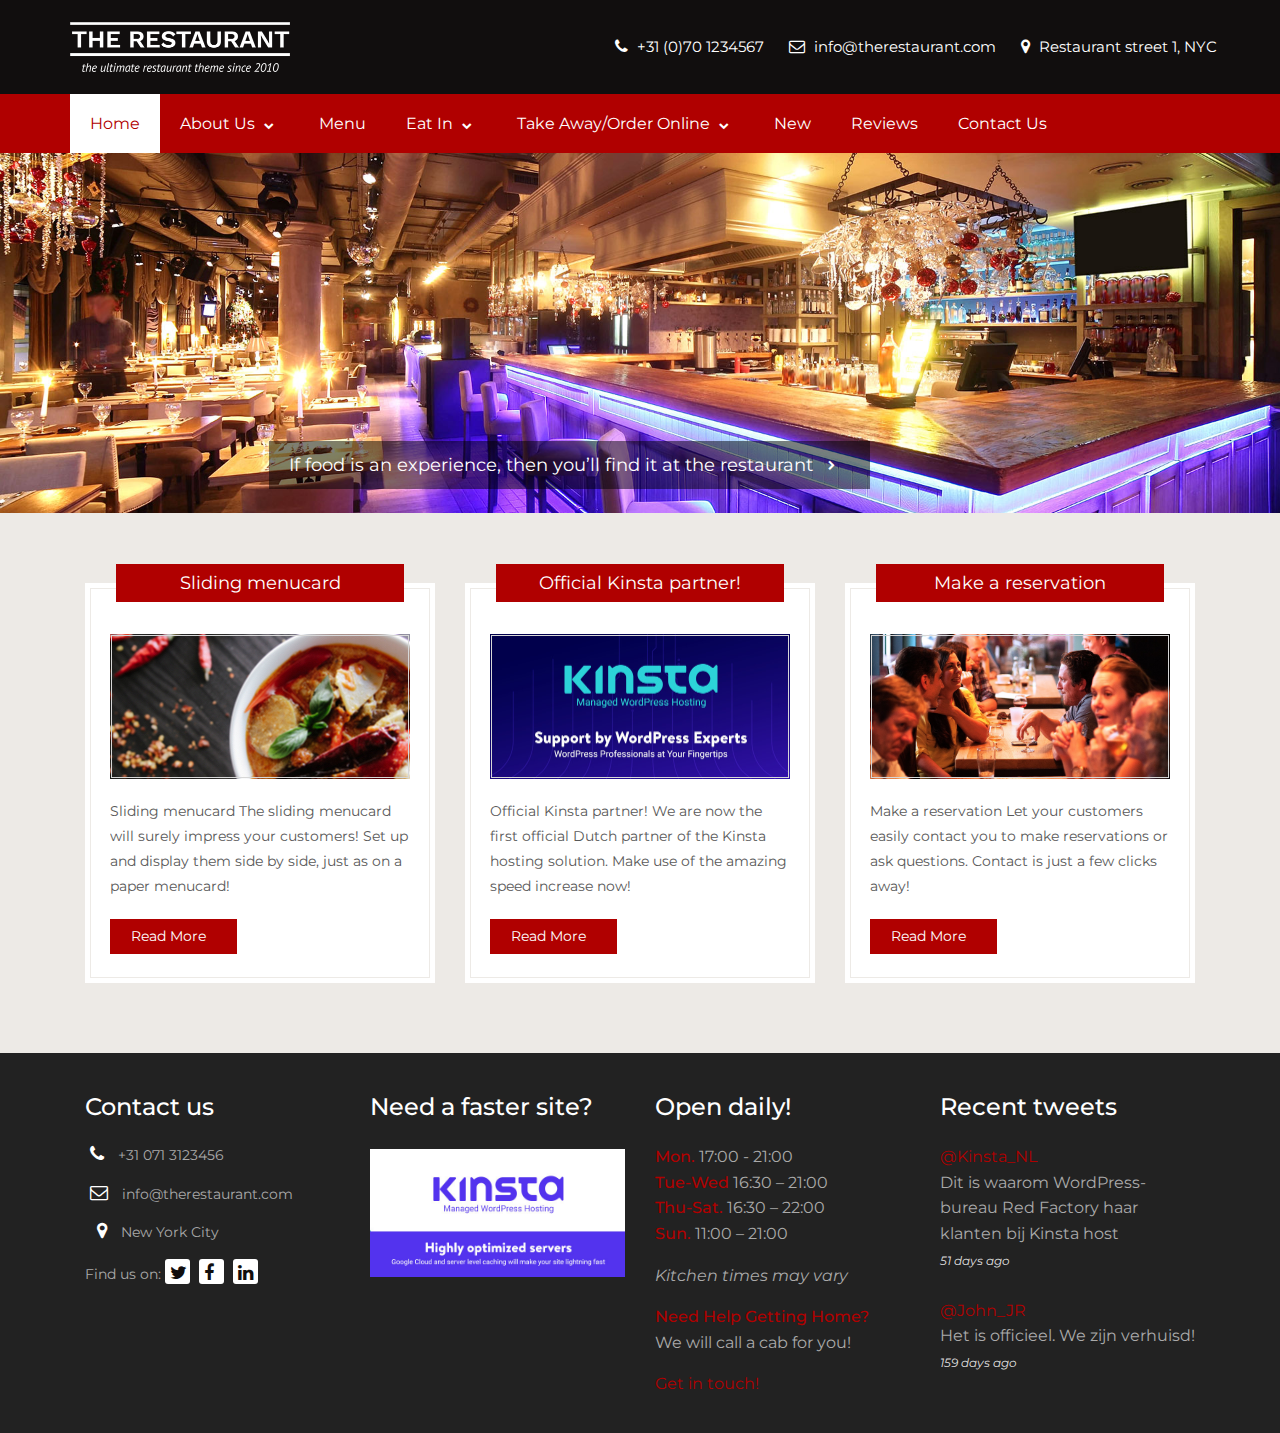
<file: index.html>
<!-- https://preview.themeforest.net/item/the-restaurant/full_screen_preview/111482?_ga=2.254536648.1301924993.1609406935-833309421.1608913847 -->
<!DOCTYPE html>
<html lang="en">
<head>
    <meta charset="UTF-8">
    <meta name="viewport" content="width=device-width, initial-scale=1.0">
    <title>The Restaurant Preview</title>
    <link rel="shortcut icon" type="image/png" href="assets/images/Icon.png"/>

    <link rel="stylesheet" href="https://maxcdn.bootstrapcdn.com/bootstrap/4.5.2/css/bootstrap.min.css">
    <link rel="stylesheet" href="https://cdnjs.cloudflare.com/ajax/libs/font-awesome/4.7.0/css/font-awesome.min.css">
    <link rel="preconnect" href="https://fonts.gstatic.com">
    <link href="https://fonts.googleapis.com/css2?family=Montserrat:ital,wght@0,100;0,200;0,300;0,400;0,500;0,600;0,700;0,800;0,900;1,100;1,200;1,300;1,400;1,500;1,600;1,700;1,800;1,900&display=swap" rel="stylesheet">
    <link rel="stylesheet" href="assets/css/home/style.css">

</head>
<body>
    <!-- start header  -->
    <header>
        <!-- start menu top  -->
        <div class="menu">
            <div class="menu__top">
                <div class="container">
                    <div class="row">
                        <div class="col-12 col-sm-4">
                            <a href="" class="menu__top-logo">
                                <img src="assets/images/restaurant-logo.png" alt="">
                            </a>
                        </div>
                        <div class="col-12 col-sm-8">
                            <div class="menu__top-contact">
                                <ul>
                                    <li>
                                        <i class="fa fa-phone"></i>
                                        <a href=""> +31 (0)70 1234567 </a>
                                    </li>
                                    <li>
                                        <i class="fa fa-envelope-o"></i>
                                        <a href=""> info@therestaurant.com </a>
                                    </li>
                                    <li>
                                        <i class="fa fa-map-marker"></i>
                                        <a href=""> Restaurant street 1, NYC </a>
                                    </li>
                                </ul>
                            </div>
                        </div>
                    </div>
                </div>
                <div class="top__icon">
                    <i class="fa fa-bars"></i>
                </div>
            </div>
            <!-- end menu top  -->
            <!-- start menu bottom  -->
            <div class="menu__bottom">
                <div class="container">
                    <div class="row">
                        <ul>
                            <li class="menu__active"><a href="index.html">Home</a></li>
                            <li class="menu__bottom-dropdown">
                                <div class="dropdown__dropbtn">about us
                                    <i class="fa fa-chevron-down"></i>
                                </div>
                                <div class="dropdown__content">
                                    <a href="our__chefs.html">our chefs</a>
                                    <a href="recipe_Linguine_Pescatore.html">free recipe</a>
                                    <a href="example layout.html">exemple layout</a>
                                </div>
                            </li>
                            <li><a href="menu.html">menu</a></li>
                            <li class="menu__bottom-dropdown">
                                <div class="dropdown__dropbtn">eat in
                                    <i class="fa fa-chevron-down"></i>
                                </div>
                                <div class="dropdown__content">
                                    <a href="reservations.html">reservations</a>
                                    <a href="private functions.html">private functions</a>
                                </div>
                            </li>
                            <li class="menu__bottom-dropdown">
                                <div class="dropdown__dropbtn">take away/order online
                                    <i class="fa fa-chevron-down"></i>
                                </div>
                                <div class="dropdown__content">
                                    <a href="take away.html">Take Away Menu</a>
                                    <a href="cart.html">Cart</a>
                                    <a href="account.html">Checkout</a>
                                    <a href="account.html">My Account</a>
                                </div>
                            </li>
                            <li><a href="news.html">new</a></li>
                            <li><a href="news.html">reviews</a></li>
                            <li><a href="news.html">contact us</a></li>
                        </ul>
                    </div>
                </div>
            </div>
            <!-- end menu bottom  -->
        </div>
    </header>
    <!-- end Header  -->

    <!-- start banner  -->
    <section>
        <div class="banner">
            <div class="container-fluid">
                <div class="row">
                    <div class="banner__slide">
                        <ul>
                            <li class="slide__active"><img src="assets/images/home/slider3.jpg" alt=""></li>
                            <li class=""><img src="assets/images/home/slider2.jpg" alt=""></li>
                            <li class=""><img src="assets/images/home/slider1-3.jpg" alt=""></li>
                        </ul>
                    </div>
                    <!-- end banner  -->

                    <!-- start btn  -->
                    <div class="banner__btn">
                        <a href="">
                            <span>If food is an experience, then you’ll find it at the restaurant</span>
                            <i class="fa fa-chevron-right"></i>
                        </a>
                    </div>
                </div>
            </div>
        </div>
    </section>
    <!-- end banner  -->
    <!-- start services  -->
    <section>
        <div class="services">
            <div class="container">
                <div class="row">
                    <div class="col-12 col-sm-6 col-lg-4">
                        <div class="services__item">
                            <div class="services__item-title">Sliding menucard</div>
                            <div class="services__item-content">
                                <a href=""><div class="content__img"><img src="assets/images//home/widget1-1.jpg" alt=""></div></a>
                                <p>Sliding menucard The sliding menucard will surely impress your customers! Set up and display them side by side, just as on a paper menucard!</p>
                                <a href="#" class="content__btn">read more</a>
                            </div>
                        </div>
                    </div>

                    <div class="col-12 col-sm-6 col-lg-4">
                        <div class="services__item ">
                            <div class="services__item-title">Official Kinsta partner!</div>
                            <div class="services__item-content">
                                <a href=""><div class="content__img"><img src="assets/images/home/600x300-support-dark.jpg" alt=""></div></a>
                                <p>Official Kinsta partner!
                                    We are now the first official Dutch partner of the Kinsta hosting solution. Make use of the amazing speed increase now!</p>
                                <a href="#" class="content__btn">read more</a>
                            </div>
                        </div>
                    </div>

                    <div class="col-12 col-sm-6 col-lg-4">
                        <div class="services__item">
                            <div class="services__item-title">Make a reservation</div>
                            <div class="services__item-content">
                                <a href=""><div class="content__img"><img src="assets/images//home//restaurant-slider2.jpg" alt=""></div></a>
                                <p>Make a reservation
                                    Let your customers easily contact you to make reservations or ask questions. Contact is just a few clicks away!</p>
                                <a href="#" class="content__btn">read more</a>
                            </div>
                        </div>
                    </div>
                </div>
            </div>
        </div>
    </section>
    <!-- end service  -->
    <footer>
        <div class="footer">
            <div class="container">
                <div class="row">
                    <!-- start contact footer   -->
                    <div class="col-12 col-sm-6 col-lg-3">
                        <div class="footer__item">
                            <h3>Contact us</h3>
                            <div class="footer__item-content">
                                <p class="content__info">
                                    <i class="fa fa-phone"></i>
                                    +31 071 3123456
                                </p>
                                <p class="content__info">
                                    <i class="fa fa-envelope-o"></i>
                                    info@therestaurant.com
                                </p>
                                <p class="content__info" style="padding: 0px 7px 0px 7px;">
                                    <i class="fa fa-map-marker"></i>
                                           New York City
                                </p>
                                <!-- start logo network  -->
                                <span class="content__info">
                                    <span>Find us on:</span>
                                    <span class="network">
                                        <a href=""><i class="fa fa-twitter"></i></a>
                                        <a href=""><i class="fa fa-facebook"></i></a>
                                        <a href=""><i class="fa fa-linkedin"></i></a>
                                    </span>
                                </span>
                            </div>
                        </div>
                    </div>
                    <!-- end start contact footer  -->

                    <!-- start image footer  -->
                    <div class="col-12 col-sm-6 col-lg-3">
                        <div class="footer__item">
                            <h3>Need a faster site?</h3>
                            <a href="" class="footer__item-img">
                                <img src="assets/images/optimized-light-wide.jpg" alt="">
                            </a>
                        </div>
                    </div>
                    <!-- end image footer  -->

                    <!-- start open daily  -->
                    <div class="col-12 col-sm-6 col-lg-3">
                        <div class="footer__item">
                            <h3>Open daily!</h3>
                            <div class="footer__item-content">
                                <p>
                                    <strong>mon.</strong> 17:00 - 21:00
                                    <br>
                                    <strong>tue-wed</strong> 16:30 – 21:00
                                    <br>
                                    <strong>thu-sat.</strong> 16:30 – 22:00
                                    <br>
                                    <strong>sun.</strong> 11:00 – 21:00
                                </p>
                                <p><i>Kitchen times may vary</i></p>
                                <p>
                                    <strong>Need help getting home?</strong>
                                    <br>
                                    We will call a cab for you!
                                </p>
                                <p>
                                    <a href="">Get in touch!</a>
                                </p>
                            </div>
                        </div>
                    </div>
                    <!-- end open daily  -->

                    <div class="col-12 col-sm-6 col-lg-3">
                        <div class="footer__item">
                            <h3>Recent tweets</h3>
                            <div class="footer__item-content">
                                <ul>
                                    <li>
                                        <span>
                                            <a href="">@Kinsta_NL</a>
                                            <br>
                                                Dit is waarom WordPress-bureau Red Factory haar klanten bij Kinsta host
                                            <br>
                                            <a href="" class="content__day">51 days ago</a>
                                        </span>
                                    </li>
                                    <br>
                                    <li>
                                        <span>
                                            <a href="">@John_JR</a>
                                            <br>
                                            Het is officieel. We zijn verhuisd! 
                                            <br>
                                            <a href="" class="content__day">159 days ago</a>
                                        </span>
                                    </li>
                                </ul>
                            </div>
                        </div>
                    </div>
                </div>
            </div>
        </div>
    </footer>
    <script src="assets/js/home/script.js"></script>
</body>
</html>
</file>
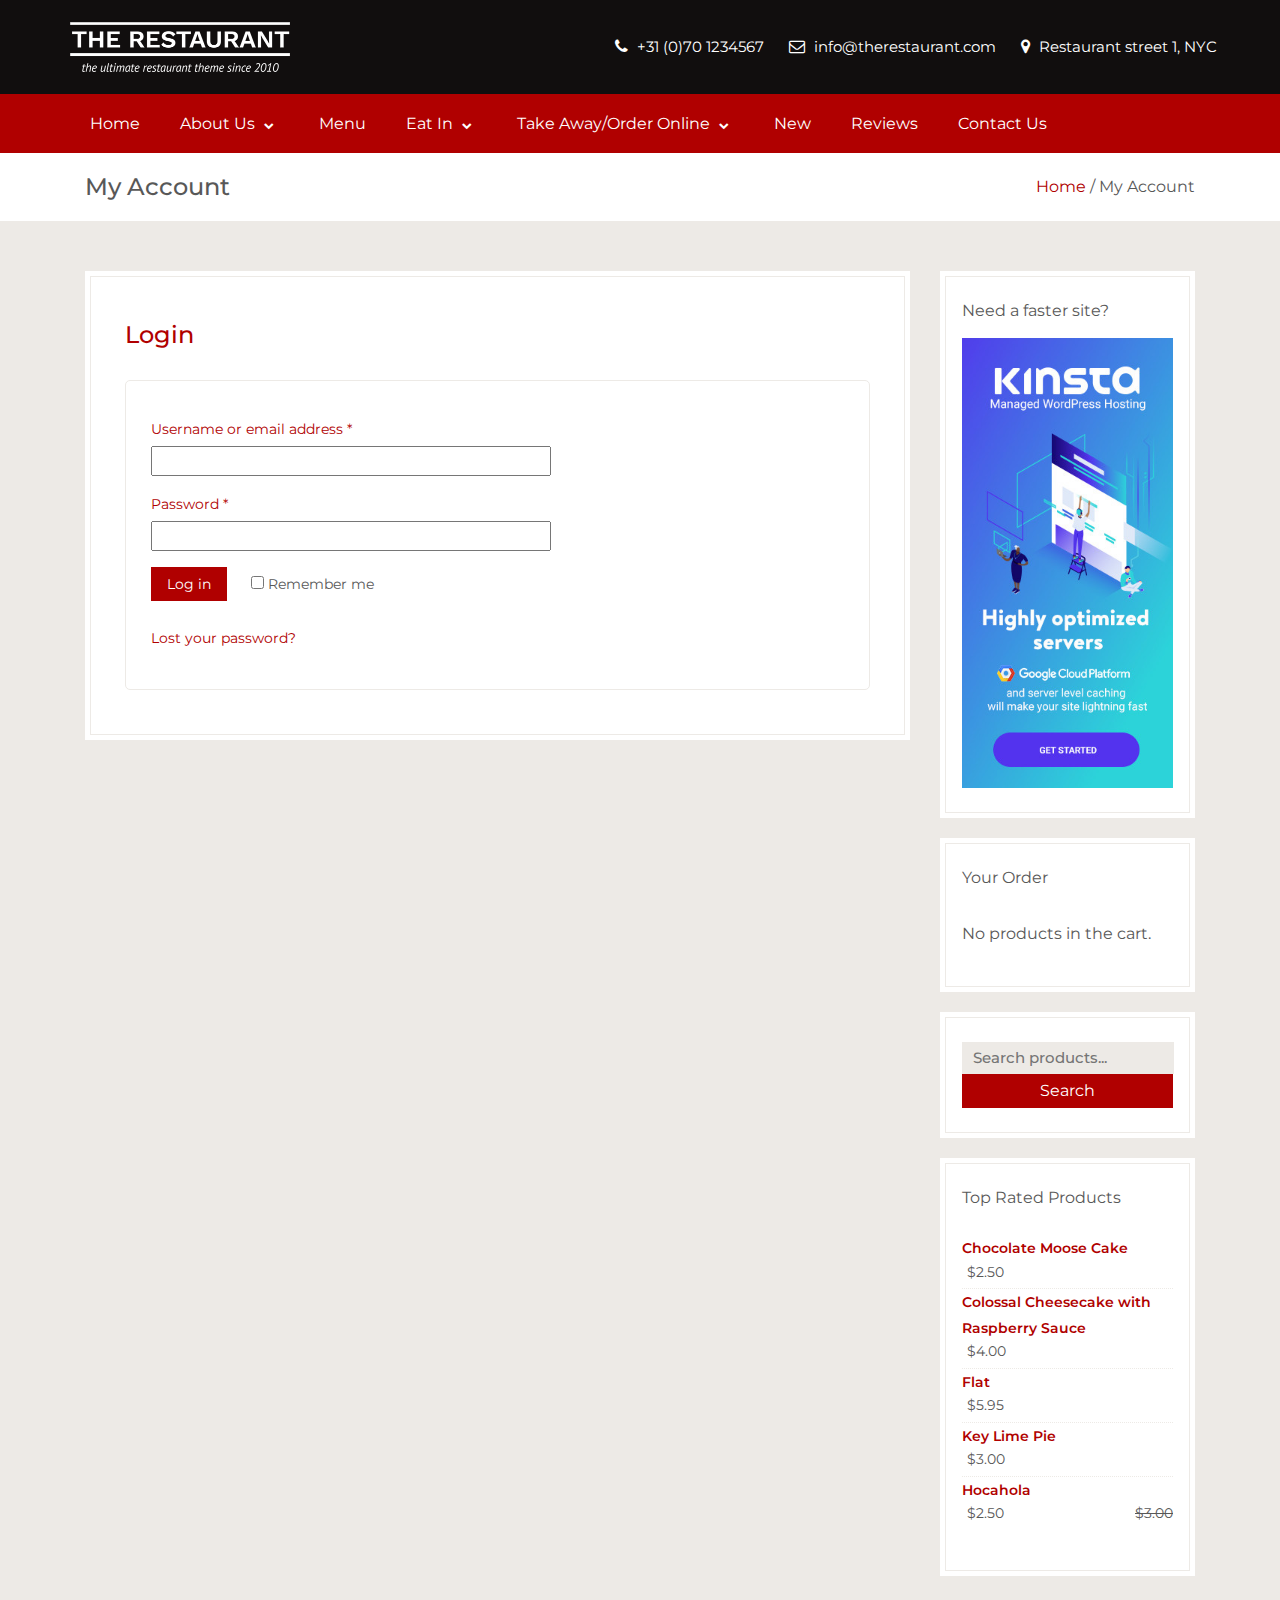
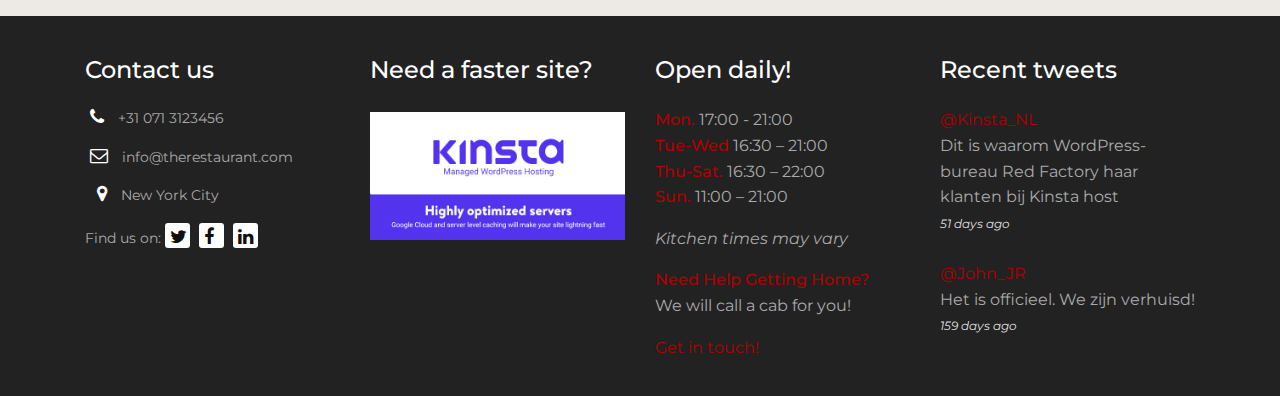
<file: account.html>
<!-- https://preview.themeforest.net/item/the-restaurant/full_screen_preview/111482?_ga=2.254536648.1301924993.1609406935-833309421.1608913847 -->
<!DOCTYPE html>
<html lang="en">
<head>
    <meta charset="UTF-8">
    <meta name="viewport" content="width=device-width, initial-scale=1.0">
    <title>My Account - The Restaurant</title>
    <link rel="shortcut icon" type="image/png" href="assets/images/Icon.png"/>

    <link rel="stylesheet" href="https://maxcdn.bootstrapcdn.com/bootstrap/4.5.2/css/bootstrap.min.css">
    <link rel="stylesheet" href="https://cdnjs.cloudflare.com/ajax/libs/font-awesome/4.7.0/css/font-awesome.min.css">
    <link rel="preconnect" href="https://fonts.gstatic.com">
    <link href="https://fonts.googleapis.com/css2?family=Montserrat:ital,wght@0,100;0,200;0,300;0,400;0,500;0,600;0,700;0,800;0,900;1,100;1,200;1,300;1,400;1,500;1,600;1,700;1,800;1,900&display=swap" rel="stylesheet">
    <link rel="stylesheet" href="assets/css/account/style.css">

</head>
<body>
    <!-- start header  -->
    <header>
        <!-- start menu top  -->
        <div class="menu">
            <div class="menu__top">
                <div class="container">
                    <div class="row">
                        <div class="col-12 col-sm-4">
                            <a href="" class="menu__top-logo">
                                <img src="assets/images/restaurant-logo.png" alt="">
                            </a>
                        </div>
                        <div class="col-12 col-sm-8">
                            <div class="menu__top-contact">
                                <ul>
                                    <li>
                                        <i class="fa fa-phone"></i>
                                        <a href=""> +31 (0)70 1234567 </a>
                                    </li>
                                    <li>
                                        <i class="fa fa-envelope-o"></i>
                                        <a href=""> info@therestaurant.com </a>
                                    </li>
                                    <li>
                                        <i class="fa fa-map-marker"></i>
                                        <a href=""> Restaurant street 1, NYC </a>
                                    </li>
                                </ul>
                            </div>
                        </div>
                    </div>
                </div>
                <div class="top__icon">
                    <i class="fa fa-bars"></i>
                </div>
            </div>
            <!-- end menu top  -->
            <!-- start menu bottom  -->
            <div class="menu__bottom">
                <div class="container">
                    <div class="row">
                        <ul>
                            <li class=""><a href="index.html">Home</a></li>
                            <li class="menu__bottom-dropdown">
                                <div class="dropdown__dropbtn">about us
                                    <i class="fa fa-chevron-down"></i>
                                </div>
                                <div class="dropdown__content">
                                    <a href="our__chefs.html">our chefs</a>
                                    <a href="recipe_Linguine_Pescatore.html">free recipe</a>
                                    <a href="example layout.html">exemple layout</a>
                                </div>
                            </li>
                            <li><a href="menu.html">menu</a></li>
                            <li class="menu__bottom-dropdown">
                                <div class="dropdown__dropbtn">eat in
                                    <i class="fa fa-chevron-down"></i>
                                </div>
                                <div class="dropdown__content">
                                    <a href="reservations.html">reservations</a>
                                    <a href="private functions.html">private functions</a>
                                </div>
                            </li>
                            <li class="menu__bottom-dropdown">
                                <div class="dropdown__dropbtn">take away/order online
                                    <i class="fa fa-chevron-down"></i>
                                </div>
                                <div class="dropdown__content">
                                    <a href="take away.html">Take Away Menu</a>
                                    <a href="cart.html">Cart</a>
                                    <a href="account.html">Checkout</a>
                                    <a href="account.html" class="active">My Account</a>
                                </div>
                            </li>
                            <li><a href="news.html">new</a></li>
                            <li><a href="reviews.html">reviews</a></li>
                            <li><a href="contact.html">contact us</a></li>
                        </ul>
                    </div>
                </div>
            </div>
            <!-- end menu bottom  -->
        </div>
    </header>
    <!-- end Header  -->

    <!-- start menu title  -->
    <section>
        <div class="title">
            <div class="container">
                <div class="row">
                    <div class="col-12">
                        <div class="title__content">
                            <h1>
                                My Account
                            </h1>
                            <div class="title__content-left">
                                <a href="index.html">Home </a>
                                / My Account
                            </div>
                        </div>
                    </div>
                </div>
            </div>
        </div>
    </section>
    <!-- end menu title  -->

    <!--  start infomation about chefs  -->
    <section>
        <div class="info">
            <div class="container">
                <div class="row">
                    <div class="col-12 col-lg-9">
                        <div class="info__login">
                            <div class="info__login-bar">
                                <h5>Login</h5>
                                <form action="">
                                    <div class="bar__item">
                                        <h6>Username or email address<span> *</span></h6>
                                        <input type="name" name="username">
                                    </div>

                                    <div class="bar__item">
                                        <h6>Password<span> *</span></h6>
                                        <input type="password" name="password" >
                                    </div>

                                    <div class="bar__bottom">
                                        <a href="" class="bar__item-login">Log in</a>
                                        <span class="bar__item-checkbox">
                                            <input type="checkbox">
                                            Remember me
                                        </span>
                                    </div>

                                    <a href="" class="bar__lost">
                                        Lost your password?
                                    </a>
                                </form>
                            </div>
                        </div>
                    </div>

                    <div class="col-3">
                        <div class="info__left">
                            <!-- PR part  -->
                            <div class="info__left-PR">
                                <h4>Need a faster site?</h4>
                                <div class="PR__img" style="background: url(assets/images/PR_img.jpg) no-repeat center; background-size: cover;"></div>
                            </div>

                            <!-- order part  -->
                            <div class="info__left-order">
                                <h4>Your Order</h4>
                                <p>No products in the cart.</p>
                            </div>

                            <!-- search part  -->
                            <div class="info__left-search">
                                <input type="text" placeholder="Search products...">
                                <div class="search__btn">Search</div>
                            </div>

                            <!-- rated part  -->
                            <div class="info__left-rate">
                                <div class="rate__content">
                                    <h4>Top Rated Products</h4>
                                    <div class="rate__food" style="border: none;">
                                        <a href="" class="rate__food-name">Chocolate Moose Cake</a>
                                        <div class="rate__food-price">$2.50</div>
                                    </div>
                                    <div class="rate__food">
                                        <a href="" class="rate__food-name">Colossal Cheesecake with Raspberry Sauce</a>
                                        <div class="rate__food-price">$4.00</div>
                                    </div>
                                    <div class="rate__food">
                                        <a href="" class="rate__food-name">Flat</a>
                                        <div class="rate__food-price">$5.95</div>
                                    </div>
                                    <div class="rate__food">
                                        <a href="" class="rate__food-name">Key Lime Pie</a>
                                        <div class="rate__food-price">$3.00</div>
                                    </div>
                                    <div class="rate__food">
                                        <a href="" class="rate__food-name">Hocahola</a>
                                        <div class="rate__food-price">
                                            <ul>
                                                <li class="price__real">$2.50</li>
                                                <li class="price__sale">$3.00</li>
                                            </ul>
                                        </div>
                                    </div>
                                </div>
                            </div>
                        </div>
                    </div>
                </div>
            </div>
        </div>
    </section>
    <!-- end chefs info -->

    <!-- start footer  -->
    <footer>
        <div class="footer">
            <div class="container">
                <div class="row">
                    <!-- start contact footer   -->
                    <div class="col-12 col-sm-6 col-lg-3">
                        <div class="footer__item">
                            <h3>Contact us</h3>
                            <div class="footer__item-content">
                                <p class="content__info">
                                    <i class="fa fa-phone"></i>
                                    +31 071 3123456
                                </p>
                                <p class="content__info">
                                    <i class="fa fa-envelope-o"></i>
                                    info@therestaurant.com
                                </p>
                                <p class="content__info" style="padding: 0px 7px 0px 7px;">
                                    <i class="fa fa-map-marker"></i>
                                           New York City
                                </p>
                                <!-- start logo network  -->
                                <span class="content__info">
                                    <span>Find us on:</span>
                                    <span class="network">
                                        <a href=""><i class="fa fa-twitter"></i></a>
                                        <a href=""><i class="fa fa-facebook"></i></a>
                                        <a href=""><i class="fa fa-linkedin"></i></a>
                                    </span>
                                </span>
                            </div>
                        </div>
                    </div>
                    <!-- end start contact footer  -->

                    <!-- start image footer  -->
                    <div class="col-12 col-sm-6 col-lg-3">
                        <div class="footer__item">
                            <h3>Need a faster site?</h3>
                            <a href="" class="footer__item-img">
                                <img src="assets/images/optimized-light-wide.jpg" alt="">
                            </a>
                        </div>
                    </div>
                    <!-- end image footer  -->

                    <!-- start open daily  -->
                    <div class="col-12 col-sm-6 col-lg-3">
                        <div class="footer__item">
                            <h3>Open daily!</h3>
                            <div class="footer__item-content">
                                <p>
                                    <strong>mon.</strong> 17:00 - 21:00
                                    <br>
                                    <strong>tue-wed</strong> 16:30 – 21:00
                                    <br>
                                    <strong>thu-sat.</strong> 16:30 – 22:00
                                    <br>
                                    <strong>sun.</strong> 11:00 – 21:00
                                </p>
                                <p><i>Kitchen times may vary</i></p>
                                <p>
                                    <strong>Need help getting home?</strong>
                                    <br>
                                    We will call a cab for you!
                                </p>
                                <p>
                                    <a href="">Get in touch!</a>
                                </p>
                            </div>
                        </div>
                    </div>
                    <!-- end open daily  -->

                    <div class="col-12 col-sm-6 col-lg-3">
                        <div class="footer__item">
                            <h3>Recent tweets</h3>
                            <div class="footer__item-content">
                                <ul>
                                    <li>
                                        <span>
                                            <a href="">@Kinsta_NL</a>
                                            <br>
                                                Dit is waarom WordPress-bureau Red Factory haar klanten bij Kinsta host
                                            <br>
                                            <a href="" class="content__day">51 days ago</a>
                                        </span>
                                    </li>
                                    <br>
                                    <li>
                                        <span>
                                            <a href="">@John_JR</a>
                                            <br>
                                            Het is officieel. We zijn verhuisd! 
                                            <br>
                                            <a href="" class="content__day">159 days ago</a>
                                        </span>
                                    </li>
                                </ul>
                            </div>
                        </div>
                    </div>
                </div>
            </div>
        </div>
    </footer>
    <script src="assets/js/accout/script.js"></script>
</body>
</html>
</file>
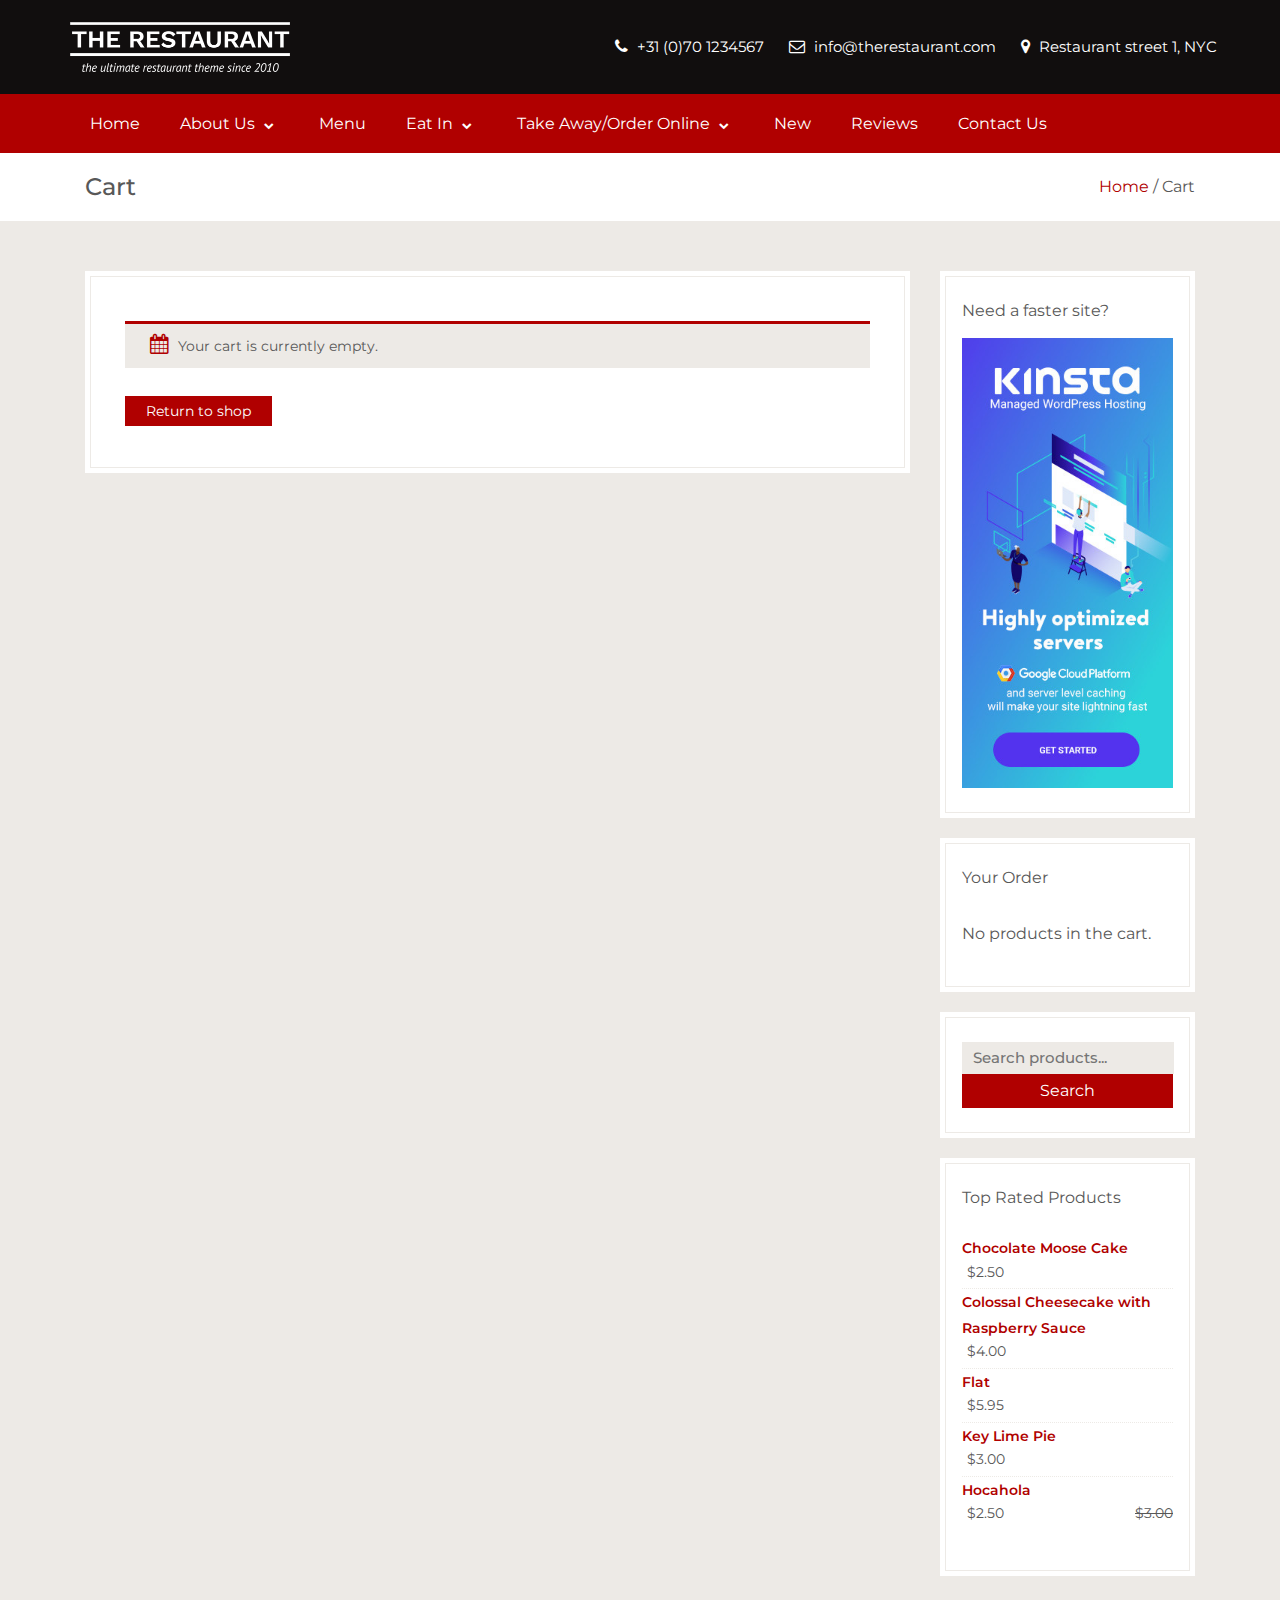
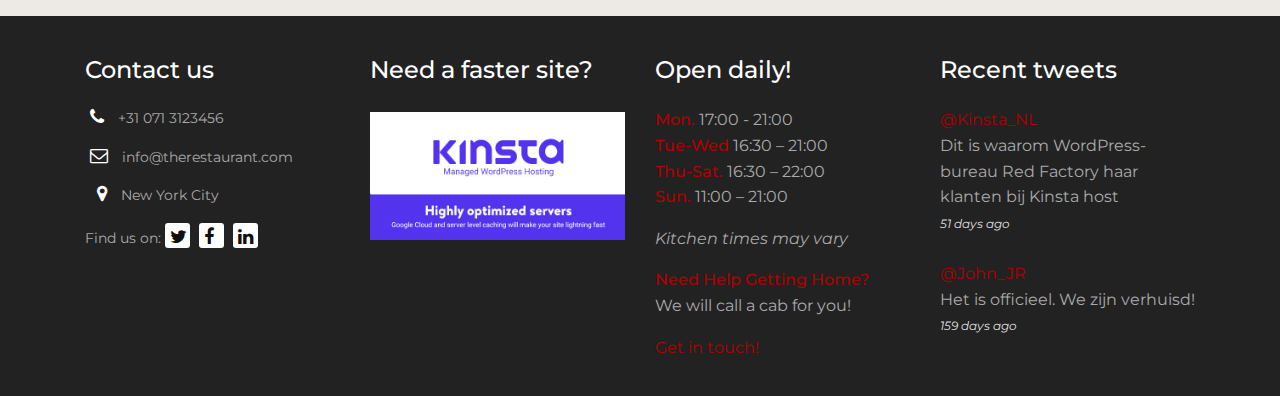
<file: cart.html>
<!-- https://preview.themeforest.net/item/the-restaurant/full_screen_preview/111482?_ga=2.254536648.1301924993.1609406935-833309421.1608913847 -->
<!DOCTYPE html>
<html lang="en">
<head>
    <meta charset="UTF-8">
    <meta name="viewport" content="width=device-width, initial-scale=1.0">
    <title>Cart - The Restaurant</title>
    <link rel="shortcut icon" type="image/png" href="assets/images/Icon.png"/>

    <link rel="stylesheet" href="https://maxcdn.bootstrapcdn.com/bootstrap/4.5.2/css/bootstrap.min.css">
    <link rel="stylesheet" href="https://cdnjs.cloudflare.com/ajax/libs/font-awesome/4.7.0/css/font-awesome.min.css">
    <link rel="preconnect" href="https://fonts.gstatic.com">
    <link href="https://fonts.googleapis.com/css2?family=Montserrat:ital,wght@0,100;0,200;0,300;0,400;0,500;0,600;0,700;0,800;0,900;1,100;1,200;1,300;1,400;1,500;1,600;1,700;1,800;1,900&display=swap" rel="stylesheet">
    <link rel="stylesheet" href="assets/css/cart/style.css">

</head>
<body>
    <!-- start header  -->
    <header>
        <!-- start menu top  -->
        <div class="menu">
            <div class="menu__top">
                <div class="container">
                    <div class="row">
                        <div class="col-12 col-sm-4">
                            <a href="" class="menu__top-logo">
                                <img src="assets/images/restaurant-logo.png" alt="">
                            </a>
                        </div>
                        <div class="col-12 col-sm-8">
                            <div class="menu__top-contact">
                                <ul>
                                    <li>
                                        <i class="fa fa-phone"></i>
                                        <a href=""> +31 (0)70 1234567 </a>
                                    </li>
                                    <li>
                                        <i class="fa fa-envelope-o"></i>
                                        <a href=""> info@therestaurant.com </a>
                                    </li>
                                    <li>
                                        <i class="fa fa-map-marker"></i>
                                        <a href=""> Restaurant street 1, NYC </a>
                                    </li>
                                </ul>
                            </div>
                        </div>
                    </div>
                </div>
                <div class="top__icon">
                    <i class="fa fa-bars"></i>
                </div>
            </div>
            <!-- end menu top  -->
            <!-- start menu bottom  -->
            <div class="menu__bottom">
                <div class="container">
                    <div class="row">
                        <ul>
                            <li class=""><a href="index.html">Home</a></li>
                            <li class="menu__bottom-dropdown">
                                <div class="dropdown__dropbtn">about us
                                    <i class="fa fa-chevron-down"></i>
                                </div>
                                <div class="dropdown__content">
                                    <a href="our__chefs.html">our chefs</a>
                                    <a href="recipe_Linguine_Pescatore.html">free recipe</a>
                                    <a href="example layout.html">exemple layout</a>
                                </div>
                            </li>
                            <li><a href="menu.html">menu</a></li>
                            <li class="menu__bottom-dropdown">
                                <div class="dropdown__dropbtn">eat in
                                    <i class="fa fa-chevron-down"></i>
                                </div>
                                <div class="dropdown__content">
                                    <a href="reservations.html">reservations</a>
                                    <a href="private functions.html">private functions</a>
                                </div>
                            </li>
                            <li class="menu__bottom-dropdown">
                                <div class="dropdown__dropbtn">take away/order online
                                    <i class="fa fa-chevron-down"></i>
                                </div>
                                <div class="dropdown__content">
                                    <a href="take away.html">Take Away Menu</a>
                                    <a href="cart.html" class="active">Cart</a>
                                    <a href="account.html">Checkout</a>
                                    <a href="account.html">My Account</a>
                                </div>
                            </li>
                            <li><a href="news.html">new</a></li>
                            <li><a href="reviews.html">reviews</a></li>
                            <li><a href="contact.html">contact us</a></li>
                        </ul>
                    </div>
                </div>
            </div>
            <!-- end menu bottom  -->
        </div>
    </header>
    <!-- end Header  -->

    <!-- start menu title  -->
    <section>
        <div class="title">
            <div class="container">
                <div class="row">
                    <div class="col-12">
                        <div class="title__content">
                            <h1>
                                Cart
                            </h1>
                            <div class="title__content-left">
                                <a href="index.html">Home </a>
                                / Cart
                            </div>
                        </div>
                    </div>
                </div>
            </div>
        </div>
    </section>
    <!-- end menu title  -->

    <!--  start infomation about chefs  -->
    <section>
        <div class="info">
            <div class="container">
                <div class="row">
                    <div class="col-12 col-lg-9">
                        <div class="info__cart">
                            <div class="info__cart-bar">
                                <div class="bar__product">
                                    <div class="bar__product-text">
                                        <i class="fa fa-calendar"></i>
                                        Your cart is currently empty.
                                    </div>
                                </div>
                                <a href="" class="bar__return">
                                    Return to shop
                                </a>
                            </div>
                        </div>
                    </div>

                    <div class="col-3">
                        <div class="info__left">
                            <!-- PR part  -->
                            <div class="info__left-PR">
                                <h4>Need a faster site?</h4>
                                <div class="PR__img" style="background: url(assets/images/PR_img.jpg) no-repeat center; background-size: cover;"></div>
                            </div>

                            <!-- order part  -->
                            <div class="info__left-order">
                                <h4>Your Order</h4>
                                <p>No products in the cart.</p>
                            </div>

                            <!-- search part  -->
                            <div class="info__left-search">
                                <input type="text" placeholder="Search products...">
                                <div class="search__btn">Search</div>
                            </div>

                            <!-- rated part  -->
                            <div class="info__left-rate">
                                <div class="rate__content">
                                    <h4>Top Rated Products</h4>
                                    <div class="rate__food" style="border: none;">
                                        <a href="" class="rate__food-name">Chocolate Moose Cake</a>
                                        <div class="rate__food-price">$2.50</div>
                                    </div>
                                    <div class="rate__food">
                                        <a href="" class="rate__food-name">Colossal Cheesecake with Raspberry Sauce</a>
                                        <div class="rate__food-price">$4.00</div>
                                    </div>
                                    <div class="rate__food">
                                        <a href="" class="rate__food-name">Flat</a>
                                        <div class="rate__food-price">$5.95</div>
                                    </div>
                                    <div class="rate__food">
                                        <a href="" class="rate__food-name">Key Lime Pie</a>
                                        <div class="rate__food-price">$3.00</div>
                                    </div>
                                    <div class="rate__food">
                                        <a href="" class="rate__food-name">Hocahola</a>
                                        <div class="rate__food-price">
                                            <ul>
                                                <li class="price__real">$2.50</li>
                                                <li class="price__sale">$3.00</li>
                                            </ul>
                                        </div>
                                    </div>
                                </div>
                            </div>
                        </div>
                    </div>
                </div>
            </div>
        </div>
    </section>
    <!-- end chefs info -->

    <!-- start footer  -->
    <footer>
        <div class="footer">
            <div class="container">
                <div class="row">
                    <!-- start contact footer   -->
                    <div class="col-12 col-sm-6 col-lg-3">
                        <div class="footer__item">
                            <h3>Contact us</h3>
                            <div class="footer__item-content">
                                <p class="content__info">
                                    <i class="fa fa-phone"></i>
                                    +31 071 3123456
                                </p>
                                <p class="content__info">
                                    <i class="fa fa-envelope-o"></i>
                                    info@therestaurant.com
                                </p>
                                <p class="content__info" style="padding: 0px 7px 0px 7px;">
                                    <i class="fa fa-map-marker"></i>
                                           New York City
                                </p>
                                <!-- start logo network  -->
                                <span class="content__info">
                                    <span>Find us on:</span>
                                    <span class="network">
                                        <a href=""><i class="fa fa-twitter"></i></a>
                                        <a href=""><i class="fa fa-facebook"></i></a>
                                        <a href=""><i class="fa fa-linkedin"></i></a>
                                    </span>
                                </span>
                            </div>
                        </div>
                    </div>
                    <!-- end start contact footer  -->

                    <!-- start image footer  -->
                    <div class="col-12 col-sm-6 col-lg-3">
                        <div class="footer__item">
                            <h3>Need a faster site?</h3>
                            <a href="" class="footer__item-img">
                                <img src="assets/images/optimized-light-wide.jpg" alt="">
                            </a>
                        </div>
                    </div>
                    <!-- end image footer  -->

                    <!-- start open daily  -->
                    <div class="col-12 col-sm-6 col-lg-3">
                        <div class="footer__item">
                            <h3>Open daily!</h3>
                            <div class="footer__item-content">
                                <p>
                                    <strong>mon.</strong> 17:00 - 21:00
                                    <br>
                                    <strong>tue-wed</strong> 16:30 – 21:00
                                    <br>
                                    <strong>thu-sat.</strong> 16:30 – 22:00
                                    <br>
                                    <strong>sun.</strong> 11:00 – 21:00
                                </p>
                                <p><i>Kitchen times may vary</i></p>
                                <p>
                                    <strong>Need help getting home?</strong>
                                    <br>
                                    We will call a cab for you!
                                </p>
                                <p>
                                    <a href="">Get in touch!</a>
                                </p>
                            </div>
                        </div>
                    </div>
                    <!-- end open daily  -->

                    <div class="col-12 col-sm-6 col-lg-3">
                        <div class="footer__item">
                            <h3>Recent tweets</h3>
                            <div class="footer__item-content">
                                <ul>
                                    <li>
                                        <span>
                                            <a href="">@Kinsta_NL</a>
                                            <br>
                                                Dit is waarom WordPress-bureau Red Factory haar klanten bij Kinsta host
                                            <br>
                                            <a href="" class="content__day">51 days ago</a>
                                        </span>
                                    </li>
                                    <br>
                                    <li>
                                        <span>
                                            <a href="">@John_JR</a>
                                            <br>
                                            Het is officieel. We zijn verhuisd! 
                                            <br>
                                            <a href="" class="content__day">159 days ago</a>
                                        </span>
                                    </li>
                                </ul>
                            </div>
                        </div>
                    </div>
                </div>
            </div>
        </div>
    </footer>
    <script src="assets/js/accout/script.js"></script>
</body>
</html>
</file>
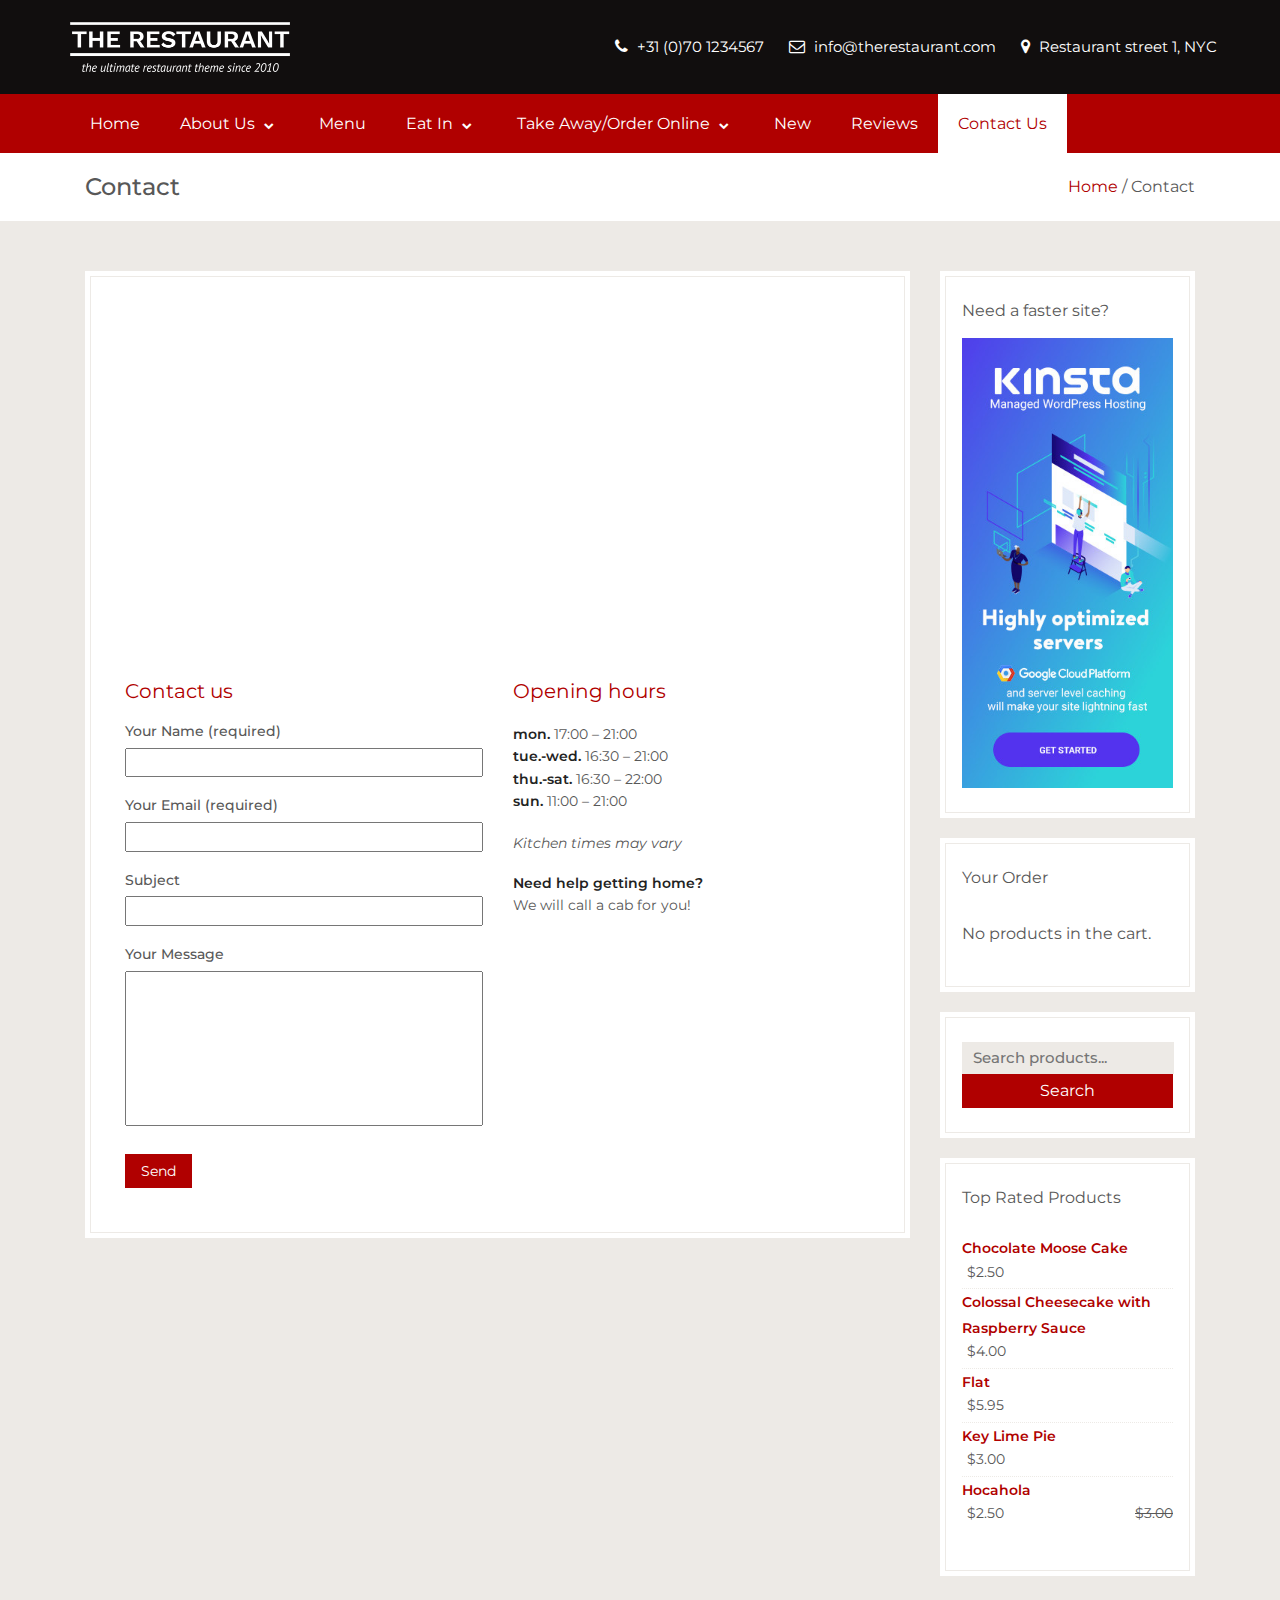
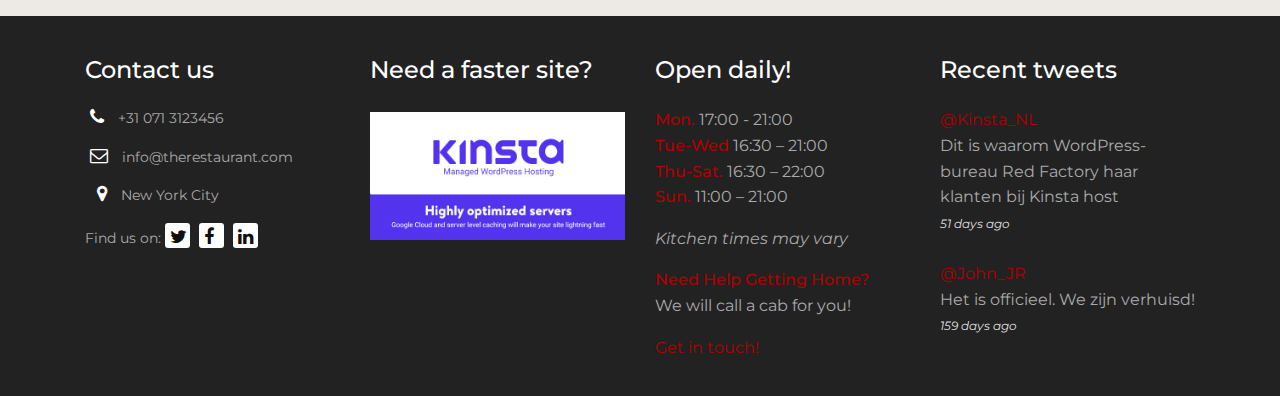
<file: contact.html>
<!-- https://preview.themeforest.net/item/the-restaurant/full_screen_preview/111482?_ga=2.254536648.1301924993.1609406935-833309421.1608913847 -->
<!DOCTYPE html>
<html lang="en">
<head>
    <meta charset="UTF-8">
    <meta name="viewport" content="width=device-width, initial-scale=1.0">
    <title>Contact - The Restaurant</title>
    <link rel="shortcut icon" type="image/png" href="assets/images/Icon.png"/>

    <link rel="stylesheet" href="https://maxcdn.bootstrapcdn.com/bootstrap/4.5.2/css/bootstrap.min.css">
    <link rel="stylesheet" href="https://cdnjs.cloudflare.com/ajax/libs/font-awesome/4.7.0/css/font-awesome.min.css">
    <link rel="preconnect" href="https://fonts.gstatic.com">
    <link href="https://fonts.googleapis.com/css2?family=Montserrat:ital,wght@0,100;0,200;0,300;0,400;0,500;0,600;0,700;0,800;0,900;1,100;1,200;1,300;1,400;1,500;1,600;1,700;1,800;1,900&display=swap" rel="stylesheet">
    <link rel="stylesheet" href="assets/css/contact/style.css">

</head>
<body>
    <!-- start header  -->
    <header>
        <!-- start menu top  -->
        <div class="menu">
            <div class="menu__top">
                <div class="container">
                    <div class="row">
                        <div class="col-12 col-sm-4">
                            <a href="" class="menu__top-logo">
                                <img src="assets/images/restaurant-logo.png" alt="">
                            </a>
                        </div>
                        <div class="col-12 col-sm-8">
                            <div class="menu__top-contact">
                                <ul>
                                    <li>
                                        <i class="fa fa-phone"></i>
                                        <a href=""> +31 (0)70 1234567 </a>
                                    </li>
                                    <li>
                                        <i class="fa fa-envelope-o"></i>
                                        <a href=""> info@therestaurant.com </a>
                                    </li>
                                    <li>
                                        <i class="fa fa-map-marker"></i>
                                        <a href=""> Restaurant street 1, NYC </a>
                                    </li>
                                </ul>
                            </div>
                        </div>
                    </div>
                </div>
                <div class="top__icon">
                    <i class="fa fa-bars"></i>
                </div>
            </div>
            <!-- end menu top  -->
            <!-- start menu bottom  -->
            <div class="menu__bottom">
                <div class="container">
                    <div class="row">
                        <ul>
                            <li class=""><a href="index.html">Home</a></li>
                            <li class="menu__bottom-dropdown">
                                <div class="dropdown__dropbtn">about us
                                    <i class="fa fa-chevron-down"></i>
                                </div>
                                <div class="dropdown__content">
                                    <a href="our__chefs.html">our chefs</a>
                                    <a href="recipe_Linguine_Pescatore.html">free recipe</a>
                                    <a href="example layout.html">exemple layout</a>
                                </div>
                            </li>
                            <li><a href="menu.html">menu</a></li>
                            <li class="menu__bottom-dropdown">
                                <div class="dropdown__dropbtn">eat in
                                    <i class="fa fa-chevron-down"></i>
                                </div>
                                <div class="dropdown__content">
                                    <a href="reservations.html">reservations</a>
                                    <a href="private functions.html">private functions</a>
                                </div>
                            </li>
                            <li class="menu__bottom-dropdown">
                                <div class="dropdown__dropbtn">take away/order online
                                    <i class="fa fa-chevron-down"></i>
                                </div>
                                <div class="dropdown__content">
                                    <a href="take away.html">Take Away Menu</a>
                                    <a href="cart.html">Cart</a>
                                    <a href="account.html">Checkout</a>
                                    <a href="account.html">My Account</a>
                                </div>
                            </li>
                            <li><a href="news.html">new</a></li>
                            <li><a href="reviews.html">reviews</a></li>
                            <li class="menu__active"><a href="contact.html">contact us</a></li>
                        </ul>
                    </div>
                </div>
            </div>
            <!-- end menu bottom  -->
        </div>
    </header>
    <!-- end Header  -->

    <!-- start menu title  -->
    <section>
        <div class="title">
            <div class="container">
                <div class="row">
                    <div class="col-12">
                        <div class="title__content">
                            <h1>
                                Contact
                            </h1>
                            <div class="title__content-left">
                                <a href="index.html">Home </a>
                                / Contact
                            </div>
                        </div>
                    </div>
                </div>
            </div>
        </div>
    </section>
    <!-- end menu title  -->

    <!--  start infomation about chefs  -->
    <section>
        <div class="info">
            <div class="container">
                <div class="row">
                    <div class="col-12 col-lg-9">
                        <div class="info__contact">
                            <div class="infor__contact-bar">
                                <div class="bar__map">
                                    <iframe src="https://www.google.com/maps/embed?pb=!1m18!1m12!1m3!1d3723.832169523595!2d105.77052201541504!3d21.039400292789804!2m3!1f0!2f0!3f0!3m2!1i1024!2i768!4f13.1!3m3!1m2!1s0x313454c837d207b5%3A0x5807a47aacfcfca4!2zTmjhuqV0IE7GsOG7m25nIDE!5e0!3m2!1svi!2s!4v1610201659354!5m2!1svi!2s" width="100%" height="300px" frameborder="0" style="border:0;" allowfullscreen="" aria-hidden="false" tabindex="0"></iframe>
                                </div>
                                <div class="row">
                                    <div class="col-12 col-lg-6">
                                        <form action="">
                                            <h5>Contact us</h5>
                                            <div class="form__item">
                                                <h6>Your Name (required)</h6>
                                                <input type="name" name="name" required>
                                            </div>

                                            <div class="form__item">
                                                <h6>Your Email (required)</h6>
                                                <input type="email" name="email" required>
                                            </div>

                                            <div class="form__item">
                                                <h6>Subject</h6>
                                                <input type="text" required>
                                            </div>

                                            <div class="form__item">
                                                <h6>Your Message</h6>
                                                <textarea name="" id="" cols="30" rows="6"></textarea>
                                            </div>

                                            <input type="submit" value="Send">
                                            
                                        </form>
                                    </div>

                                    <div class="col-12 col-lg-6">
                                        <div class="bar__open">
                                            <h5>Opening hours</h5>
                                            <div class="bar__open-item"><span>mon. </span>17:00 – 21:00</div>
                                            <div class="bar__open-item"><span>tue.-wed. </span>16:30 – 21:00</div>
                                            <div class="bar__open-item"><span>thu.-sat. </span>16:30 – 22:00</div>
                                            <div class="bar__open-item"><span>sun. </span>11:00 – 21:00</div>

                                            <p>Kitchen times may vary</p>

                                            <h6>Need help getting home?</h6>
                                            <span>We will call a cab for you!</span>
                                        </div>
                                    </div>
                                </div>
                            </div>
                        </div>
                    </div>

                    <div class="col-3">
                        <div class="info__left">
                            <!-- PR part  -->
                            <div class="info__left-PR">
                                <h4>Need a faster site?</h4>
                                <div class="PR__img" style="background: url(assets/images/PR_img.jpg) no-repeat center; background-size: cover;"></div>
                            </div>

                            <!-- order part  -->
                            <div class="info__left-order">
                                <h4>Your Order</h4>
                                <p>No products in the cart.</p>
                            </div>

                            <!-- search part  -->
                            <div class="info__left-search">
                                <input type="text" placeholder="Search products...">
                                <div class="search__btn">Search</div>
                            </div>

                            <!-- rated part  -->
                            <div class="info__left-rate">
                                <div class="rate__content">
                                    <h4>Top Rated Products</h4>
                                    <div class="rate__food" style="border: none;">
                                        <a href="" class="rate__food-name">Chocolate Moose Cake</a>
                                        <div class="rate__food-price">$2.50</div>
                                    </div>
                                    <div class="rate__food">
                                        <a href="" class="rate__food-name">Colossal Cheesecake with Raspberry Sauce</a>
                                        <div class="rate__food-price">$4.00</div>
                                    </div>
                                    <div class="rate__food">
                                        <a href="" class="rate__food-name">Flat</a>
                                        <div class="rate__food-price">$5.95</div>
                                    </div>
                                    <div class="rate__food">
                                        <a href="" class="rate__food-name">Key Lime Pie</a>
                                        <div class="rate__food-price">$3.00</div>
                                    </div>
                                    <div class="rate__food">
                                        <a href="" class="rate__food-name">Hocahola</a>
                                        <div class="rate__food-price">
                                            <ul>
                                                <li class="price__real">$2.50</li>
                                                <li class="price__sale">$3.00</li>
                                            </ul>
                                        </div>
                                    </div>
                                </div>
                            </div>
                        </div>
                    </div>
                </div>
            </div>
        </div>
    </section>
    <!-- end chefs info -->

    <!-- start footer  -->
    <footer>
        <div class="footer">
            <div class="container">
                <div class="row">
                    <!-- start contact footer   -->
                    <div class="col-12 col-sm-6 col-lg-3">
                        <div class="footer__item">
                            <h3>Contact us</h3>
                            <div class="footer__item-content">
                                <p class="content__info">
                                    <i class="fa fa-phone"></i>
                                    +31 071 3123456
                                </p>
                                <p class="content__info">
                                    <i class="fa fa-envelope-o"></i>
                                    info@therestaurant.com
                                </p>
                                <p class="content__info" style="padding: 0px 7px 0px 7px;">
                                    <i class="fa fa-map-marker"></i>
                                           New York City
                                </p>
                                <!-- start logo network  -->
                                <span class="content__info">
                                    <span>Find us on:</span>
                                    <span class="network">
                                        <a href=""><i class="fa fa-twitter"></i></a>
                                        <a href=""><i class="fa fa-facebook"></i></a>
                                        <a href=""><i class="fa fa-linkedin"></i></a>
                                    </span>
                                </span>
                            </div>
                        </div>
                    </div>
                    <!-- end start contact footer  -->

                    <!-- start image footer  -->
                    <div class="col-12 col-sm-6 col-lg-3">
                        <div class="footer__item">
                            <h3>Need a faster site?</h3>
                            <a href="" class="footer__item-img">
                                <img src="assets/images/optimized-light-wide.jpg" alt="">
                            </a>
                        </div>
                    </div>
                    <!-- end image footer  -->

                    <!-- start open daily  -->
                    <div class="col-12 col-sm-6 col-lg-3">
                        <div class="footer__item">
                            <h3>Open daily!</h3>
                            <div class="footer__item-content">
                                <p>
                                    <strong>mon.</strong> 17:00 - 21:00
                                    <br>
                                    <strong>tue-wed</strong> 16:30 – 21:00
                                    <br>
                                    <strong>thu-sat.</strong> 16:30 – 22:00
                                    <br>
                                    <strong>sun.</strong> 11:00 – 21:00
                                </p>
                                <p><i>Kitchen times may vary</i></p>
                                <p>
                                    <strong>Need help getting home?</strong>
                                    <br>
                                    We will call a cab for you!
                                </p>
                                <p>
                                    <a href="">Get in touch!</a>
                                </p>
                            </div>
                        </div>
                    </div>
                    <!-- end open daily  -->

                    <div class="col-12 col-sm-6 col-lg-3">
                        <div class="footer__item">
                            <h3>Recent tweets</h3>
                            <div class="footer__item-content">
                                <ul>
                                    <li>
                                        <span>
                                            <a href="">@Kinsta_NL</a>
                                            <br>
                                                Dit is waarom WordPress-bureau Red Factory haar klanten bij Kinsta host
                                            <br>
                                            <a href="" class="content__day">51 days ago</a>
                                        </span>
                                    </li>
                                    <br>
                                    <li>
                                        <span>
                                            <a href="">@John_JR</a>
                                            <br>
                                            Het is officieel. We zijn verhuisd! 
                                            <br>
                                            <a href="" class="content__day">159 days ago</a>
                                        </span>
                                    </li>
                                </ul>
                            </div>
                        </div>
                    </div>
                </div>
            </div>
        </div>
    </footer>
    <script src="assets/js/accout/script.js"></script>
</body>
</html>
</file>
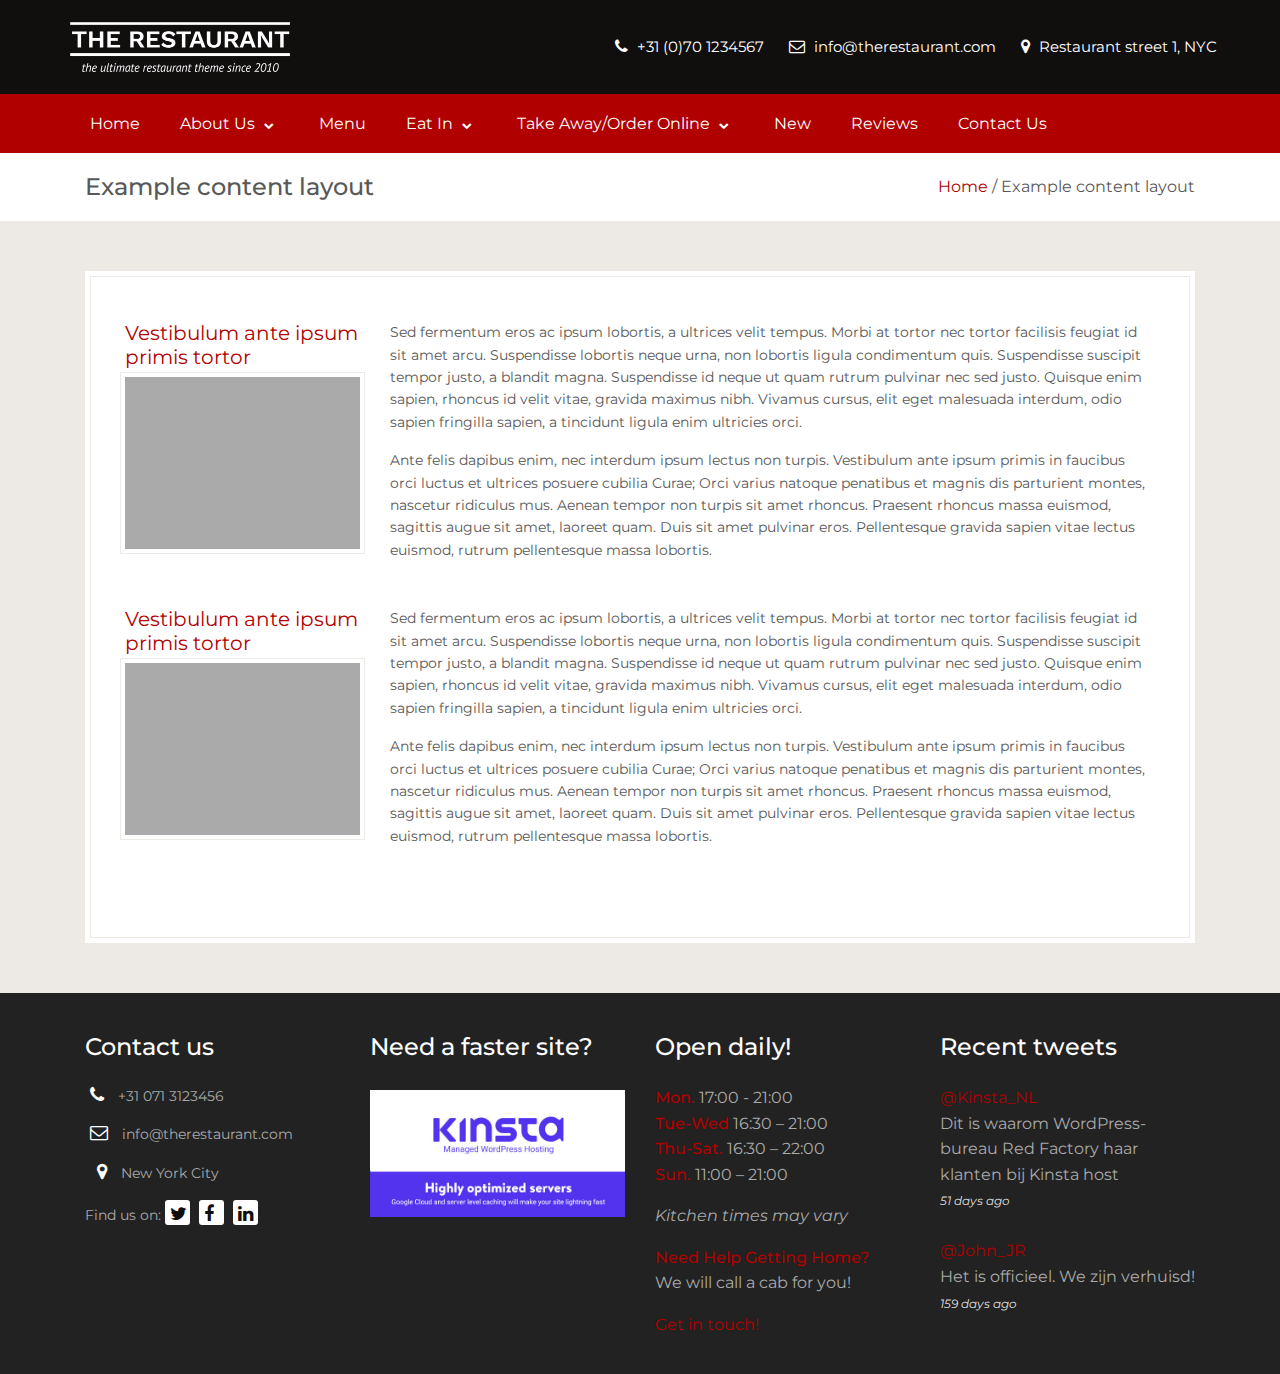
<file: example layout.html>
<!-- https://preview.themeforest.net/item/the-restaurant/full_screen_preview/111482?_ga=2.254536648.1301924993.1609406935-833309421.1608913847 -->
<!DOCTYPE html>
<html lang="en">
<head>
    <meta charset="UTF-8">
    <meta name="viewport" content="width=device-width, initial-scale=1.0">
    <title>Example content layout - The Restaurant</title>
    <link rel="shortcut icon" type="image/png" href="assets/images/Icon.png"/>

    <link rel="stylesheet" href="https://maxcdn.bootstrapcdn.com/bootstrap/4.5.2/css/bootstrap.min.css">
    <link rel="stylesheet" href="https://cdnjs.cloudflare.com/ajax/libs/font-awesome/4.7.0/css/font-awesome.min.css">
    <link rel="preconnect" href="https://fonts.gstatic.com">
    <link href="https://fonts.googleapis.com/css2?family=Montserrat:ital,wght@0,100;0,200;0,300;0,400;0,500;0,600;0,700;0,800;0,900;1,100;1,200;1,300;1,400;1,500;1,600;1,700;1,800;1,900&display=swap" rel="stylesheet">
    <link rel="stylesheet" href="assets/css/example_layout/style.css">

</head>
<body>
    <!-- start header  -->
    <header>
        <!-- start menu top  -->
        <div class="menu">
            <div class="menu__top">
                <div class="container">
                    <div class="row">
                        <div class="col-12 col-sm-4">
                            <a href="" class="menu__top-logo">
                                <img src="assets/images/restaurant-logo.png" alt="">
                            </a>
                        </div>
                        <div class="col-12 col-sm-8">
                            <div class="menu__top-contact">
                                <ul>
                                    <li>
                                        <i class="fa fa-phone"></i>
                                        <a href=""> +31 (0)70 1234567 </a>
                                    </li>
                                    <li>
                                        <i class="fa fa-envelope-o"></i>
                                        <a href=""> info@therestaurant.com </a>
                                    </li>
                                    <li>
                                        <i class="fa fa-map-marker"></i>
                                        <a href=""> Restaurant street 1, NYC </a>
                                    </li>
                                </ul>
                            </div>
                        </div>
                    </div>
                </div>
                <div class="top__icon">
                    <i class="fa fa-bars"></i>
                </div>
            </div>
            <!-- end menu top  -->
            <!-- start menu bottom  -->
            <div class="menu__bottom">
                <div class="container">
                    <div class="row">
                        <ul>
                            <li class=""><a href="index.html">Home</a></li>
                            <li class="menu__bottom-dropdown">
                                <div class="dropdown__dropbtn">about us
                                    <i class="fa fa-chevron-down"></i>
                                </div>
                                <div class="dropdown__content">
                                    <a href="our__chefs.html">our chefs</a>
                                    <a href="recipe_Linguine_Pescatore.html">free recipe</a>
                                    <a href="example layout.html" class="active">exemple layout</a>
                                </div>
                            </li>
                            <li><a href="menu.html">menu</a></li>
                            <li class="menu__bottom-dropdown">
                                <div class="dropdown__dropbtn">eat in
                                    <i class="fa fa-chevron-down"></i>
                                </div>
                                <div class="dropdown__content">
                                    <a href="reservations.html">reservations</a>
                                    <a href="private functions.html">private functions</a>
                                </div>
                            </li>
                            <li class="menu__bottom-dropdown">
                                <div class="dropdown__dropbtn">take away/order online
                                    <i class="fa fa-chevron-down"></i>
                                </div>
                                <div class="dropdown__content">
                                    <a href="take away.html">Take Away Menu</a>
                                    <a href="cart.html">Cart</a>
                                    <a href="account.html">Checkout</a>
                                    <a href="account.html">My Account</a>
                                </div>
                            </li>
                            <li><a href="news.html">new</a></li>
                            <li><a href="reviews.html">reviews</a></li>
                            <li><a href="contact.html">contact us</a></li>
                        </ul>
                    </div>
                </div>
            </div>
            <!-- end menu bottom  -->
        </div>
    </header>
    <!-- end Header  -->   

    <!-- start menu title  -->
    <section>
        <div class="title">
            <div class="container">
                <div class="row">
                    <div class="col-12">
                        <div class="title__content">
                            <h1>
                                Example content layout
                            </h1>
                            <div class="title__content-left">
                                <a href="index.html">Home </a>
                                / Example content layout
                            </div>
                        </div>
                    </div>
                </div>
            </div>
        </div>
    </section>
    <!-- end menu title  -->

    <!--  start infomation about chefs  -->
    <section>
        <div class="info">
            <div class="container">
                <div class="info__layout">
                    <!-- layout row 1  -->
                    <div class="row">
                        <div class="col-12 col-lg-3">
                            <div class="info__layout-title">
                                <h4>Vestibulum ante ipsum primis tortor</h4>
                                <div class="layout__img"></div>
                            </div>
                        </div>
                        <div class="col-12 col-lg-9">
                           <div class="info__layout-content">
                                <p>Sed fermentum eros ac ipsum lobortis, a ultrices velit tempus. Morbi at tortor nec tortor facilisis feugiat id sit amet arcu. Suspendisse lobortis neque urna, non lobortis ligula condimentum quis. Suspendisse suscipit tempor justo, a blandit magna. Suspendisse id neque ut quam rutrum pulvinar nec sed justo. Quisque enim sapien, rhoncus id velit vitae, gravida maximus nibh. Vivamus cursus, elit eget malesuada interdum, odio sapien fringilla sapien, a tincidunt ligula enim ultricies orci.</p>
                                <p>Ante felis dapibus enim, nec interdum ipsum lectus non turpis. Vestibulum ante ipsum primis in faucibus orci luctus et ultrices posuere cubilia Curae; Orci varius natoque penatibus et magnis dis parturient montes, nascetur ridiculus mus. Aenean tempor non turpis sit amet rhoncus. Praesent rhoncus massa euismod, sagittis augue sit amet, laoreet quam. Duis sit amet pulvinar eros. Pellentesque gravida sapien vitae lectus euismod, rutrum pellentesque massa lobortis.</p>
                           </div>
                        </div>
                    </div>

                    <!-- layout row 2  -->
                    <div class="row">
                        <div class="col-12 col-lg-3">
                            <div class="info__layout-title">
                                <h4>Vestibulum ante ipsum primis tortor</h4>
                                <div class="layout__img"></div>
                            </div>
                        </div>
                        <div class="col-12 col-lg-9">
                            <div class="info__layout-content">
                                <p>Sed fermentum eros ac ipsum lobortis, a ultrices velit tempus. Morbi at tortor nec tortor facilisis feugiat id sit amet arcu. Suspendisse lobortis neque urna, non lobortis ligula condimentum quis. Suspendisse suscipit tempor justo, a blandit magna. Suspendisse id neque ut quam rutrum pulvinar nec sed justo. Quisque enim sapien, rhoncus id velit vitae, gravida maximus nibh. Vivamus cursus, elit eget malesuada interdum, odio sapien fringilla sapien, a tincidunt ligula enim ultricies orci.</p>
                                <p>Ante felis dapibus enim, nec interdum ipsum lectus non turpis. Vestibulum ante ipsum primis in faucibus orci luctus et ultrices posuere cubilia Curae; Orci varius natoque penatibus et magnis dis parturient montes, nascetur ridiculus mus. Aenean tempor non turpis sit amet rhoncus. Praesent rhoncus massa euismod, sagittis augue sit amet, laoreet quam. Duis sit amet pulvinar eros. Pellentesque gravida sapien vitae lectus euismod, rutrum pellentesque massa lobortis.</p>
                           </div>
                        </div>
                    </div>
                </div>
            </div>
        </div>
    </section>
    <!-- end chefs info -->

    <!-- start footer  -->
    <footer>
        <div class="footer">
            <div class="container">
                <div class="row">
                    <!-- start contact footer   -->
                    <div class="col-12 col-sm-6 col-lg-3">
                        <div class="footer__item">
                            <h3>Contact us</h3>
                            <div class="footer__item-content">
                                <p class="content__info">
                                    <i class="fa fa-phone"></i>
                                    +31 071 3123456
                                </p>
                                <p class="content__info">
                                    <i class="fa fa-envelope-o"></i>
                                    info@therestaurant.com
                                </p>
                                <p class="content__info" style="padding: 0px 7px 0px 7px;">
                                    <i class="fa fa-map-marker"></i>
                                           New York City
                                </p>
                                <!-- start logo network  -->
                                <span class="content__info">
                                    <span>Find us on:</span>
                                    <span class="network">
                                        <a href=""><i class="fa fa-twitter"></i></a>
                                        <a href=""><i class="fa fa-facebook"></i></a>
                                        <a href=""><i class="fa fa-linkedin"></i></a>
                                    </span>
                                </span>
                            </div>
                        </div>
                    </div>
                    <!-- end start contact footer  -->

                    <!-- start image footer  -->
                    <div class="col-12 col-sm-6 col-lg-3">
                        <div class="footer__item">
                            <h3>Need a faster site?</h3>
                            <a href="" class="footer__item-img">
                                <img src="assets/images/optimized-light-wide.jpg" alt="">
                            </a>
                        </div>
                    </div>
                    <!-- end image footer  -->

                    <!-- start open daily  -->
                    <div class="col-12 col-sm-6 col-lg-3">
                        <div class="footer__item">
                            <h3>Open daily!</h3>
                            <div class="footer__item-content">
                                <p>
                                    <strong>mon.</strong> 17:00 - 21:00
                                    <br>
                                    <strong>tue-wed</strong> 16:30 – 21:00
                                    <br>
                                    <strong>thu-sat.</strong> 16:30 – 22:00
                                    <br>
                                    <strong>sun.</strong> 11:00 – 21:00
                                </p>
                                <p><i>Kitchen times may vary</i></p>
                                <p>
                                    <strong>Need help getting home?</strong>
                                    <br>
                                    We will call a cab for you!
                                </p>
                                <p>
                                    <a href="">Get in touch!</a>
                                </p>
                            </div>
                        </div>
                    </div>
                    <!-- end open daily  -->

                    <div class="col-12 col-sm-6 col-lg-3">
                        <div class="footer__item">
                            <h3>Recent tweets</h3>
                            <div class="footer__item-content">
                                <ul>
                                    <li>
                                        <span>
                                            <a href="">@Kinsta_NL</a>
                                            <br>
                                                Dit is waarom WordPress-bureau Red Factory haar klanten bij Kinsta host
                                            <br>
                                            <a href="" class="content__day">51 days ago</a>
                                        </span>
                                    </li>
                                    <br>
                                    <li>
                                        <span>
                                            <a href="">@John_JR</a>
                                            <br>
                                            Het is officieel. We zijn verhuisd! 
                                            <br>
                                            <a href="" class="content__day">159 days ago</a>
                                        </span>
                                    </li>
                                </ul>
                            </div>
                        </div>
                    </div>
                </div>
            </div>
        </div>
    </footer>
    <script src="assets/js/accout/script.js"></script>
</body>
</html>
</file>
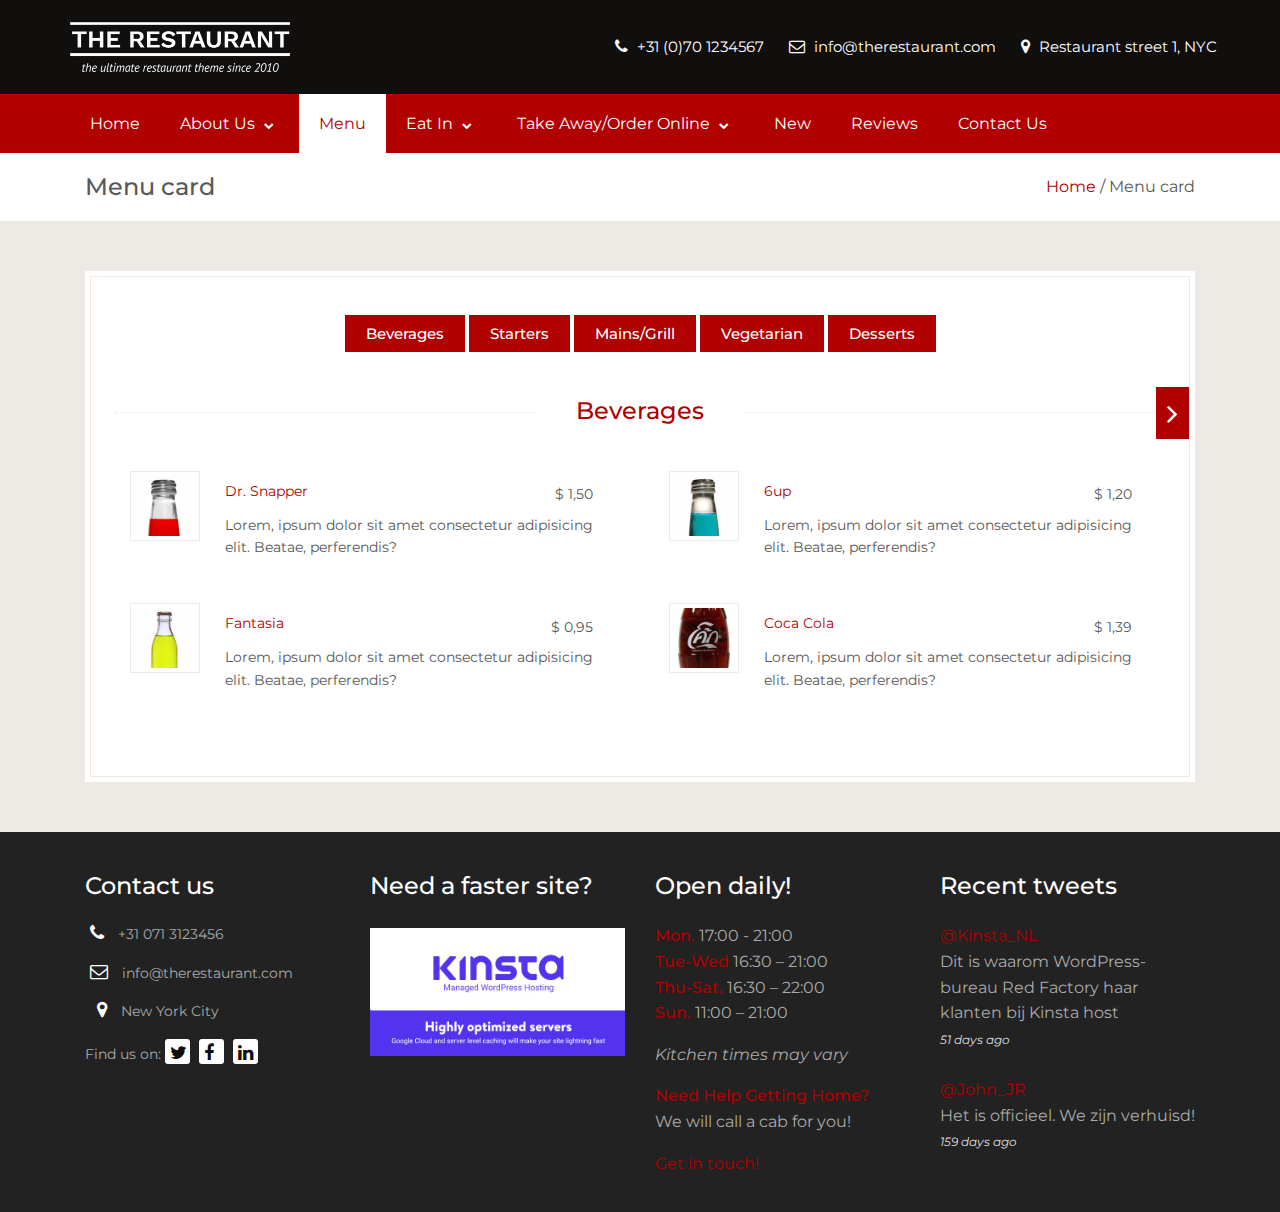
<file: menu.html>
<!-- https://preview.themeforest.net/item/the-restaurant/full_screen_preview/111482?_ga=2.254536648.1301924993.1609406935-833309421.1608913847 -->
<!DOCTYPE html>
<html lang="en">
<head>
    <meta charset="UTF-8">
    <meta name="viewport" content="width=device-width, initial-scale=1.0">
    <title>Menu - The Restaurant</title>
    <link rel="shortcut icon" type="image/png" href="assets/images/Icon.png"/>

    <link rel="stylesheet" href="https://maxcdn.bootstrapcdn.com/bootstrap/4.5.2/css/bootstrap.min.css">
    <link rel="stylesheet" href="https://cdnjs.cloudflare.com/ajax/libs/font-awesome/4.7.0/css/font-awesome.min.css">
    <link rel="preconnect" href="https://fonts.gstatic.com">
    <link href="https://fonts.googleapis.com/css2?family=Montserrat:ital,wght@0,100;0,200;0,300;0,400;0,500;0,600;0,700;0,800;0,900;1,100;1,200;1,300;1,400;1,500;1,600;1,700;1,800;1,900&display=swap" rel="stylesheet">
    <link rel="stylesheet" href="assets/css/menu/style.css">

</head>
<body>
    <!-- start header  -->
    <header>
        <!-- start menu top  -->
        <div class="menu">
            <div class="menu__top">
                <div class="container">
                    <div class="row">
                        <div class="col-12 col-sm-4">
                            <a href="" class="menu__top-logo">
                                <img src="assets/images/restaurant-logo.png" alt="">
                            </a>
                        </div>
                        <div class="col-12 col-sm-8">
                            <div class="menu__top-contact">
                                <ul>
                                    <li>
                                        <i class="fa fa-phone"></i>
                                        <a href=""> +31 (0)70 1234567 </a>
                                    </li>
                                    <li>
                                        <i class="fa fa-envelope-o"></i>
                                        <a href=""> info@therestaurant.com </a>
                                    </li>
                                    <li>
                                        <i class="fa fa-map-marker"></i>
                                        <a href=""> Restaurant street 1, NYC </a>
                                    </li>
                                </ul>
                            </div>
                        </div>
                    </div>
                </div>
                <div class="top__icon">
                    <i class="fa fa-bars"></i>
                </div>
            </div>
            <!-- end menu top  -->
            <!-- start menu bottom  -->
            <div class="menu__bottom">
                <div class="container">
                    <div class="row">
                        <ul>
                            <li class=""><a href="index.html">Home</a></li>
                            <li class="menu__bottom-dropdown">
                                <div class="dropdown__dropbtn">about us
                                    <i class="fa fa-chevron-down"></i>
                                </div>
                                <div class="dropdown__content">
                                    <a href="our__chefs.html">our chefs</a>
                                    <a href="recipe_Linguine_Pescatore.html">free recipe</a>
                                    <a href="example layout.html">exemple layout</a>
                                </div>
                            </li>
                            <li  class="menu__active"><a href="menu.html">menu</a></li>
                            <li class="menu__bottom-dropdown">
                                <div class="dropdown__dropbtn">eat in
                                    <i class="fa fa-chevron-down"></i>
                                </div>
                                <div class="dropdown__content">
                                    <a href="reservations.html">reservations</a>
                                    <a href="private functions.html">private functions</a>
                                </div>
                            </li>
                            <li class="menu__bottom-dropdown">
                                <div class="dropdown__dropbtn">take away/order online
                                    <i class="fa fa-chevron-down"></i>
                                </div>
                                <div class="dropdown__content">
                                    <a href="take away.html">Take Away Menu</a>
                                    <a href="cart.html">Cart</a>
                                    <a href="account.html">Checkout</a>
                                    <a href="account.html">My Account</a>
                                </div>
                            </li>
                            <li><a href="news.html">new</a></li>
                            <li><a href="reviews.html">reviews</a></li>
                            <li><a href="contact.html">contact us</a></li>
                        </ul>
                    </div>
                </div>
            </div>
            <!-- end menu bottom  -->
        </div>
    </header>
    <!-- end Header  -->   

    <!-- start menu title  -->
    <section>
        <div class="title">
            <div class="container">
                <div class="row">
                    <div class="col-12">
                        <div class="title__content">
                            <h1>
                                Menu card
                            </h1>
                            <div class="title__content-left">
                                <a href="index.html">Home </a>
                                / Menu card
                            </div>
                        </div>
                    </div>
                </div>
            </div>
        </div>
    </section>
    <!-- end menu title  -->

    <!--  menu -->
    <section>
        <div class="info">
            <div class="container">
                <div class="info__layout">
                    <div class="row">
                        <div class="info__layout-choose">
                            <a href="">beverages</a>
                            <a href="">starters</a>
                            <a href="">mains/grill</a>
                            <a href="">vegetarian</a>
                            <a href="">desserts</a>
                        </div>
                    </div>

                    
                            <!-- start Beverages dishes  -->
                    <div class="info__layout-content">
                        <div class="content__dishes">
                            <div class="content__dishes-title">
                                <a class="title__left"><i class="fa fa-angle-left"></i></a>
                                <h4>beverages</h4>
                                <a class="title__right"><i class="fa fa-angle-right"></i></a>
                            </div>
                            
                            <div class="content__dishes-info">

                                <!-- beverages  -->
                                <div class="info__main">
                                    <div class="row">
                                        <!-- beverages 1  -->
                                        <div class="col-12 col-lg-6">
                                            <div class="row">
                                                <!-- img - dish -->
                                                <div class="col-2 ">
                                                    <div class="info__img" style="background: url('assets/images/menu/beverages/fantasize-150x150.png') no-repeat top center; background-size: cover;"></div>
                                                </div>
    
                                                <!-- img name + rate + descriptions  -->
                                                <div class="col-10">
                                                    <div class="info__descriptions">
                                                        <span class="descriptions__tittle">
                                                            <h5>Dr. Snapper</h5>
                                                            <span>$ 1,50</span>
                                                        </span>
                                                        <p>Lorem, ipsum dolor sit amet consectetur adipisicing elit. Beatae, perferendis?</p>
                                                    </div>
                                                </div>
                                            </div>
                                        </div>
    
                                        <!-- beverages 2  -->
                                        <div class="col-12 col-lg-6">
                                            <div class="row">
                                                <div class="col-2">
                                                    <div class="info__img" style="background: url('assets/images/menu/beverages/6up-150x150.png') no-repeat top center; background-size: cover;"></div>
                                                </div>
                                                <div class="col-10">
                                                    <div class="info__descriptions">
                                                        <span class="descriptions__tittle">
                                                            <h5>6up</h5>
                                                            <span>$ 1,20</span>
                                                        </span>
                                                        <p>Lorem, ipsum dolor sit amet consectetur adipisicing elit. Beatae, perferendis?</p>
                                                    </div>
                                                </div>
                                            </div>
                                        </div>
    
                                        <!-- beverages 3  -->
                                        <div class="col-12 col-lg-6">
                                            <div class="row">
                                                <div class="col-2">
                                                    <div class="info__img" style="background: url('assets/images/menu/beverages/fanta-906x904-150x150.png') no-repeat top center; background-size: cover;"></div>
                                                </div>
                                                <div class="col-10">
                                                    <div class="info__descriptions">
                                                        <span class="descriptions__tittle">
                                                            <h5>Fantasia</h5>
                                                            <span>$ 0,95</span>
                                                        </span>
                                                        <p>Lorem, ipsum dolor sit amet consectetur adipisicing elit. Beatae, perferendis?</p>
                                                    </div>
                                                </div>
                                            </div>
                                        </div>
    
                                        <!-- beverages 4  -->
                                        <div class="col-12 col-lg-6">
                                            <div class="row">
                                                <div class="col-2">
                                                    <div class="info__img" style="background: url('assets/images/menu/beverages/hocahola-150x150.png') no-repeat top center; background-size: cover;"></div>
                                                </div>
                                                <div class="col-10">
                                                    <div class="info__descriptions">
                                                        <span class="descriptions__tittle">
                                                            <h5>Coca Cola</h5>
                                                            <span>$ 1,39</span>
                                                        </span>
                                                        <p>Lorem, ipsum dolor sit amet consectetur adipisicing elit. Beatae, perferendis?</p>
                                                    </div>
                                                </div>
                                            </div>
                                        </div>
                                    </div>
                                </div>

                                <!-- menu 2  -->
                                <div class="info__main">
                                    <div class="row">
                                        <!-- starter 1  -->
                                        <div class="col-12 col-lg-6">
                                            <div class="row">
                                                <!-- img - dish -->
                                                <div class="col-2">
                                                    <div class="info__img" style="background: url('assets/images/menu/starters/salad-150x150.jpg') no-repeat top center; background-size: cover;"></div>
                                                </div>
    
                                                <!-- img name + rate + descriptions  -->
                                                <div class="col-10">
                                                    <div class="info__descriptions">
                                                        <span class="descriptions__tittle">
                                                            <h5>Prawn Salad</h5>
                                                            <span>$ 2,50</span>
                                                        </span>
                                                    </div>
                                                </div>
                                            </div>
                                        </div>
    
                                        <!-- starter 2  -->
                                        <div class="col-12 col-lg-6">
                                            <div class="row">
                                                <div class="col-2">
                                                    <div class="info__img" style="background: url('assets/images/menu/starters/peach\ salad-150x150.jpg') no-repeat top center; background-size: cover;"></div>
                                                </div>
                                                <div class="col-10">
                                                    <div class="info__descriptions">
                                                        <span class="descriptions__tittle">
                                                            <h5>Georgia Peach Salad</h5>
                                                            <span>$ 4,00</span>
                                                        </span>
                                                    </div>
                                                </div>
                                            </div>
                                        </div>
    
                                        <!-- starter 3  -->
                                        <div class="col-12 col-lg-6">
                                            <div class="row">
                                                <div class="col-2">
                                                    <div class="info__img" style="background: url('assets/images/menu/starters/cold\ meat\ platter-150x150.jpg') no-repeat top center; background-size: cover;"></div>
                                                </div>
                                                <div class="col-10">
                                                    <div class="info__descriptions">
                                                        <span class="descriptions__tittle">
                                                            <h5>Cold Meat Platter</h5>
                                                            <span>$ 6,50</span>
                                                        </span>
                                                    </div>
                                                </div>
                                            </div>
                                        </div>
    
                                        <!-- starter 4  -->
                                        <div class="col-12 col-lg-6">
                                            <div class="row">
                                                <div class="col-2">
                                                    <div class="info__img" style="background: url('assets/images/menu/starters/beef\ soup-150x150.jpg') no-repeat top center; background-size: cover;"></div>
                                                </div>
                                                <div class="col-10">
                                                    <div class="info__descriptions">
                                                        <span class="descriptions__tittle">
                                                            <h5>Beef Soup</h5>
                                                            <span>$ 4,25</span>
                                                        </span>
                                                    </div>
                                                </div>
                                            </div>
                                        </div>
    
                                        <!-- starter 5  -->
                                        <div class="col-12 col-lg-6">
                                            <div class="row">
                                                <!-- img - dish -->
                                                <div class="col-2">
                                                    <div class="info__img" style="background: url('assets/images/menu/starters/tomato\ soup.jpg') no-repeat top center; background-size: cover;"></div>
                                                </div>
    
                                                <!-- img name + rate + descriptions  -->
                                                <div class="col-10">
                                                    <div class="info__descriptions">
                                                        <span class="descriptions__tittle">
                                                            <h5>Tomato Soup</h5>
                                                            <span>$ 3,95</span>
                                                        </span>
                                                    </div>
                                                </div>
                                            </div>
                                        </div>
    
                                        <!-- starter 6  -->
                                        <div class="col-12 col-lg-6">
                                            <div class="row">
                                                <div class="col-2">
                                                    <div class="info__img" style="background: url('assets/images/menu/starters//crab\ claw\ soup-150x150.jpg') no-repeat top center; background-size: cover;"></div>
                                                </div>
                                                <div class="col-10">
                                                    <div class="info__descriptions">
                                                        <span class="descriptions__tittle">
                                                            <h5>Crab Claw Soup</h5>
                                                            <span>$ 5.49</span>
                                                        </span>
                                                    </div>
                                                </div>
                                            </div>
                                        </div>
    
                                        <!-- starter 7  -->
                                        <div class="col-12 col-lg-6">
                                            <div class="row">
                                                <div class="col-2">
                                                    <div class="info__img" style="background: url('assets/images/menu/starters/pastry-150x150.jpg') no-repeat top center; background-size: cover;"></div>
                                                </div>
                                                <div class="col-10">
                                                    <div class="info__descriptions">
                                                        <span class="descriptions__tittle">
                                                            <h5>Hunter Pastry</h5>
                                                            <span>$ 4,69</span>
                                                        </span>
                                                    </div>
                                                </div>
                                            </div>
                                        </div>
                                    </div>
                                </div>

                                <div class="info__main ">
                                    <div class="row">
                                        <div class="col-12 col-lg-6">
                                            <div class="row">
                                                <!-- img - dish -->
                                                <div class="col-2">
                                                    <div class="info__img" style="background: url('assets/images/menu/mains_grill/pork.jpg') no-repeat top center; background-size: cover;"></div>
                                                </div>
    
                                                <!-- img name + rate + descriptions  -->
                                                <div class="col-10">
                                                    <div class="info__descriptions">
                                                        <span class="descriptions__tittle">
                                                            <h5>Crisp Pork Belly</h5>
                                                            <span>$ 15,50</span>
                                                        </span>
                                                    </div>
                                                </div>
                                            </div>
                                        </div>
    
                                        <!-- mains 2  -->
                                        <div class="col-12 col-lg-6">
                                            <div class="row">
                                                <div class="col-2">
                                                    <div class="info__img" style="background: url('assets/images/menu/mains_grill/deviled\ chicken\ -150x150.jpg') no-repeat top center; background-size: cover;"></div>
                                                </div>
                                                <div class="col-10">
                                                    <div class="info__descriptions">
                                                        <span class="descriptions__tittle">
                                                            <h5>Deviled Chicken Drummetts</h5>
                                                            <span>$ 21,99</span>
                                                        </span>
                                                    </div>
                                                </div>
                                            </div>
                                        </div>
    
                                        <!-- mains 3  -->
                                        <div class="col-12 col-lg-6">
                                            <div class="row">
                                                <div class="col-2">
                                                    <div class="info__img" style="background: url('assets/images/menu/mains_grill/grilled\ lamb-150x150.jpg') no-repeat top center; background-size: cover;"></div>
                                                </div>
                                                <div class="col-10">
                                                    <div class="info__descriptions">
                                                        <span class="descriptions__tittle">
                                                            <h5>Grilled Lamb Tenderloins</h5>
                                                            <span>$ 13,59</span>
                                                        </span>
                                                    </div>
                                                </div>
                                            </div>
                                        </div>
    
                                        <!-- mains 4  -->
                                        <div class="col-12 col-lg-6">
                                            <div class="row">
                                                <div class="col-2">
                                                    <div class="info__img" style="background: url('assets/images/menu/mains_grill/warm\ chorizo-150x150.jpg') no-repeat top center; background-size: cover;"></div>
                                                </div>
                                                <div class="col-10">
                                                    <div class="info__descriptions">
                                                        <span class="descriptions__tittle">
                                                            <h5>Warm Chorizo Sausage</h5>
                                                            <span>$ 10,00</span>
                                                        </span>
                                                    </div>
                                                </div>
                                            </div>
                                        </div>
    
                                        <!-- mains 5  -->
                                        <div class="col-12 col-lg-6">
                                            <div class="row">
                                                <!-- img - dish -->
                                                <div class="col-2">
                                                    <div class="info__img" style="background: url('assets/images/menu/mains_grill//BBQ-1024x1024-150x150.jpg') no-repeat top center; background-size: cover;"></div>
                                                </div>
    
                                                <!-- img name + rate + descriptions  -->
                                                <div class="col-10">
                                                    <div class="info__descriptions">
                                                        <span class="descriptions__tittle">
                                                            <h5>BBQ Spare Ribs – Very Hot</h5>
                                                            <span>$ 26,59</span>
                                                        </span>
                                                    </div>
                                                </div>
                                            </div>
                                        </div>
    
                                        <!-- mains 6  -->
                                        <div class="col-12 col-lg-6">
                                            <div class="row">
                                                <div class="col-2">
                                                    <div class="info__img" style="background: url('assets/images/menu/mains_grill/chicken\ breat-\ 150x150.jpg') no-repeat top center; background-size: cover;"></div>
                                                </div>
                                                <div class="col-10">
                                                    <div class="info__descriptions">
                                                        <span class="descriptions__tittle">
                                                            <h5>Chicken Breat Saute Sec</h5>
                                                            <span>$ 17,59</span>
                                                        </span>
                                                    </div>
                                                </div>
                                            </div>
                                        </div>
    
                                        <!-- mains 7  -->
                                        <div class="col-12 col-lg-6">
                                            <div class="row">
                                                <div class="col-2">
                                                    <div class="info__img" style="background: url('assets/images/menu/mains_grill/hanger\ steak\ -\ 150x150.jpg') no-repeat top center; background-size: cover;"></div>
                                                </div>
                                                <div class="col-10">
                                                    <div class="info__descriptions">
                                                        <span class="descriptions__tittle">
                                                            <h5>Hanger Steak</h5>
                                                            <span>$ 18,95</span>
                                                        </span>
                                                    </div>
                                                </div>
                                            </div>
                                        </div>
    
                                        <!-- mains 8  -->
                                        <div class="col-12 col-lg-6">
                                            <div class="row">
                                                <div class="col-2">
                                                    <div class="info__img" style="background: url('assets/images/menu/mains_grill/Basket\ -\ 150x150.jpg') no-repeat top center; background-size: cover;"></div>
                                                </div>
                                                <div class="col-10">
                                                    <div class="info__descriptions">
                                                        <span class="descriptions__tittle">
                                                            <h5>Fishermen’s Basket</h5>
                                                            <span>$ 11,25</span>
                                                        </span>
                                                    </div>
                                                </div>
                                            </div>
                                        </div>
    
                                        <!-- mains 9  -->
                                        <div class="col-12 col-lg-6">
                                            <div class="row">
                                                <div class="col-2">
                                                    <div class="info__img" style="background: url('assets/images/menu/mains_grill//catfish\ -150x150.jpg') no-repeat top center; background-size: cover;"></div>
                                                </div>
                                                <div class="col-10">
                                                    <div class="info__descriptions">
                                                        <span class="descriptions__tittle">
                                                            <h5>Catfish & Shrimp Combo</h5>
                                                            <span>$ 11,50</span>
                                                        </span>
                                                    </div>
                                                </div>
                                            </div>
                                        </div>
    
                                        <!-- mains 10  -->
                                        <div class="col-12 col-lg-6">
                                            <div class="row">
                                                <div class="col-2">
                                                    <div class="info__img" style="background: url('assets/images/menu/mains_grill/alaska\ cod.jpg') no-repeat top center; background-size: cover;"></div>
                                                </div>
                                                <div class="col-10">
                                                    <div class="info__descriptions">
                                                        <span class="descriptions__tittle">
                                                            <h5>Alaskan Fish & Chips</h5>
                                                            <span>$ 28,50</span>
                                                        </span>
                                                    </div>
                                                </div>
                                            </div>
                                        </div>
                                    </div>
                                </div>

                                <div class="info__main">
                                    <div class="row">
                                        <!-- vegetarians 1  -->
                                        <div class="col-12 col-lg-6">
                                            <div class="row">
                                                <!-- img - dish -->
                                                <div class="col-2">
                                                    <div class="info__img" style="background: url('assets/images/menu/vegetarian/Huitlacoche\ Tamle.jpg') no-repeat top center; background-size: cover;"></div>
                                                </div>
    
                                                <!-- img name + rate + descriptions  -->
                                                <div class="col-10">
                                                    <div class="info__descriptions">
                                                        <span class="descriptions__tittle">
                                                            <h5>Huitlacoche Tamle</h5>
                                                            <span>$ 15,50</span>
                                                        </span>
                                                    </div>
                                                </div>
                                            </div>
                                        </div>
    
                                        <!-- vegetarians 2  -->
                                        <div class="col-12 col-lg-6">
                                            <div class="row">
                                                <div class="col-2">
                                                    <div class="info__img" style="background: url('assets/images/menu/vegetarian/Polenta\ Nera\ Cake.jpg') no-repeat top center; background-size: cover;"></div>
                                                </div>
                                                <div class="col-10">
                                                    <div class="info__descriptions">
                                                        <span class="descriptions__tittle">
                                                            <h5>Polenta Nera Cake</h5>
                                                            <span>$ 11,20</span>
                                                        </span>
                                                    </div>
                                                </div>
                                            </div>
                                        </div>
    
                                        <!-- vegetarians 3  -->
                                        <div class="col-12 col-lg-6">
                                            <div class="row">
                                                <div class="col-2">
                                                    <div class="info__img" style="background: url('assets/images/menu/vegetarian//Semolina\ &\ Winter\ Greens\ Griddle\ Cake.jpg') no-repeat top center; background-size: cover;"></div>
                                                </div>
                                                <div class="col-10">
                                                    <div class="info__descriptions">
                                                        <span class="descriptions__tittle">
                                                            <h5>Semolina & Winter Greens Griddle Cake</h5>
                                                            <span>$ 20,95</span>
                                                        </span>
                                                    </div>
                                                </div>
                                            </div>
                                        </div>
    
                                        <!-- vegetarians 4  -->
                                        <div class="col-12 col-lg-6">
                                            <div class="row">
                                                <div class="col-2">
                                                    <div class="info__img" style="background: url('assets/images/menu/vegetarian/Mediterranean\ Salad.jpg') no-repeat top center; background-size: cover;"></div>
                                                </div>
                                                <div class="col-10">
                                                    <div class="info__descriptions">
                                                        <span class="descriptions__tittle">
                                                            <h5>Mediterranean Salad</h5>
                                                            <span>$ 7,39</span>
                                                        </span>
                                                    </div>
                                                </div>
                                            </div>
                                        </div>
    
                                        <!-- vegetarians 5  -->
                                        <div class="col-12 col-lg-6">
                                            <div class="row">
                                                <!-- img - dish -->
                                                <div class="col-2">
                                                    <div class="info__img" style="background: url('assets/images/menu/vegetarian/Warm\ Kipfler\ Potato.kpg.jfif') no-repeat top center; background-size: cover;"></div>
                                                </div>
    
                                                <!-- img name + rate + descriptions  -->
                                                <div class="col-10">
                                                    <div class="info__descriptions">
                                                        <span class="descriptions__tittle">
                                                            <h5>Warm Kipfler Potato</h5>
                                                            <span>$ 6,50</span>
                                                        </span>
                                                    </div>
                                                </div>
                                            </div>
                                        </div>
    
                                        <!-- vegetarians 6  -->
                                        <div class="col-12 col-lg-6">
                                            <div class="row">
                                                <div class="col-2">
                                                    <div class="info__img" style="background: url('assets/images/menu/vegetarian/Garlic.jpg') no-repeat top center; background-size: cover;"></div>
                                                </div>
                                                <div class="col-10">
                                                    <div class="info__descriptions">
                                                        <span class="descriptions__tittle">
                                                            <h5>Garlic & Herb Bread</h5>
                                                            <span>$ 8,20</span>
                                                        </span>
                                                    </div>
                                                </div>
                                            </div>
                                        </div>
    
                                        <!-- vegetarians 7  -->
                                        <div class="col-12 col-lg-6">
                                            <div class="row">
                                                <div class="col-2">
                                                    <div class="info__img" style="background: url('assets/images/menu/vegetarian/Creole\ Tempeh.jfif') no-repeat top center; background-size: cover;"></div>
                                                </div>
                                                <div class="col-10">
                                                    <div class="info__descriptions">
                                                        <span class="descriptions__tittle">
                                                            <h5>Creole Tempeh</h5>
                                                            <span>$ 10,95</span>
                                                        </span>
                                                    </div>
                                                </div>
                                            </div>
                                        </div>
    
                                        <!-- vegetarians 8  -->
                                        <div class="col-12 col-lg-6">
                                            <div class="row">
                                                <div class="col-2">
                                                    <div class="info__img" style="background: url('assets/images/menu/vegetarian/Pumpkin\ Curry.jfif') no-repeat top center; background-size: cover;"></div>
                                                </div>
                                                <div class="col-10">
                                                    <div class="info__descriptions">
                                                        <span class="descriptions__tittle">
                                                            <h5>Pumpkin Curry</h5>
                                                            <span>$ 8,39</span>
                                                        </span>
                                                    </div>
                                                </div>
                                            </div>
                                        </div>
    
                                        <!-- vegetarians 9  -->
                                        <div class="col-12 col-lg-6">
                                            <div class="row">
                                                <div class="col-2">
                                                    <div class="info__img" style="background: url('assets/images/menu/vegetarian/Smoked\ Cherry\ &\ Chard\ Roulade.jfif') no-repeat top center; background-size: cover;"></div>
                                                </div>
                                                <div class="col-10">
                                                    <div class="info__descriptions">
                                                        <span class="descriptions__tittle">
                                                            <h5>Smoked Cherry & Chard Roulade</h5>
                                                            <span>$ 18,39</span>
                                                        </span>
                                                    </div>
                                                </div>
                                            </div>
                                        </div>
    
                                        <!-- vegetarians 10  -->
                                        <div class="col-12 col-lg-6">
                                            <div class="row">
                                                <div class="col-2">
                                                    <div class="info__img" style="background: url('assets/images/menu/vegetarian//Spinach\ &\ Ricotta\ Arancini\ Balls.jfif') no-repeat top center; background-size: cover;"></div>
                                                </div>
                                                <div class="col-10">
                                                    <div class="info__descriptions">
                                                        <span class="descriptions__tittle">
                                                            <h5>Spinach & Ricotta Arancini Balls</h5>
                                                            <span>$ 7,39</span>
                                                        </span>
                                                    </div>
                                                </div>
                                            </div>
                                        </div>

                                        <!-- vegetarians 11  -->
                                        <div class="col-12 col-lg-6">
                                            <div class="row">
                                                <div class="col-2">
                                                    <div class="info__img" style="background: url('assets/images/menu/vegetarian//Garden\ Salad\ with\ Italian\ Dressing.jfif') no-repeat top center; background-size: cover;"></div>
                                                </div>
                                                <div class="col-10">
                                                    <div class="info__descriptions">
                                                        <span class="descriptions__tittle">
                                                            <h5>Garden Salad with Italian Dressing</h5>
                                                            <span>$ 9,39</span>
                                                        </span>
                                                    </div>
                                                </div>
                                            </div>
                                        </div>
                                    </div>
                                </div>

                                <div class="info__main">
                                    <div class="row">
                                        <!-- desserts 1  -->
                                        <div class="col-12 col-lg-6">
                                            <div class="row">
                                                <!-- img - dish -->
                                                <div class="col-2">
                                                    <div class="info__img" style="background: url('assets/images/menu/desserts/Key\ Lime\ Pie.jfif') no-repeat top center; background-size: cover;"></div>
                                                </div>
    
                                                <!-- img name + rate + descriptions  -->
                                                <div class="col-10">
                                                    <div class="info__descriptions">
                                                        <span class="descriptions__tittle">
                                                            <h5>Key Lime Pie</h5>
                                                            <span>$ 5,50</span>
                                                        </span>
                                                    </div>
                                                </div>
                                            </div>
                                        </div>
    
                                        <!-- desserts 2  -->
                                        <div class="col-12 col-lg-6">
                                            <div class="row">
                                                <div class="col-2">
                                                    <div class="info__img" style="background: url('assets/images/menu/desserts/Bread\ Pudding\ with\ Bourbon\ Sauce.jfif') no-repeat top center; background-size: cover;"></div>
                                                </div>
                                                <div class="col-10">
                                                    <div class="info__descriptions">
                                                        <span class="descriptions__tittle">
                                                            <h5>Bread Pudding with Bourbon Sauce</h5>
                                                            <span>$ 6,20</span>
                                                        </span>
                                                    </div>
                                                </div>
                                            </div>
                                        </div>
    
                                        <!-- desserts 3  -->
                                        <div class="col-12 col-lg-6">
                                            <div class="row">
                                                <div class="col-2">
                                                    <div class="info__img" style="background: url('assets/images/menu/desserts/Colossal\ Cheesecake\ with\ Raspberry\ Sauce.jfif') no-repeat top center; background-size: cover;"></div>
                                                </div>
                                                <div class="col-10">
                                                    <div class="info__descriptions">
                                                        <span class="descriptions__tittle">
                                                            <h5>Colossal Cheesecake with Raspberry Sauce</h5>
                                                            <span>$ 4,95</span>
                                                        </span>
                                                    </div>
                                                </div>
                                            </div>
                                        </div>
    
                                        <!-- desserts 4  -->
                                        <div class="col-12 col-lg-6">
                                            <div class="row">
                                                <div class="col-2">
                                                    <div class="info__img" style="background: url('assets/images/menu/desserts/Molten\ Chocolate\ with\ Ice\ Cream.jfif') no-repeat top center; background-size: cover;"></div>
                                                </div>
                                                <div class="col-10">
                                                    <div class="info__descriptions">
                                                        <span class="descriptions__tittle">
                                                            <h5>Molten Chocolate with Ice Cream</h5>
                                                            <span>$ 7,39</span>
                                                        </span>
                                                    </div>
                                                </div>
                                            </div>
                                        </div>
    
                                        <!-- desserts 5  -->
                                        <div class="col-12 col-lg-6">
                                            <div class="row">
                                                <!-- img - dish -->
                                                <div class="col-2">
                                                    <div class="info__img" style="background: url('assets/images/menu/desserts/Chocolate\ Moose\ Cake.jfif') no-repeat top center; background-size: cover;"></div>
                                                </div>
    
                                                <!-- img name + rate + descriptions  -->
                                                <div class="col-10">
                                                    <div class="info__descriptions">
                                                        <span class="descriptions__tittle">
                                                            <h5>Chocolate Moose Cake</h5>
                                                            <span>$ 7,50</span>
                                                        </span>
                                                    </div>
                                                </div>
                                            </div>
                                        </div>
                                    </div>

                                </div>
                            </div>
                        </div>
                    </div>

                </div>
            </div>
        </div>
    </section>
    <!-- end chefs info -->

    <!-- start footer  -->
    <footer>
        <div class="footer">
            <div class="container">
                <div class="row">
                    <!-- start contact footer   -->
                    <div class="col-12 col-sm-6 col-lg-3">
                        <div class="footer__item">
                            <h3>Contact us</h3>
                            <div class="footer__item-content">
                                <p class="content__info">
                                    <i class="fa fa-phone"></i>
                                    +31 071 3123456
                                </p>
                                <p class="content__info">
                                    <i class="fa fa-envelope-o"></i>
                                    info@therestaurant.com
                                </p>
                                <p class="content__info" style="padding: 0px 7px 0px 7px;">
                                    <i class="fa fa-map-marker"></i>
                                           New York City
                                </p>
                                <!-- start logo network  -->
                                <span class="content__info">
                                    <span>Find us on:</span>
                                    <span class="network">
                                        <a href=""><i class="fa fa-twitter"></i></a>
                                        <a href=""><i class="fa fa-facebook"></i></a>
                                        <a href=""><i class="fa fa-linkedin"></i></a>
                                    </span>
                                </span>
                            </div>
                        </div>
                    </div>
                    <!-- end start contact footer  -->

                    <!-- start image footer  -->
                    <div class="col-12 col-sm-6 col-lg-3">
                        <div class="footer__item">
                            <h3>Need a faster site?</h3>
                            <a href="" class="footer__item-img">
                                <img src="assets/images/optimized-light-wide.jpg" alt="">
                            </a>
                        </div>
                    </div>
                    <!-- end image footer  -->

                    <!-- start open daily  -->
                    <div class="col-12 col-sm-6 col-lg-3">
                        <div class="footer__item">
                            <h3>Open daily!</h3>
                            <div class="footer__item-content">
                                <p>
                                    <strong>mon.</strong> 17:00 - 21:00
                                    <br>
                                    <strong>tue-wed</strong> 16:30 – 21:00
                                    <br>
                                    <strong>thu-sat.</strong> 16:30 – 22:00
                                    <br>
                                    <strong>sun.</strong> 11:00 – 21:00
                                </p>
                                <p><i>Kitchen times may vary</i></p>
                                <p>
                                    <strong>Need help getting home?</strong>
                                    <br>
                                    We will call a cab for you!
                                </p>
                                <p>
                                    <a href="">Get in touch!</a>
                                </p>
                            </div>
                        </div>
                    </div>
                    <!-- end open daily  -->

                    <div class="col-12 col-sm-6 col-lg-3">
                        <div class="footer__item">
                            <h3>Recent tweets</h3>
                            <div class="footer__item-content">
                                <ul>
                                    <li>
                                        <span>
                                            <a href="">@Kinsta_NL</a>
                                            <br>
                                                Dit is waarom WordPress-bureau Red Factory haar klanten bij Kinsta host
                                            <br>
                                            <a href="" class="content__day">51 days ago</a>
                                        </span>
                                    </li>
                                    <br>
                                    <li>
                                        <span>
                                            <a href="">@John_JR</a>
                                            <br>
                                            Het is officieel. We zijn verhuisd! 
                                            <br>
                                            <a href="" class="content__day">159 days ago</a>
                                        </span>
                                    </li>
                                </ul>
                            </div>
                        </div>
                    </div>
                </div>
            </div>
        </div>
    </footer>
    
    <script src="assets/js/menu/script.js"></script>
    <script src="assets/js/accout/script.js"></script>
</body>
</html>
</file>
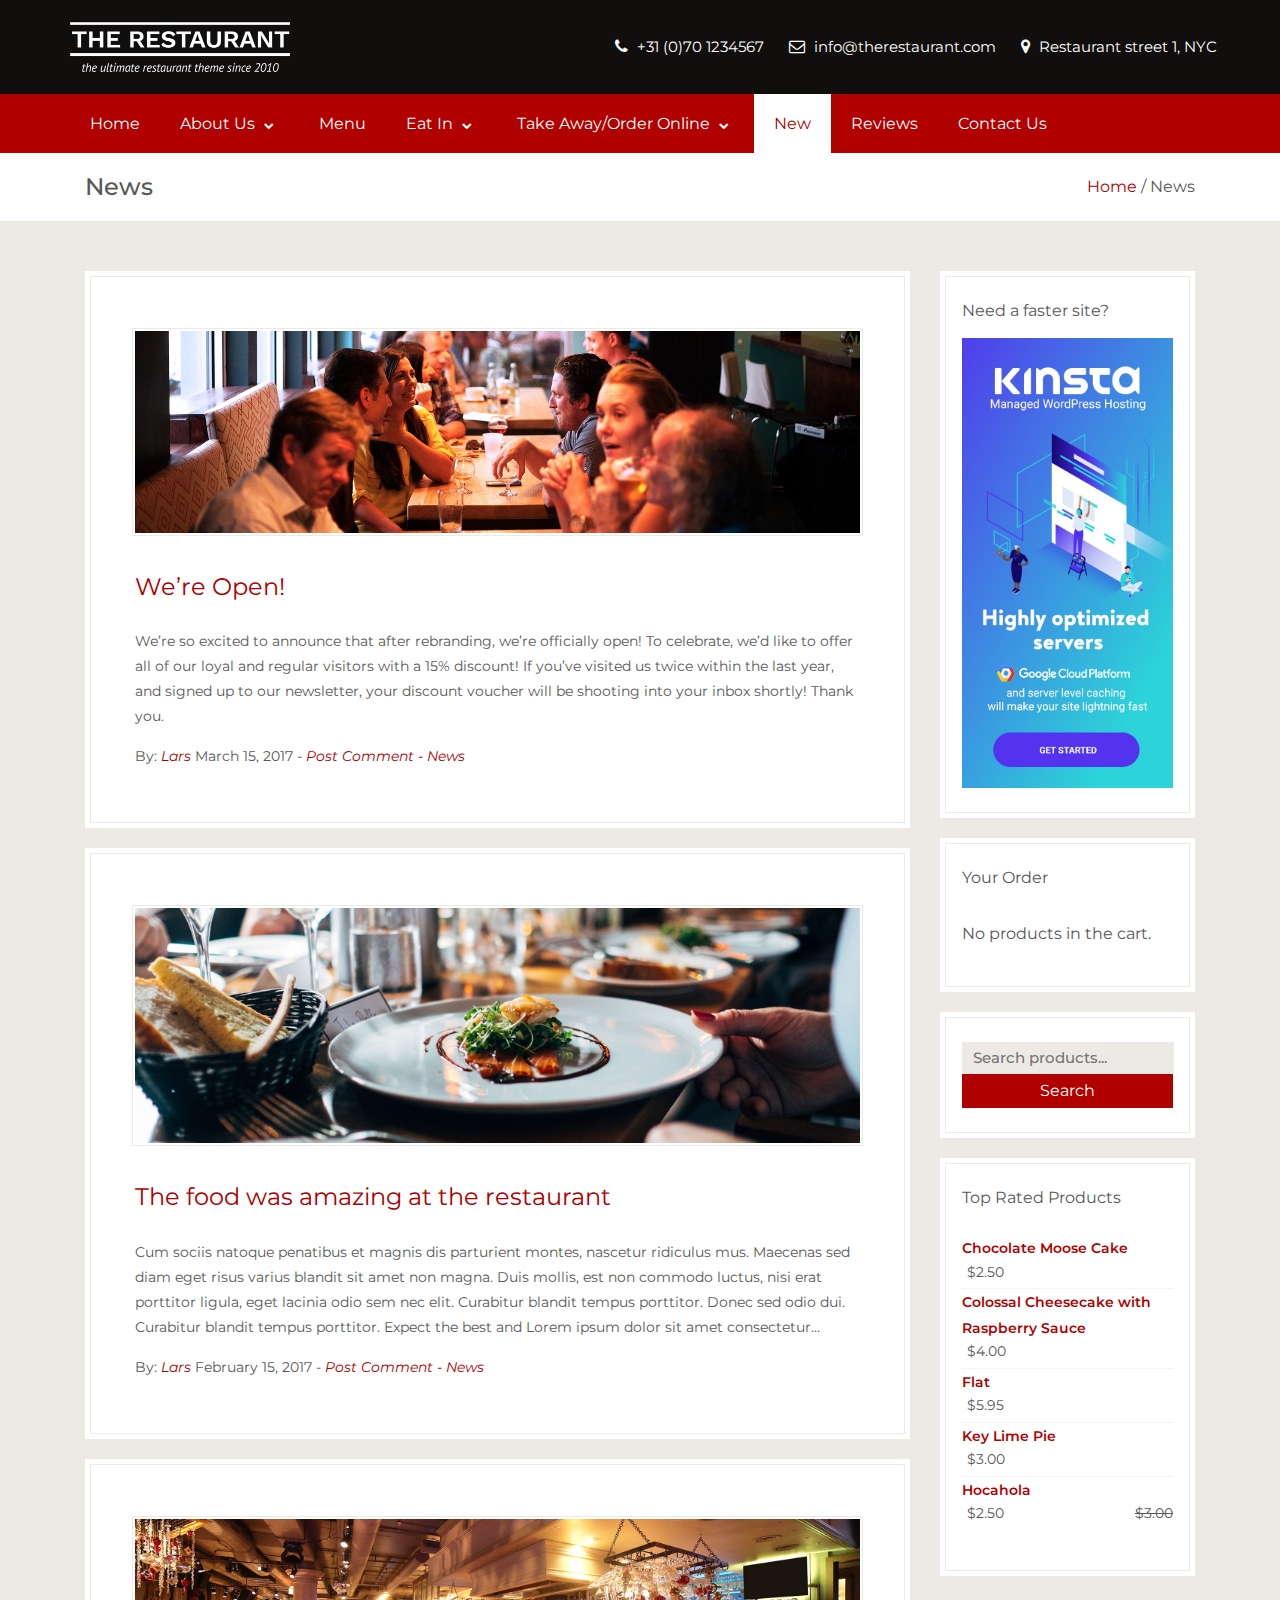
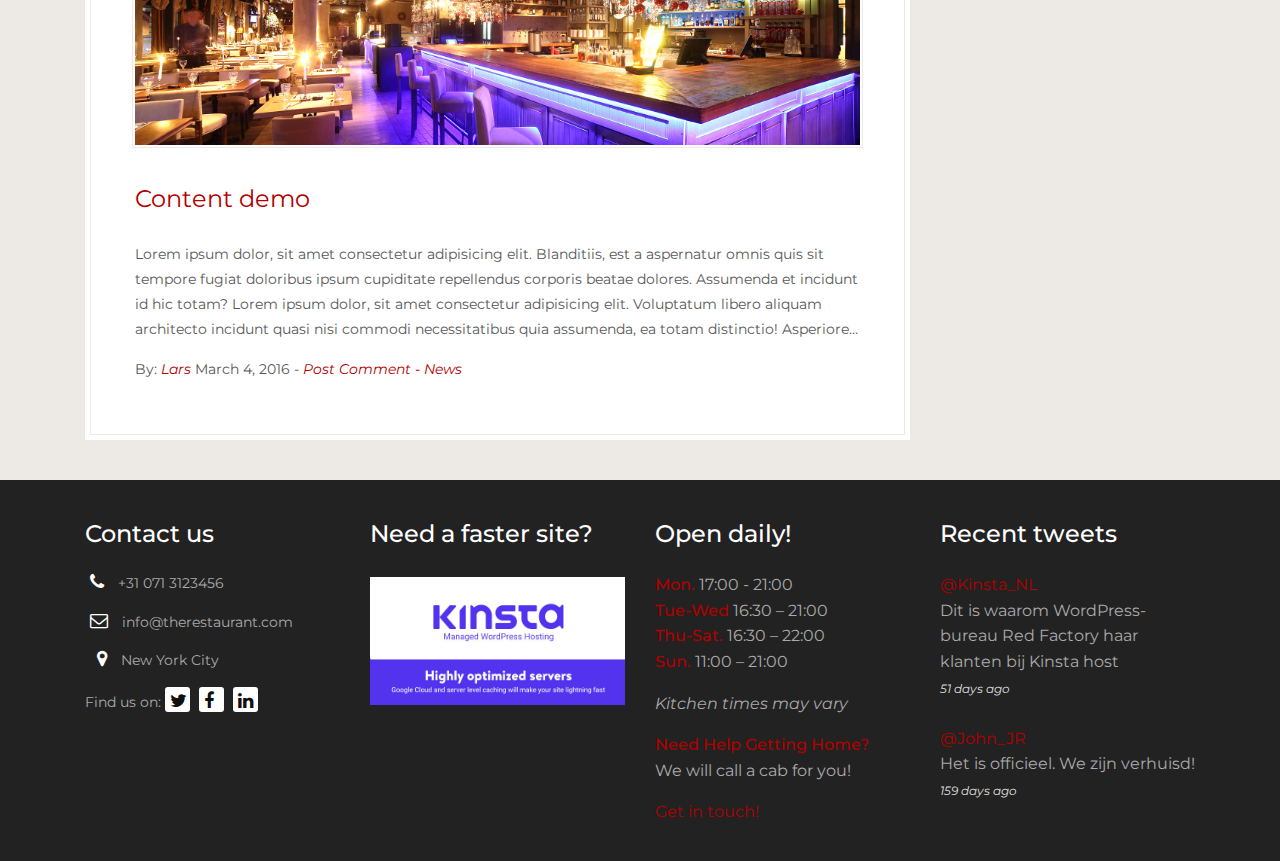
<file: news.html>
<!-- https://preview.themeforest.net/item/the-restaurant/full_screen_preview/111482?_ga=2.254536648.1301924993.1609406935-833309421.1608913847 -->
<!DOCTYPE html>
<html lang="en">
<head>
    <meta charset="UTF-8">
    <meta name="viewport" content="width=device-width, initial-scale=1.0">
    <title>News - The Restaurant</title>
    <link rel="shortcut icon" type="image/png" href="assets/images/Icon.png"/>

    <link rel="stylesheet" href="https://maxcdn.bootstrapcdn.com/bootstrap/4.5.2/css/bootstrap.min.css">
    <link rel="stylesheet" href="https://cdnjs.cloudflare.com/ajax/libs/font-awesome/4.7.0/css/font-awesome.min.css">
    <link rel="preconnect" href="https://fonts.gstatic.com">
    <link href="https://fonts.googleapis.com/css2?family=Montserrat:ital,wght@0,100;0,200;0,300;0,400;0,500;0,600;0,700;0,800;0,900;1,100;1,200;1,300;1,400;1,500;1,600;1,700;1,800;1,900&display=swap" rel="stylesheet">
    <link rel="stylesheet" href="assets/css/news/style.css">

</head>
<body>
    <!-- start header  -->
    <header>
        <!-- start menu top  -->
        <div class="menu">
            <div class="menu__top">
                <div class="container">
                    <div class="row">
                        <div class="col-12 col-sm-4">
                            <a href="" class="menu__top-logo">
                                <img src="assets/images/restaurant-logo.png" alt="">
                            </a>
                        </div>
                        <div class="col-12 col-sm-8">
                            <div class="menu__top-contact">
                                <ul>
                                    <li>
                                        <i class="fa fa-phone"></i>
                                        <a href=""> +31 (0)70 1234567 </a>
                                    </li>
                                    <li>
                                        <i class="fa fa-envelope-o"></i>
                                        <a href=""> info@therestaurant.com </a>
                                    </li>
                                    <li>
                                        <i class="fa fa-map-marker"></i>
                                        <a href=""> Restaurant street 1, NYC </a>
                                    </li>
                                </ul>
                            </div>
                        </div>
                    </div>
                </div>
                <div class="top__icon">
                    <i class="fa fa-bars"></i>
                </div>
            </div>
            <!-- end menu top  -->
            <!-- start menu bottom  -->
            <div class="menu__bottom">
                <div class="container">
                    <div class="row">
                        <ul>
                            <li class=""><a href="index.html">Home</a></li>
                            <li class="menu__bottom-dropdown">
                                <div class="dropdown__dropbtn">about us
                                    <i class="fa fa-chevron-down"></i>
                                </div>
                                <div class="dropdown__content">
                                    <a href="our__chefs.html">our chefs</a>
                                    <a href="recipe_Linguine_Pescatore.html">free recipe</a>
                                    <a href="example layout.html">exemple layout</a>
                                </div>
                            </li>
                            <li><a href="menu.html">menu</a></li>
                            <li class="menu__bottom-dropdown">
                                <div class="dropdown__dropbtn">eat in
                                    <i class="fa fa-chevron-down"></i>
                                </div>
                                <div class="dropdown__content">
                                    <a href="reservations.html">reservations</a>
                                    <a href="private functions.html">private functions</a>
                                </div>
                            </li>
                            <li class="menu__bottom-dropdown">
                                <div class="dropdown__dropbtn">take away/order online
                                    <i class="fa fa-chevron-down"></i>
                                </div>
                                <div class="dropdown__content">
                                    <a href="take away.html">Take Away Menu</a>
                                    <a href="cart.html">Cart</a>
                                    <a href="account.html">Checkout</a>
                                    <a href="account.html">My Account</a>
                                </div>
                            </li>
                            <li class="menu__active"><a href="news.html">new</a></li>
                            <li><a href="reviews.html">reviews</a></li>
                            <li><a href="contact.html">contact us</a></li>
                        </ul>
                    </div>
                </div>
            </div>
            <!-- end menu bottom  -->
        </div>
    </header>
    <!-- end Header  -->  

    <!-- start menu title  -->
    <section>
        <div class="title">
            <div class="container">
                <div class="row">
                    <div class="col-12">
                        <div class="title__content">
                            <h1>
                                News
                            </h1>
                            <div class="title__content-left">
                                <a href="index.html">Home </a>
                                / News
                            </div>
                        </div>
                    </div>
                </div>
            </div>
        </div>
    </section>
    <!-- end menu title  -->

    <!--  start infomation about chefs  -->
    <section>
        <div class="info">
            <div class="container">
                <div class="row">
                    <div class="col-12 col-lg-9">
                        <!-- news 1st  -->
                        <div class="info__news">
                            <div class="info__news-bar">
                                <div class="bar__img">
                                    <img src="assets/images/news/restaurant-slider2.jpg" alt="">
                                </div>
                                <div class="bar__content">
                                    <h5>We’re Open!</h5>
                                    <p>We’re so excited to announce that after rebranding, we’re officially open! To celebrate, we’d like to offer all of our loyal and regular visitors with a 15% discount! If you’ve visited us twice within the last year, and signed up to our newsletter, your discount voucher will be shooting into your inbox shortly! Thank you. </p>
                                    <div class="bar__content-down">
                                        By: <a href="">Lars</a> March 15, 2017 - <a href="">Post Comment - News</a>
                                    </div>
                                </div>
                            </div>
                        </div>
                        <!-- news 2nd  -->
                        <div class="info__news">
                            <div class="info__news-bar">
                                <div class="bar__img">
                                    <img src="assets/images/news/slider2.jpg" alt="">
                                </div>
                                <div class="bar__content">
                                    <h5>The food was amazing at the restaurant</h5>
                                    <p>Cum sociis natoque penatibus et magnis dis parturient montes, nascetur ridiculus mus. Maecenas sed diam eget risus varius blandit sit amet non magna. Duis mollis, est non commodo luctus, nisi erat porttitor ligula, eget lacinia odio sem nec elit. Curabitur blandit tempus porttitor. Donec sed odio dui. Curabitur blandit tempus porttitor. Expect the best and Lorem ipsum dolor sit amet consectetur adipisicing elit. Deleniti, eum ad? Nam, voluptate. Ea tenetur sequi saepe, magni praesentium incidunt dolor doloribus ex optio deserunt voluptate, sed sunt placeat amet? 
                                    </p>
                                    <div class="bar__content-down">
                                        By: <a href="">Lars</a> February 15, 2017 - <a href="">Post Comment - News</a>
                                    </div>
                                </div>
                            </div>
                        </div>

                        <!-- news 3nd  -->
                        <div class="info__news">
                            <div class="info__news-bar">
                                <div class="bar__img">
                                    <img src="assets/images/news/slider3.jpg" alt="">
                                </div>
                                <div class="bar__content">
                                    <h5>Content demo</h5>
                                    <p>Lorem ipsum dolor, sit amet consectetur adipisicing elit. Blanditiis, est a aspernatur omnis quis sit tempore fugiat doloribus ipsum cupiditate repellendus corporis beatae dolores. Assumenda et incidunt id hic totam? Lorem ipsum dolor, sit amet consectetur adipisicing elit. Voluptatum libero aliquam architecto incidunt quasi nisi commodi necessitatibus quia assumenda, ea totam distinctio! Asperiores dolorem eius neque voluptatum enim rerum laboriosam.</p>
                                    <div class="bar__content-down">
                                        By: <a href="">Lars</a> March 4, 2016  - <a href="">Post Comment - News</a>
                                    </div>
                                </div>
                            </div>
                        </div>

                    </div>

                    <div class="col-3">
                        <div class="info__left">
                            <!-- PR part  -->
                            <div class="info__left-PR">
                                <h4>Need a faster site?</h4>
                                <div class="PR__img" style="background: url(assets/images/PR_img.jpg) no-repeat center; background-size: cover;"></div>
                            </div>

                            <!-- order part  -->
                            <div class="info__left-order">
                                <h4>Your Order</h4>
                                <p>No products in the cart.</p>
                            </div>

                            <!-- search part  -->
                            <div class="info__left-search">
                                <input type="text" placeholder="Search products...">
                                <div class="search__btn">Search</div>
                            </div>

                            <!-- rated part  -->
                            <div class="info__left-rate">
                                <div class="rate__content">
                                    <h4>Top Rated Products</h4>
                                    <div class="rate__food" style="border: none;">
                                        <a href="" class="rate__food-name">Chocolate Moose Cake</a>
                                        <div class="rate__food-price">$2.50</div>
                                    </div>
                                    <div class="rate__food">
                                        <a href="" class="rate__food-name">Colossal Cheesecake with Raspberry Sauce</a>
                                        <div class="rate__food-price">$4.00</div>
                                    </div>
                                    <div class="rate__food">
                                        <a href="" class="rate__food-name">Flat</a>
                                        <div class="rate__food-price">$5.95</div>
                                    </div>
                                    <div class="rate__food">
                                        <a href="" class="rate__food-name">Key Lime Pie</a>
                                        <div class="rate__food-price">$3.00</div>
                                    </div>
                                    <div class="rate__food">
                                        <a href="" class="rate__food-name">Hocahola</a>
                                        <div class="rate__food-price">
                                            <ul>
                                                <li class="price__real">$2.50</li>
                                                <li class="price__sale">$3.00</li>
                                            </ul>
                                        </div>
                                    </div>
                                </div>
                            </div>
                        </div>
                    </div>
                </div>
            </div>
        </div>
    </section>
    <!-- end chefs info -->

    <!-- start footer  -->
    <footer>
        <div class="footer">
            <div class="container">
                <div class="row">
                    <!-- start contact footer   -->
                    <div class="col-12 col-sm-6 col-lg-3">
                        <div class="footer__item">
                            <h3>Contact us</h3>
                            <div class="footer__item-content">
                                <p class="content__info">
                                    <i class="fa fa-phone"></i>
                                    +31 071 3123456
                                </p>
                                <p class="content__info">
                                    <i class="fa fa-envelope-o"></i>
                                    info@therestaurant.com
                                </p>
                                <p class="content__info" style="padding: 0px 7px 0px 7px;">
                                    <i class="fa fa-map-marker"></i>
                                           New York City
                                </p>
                                <!-- start logo network  -->
                                <span class="content__info">
                                    <span>Find us on:</span>
                                    <span class="network">
                                        <a href=""><i class="fa fa-twitter"></i></a>
                                        <a href=""><i class="fa fa-facebook"></i></a>
                                        <a href=""><i class="fa fa-linkedin"></i></a>
                                    </span>
                                </span>
                            </div>
                        </div>
                    </div>
                    <!-- end start contact footer  -->

                    <!-- start image footer  -->
                    <div class="col-12 col-sm-6 col-lg-3">
                        <div class="footer__item">
                            <h3>Need a faster site?</h3>
                            <a href="" class="footer__item-img">
                                <img src="assets/images/optimized-light-wide.jpg" alt="">
                            </a>
                        </div>
                    </div>
                    <!-- end image footer  -->

                    <!-- start open daily  -->
                    <div class="col-12 col-sm-6 col-lg-3">
                        <div class="footer__item">
                            <h3>Open daily!</h3>
                            <div class="footer__item-content">
                                <p>
                                    <strong>mon.</strong> 17:00 - 21:00
                                    <br>
                                    <strong>tue-wed</strong> 16:30 – 21:00
                                    <br>
                                    <strong>thu-sat.</strong> 16:30 – 22:00
                                    <br>
                                    <strong>sun.</strong> 11:00 – 21:00
                                </p>
                                <p><i>Kitchen times may vary</i></p>
                                <p>
                                    <strong>Need help getting home?</strong>
                                    <br>
                                    We will call a cab for you!
                                </p>
                                <p>
                                    <a href="">Get in touch!</a>
                                </p>
                            </div>
                        </div>
                    </div>
                    <!-- end open daily  -->

                    <div class="col-12 col-sm-6 col-lg-3">
                        <div class="footer__item">
                            <h3>Recent tweets</h3>
                            <div class="footer__item-content">
                                <ul>
                                    <li>
                                        <span>
                                            <a href="">@Kinsta_NL</a>
                                            <br>
                                                Dit is waarom WordPress-bureau Red Factory haar klanten bij Kinsta host
                                            <br>
                                            <a href="" class="content__day">51 days ago</a>
                                        </span>
                                    </li>
                                    <br>
                                    <li>
                                        <span>
                                            <a href="">@John_JR</a>
                                            <br>
                                            Het is officieel. We zijn verhuisd! 
                                            <br>
                                            <a href="" class="content__day">159 days ago</a>
                                        </span>
                                    </li>
                                </ul>
                            </div>
                        </div>
                    </div>
                </div>
            </div>
        </div>
    </footer>
    <script src="assets/js/accout/script.js"></script>
</body>
</html>
</file>
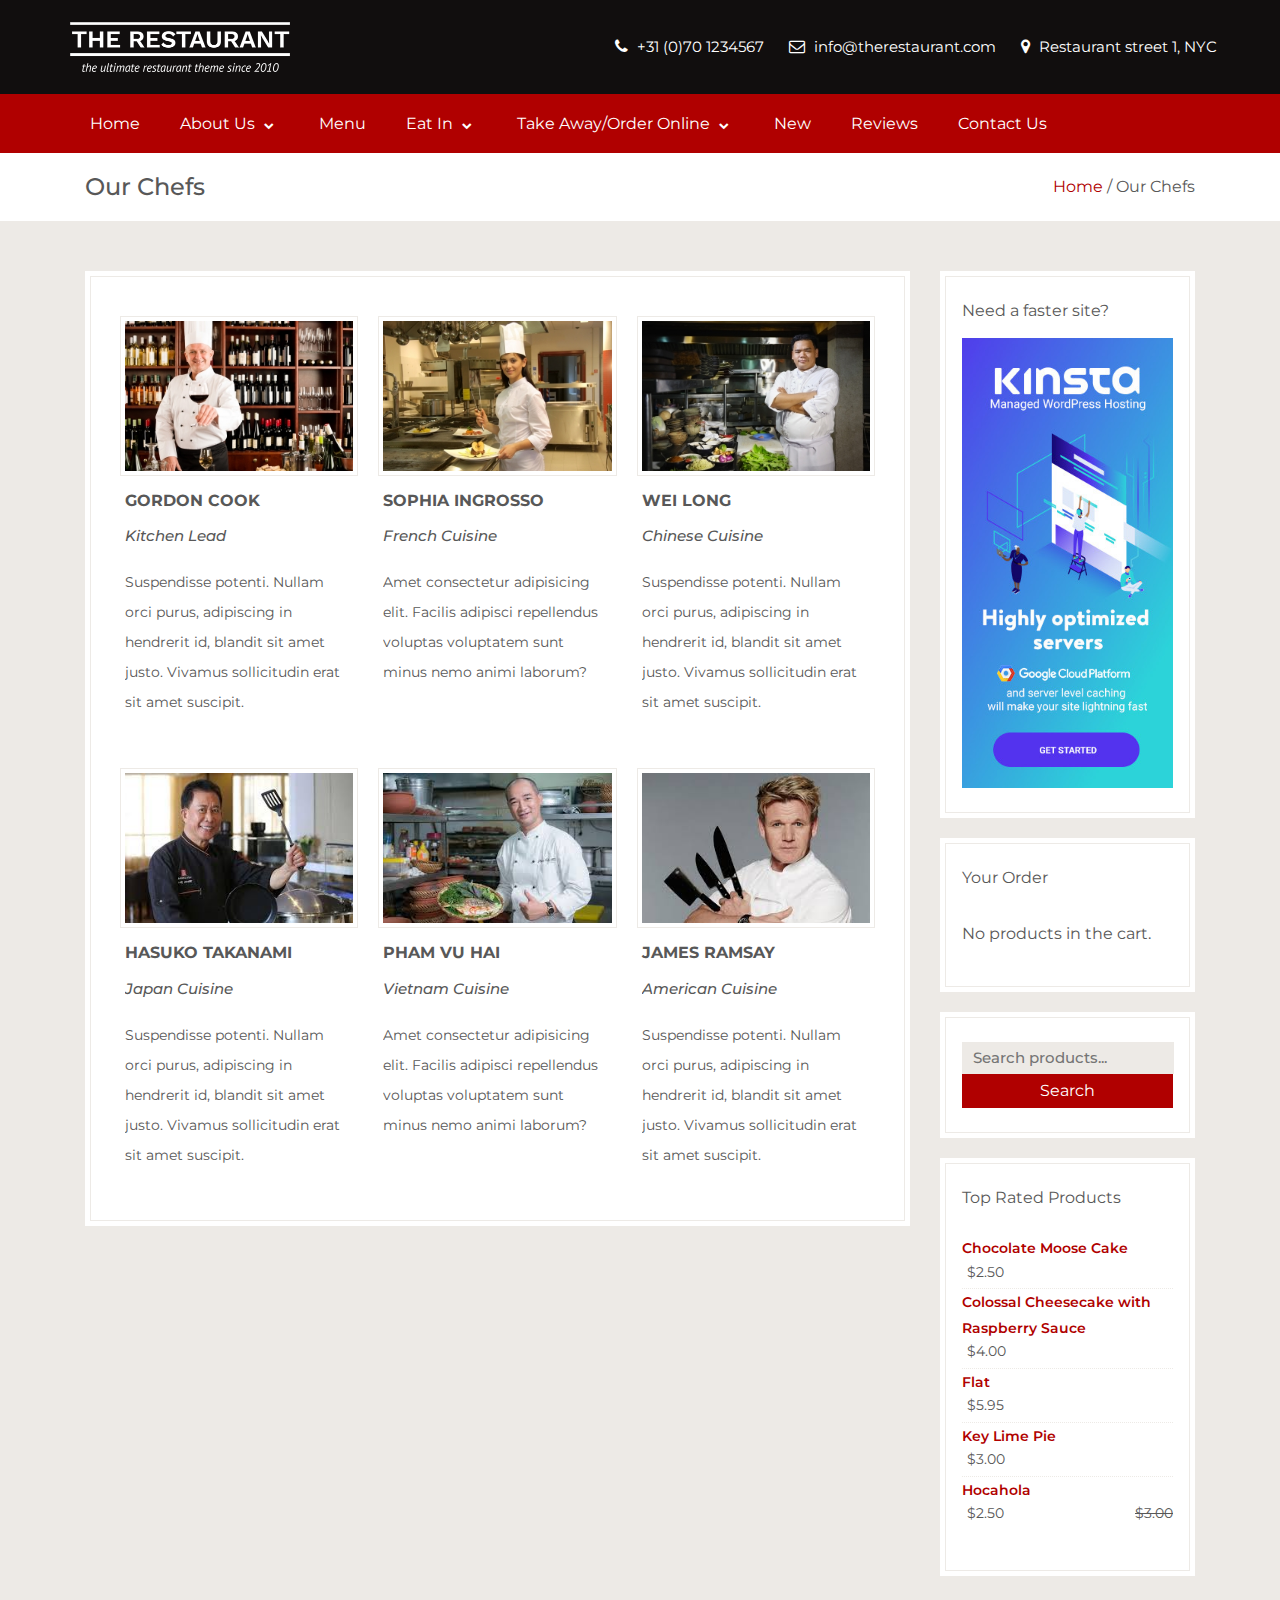
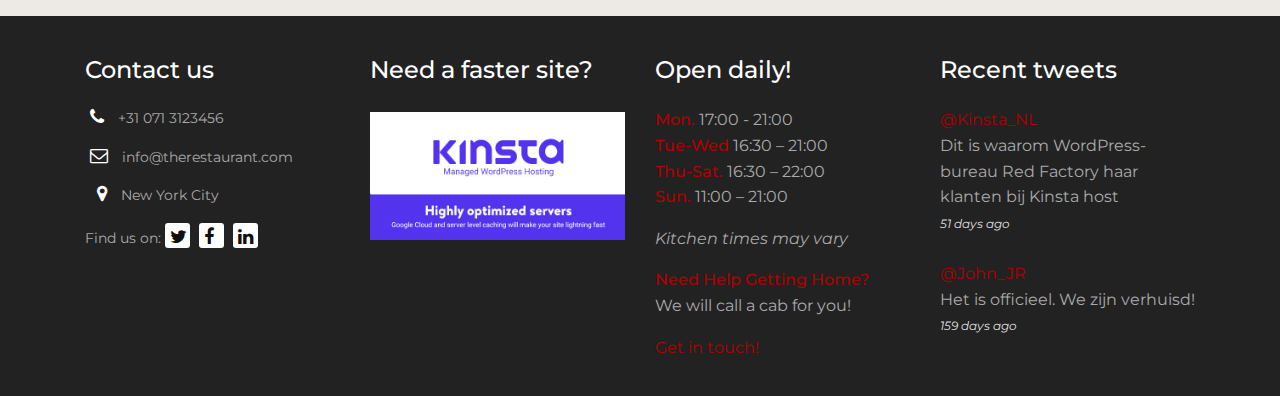
<file: our__chefs.html>
<!-- https://preview.themeforest.net/item/the-restaurant/full_screen_preview/111482?_ga=2.254536648.1301924993.1609406935-833309421.1608913847 -->
<!DOCTYPE html>
<html lang="en">
<head>
    <meta charset="UTF-8">
    <meta name="viewport" content="width=device-width, initial-scale=1.0">
    <title>Our Chefs - The Restaurant</title>
    <link rel="shortcut icon" type="image/png" href="assets/images/Icon.png"/>

    <link rel="stylesheet" href="https://maxcdn.bootstrapcdn.com/bootstrap/4.5.2/css/bootstrap.min.css">
    <link rel="stylesheet" href="https://cdnjs.cloudflare.com/ajax/libs/font-awesome/4.7.0/css/font-awesome.min.css">
    <link rel="preconnect" href="https://fonts.gstatic.com">
    <link href="https://fonts.googleapis.com/css2?family=Montserrat:ital,wght@0,100;0,200;0,300;0,400;0,500;0,600;0,700;0,800;0,900;1,100;1,200;1,300;1,400;1,500;1,600;1,700;1,800;1,900&display=swap" rel="stylesheet">
    <link rel="stylesheet" href="assets/css/our__chefs/style.css">

</head>
<body>
    <!-- start header  -->
    <header>
        <!-- start menu top  -->
        <div class="menu">
            <div class="menu__top">
                <div class="container">
                    <div class="row">
                        <div class="col-12 col-sm-4">
                            <a href="" class="menu__top-logo">
                                <img src="assets/images/restaurant-logo.png" alt="">
                            </a>
                        </div>
                        <div class="col-12 col-sm-8">
                            <div class="menu__top-contact">
                                <ul>
                                    <li>
                                        <i class="fa fa-phone"></i>
                                        <a href=""> +31 (0)70 1234567 </a>
                                    </li>
                                    <li>
                                        <i class="fa fa-envelope-o"></i>
                                        <a href=""> info@therestaurant.com </a>
                                    </li>
                                    <li>
                                        <i class="fa fa-map-marker"></i>
                                        <a href=""> Restaurant street 1, NYC </a>
                                    </li>
                                </ul>
                            </div>
                        </div>
                    </div>
                </div>
                <div class="top__icon">
                    <i class="fa fa-bars"></i>
                </div>
            </div>
            <!-- end menu top  -->
            <!-- start menu bottom  -->
            <div class="menu__bottom">
                <div class="container">
                    <div class="row">
                        <ul>
                            <li class=""><a href="index.html">Home</a></li>
                            <li class="menu__bottom-dropdown">
                                <div class="dropdown__dropbtn">about us
                                    <i class="fa fa-chevron-down"></i>
                                </div>
                                <div class="dropdown__content">
                                    <a href="our__chefs.html" class="active">our chefs</a>
                                    <a href="recipe_Linguine_Pescatore.html">free recipe</a>
                                    <a href="example layout.html">exemple layout</a>
                                </div>
                            </li>
                            <li><a href="menu.html">menu</a></li>
                            <li class="menu__bottom-dropdown">
                                <div class="dropdown__dropbtn">eat in
                                    <i class="fa fa-chevron-down"></i>
                                </div>
                                <div class="dropdown__content">
                                    <a href="reservations.html">reservations</a>
                                    <a href="private functions.html">private functions</a>
                                </div>
                            </li>
                            <li class="menu__bottom-dropdown">
                                <div class="dropdown__dropbtn">take away/order online
                                    <i class="fa fa-chevron-down"></i>
                                </div>
                                <div class="dropdown__content">
                                    <a href="take away.html">Take Away Menu</a>
                                    <a href="cart.html">Cart</a>
                                    <a href="account.html">Checkout</a>
                                    <a href="account.html">My Account</a>
                                </div>
                            </li>
                            <li><a href="news.html">new</a></li>
                            <li><a href="reviews.html">reviews</a></li>
                            <li><a href="contact.html">contact us</a></li>
                        </ul>
                    </div>
                </div>
            </div>
            <!-- end menu bottom  -->
        </div>
    </header>
    <!-- end Header  -->  

    <!-- start menu title  -->
    <section>
        <div class="title">
            <div class="container">
                <div class="row">
                    <div class="col-12">
                        <div class="title__content">
                            <h1>
                                Our Chefs
                            </h1>
                            <div class="title__content-left">
                                <a href="index.html">Home </a>
                                / Our Chefs
                            </div>
                        </div>
                    </div>
                </div>
            </div>
        </div>
    </section>
    <!-- end menu title  -->

    <!--  start infomation about chefs  -->
    <section>
        <div class="info">
            <div class="container">
                <div class="row">
                    <div class="col-12 col-lg-9">
                        <div class="info__chefs">
                            <div class="row">
                                <!-- person 1  -->
                                <div class="col-12 col-md-6 col-lg-4">
                                    <div class="info__chefs-human">
                                        <div class="human__img" style="background: url('assets/images/our__chefs/no1.jpg') center top no-repeat; background-size: cover;"></div>
                                        <h4>GORDON COOK</h4>
                                        <p class="human__pos">Kitchen Lead</p>
                                        <p>Suspendisse potenti. Nullam orci purus, adipiscing in hendrerit id, blandit sit amet justo. Vivamus sollicitudin erat sit amet suscipit.</p>
                                    </div>
                                </div>

                                <!-- person 2  -->
                                <div class="col-12 col-md-6 col-lg-4">
                                    <div class="info__chefs-human">
                                        <div class="human__img" style="background: url('assets/images/our__chefs/no2.jpg') center top no-repeat; background-size: cover;"></div>
                                        <h4>SOPHIA INGROSSO</h4>
                                        <p class="human__pos">French Cuisine</p>
                                        <p>Amet consectetur adipisicing elit. Facilis adipisci repellendus voluptas voluptatem sunt minus nemo animi laborum?</p>
                                    </div>
                                </div>

                                <!-- person 3  -->
                                <div class="col-12 col-md-6 col-lg-4">
                                    <div class="info__chefs-human">
                                        <div class="human__img" style="background: url('assets/images/our__chefs/no3.jpg') center top no-repeat; background-size: cover;"></div>
                                        <h4>WEI LONG</h4>
                                        <p class="human__pos">Chinese Cuisine</p>
                                        <p>Suspendisse potenti. Nullam orci purus, adipiscing in hendrerit id, blandit sit amet justo. Vivamus sollicitudin erat sit amet suscipit.</p>
                                    </div>
                                </div>

                                <!-- person 4  -->
                                <div class="col-12 col-md-6 col-lg-4">
                                    <div class="info__chefs-human">
                                        <div class="human__img" style="background: url('assets/images/our__chefs/jp.jpg') center top no-repeat; background-size: cover;"></div>
                                        <h4>HASUKO TAKANAMI</h4>
                                        <p class="human__pos">Japan Cuisine</p>
                                        <p>Suspendisse potenti. Nullam orci purus, adipiscing in hendrerit id, blandit sit amet justo. Vivamus sollicitudin erat sit amet suscipit.</p>
                                    </div>
                                </div>

                                <!-- person 5  -->
                                <div class="col-12 col-md-6 col-lg-4">
                                    <div class="info__chefs-human">
                                        <div class="human__img" style="background: url('assets/images/our__chefs/vn.jpg') center top no-repeat; background-size: cover;"></div>
                                        <h4>PHAM VU HAI</h4>
                                        <p class="human__pos">Vietnam Cuisine</p>
                                        <p>Amet consectetur adipisicing elit. Facilis adipisci repellendus voluptas voluptatem sunt minus nemo animi laborum?</p>
                                    </div>
                                </div>

                                <!-- person 6  -->
                                <div class="col-12 col-md-6 col-lg-4">
                                    <div class="info__chefs-human">
                                        <div class="human__img" style="background: url('assets/images/our__chefs/my.jpg') center top no-repeat; background-size: cover;"></div>
                                        <h4>JAMES RAMSAY</h4>
                                        <p class="human__pos">American Cuisine</p>
                                        <p>Suspendisse potenti. Nullam orci purus, adipiscing in hendrerit id, blandit sit amet justo. Vivamus sollicitudin erat sit amet suscipit.</p>
                                    </div>
                                </div>
                            </div>
                        </div>
                    </div>

                    <div class="col-3">
                        <div class="info__left">
                            <!-- PR part  -->
                            <div class="info__left-PR">
                                <h4>Need a faster site?</h4>
                                <div class="PR__img" style="background: url(assets/images/PR_img.jpg) no-repeat center; background-size: cover;"></div>
                            </div>

                            <!-- order part  -->
                            <div class="info__left-order">
                                <h4>Your Order</h4>
                                <p>No products in the cart.</p>
                            </div>

                            <!-- search part  -->
                            <div class="info__left-search">
                                <input type="text" placeholder="Search products...">
                                <div class="search__btn">Search</div>
                            </div>

                            <!-- rated part  -->
                            <div class="info__left-rate">
                                <div class="rate__content">
                                    <h4>Top Rated Products</h4>
                                    <div class="rate__food" style="border: none;">
                                        <a href="" class="rate__food-name">Chocolate Moose Cake</a>
                                        <div class="rate__food-price">$2.50</div>
                                    </div>
                                    <div class="rate__food">
                                        <a href="" class="rate__food-name">Colossal Cheesecake with Raspberry Sauce</a>
                                        <div class="rate__food-price">$4.00</div>
                                    </div>
                                    <div class="rate__food">
                                        <a href="" class="rate__food-name">Flat</a>
                                        <div class="rate__food-price">$5.95</div>
                                    </div>
                                    <div class="rate__food">
                                        <a href="" class="rate__food-name">Key Lime Pie</a>
                                        <div class="rate__food-price">$3.00</div>
                                    </div>
                                    <div class="rate__food">
                                        <a href="" class="rate__food-name">Hocahola</a>
                                        <div class="rate__food-price">
                                            <ul>
                                                <li class="price__real">$2.50</li>
                                                <li class="price__sale">$3.00</li>
                                            </ul>
                                        </div>
                                    </div>
                                </div>
                            </div>
                        </div>
                    </div>
                </div>
            </div>
        </div>
    </section>
    <!-- end chefs info -->

    <!-- start footer  -->
    <footer>
        <div class="footer">
            <div class="container">
                <div class="row">
                    <!-- start contact footer   -->
                    <div class="col-12 col-sm-6 col-lg-3">
                        <div class="footer__item">
                            <h3>Contact us</h3>
                            <div class="footer__item-content">
                                <p class="content__info">
                                    <i class="fa fa-phone"></i>
                                    +31 071 3123456
                                </p>
                                <p class="content__info">
                                    <i class="fa fa-envelope-o"></i>
                                    info@therestaurant.com
                                </p>
                                <p class="content__info" style="padding: 0px 7px 0px 7px;">
                                    <i class="fa fa-map-marker"></i>
                                           New York City
                                </p>
                                <!-- start logo network  -->
                                <span class="content__info">
                                    <span>Find us on:</span>
                                    <span class="network">
                                        <a href=""><i class="fa fa-twitter"></i></a>
                                        <a href=""><i class="fa fa-facebook"></i></a>
                                        <a href=""><i class="fa fa-linkedin"></i></a>
                                    </span>
                                </span>
                            </div>
                        </div>
                    </div>
                    <!-- end start contact footer  -->

                    <!-- start image footer  -->
                    <div class="col-12 col-sm-6 col-lg-3">
                        <div class="footer__item">
                            <h3>Need a faster site?</h3>
                            <a href="" class="footer__item-img">
                                <img src="assets/images/optimized-light-wide.jpg" alt="">
                            </a>
                        </div>
                    </div>
                    <!-- end image footer  -->

                    <!-- start open daily  -->
                    <div class="col-12 col-sm-6 col-lg-3">
                        <div class="footer__item">
                            <h3>Open daily!</h3>
                            <div class="footer__item-content">
                                <p>
                                    <strong>mon.</strong> 17:00 - 21:00
                                    <br>
                                    <strong>tue-wed</strong> 16:30 – 21:00
                                    <br>
                                    <strong>thu-sat.</strong> 16:30 – 22:00
                                    <br>
                                    <strong>sun.</strong> 11:00 – 21:00
                                </p>
                                <p><i>Kitchen times may vary</i></p>
                                <p>
                                    <strong>Need help getting home?</strong>
                                    <br>
                                    We will call a cab for you!
                                </p>
                                <p>
                                    <a href="">Get in touch!</a>
                                </p>
                            </div>
                        </div>
                    </div>
                    <!-- end open daily  -->

                    <div class="col-12 col-sm-6 col-lg-3">
                        <div class="footer__item">
                            <h3>Recent tweets</h3>
                            <div class="footer__item-content">
                                <ul>
                                    <li>
                                        <span>
                                            <a href="">@Kinsta_NL</a>
                                            <br>
                                                Dit is waarom WordPress-bureau Red Factory haar klanten bij Kinsta host
                                            <br>
                                            <a href="" class="content__day">51 days ago</a>
                                        </span>
                                    </li>
                                    <br>
                                    <li>
                                        <span>
                                            <a href="">@John_JR</a>
                                            <br>
                                            Het is officieel. We zijn verhuisd! 
                                            <br>
                                            <a href="" class="content__day">159 days ago</a>
                                        </span>
                                    </li>
                                </ul>
                            </div>
                        </div>
                    </div>
                </div>
            </div>
        </div>
    </footer>
    <script src="assets/js/accout/script.js"></script>
</body>
</html>
</file>
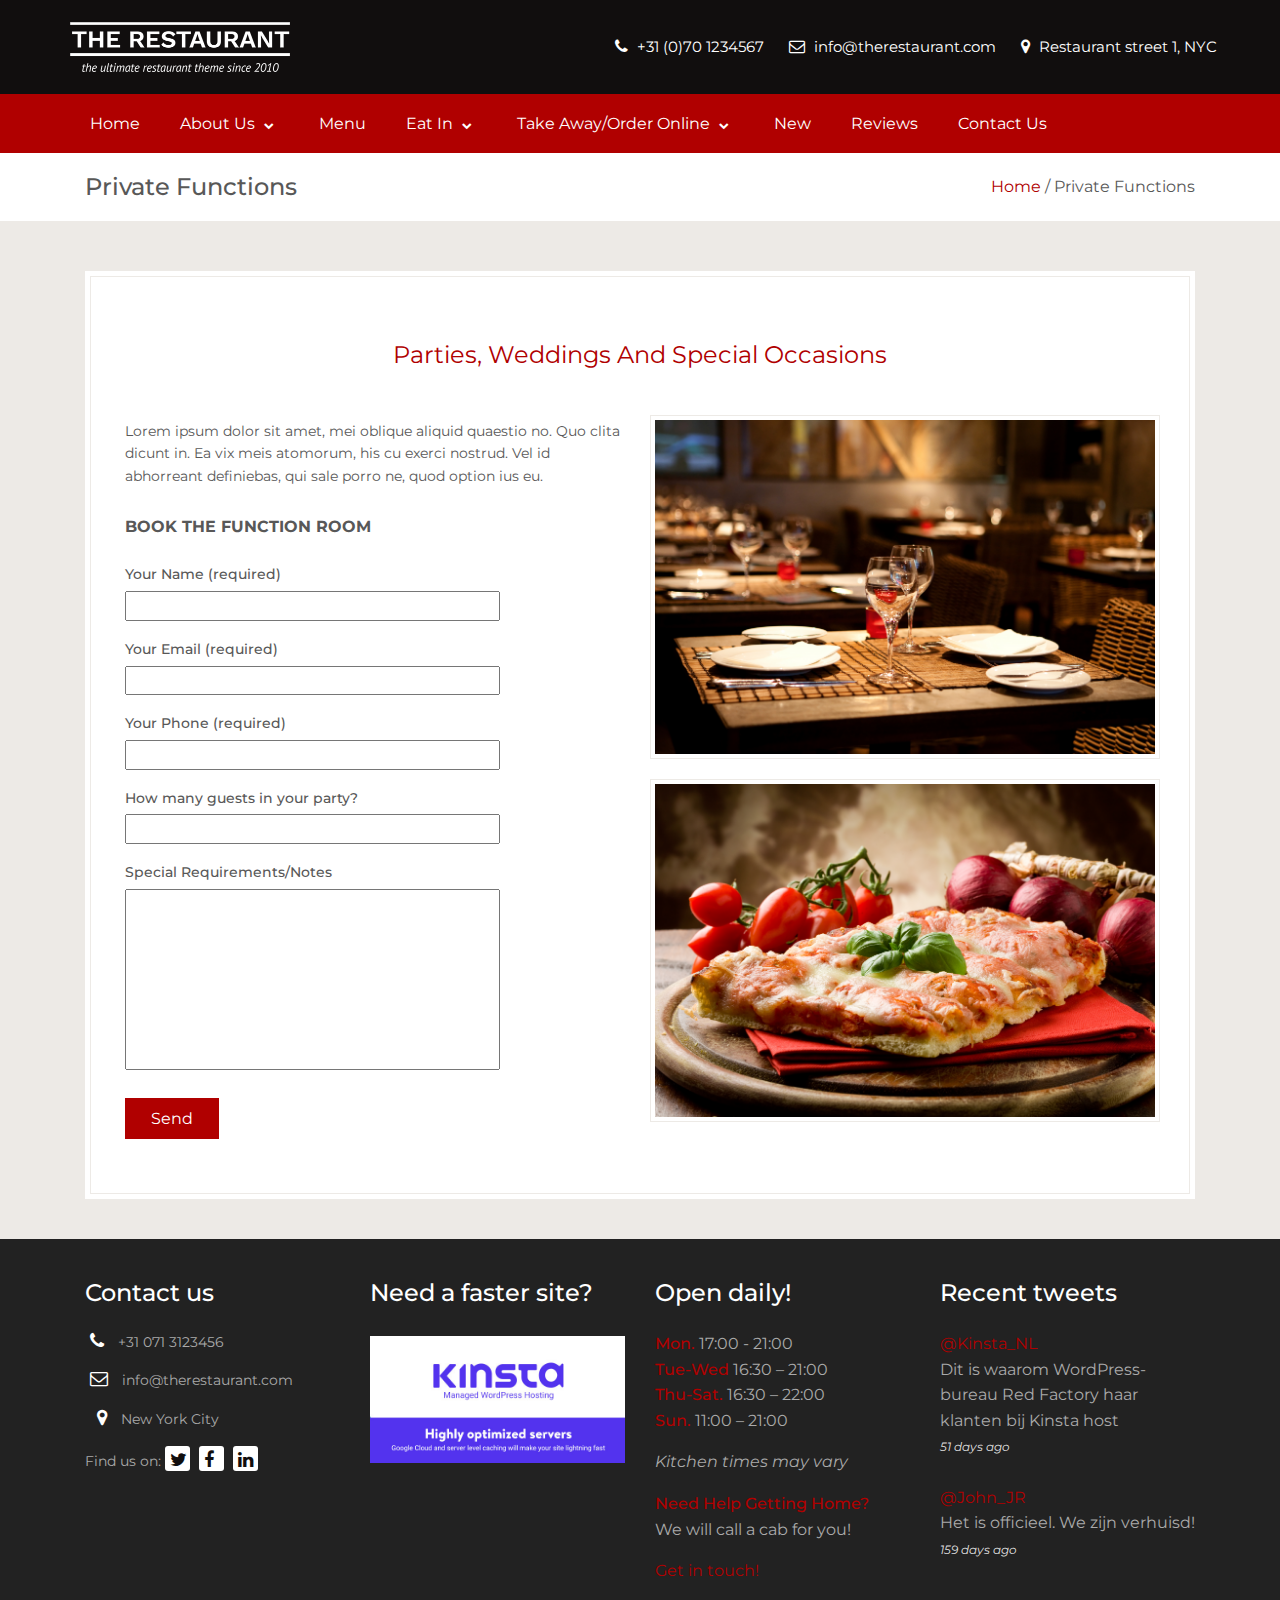
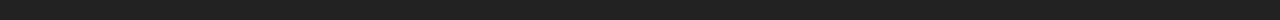
<file: private functions.html>
<!-- https://preview.themeforest.net/item/the-restaurant/full_screen_preview/111482?_ga=2.254536648.1301924993.1609406935-833309421.1608913847 -->
<!DOCTYPE html>
<html lang="en">
<head>
    <meta charset="UTF-8">
    <meta name="viewport" content="width=device-width, initial-scale=1.0">
    <title>Private Functions - The Restaurant</title>
    <link rel="shortcut icon" type="image/png" href="assets/images/Icon.png"/>

    <link rel="stylesheet" href="https://maxcdn.bootstrapcdn.com/bootstrap/4.5.2/css/bootstrap.min.css">
    <link rel="stylesheet" href="https://cdnjs.cloudflare.com/ajax/libs/font-awesome/4.7.0/css/font-awesome.min.css">
    <link rel="preconnect" href="https://fonts.gstatic.com">
    <link href="https://fonts.googleapis.com/css2?family=Montserrat:ital,wght@0,100;0,200;0,300;0,400;0,500;0,600;0,700;0,800;0,900;1,100;1,200;1,300;1,400;1,500;1,600;1,700;1,800;1,900&display=swap" rel="stylesheet">
    <link rel="stylesheet" href="assets/css/private functions/style.css">

</head>
<body>
    <!-- start header  -->
    <header>
        <!-- start menu top  -->
        <div class="menu">
            <div class="menu__top">
                <div class="container">
                    <div class="row">
                        <div class="col-12 col-sm-4">
                            <a href="" class="menu__top-logo">
                                <img src="assets/images/restaurant-logo.png" alt="">
                            </a>
                        </div>
                        <div class="col-12 col-sm-8">
                            <div class="menu__top-contact">
                                <ul>
                                    <li>
                                        <i class="fa fa-phone"></i>
                                        <a href=""> +31 (0)70 1234567 </a>
                                    </li>
                                    <li>
                                        <i class="fa fa-envelope-o"></i>
                                        <a href=""> info@therestaurant.com </a>
                                    </li>
                                    <li>
                                        <i class="fa fa-map-marker"></i>
                                        <a href=""> Restaurant street 1, NYC </a>
                                    </li>
                                </ul>
                            </div>
                        </div>
                    </div>
                </div>
                <div class="top__icon">
                    <i class="fa fa-bars"></i>
                </div>
            </div>
            <!-- end menu top  -->
            <!-- start menu bottom  -->
            <div class="menu__bottom">
                <div class="container">
                    <div class="row">
                        <ul>
                            <li class=""><a href="index.html">Home</a></li>
                            <li class="menu__bottom-dropdown">
                                <div class="dropdown__dropbtn">about us
                                    <i class="fa fa-chevron-down"></i>
                                </div>
                                <div class="dropdown__content">
                                    <a href="our__chefs.html">our chefs</a>
                                    <a href="recipe_Linguine_Pescatore.html">free recipe</a>
                                    <a href="example layout.html">exemple layout</a>
                                </div>
                            </li>
                            <li><a href="menu.html">menu</a></li>
                            <li class="menu__bottom-dropdown">
                                <div class="dropdown__dropbtn">eat in
                                    <i class="fa fa-chevron-down"></i>
                                </div>
                                <div class="dropdown__content">
                                    <a href="reservations.html">reservations</a>
                                    <a href="private functions.html" class="active">private functions</a>
                                </div>
                            </li>
                            <li class="menu__bottom-dropdown">
                                <div class="dropdown__dropbtn">take away/order online
                                    <i class="fa fa-chevron-down"></i>
                                </div>
                                <div class="dropdown__content">
                                    <a href="take away.html">Take Away Menu</a>
                                    <a href="cart.html">Cart</a>
                                    <a href="account.html">Checkout</a>
                                    <a href="account.html">My Account</a>
                                </div>
                            </li>
                            <li><a href="news.html">new</a></li>
                            <li><a href="reviews.html">reviews</a></li>
                            <li><a href="contact.html">contact us</a></li>
                        </ul>
                    </div>
                </div>
            </div>
            <!-- end menu bottom  -->
        </div>
    </header>
    <!-- end Header  -->  

    <!-- start menu title  -->
    <section>
        <div class="title">
            <div class="container">
                <div class="row">
                    <div class="col-12">
                        <div class="title__content">
                            <h1>
                                Private Functions
                            </h1>
                            <div class="title__content-left">
                                <a href="index.html">Home </a>
                                / Private Functions
                            </div>
                        </div>
                    </div>
                </div>
            </div>
        </div>
    </section>
    <!-- end menu title  -->

    <!--  start infomation about chefs  -->
    <section>
        <div class="info">
            <div class="container">
                <div class="info__private">
                    <h5>Parties, Weddings and Special Occasions</h5>
                    <div class="row">
                        <div class="col-12 col-lg-6">
                            <div class="info__private-content">
                                <p>Lorem ipsum dolor sit amet, mei oblique aliquid quaestio no. Quo clita dicunt in. Ea vix meis atomorum, his cu exerci nostrud. Vel id abhorreant definiebas, qui sale porro ne, quod option ius eu.</p>
                                <h5>BOOK THE FUNCTION ROOM</h5>
                                <form action="">
                                    <div class="content__item">
                                        <h6>Your Name (required)</h6>
                                        <input type="name" name="name">
                                    </div>
                                    <div class="content__item">
                                        <h6>Your Email (required)</h6>
                                        <input type="email" name="email">
                                    </div>
                                    <div class="content__item">
                                        <h6>Your Phone (required)</h6>
                                        <input type="tel" name="phone">
                                    </div>
                                    <div class="content__item">
                                        <h6>How many guests in your party?</h6>
                                        <input type="number" name="person">
                                    </div>
                                    <div class="content__item">
                                        <h6>Special Requirements/Notes</h6>
                                        <textarea name="mess" cols="30" rows="7"></textarea>
                                    </div>
                                    <input type="submit" value="Send">
                                </form>
                            </div>
                        </div>

                        <div class="col-12 col-lg-6">
                            <div class="info__private-img">
                                <img src="assets/images/private/1.jpg" alt="">
                            </div>
                            <div class="info__private-img" >
                                <img src="assets/images/private/2.jpg" alt="">
                            </div>
                        </div>
                    </div>
                </div>
            </div>
        </div>
    </section>
    <!-- end chefs info -->

    <!-- start footer  -->
    <footer>
        <div class="footer">
            <div class="container">
                <div class="row">
                    <!-- start contact footer   -->
                    <div class="col-12 col-sm-6 col-lg-3">
                        <div class="footer__item">
                            <h3>Contact us</h3>
                            <div class="footer__item-content">
                                <p class="content__info">
                                    <i class="fa fa-phone"></i>
                                    +31 071 3123456
                                </p>
                                <p class="content__info">
                                    <i class="fa fa-envelope-o"></i>
                                    info@therestaurant.com
                                </p>
                                <p class="content__info" style="padding: 0px 7px 0px 7px;">
                                    <i class="fa fa-map-marker"></i>
                                           New York City
                                </p>
                                <!-- start logo network  -->
                                <span class="content__info">
                                    <span>Find us on:</span>
                                    <span class="network">
                                        <a href=""><i class="fa fa-twitter"></i></a>
                                        <a href=""><i class="fa fa-facebook"></i></a>
                                        <a href=""><i class="fa fa-linkedin"></i></a>
                                    </span>
                                </span>
                            </div>
                        </div>
                    </div>
                    <!-- end start contact footer  -->

                    <!-- start image footer  -->
                    <div class="col-12 col-sm-6 col-lg-3">
                        <div class="footer__item">
                            <h3>Need a faster site?</h3>
                            <a href="" class="footer__item-img">
                                <img src="assets/images/optimized-light-wide.jpg" alt="">
                            </a>
                        </div>
                    </div>
                    <!-- end image footer  -->

                    <!-- start open daily  -->
                    <div class="col-12 col-sm-6 col-lg-3">
                        <div class="footer__item">
                            <h3>Open daily!</h3>
                            <div class="footer__item-content">
                                <p>
                                    <strong>mon.</strong> 17:00 - 21:00
                                    <br>
                                    <strong>tue-wed</strong> 16:30 – 21:00
                                    <br>
                                    <strong>thu-sat.</strong> 16:30 – 22:00
                                    <br>
                                    <strong>sun.</strong> 11:00 – 21:00
                                </p>
                                <p><i>Kitchen times may vary</i></p>
                                <p>
                                    <strong>Need help getting home?</strong>
                                    <br>
                                    We will call a cab for you!
                                </p>
                                <p>
                                    <a href="">Get in touch!</a>
                                </p>
                            </div>
                        </div>
                    </div>
                    <!-- end open daily  -->

                    <div class="col-12 col-sm-6 col-lg-3">
                        <div class="footer__item">
                            <h3>Recent tweets</h3>
                            <div class="footer__item-content">
                                <ul>
                                    <li>
                                        <span>
                                            <a href="">@Kinsta_NL</a>
                                            <br>
                                                Dit is waarom WordPress-bureau Red Factory haar klanten bij Kinsta host
                                            <br>
                                            <a href="" class="content__day">51 days ago</a>
                                        </span>
                                    </li>
                                    <br>
                                    <li>
                                        <span>
                                            <a href="">@John_JR</a>
                                            <br>
                                            Het is officieel. We zijn verhuisd! 
                                            <br>
                                            <a href="" class="content__day">159 days ago</a>
                                        </span>
                                    </li>
                                </ul>
                            </div>
                        </div>
                    </div>
                </div>
            </div>
        </div>
    </footer>
    <script src="assets/js/accout/script.js"></script>
</body>
</html>
</file>
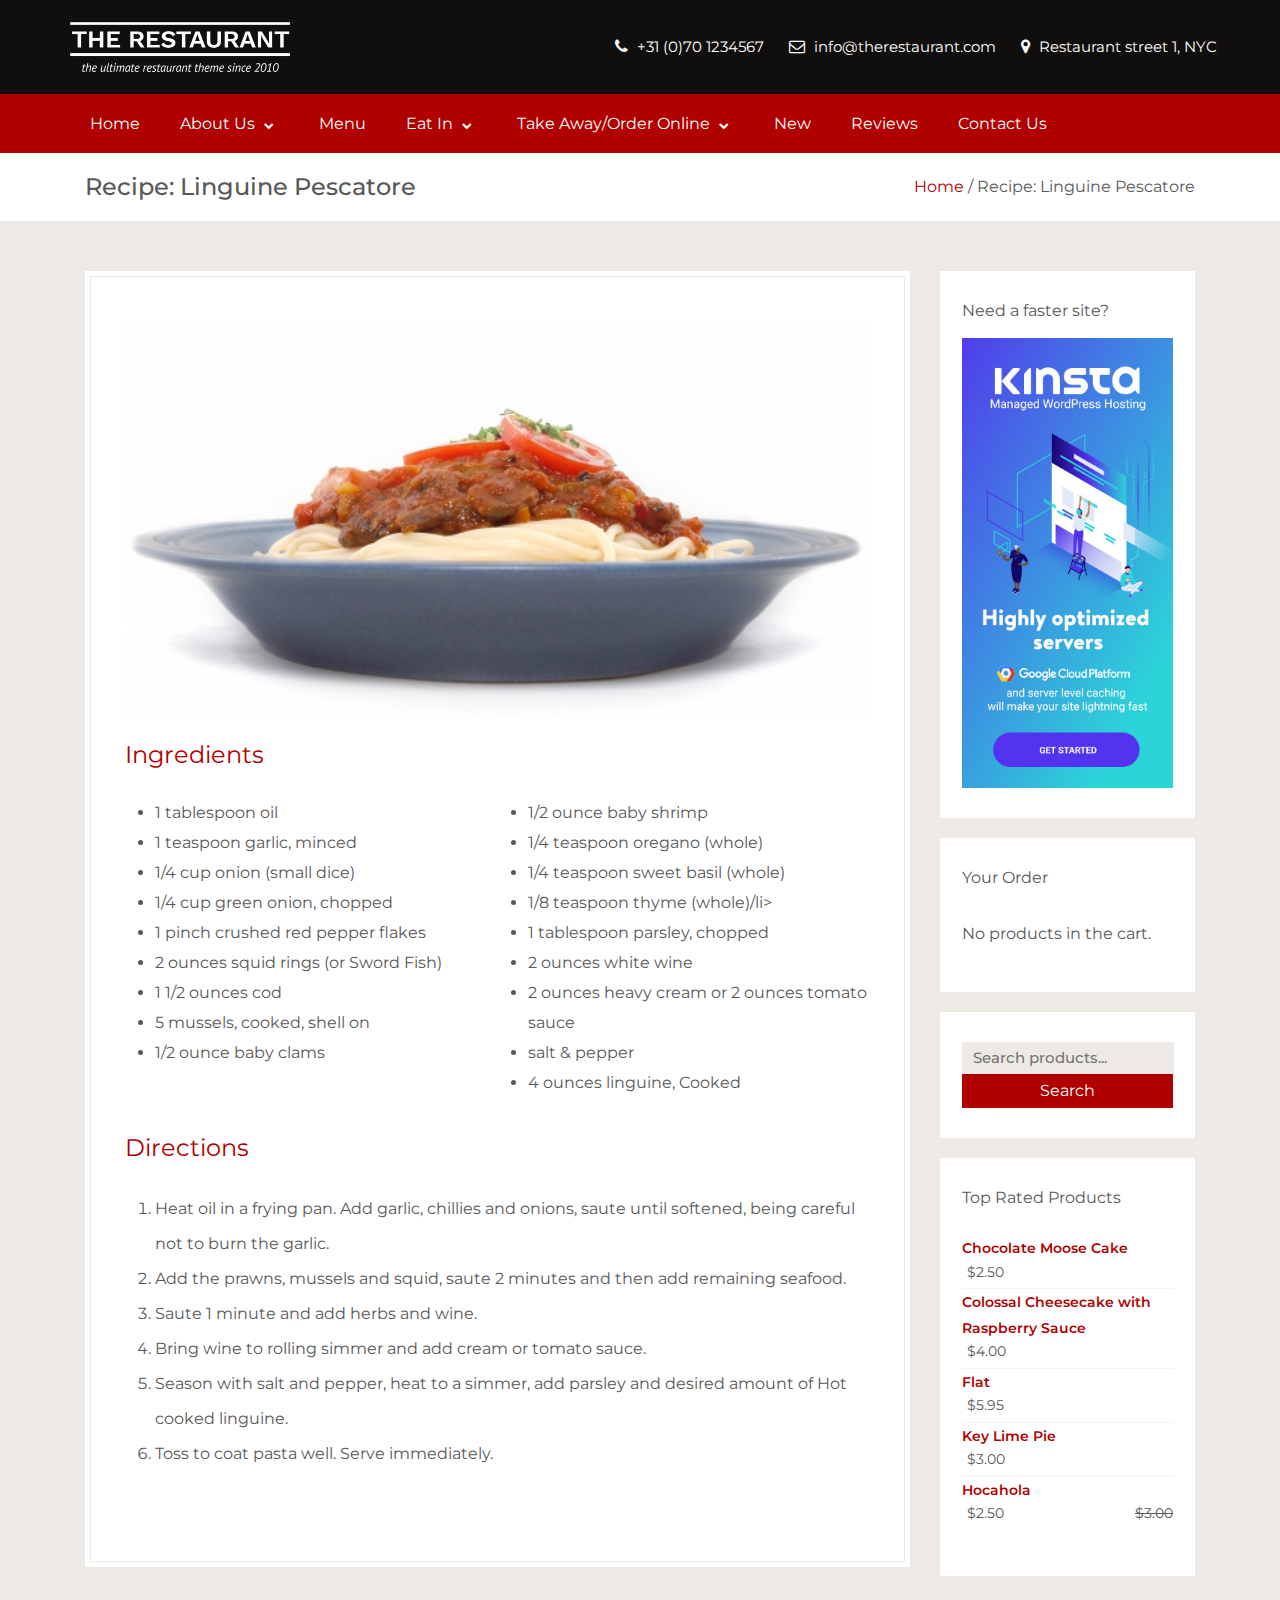
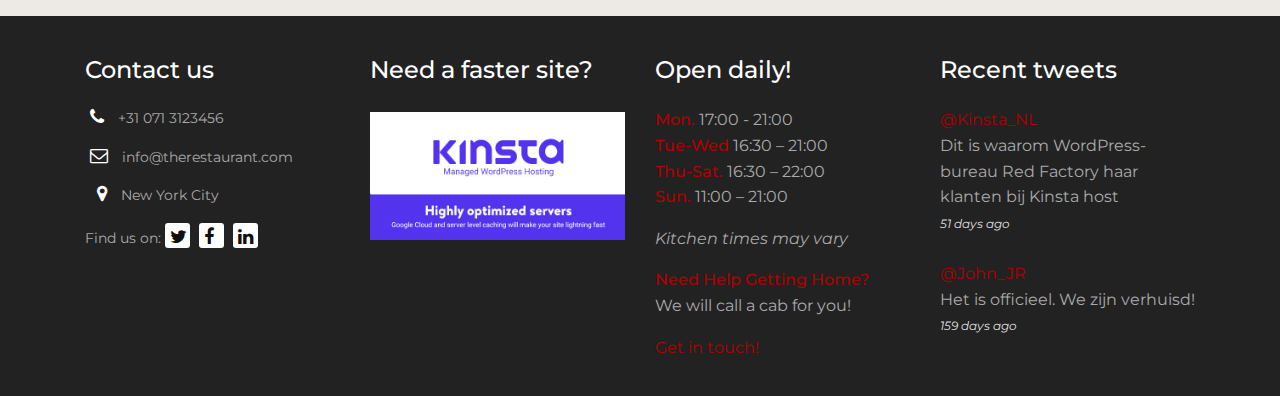
<file: recipe_Linguine_Pescatore.html>
<!-- https://preview.themeforest.net/item/the-restaurant/full_screen_preview/111482?_ga=2.254536648.1301924993.1609406935-833309421.1608913847 -->
<!DOCTYPE html>
<html lang="en">
<head>
    <meta charset="UTF-8">
    <meta name="viewport" content="width=device-width, initial-scale=1.0">
    <title>Recipe: Linguine Pescatore - The Restaurant</title>
    <link rel="shortcut icon" type="image/png" href="assets/images/Icon.png"/>

    <link rel="stylesheet" href="https://maxcdn.bootstrapcdn.com/bootstrap/4.5.2/css/bootstrap.min.css">
    <link rel="stylesheet" href="https://cdnjs.cloudflare.com/ajax/libs/font-awesome/4.7.0/css/font-awesome.min.css">
    <link rel="preconnect" href="https://fonts.gstatic.com">
    <link href="https://fonts.googleapis.com/css2?family=Montserrat:ital,wght@0,100;0,200;0,300;0,400;0,500;0,600;0,700;0,800;0,900;1,100;1,200;1,300;1,400;1,500;1,600;1,700;1,800;1,900&display=swap" rel="stylesheet">
    <link rel="stylesheet" href="assets/css/recipe_Linguine_Pescatore/style.css">

</head>
<body>
    <!-- start header  -->
    <header>
        <!-- start menu top  -->
        <div class="menu">
            <div class="menu__top">
                <div class="container">
                    <div class="row">
                        <div class="col-12 col-sm-4">
                            <a href="" class="menu__top-logo">
                                <img src="assets/images/restaurant-logo.png" alt="">
                            </a>
                        </div>
                        <div class="col-12 col-sm-8">
                            <div class="menu__top-contact">
                                <ul>
                                    <li>
                                        <i class="fa fa-phone"></i>
                                        <a href=""> +31 (0)70 1234567 </a>
                                    </li>
                                    <li>
                                        <i class="fa fa-envelope-o"></i>
                                        <a href=""> info@therestaurant.com </a>
                                    </li>
                                    <li>
                                        <i class="fa fa-map-marker"></i>
                                        <a href=""> Restaurant street 1, NYC </a>
                                    </li>
                                </ul>
                            </div>
                        </div>
                    </div>
                </div>
                <div class="top__icon">
                    <i class="fa fa-bars"></i>
                </div>
            </div>
            <!-- end menu top  -->
            <!-- start menu bottom  -->
            <div class="menu__bottom">
                <div class="container">
                    <div class="row">
                        <ul>
                            <li class=""><a href="index.html">Home</a></li>
                            <li class="menu__bottom-dropdown">
                                <div class="dropdown__dropbtn">about us
                                    <i class="fa fa-chevron-down"></i>
                                </div>
                                <div class="dropdown__content">
                                    <a href="our__chefs.html">our chefs</a>
                                    <a href="recipe_Linguine_Pescatore.html" class="active">free recipe</a>
                                    <a href="example layout.html">exemple layout</a>
                                </div>
                            </li>
                            <li><a href="menu.html">menu</a></li>
                            <li class="menu__bottom-dropdown">
                                <div class="dropdown__dropbtn">eat in
                                    <i class="fa fa-chevron-down"></i>
                                </div>
                                <div class="dropdown__content">
                                    <a href="reservations.html" >reservations</a>
                                    <a href="private functions.html">private functions</a>
                                </div>
                            </li>
                            <li class="menu__bottom-dropdown">
                                <div class="dropdown__dropbtn">take away/order online
                                    <i class="fa fa-chevron-down"></i>
                                </div>
                                <div class="dropdown__content">
                                    <a href="take away.html">Take Away Menu</a>
                                    <a href="cart.html">Cart</a>
                                    <a href="account.html">Checkout</a>
                                    <a href="account.html">My Account</a>
                                </div>
                            </li>
                            <li><a href="news.html">new</a></li>
                            <li><a href="reviews.html">reviews</a></li>
                            <li><a href="contact.html">contact us</a></li>
                        </ul>
                    </div>
                </div>
            </div>
            <!-- end menu bottom  -->
        </div>
    </header>
    <!-- end Header  -->   

    <!-- start menu title  -->
    <section>
        <div class="title">
            <div class="container">
                <div class="row">
                    <div class="col-12">
                        <div class="title__content">
                            <h1>
                                Recipe: Linguine Pescatore
                            </h1>
                            <div class="title__content-left">
                                <a href="index.html">Home </a>
                                / Recipe: Linguine Pescatore
                            </div>
                        </div>
                    </div>
                </div>
            </div>
        </div>
    </section>
    <!-- end menu title  -->

    <!--  start infomation about chefs  -->
    <section>
        <div class="info">
            <div class="container">
                <div class="row">
                    <div class="col-12 col-lg-9">
                        <div class="info__recipe">
                            <div class="info__recipe-img" style="background: url('assets/images/recipe_Linguine_Pescatore/food.jpg') no-repeat center; background-size: cover;"></div>
                            <h4>Ingredients</h4>
                            <div class="info__recipe-resources">
                                <div class="row">
                                    <!-- recipe: col 1  -->
                                    <div class="col-12 col-md-6">
                                        <ul>
                                            <li>1 tablespoon oil</li>
                                            <li>1 teaspoon garlic, minced</li>
                                            <li>1/4 cup onion (small dice)</li>
                                            <li>1/4 cup green onion, chopped</li>
                                            <li>1 pinch crushed red pepper flakes</li>
                                            <li>2 ounces squid rings (or Sword Fish)</li>
                                            <li>1 1/2 ounces cod</li>
                                            <li>5 mussels, cooked, shell on</li>
                                            <li>1/2 ounce baby clams</li>
                                        </ul>
                                    </div>
                                    <!-- recipe: col 2  -->
                                    <div class="col-12 col-md-6">
                                        <ul>
                                            <li>1/2 ounce baby shrimp</li>
                                            <li>1/4 teaspoon oregano (whole)</li>
                                            <li>1/4 teaspoon sweet basil (whole)</li>
                                            <li>1/8 teaspoon thyme (whole)/li>
                                            <li>1 tablespoon parsley, chopped</li>
                                            <li>2 ounces white wine</li>
                                            <li>2 ounces heavy cream or 2 ounces tomato sauce</li>
                                            <li>salt & pepper</li>
                                            <li>4 ounces linguine, Cooked</li>
                                        </ul>
                                    </div>
                                </div>
                            </div>
                            <h4>Directions</h4>
                            <div class="info__recipe-directions">
                                <ul>
                                    <li>Heat oil in a frying pan. Add garlic, chillies and onions, saute until softened, being careful not to burn the garlic.</li>
                                    <li>Add the prawns, mussels and squid, saute 2 minutes and then add remaining seafood.</li>
                                    <li>Saute 1 minute and add herbs and wine.</li>
                                    <li>Bring wine to rolling simmer and add cream or tomato sauce.</li>
                                    <li>Season with salt and pepper, heat to a simmer, add parsley and desired amount of Hot cooked linguine.</li>
                                    <li>Toss to coat pasta well. Serve immediately.</li>
                                </ul>
                            </div>
                        </div>
                    </div>

                    <div class="col-3">
                        <div class="info__left">
                            <!-- PR part  -->
                            <div class="info__left-PR">
                                <h4>Need a faster site?</h4>
                                <div class="PR__img" style="background: url(assets/images/PR_img.jpg) no-repeat center; background-size: cover;"></div>
                            </div>

                            <!-- order part  -->
                            <div class="info__left-order">
                                <h4>Your Order</h4>
                                <p>No products in the cart.</p>
                            </div>

                            <!-- search part  -->
                            <div class="info__left-search">
                                <input type="text" placeholder="Search products...">
                                <div class="search__btn">Search</div>
                            </div>

                            <!-- rated part  -->
                            <div class="info__left-rate">
                                <div class="rate__content">
                                    <h4>Top Rated Products</h4>
                                    <div class="rate__food" style="border: none;">
                                        <a href="" class="rate__food-name">Chocolate Moose Cake</a>
                                        <div class="rate__food-price">$2.50</div>
                                    </div>
                                    <div class="rate__food">
                                        <a href="" class="rate__food-name">Colossal Cheesecake with Raspberry Sauce</a>
                                        <div class="rate__food-price">$4.00</div>
                                    </div>
                                    <div class="rate__food">
                                        <a href="" class="rate__food-name">Flat</a>
                                        <div class="rate__food-price">$5.95</div>
                                    </div>
                                    <div class="rate__food">
                                        <a href="" class="rate__food-name">Key Lime Pie</a>
                                        <div class="rate__food-price">$3.00</div>
                                    </div>
                                    <div class="rate__food">
                                        <a href="" class="rate__food-name">Hocahola</a>
                                        <div class="rate__food-price">
                                            <ul>
                                                <li class="price__real">$2.50</li>
                                                <li class="price__sale">$3.00</li>
                                            </ul>
                                        </div>
                                    </div>
                                </div>
                            </div>
                        </div>
                    </div>
                </div>
            </div>
        </div>
    </section>
    <!-- end chefs info -->

    <!-- start footer  -->
    <footer>
        <div class="footer">
            <div class="container">
                <div class="row">
                    <!-- start contact footer   -->
                    <div class="col-12 col-sm-6 col-lg-3">
                        <div class="footer__item">
                            <h3>Contact us</h3>
                            <div class="footer__item-content">
                                <p class="content__info">
                                    <i class="fa fa-phone"></i>
                                    +31 071 3123456
                                </p>
                                <p class="content__info">
                                    <i class="fa fa-envelope-o"></i>
                                    info@therestaurant.com
                                </p>
                                <p class="content__info" style="padding: 0px 7px 0px 7px;">
                                    <i class="fa fa-map-marker"></i>
                                           New York City
                                </p>
                                <!-- start logo network  -->
                                <span class="content__info">
                                    <span>Find us on:</span>
                                    <span class="network">
                                        <a href=""><i class="fa fa-twitter"></i></a>
                                        <a href=""><i class="fa fa-facebook"></i></a>
                                        <a href=""><i class="fa fa-linkedin"></i></a>
                                    </span>
                                </span>
                            </div>
                        </div>
                    </div>
                    <!-- end start contact footer  -->

                    <!-- start image footer  -->
                    <div class="col-12 col-sm-6 col-lg-3">
                        <div class="footer__item">
                            <h3>Need a faster site?</h3>
                            <a href="" class="footer__item-img">
                                <img src="assets/images/optimized-light-wide.jpg" alt="">
                            </a>
                        </div>
                    </div>
                    <!-- end image footer  -->

                    <!-- start open daily  -->
                    <div class="col-12 col-sm-6 col-lg-3">
                        <div class="footer__item">
                            <h3>Open daily!</h3>
                            <div class="footer__item-content">
                                <p>
                                    <strong>mon.</strong> 17:00 - 21:00
                                    <br>
                                    <strong>tue-wed</strong> 16:30 – 21:00
                                    <br>
                                    <strong>thu-sat.</strong> 16:30 – 22:00
                                    <br>
                                    <strong>sun.</strong> 11:00 – 21:00
                                </p>
                                <p><i>Kitchen times may vary</i></p>
                                <p>
                                    <strong>Need help getting home?</strong>
                                    <br>
                                    We will call a cab for you!
                                </p>
                                <p>
                                    <a href="">Get in touch!</a>
                                </p>
                            </div>
                        </div>
                    </div>
                    <!-- end open daily  -->

                    <div class="col-12 col-sm-6 col-lg-3">
                        <div class="footer__item">
                            <h3>Recent tweets</h3>
                            <div class="footer__item-content">
                                <ul>
                                    <li>
                                        <span>
                                            <a href="">@Kinsta_NL</a>
                                            <br>
                                                Dit is waarom WordPress-bureau Red Factory haar klanten bij Kinsta host
                                            <br>
                                            <a href="" class="content__day">51 days ago</a>
                                        </span>
                                    </li>
                                    <br>
                                    <li>
                                        <span>
                                            <a href="">@John_JR</a>
                                            <br>
                                            Het is officieel. We zijn verhuisd! 
                                            <br>
                                            <a href="" class="content__day">159 days ago</a>
                                        </span>
                                    </li>
                                </ul>
                            </div>
                        </div>
                    </div>
                </div>
            </div>
        </div>
    </footer>
    <script src="assets/js/accout/script.js"></script>
</body>
</html>
</file>
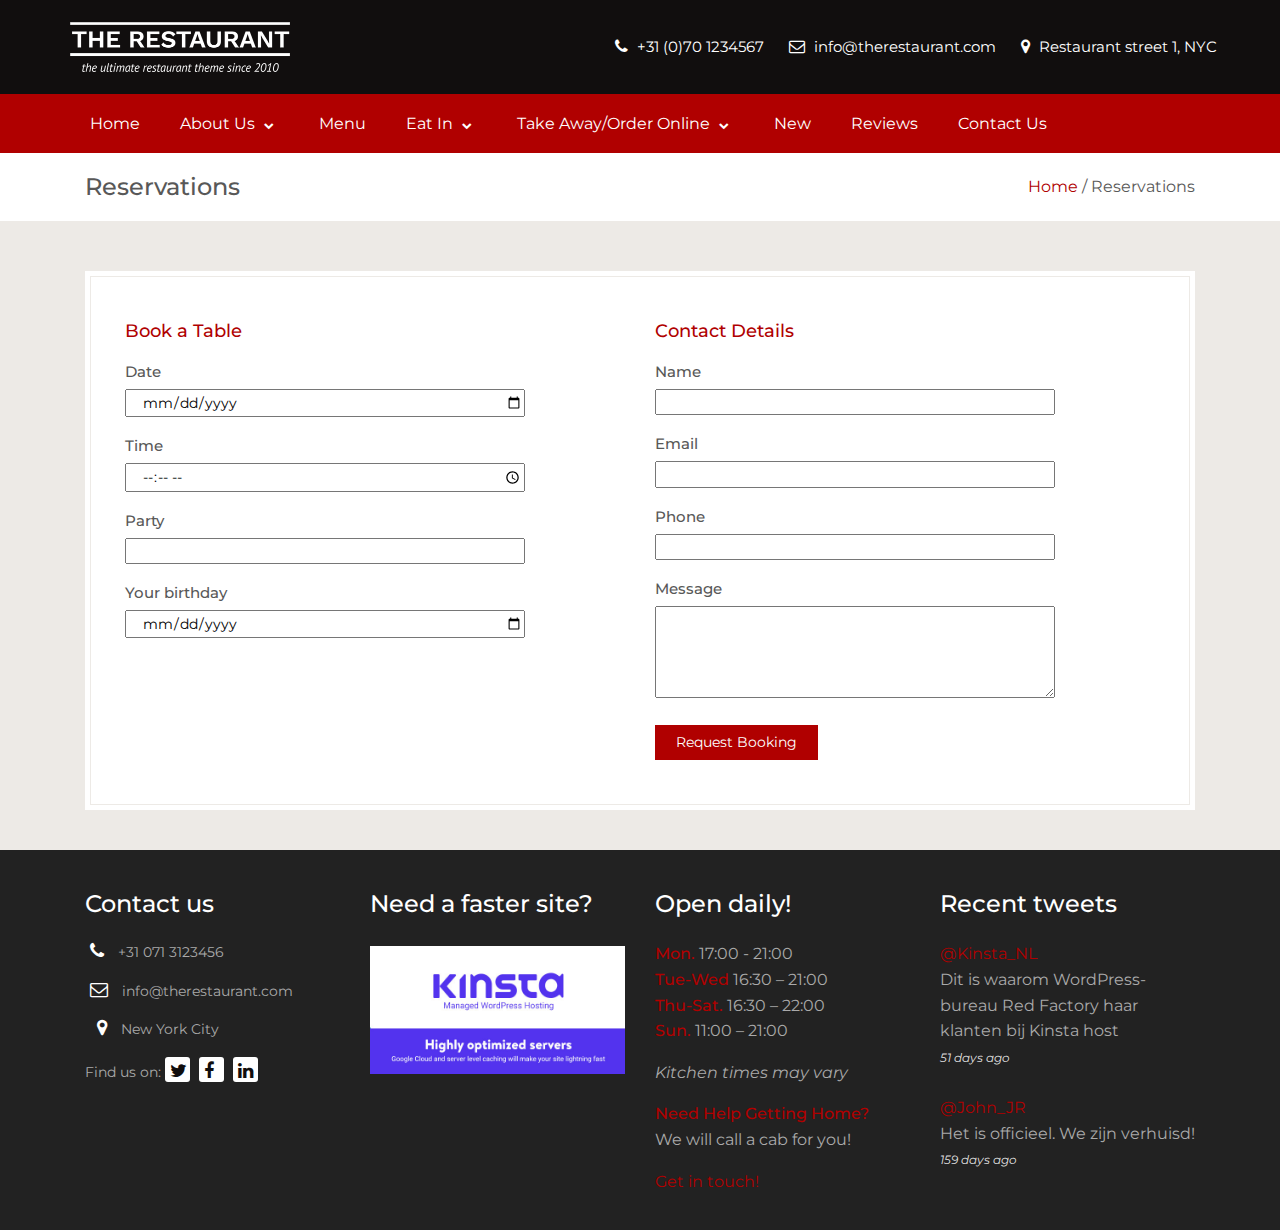
<file: reservations.html>
<!-- https://preview.themeforest.net/item/the-restaurant/full_screen_preview/111482?_ga=2.254536648.1301924993.1609406935-833309421.1608913847 -->
<!DOCTYPE html>
<html lang="en">
<head>
    <meta charset="UTF-8">
    <meta name="viewport" content="width=device-width, initial-scale=1.0">
    <title>Reservations - The Restaurant</title>
    <link rel="shortcut icon" type="image/png" href="assets/images/Icon.png"/>

    <link rel="stylesheet" href="https://maxcdn.bootstrapcdn.com/bootstrap/4.5.2/css/bootstrap.min.css">
    <link rel="stylesheet" href="https://cdnjs.cloudflare.com/ajax/libs/font-awesome/4.7.0/css/font-awesome.min.css">
    <link rel="preconnect" href="https://fonts.gstatic.com">
    <link href="https://fonts.googleapis.com/css2?family=Montserrat:ital,wght@0,100;0,200;0,300;0,400;0,500;0,600;0,700;0,800;0,900;1,100;1,200;1,300;1,400;1,500;1,600;1,700;1,800;1,900&display=swap" rel="stylesheet">
    <link rel="stylesheet" href="assets/css/reservations/style.css">

</head>
<body>
    <!-- start header  -->
    <header>
        <!-- start menu top  -->
        <div class="menu">
            <div class="menu__top">
                <div class="container">
                    <div class="row">
                        <div class="col-12 col-sm-4">
                            <a href="" class="menu__top-logo">
                                <img src="assets/images/restaurant-logo.png" alt="">
                            </a>
                        </div>
                        <div class="col-12 col-sm-8">
                            <div class="menu__top-contact">
                                <ul>
                                    <li>
                                        <i class="fa fa-phone"></i>
                                        <a href=""> +31 (0)70 1234567 </a>
                                    </li>
                                    <li>
                                        <i class="fa fa-envelope-o"></i>
                                        <a href=""> info@therestaurant.com </a>
                                    </li>
                                    <li>
                                        <i class="fa fa-map-marker"></i>
                                        <a href=""> Restaurant street 1, NYC </a>
                                    </li>
                                </ul>
                            </div>
                        </div>
                    </div>
                </div>
                <div class="top__icon">
                    <i class="fa fa-bars"></i>
                </div>
            </div>
            <!-- end menu top  -->
            <!-- start menu bottom  -->
            <div class="menu__bottom">
                <div class="container">
                    <div class="row">
                        <ul>
                            <li class=""><a href="index.html">Home</a></li>
                            <li class="menu__bottom-dropdown">
                                <div class="dropdown__dropbtn">about us
                                    <i class="fa fa-chevron-down"></i>
                                </div>
                                <div class="dropdown__content">
                                    <a href="our__chefs.html">our chefs</a>
                                    <a href="recipe_Linguine_Pescatore.html">free recipe</a>
                                    <a href="example layout.html">exemple layout</a>
                                </div>
                            </li>
                            <li><a href="menu.html">menu</a></li>
                            <li class="menu__bottom-dropdown">
                                <div class="dropdown__dropbtn">eat in
                                    <i class="fa fa-chevron-down"></i>
                                </div>
                                <div class="dropdown__content">
                                    <a href="reservations.html"  class="active">reservations</a>
                                    <a href="private functions.html">private functions</a>
                                </div>
                            </li>
                            <li class="menu__bottom-dropdown">
                                <div class="dropdown__dropbtn">take away/order online
                                    <i class="fa fa-chevron-down"></i>
                                </div>
                                <div class="dropdown__content">
                                    <a href="take away.html">Take Away Menu</a>
                                    <a href="cart.html">Cart</a>
                                    <a href="account.html">Checkout</a>
                                    <a href="account.html">My Account</a>
                                </div>
                            </li>
                            <li><a href="news.html">new</a></li>
                            <li><a href="reviews.html">reviews</a></li>
                            <li><a href="contact.html">contact us</a></li>
                        </ul>
                    </div>
                </div>
            </div>
            <!-- end menu bottom  -->
        </div>
    </header>
    <!-- end Header  -->   

    <!-- start menu title  -->
    <section>
        <div class="title">
            <div class="container">
                <div class="row">
                    <div class="col-12">
                        <div class="title__content">
                            <h1>
                                Reservations
                            </h1>
                            <div class="title__content-left">
                                <a href="index.html">Home </a>
                                / Reservations
                            </div>
                        </div>
                    </div>
                </div>
            </div>
        </div>
    </section>
    <!-- end menu title  -->

    <!--  start infomation about chefs  -->
    <section>
        <div class="info">
            <div class="container">
                <form action="" class="info__reservations">
                    <div class="row">
                        <div class="col-12 col-md-6">
                            <div class="info__reservations-table">
                                <h5>Book a Table</h5>
                                <div class="table__item">
                                    <h6>Date</h6>
                                    <input type="date" required>
                                </div>
                                <div class="table__item">
                                    <h6>Time</h6>
                                    <input type="time" required>
                                </div>
                                <div class="table__item">
                                    <h6>Party</h6>
                                    <input type="number" name="" required> 
                                </div>
                                <div class="table__item">
                                    <h6>Your birthday</h6>
                                    <input type="date" name="birthday" required> 
                                </div>
                            </div>
                        </div>

                        <div class="col-12 col-md-6">
                            <div class="info__reservations-table">
                                <h5>Contact Details</h5>
                                <div class="table__item">
                                    <h6>Name</h6>
                                    <input type="name" name="name" required>
                                </div>
                                <div class="table__item">
                                    <h6>Email</h6>
                                    <input type="email" name="email" required>
                                </div>
                                <div class="table__item">
                                    <h6>Phone</h6>
                                    <input type="tel" name="phone" required>
                                </div>
                                <div class="table__item">
                                    <h6>Message</h6>
                                    <textarea name="coment" id="mess" cols="30" rows="4"></textarea>
                                </div>
                                <input type="submit" value="Request Booking" required>
                            </div>
                        </div>
                    </div>
                </form>
            </div>
        </div>
    </section>
    <!-- end chefs info -->

    <!-- start footer  -->
    <footer>
        <div class="footer">
            <div class="container">
                <div class="row">
                    <!-- start contact footer   -->
                    <div class="col-12 col-sm-6 col-lg-3">
                        <div class="footer__item">
                            <h3>Contact us</h3>
                            <div class="footer__item-content">
                                <p class="content__info">
                                    <i class="fa fa-phone"></i>
                                    +31 071 3123456
                                </p>
                                <p class="content__info">
                                    <i class="fa fa-envelope-o"></i>
                                    info@therestaurant.com
                                </p>
                                <p class="content__info" style="padding: 0px 7px 0px 7px;">
                                    <i class="fa fa-map-marker"></i>
                                           New York City
                                </p>
                                <!-- start logo network  -->
                                <span class="content__info">
                                    <span>Find us on:</span>
                                    <span class="network">
                                        <a href=""><i class="fa fa-twitter"></i></a>
                                        <a href=""><i class="fa fa-facebook"></i></a>
                                        <a href=""><i class="fa fa-linkedin"></i></a>
                                    </span>
                                </span>
                            </div>
                        </div>
                    </div>
                    <!-- end start contact footer  -->

                    <!-- start image footer  -->
                    <div class="col-12 col-sm-6 col-lg-3">
                        <div class="footer__item">
                            <h3>Need a faster site?</h3>
                            <a href="" class="footer__item-img">
                                <img src="assets/images/optimized-light-wide.jpg" alt="">
                            </a>
                        </div>
                    </div>
                    <!-- end image footer  -->

                    <!-- start open daily  -->
                    <div class="col-12 col-sm-6 col-lg-3">
                        <div class="footer__item">
                            <h3>Open daily!</h3>
                            <div class="footer__item-content">
                                <p>
                                    <strong>mon.</strong> 17:00 - 21:00
                                    <br>
                                    <strong>tue-wed</strong> 16:30 – 21:00
                                    <br>
                                    <strong>thu-sat.</strong> 16:30 – 22:00
                                    <br>
                                    <strong>sun.</strong> 11:00 – 21:00
                                </p>
                                <p><i>Kitchen times may vary</i></p>
                                <p>
                                    <strong>Need help getting home?</strong>
                                    <br>
                                    We will call a cab for you!
                                </p>
                                <p>
                                    <a href="">Get in touch!</a>
                                </p>
                            </div>
                        </div>
                    </div>
                    <!-- end open daily  -->

                    <div class="col-12 col-sm-6 col-lg-3">
                        <div class="footer__item">
                            <h3>Recent tweets</h3>
                            <div class="footer__item-content">
                                <ul>
                                    <li>
                                        <span>
                                            <a href="">@Kinsta_NL</a>
                                            <br>
                                                Dit is waarom WordPress-bureau Red Factory haar klanten bij Kinsta host
                                            <br>
                                            <a href="" class="content__day">51 days ago</a>
                                        </span>
                                    </li>
                                    <br>
                                    <li>
                                        <span>
                                            <a href="">@John_JR</a>
                                            <br>
                                            Het is officieel. We zijn verhuisd! 
                                            <br>
                                            <a href="" class="content__day">159 days ago</a>
                                        </span>
                                    </li>
                                </ul>
                            </div>
                        </div>
                    </div>
                </div>
            </div>
        </div>
    </footer>
    <script src="assets/js/accout/script.js"></script>
</body>
</html>
</file>
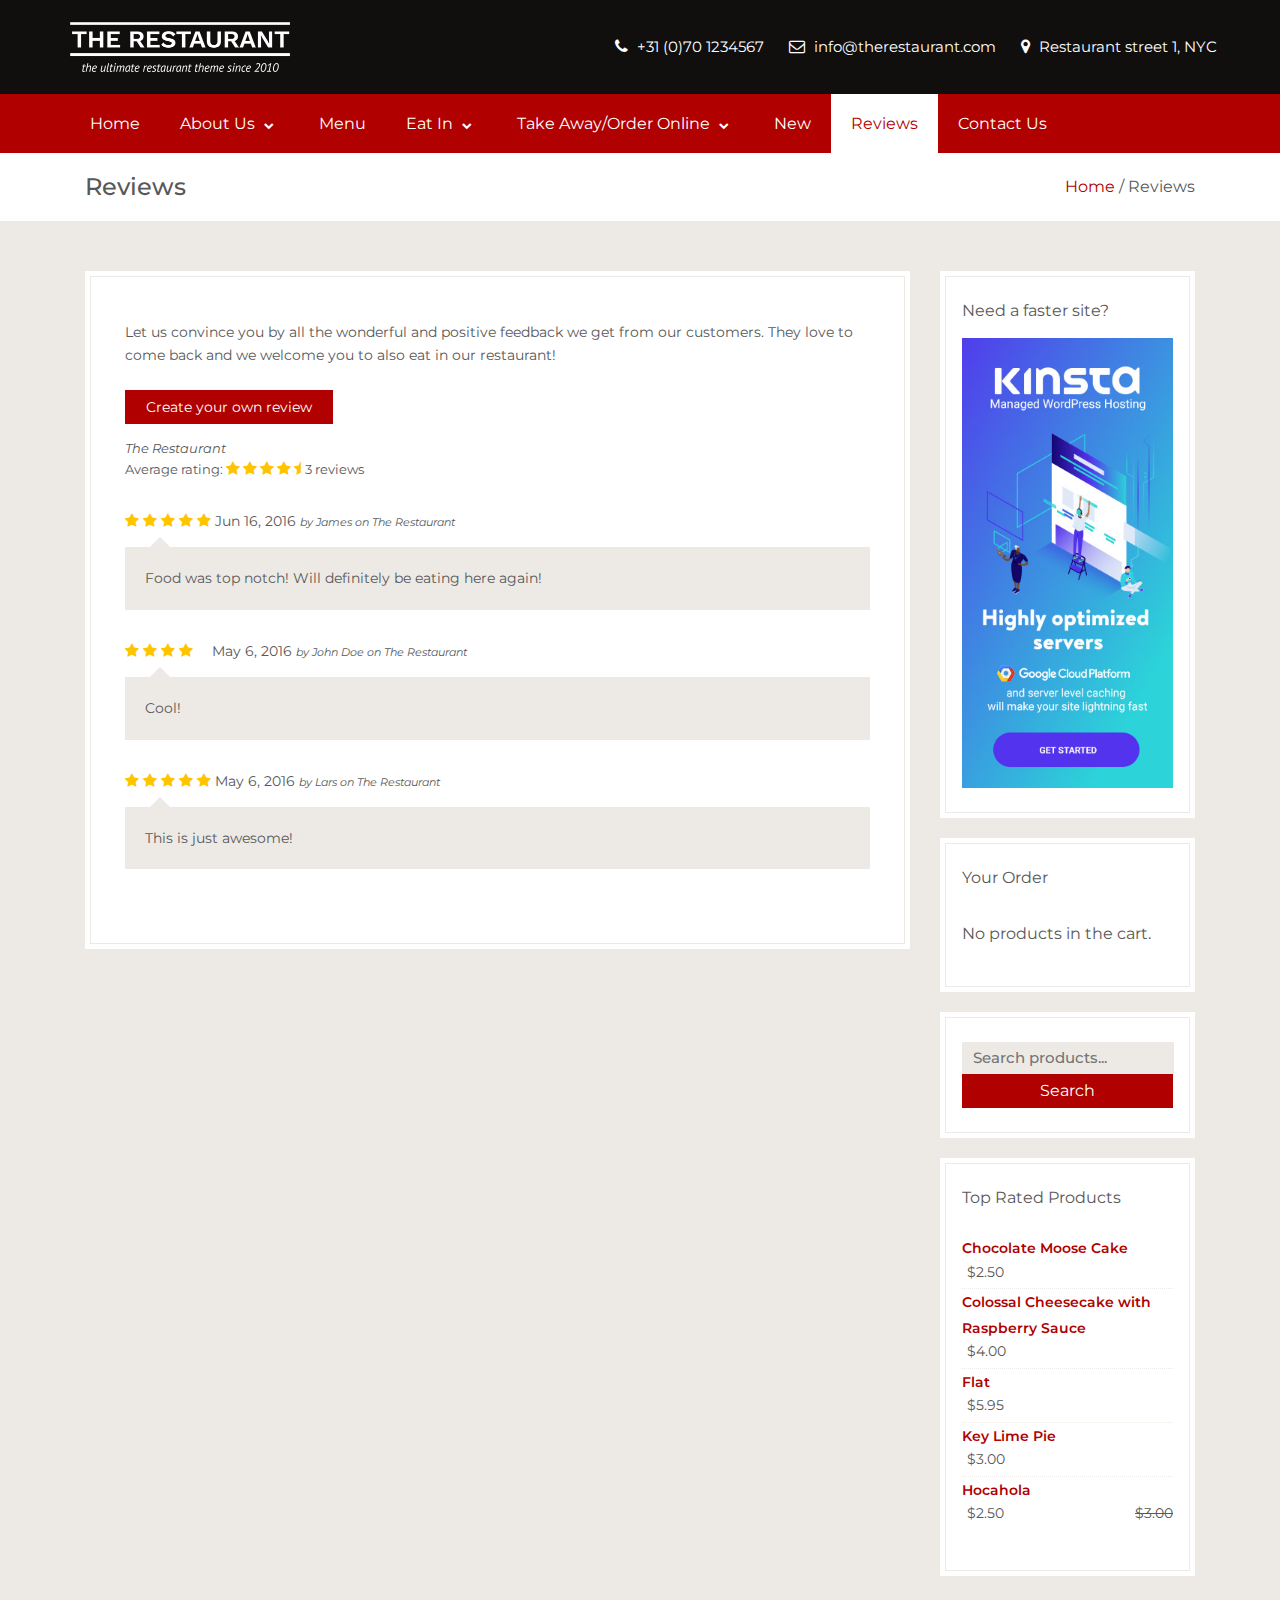
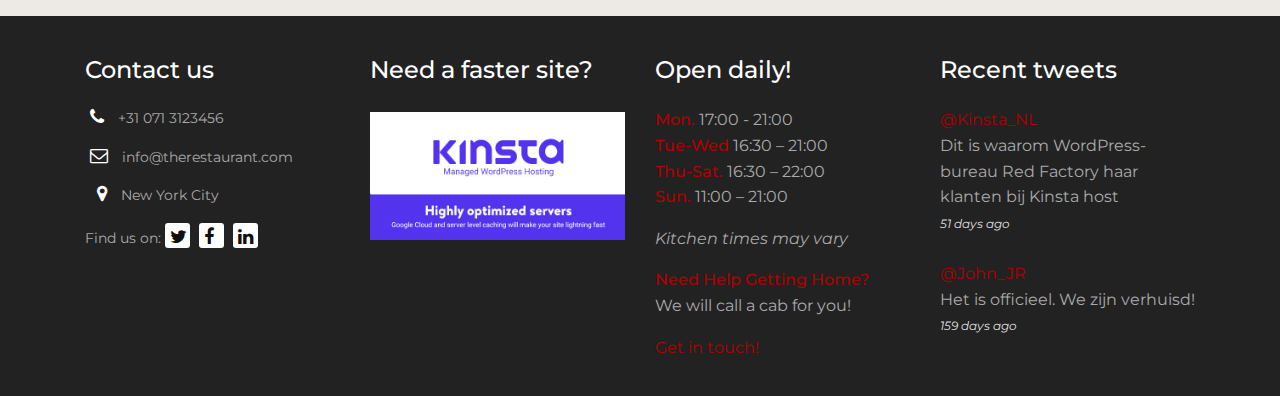
<file: reviews.html>
<!-- https://preview.themeforest.net/item/the-restaurant/full_screen_preview/111482?_ga=2.254536648.1301924993.1609406935-833309421.1608913847 -->
<!DOCTYPE html>
<html lang="en">
<head>
    <meta charset="UTF-8">
    <meta name="viewport" content="width=device-width, initial-scale=1.0">
    <title>Reviews - The Restaurant</title>
    <link rel="shortcut icon" type="image/png" href="assets/images/Icon.png"/>

    <link rel="stylesheet" href="https://maxcdn.bootstrapcdn.com/bootstrap/4.5.2/css/bootstrap.min.css">
    <link rel="stylesheet" href="https://cdnjs.cloudflare.com/ajax/libs/font-awesome/4.7.0/css/font-awesome.min.css">
    <link rel="preconnect" href="https://fonts.gstatic.com">
    <link href="https://fonts.googleapis.com/css2?family=Montserrat:ital,wght@0,100;0,200;0,300;0,400;0,500;0,600;0,700;0,800;0,900;1,100;1,200;1,300;1,400;1,500;1,600;1,700;1,800;1,900&display=swap" rel="stylesheet">
    <link rel="stylesheet" href="assets/css/reviews/style.css">

</head>
<body>
    <!-- start header  -->
    <header>
        <!-- start menu top  -->
        <div class="menu">
            <div class="menu__top">
                <div class="container">
                    <div class="row">
                        <div class="col-12 col-sm-4">
                            <a href="" class="menu__top-logo">
                                <img src="assets/images/restaurant-logo.png" alt="">
                            </a>
                        </div>
                        <div class="col-12 col-sm-8">
                            <div class="menu__top-contact">
                                <ul>
                                    <li>
                                        <i class="fa fa-phone"></i>
                                        <a href=""> +31 (0)70 1234567 </a>
                                    </li>
                                    <li>
                                        <i class="fa fa-envelope-o"></i>
                                        <a href=""> info@therestaurant.com </a>
                                    </li>
                                    <li>
                                        <i class="fa fa-map-marker"></i>
                                        <a href=""> Restaurant street 1, NYC </a>
                                    </li>
                                </ul>
                            </div>
                        </div>
                    </div>
                </div>
                <div class="top__icon">
                    <i class="fa fa-bars"></i>
                </div>
            </div>
            <!-- end menu top  -->
            <!-- start menu bottom  -->
            <div class="menu__bottom">
                <div class="container">
                    <div class="row">
                        <ul>
                            <li class=""><a href="index.html">Home</a></li>
                            <li class="menu__bottom-dropdown">
                                <div class="dropdown__dropbtn">about us
                                    <i class="fa fa-chevron-down"></i>
                                </div>
                                <div class="dropdown__content">
                                    <a href="our__chefs.html">our chefs</a>
                                    <a href="recipe_Linguine_Pescatore.html" >free recipe</a>
                                    <a href="example layout.html">exemple layout</a>
                                </div>
                            </li>
                            <li><a href="menu.html">menu</a></li>
                            <li class="menu__bottom-dropdown">
                                <div class="dropdown__dropbtn">eat in
                                    <i class="fa fa-chevron-down"></i>
                                </div>
                                <div class="dropdown__content">
                                    <a href="reservations.html" >reservations</a>
                                    <a href="private functions.html">private functions</a>
                                </div>
                            </li>
                            <li class="menu__bottom-dropdown">
                                <div class="dropdown__dropbtn">take away/order online
                                    <i class="fa fa-chevron-down"></i>
                                </div>
                                <div class="dropdown__content">
                                    <a href="take away.html">Take Away Menu</a>
                                    <a href="cart.html">Cart</a>
                                    <a href="account.html">Checkout</a>
                                    <a href="account.html">My Account</a>
                                </div>
                            </li>
                            <li><a href="news.html">new</a></li>
                            <li class="menu__active"><a href="reviews.html">reviews</a></li>
                            <li><a href="contact.html">contact us</a></li>
                        </ul>
                    </div>
                </div>
            </div>
            <!-- end menu bottom  -->
        </div>
    </header>
    <!-- end Header  -->   

    <!-- start menu title  -->
    <section>
        <div class="title">
            <div class="container">
                <div class="row">
                    <div class="col-12">
                        <div class="title__content">
                            <h1>
                                Reviews
                            </h1>
                            <div class="title__content-left">
                                <a href="index.html">Home </a>
                                / Reviews
                            </div>
                        </div>
                    </div>
                </div>
            </div>
        </div>
    </section>
    <!-- end menu title  -->

    <!--  start infomation about chefs  -->
    <section>
        <div class="info">
            <div class="container">
                <div class="row">
                    <div class="col-12 col-lg-9">
                        <div class="info__reviews">
                            <div class="info__reviews-bar">
                                <p>Let us convince you by all the wonderful and positive feedback we get from our customers. They love to come back and we welcome you to also eat in our restaurant!</p>
                                <a href="" class="bar__create">Create your own review</a>
                                <div class="bar__all">
                                    <div class="bar__all-name">the restaurant</div>
                                    <div class="bar__all-total">
                                        Average rating:
                                        <i class="fa fa-star"></i>
                                        <i class="fa fa-star"></i>
                                        <i class="fa fa-star"></i>
                                        <i class="fa fa-star"></i>
                                        <i class="fa fa-star-half"></i>
                                        3 reviews
                                    </div>
                                </div>

                                <!-- rank person 1  -->
                                <div class="bar__rank">
                                    <div class="bar__rank-rate">
                                        <i class="fa fa-star"></i>
                                        <i class="fa fa-star"></i>
                                        <i class="fa fa-star"></i>
                                        <i class="fa fa-star"></i>
                                        <i class="fa fa-star"></i>
                                        <span>Jun 16, 2016 <span class="rate__by">by James on The Restaurant</span></span>
                                    </div>

                                    <p class="bar__rank-cmt">
                                        Food was top notch! Will definitely be eating here again!
                                    </p>
                                </div>

                                <!-- rank person 2  -->
                                <div class="bar__rank">
                                    <div class="bar__rank-rate">
                                        <i class="fa fa-star"></i>
                                        <i class="fa fa-star"></i>
                                        <i class="fa fa-star"></i>
                                        <i class="fa fa-star" style="margin-right: 15px;"></i>
                                        <span>May 6, 2016 <span class="rate__by">by John Doe on The Restaurant</span></span>
                                    </div>

                                    <p class="bar__rank-cmt">
                                        Cool!
                                    </p>
                                </div>

                                <!-- rank person 3  -->
                                <div class="bar__rank">
                                    <div class="bar__rank-rate">
                                        <i class="fa fa-star"></i>
                                        <i class="fa fa-star"></i>
                                        <i class="fa fa-star"></i>
                                        <i class="fa fa-star"></i>
                                        <i class="fa fa-star total__percent"></i>
                                        <span>May 6, 2016 <span class="rate__by">by Lars on The Restaurant</span></span>
                                    </div>

                                    <p class="bar__rank-cmt">
                                        This is just awesome!
                                    </p>
                                </div>

                            </div>
                        </div>
                    </div>

                    <div class="col-3">
                        <div class="info__left">
                            <!-- PR part  -->
                            <div class="info__left-PR">
                                <h4>Need a faster site?</h4>
                                <div class="PR__img" style="background: url(assets/images/PR_img.jpg) no-repeat center; background-size: cover;"></div>
                            </div>

                            <!-- order part  -->
                            <div class="info__left-order">
                                <h4>Your Order</h4>
                                <p>No products in the cart.</p>
                            </div>

                            <!-- search part  -->
                            <div class="info__left-search">
                                <input type="text" placeholder="Search products...">
                                <div class="search__btn">Search</div>
                            </div>

                            <!-- rated part  -->
                            <div class="info__left-rate">
                                <div class="rate__content">
                                    <h4>Top Rated Products</h4>
                                    <div class="rate__food" style="border: none;">
                                        <a href="" class="rate__food-name">Chocolate Moose Cake</a>
                                        <div class="rate__food-price">$2.50</div>
                                    </div>
                                    <div class="rate__food">
                                        <a href="" class="rate__food-name">Colossal Cheesecake with Raspberry Sauce</a>
                                        <div class="rate__food-price">$4.00</div>
                                    </div>
                                    <div class="rate__food">
                                        <a href="" class="rate__food-name">Flat</a>
                                        <div class="rate__food-price">$5.95</div>
                                    </div>
                                    <div class="rate__food">
                                        <a href="" class="rate__food-name">Key Lime Pie</a>
                                        <div class="rate__food-price">$3.00</div>
                                    </div>
                                    <div class="rate__food">
                                        <a href="" class="rate__food-name">Hocahola</a>
                                        <div class="rate__food-price">
                                            <ul>
                                                <li class="price__real">$2.50</li>
                                                <li class="price__sale">$3.00</li>
                                            </ul>
                                        </div>
                                    </div>
                                </div>
                            </div>
                        </div>
                    </div>
                </div>
            </div>
        </div>
    </section>
    <!-- end chefs info -->

    <!-- start footer  -->
    <footer>
        <div class="footer">
            <div class="container">
                <div class="row">
                    <!-- start contact footer   -->
                    <div class="col-12 col-sm-6 col-lg-3">
                        <div class="footer__item">
                            <h3>Contact us</h3>
                            <div class="footer__item-content">
                                <p class="content__info">
                                    <i class="fa fa-phone"></i>
                                    +31 071 3123456
                                </p>
                                <p class="content__info">
                                    <i class="fa fa-envelope-o"></i>
                                    info@therestaurant.com
                                </p>
                                <p class="content__info" style="padding: 0px 7px 0px 7px;">
                                    <i class="fa fa-map-marker"></i>
                                           New York City
                                </p>
                                <!-- start logo network  -->
                                <span class="content__info">
                                    <span>Find us on:</span>
                                    <span class="network">
                                        <a href=""><i class="fa fa-twitter"></i></a>
                                        <a href=""><i class="fa fa-facebook"></i></a>
                                        <a href=""><i class="fa fa-linkedin"></i></a>
                                    </span>
                                </span>
                            </div>
                        </div>
                    </div>
                    <!-- end start contact footer  -->

                    <!-- start image footer  -->
                    <div class="col-12 col-sm-6 col-lg-3">
                        <div class="footer__item">
                            <h3>Need a faster site?</h3>
                            <a href="" class="footer__item-img">
                                <img src="assets/images/optimized-light-wide.jpg" alt="">
                            </a>
                        </div>
                    </div>
                    <!-- end image footer  -->

                    <!-- start open daily  -->
                    <div class="col-12 col-sm-6 col-lg-3">
                        <div class="footer__item">
                            <h3>Open daily!</h3>
                            <div class="footer__item-content">
                                <p>
                                    <strong>mon.</strong> 17:00 - 21:00
                                    <br>
                                    <strong>tue-wed</strong> 16:30 – 21:00
                                    <br>
                                    <strong>thu-sat.</strong> 16:30 – 22:00
                                    <br>
                                    <strong>sun.</strong> 11:00 – 21:00
                                </p>
                                <p><i>Kitchen times may vary</i></p>
                                <p>
                                    <strong>Need help getting home?</strong>
                                    <br>
                                    We will call a cab for you!
                                </p>
                                <p>
                                    <a href="">Get in touch!</a>
                                </p>
                            </div>
                        </div>
                    </div>
                    <!-- end open daily  -->

                    <div class="col-12 col-sm-6 col-lg-3">
                        <div class="footer__item">
                            <h3>Recent tweets</h3>
                            <div class="footer__item-content">
                                <ul>
                                    <li>
                                        <span>
                                            <a href="">@Kinsta_NL</a>
                                            <br>
                                                Dit is waarom WordPress-bureau Red Factory haar klanten bij Kinsta host
                                            <br>
                                            <a href="" class="content__day">51 days ago</a>
                                        </span>
                                    </li>
                                    <br>
                                    <li>
                                        <span>
                                            <a href="">@John_JR</a>
                                            <br>
                                            Het is officieel. We zijn verhuisd! 
                                            <br>
                                            <a href="" class="content__day">159 days ago</a>
                                        </span>
                                    </li>
                                </ul>
                            </div>
                        </div>
                    </div>
                </div>
            </div>
        </div>
    </footer>
    <script src="assets/js/accout/script.js"></script>
</body>
</html>
</file>
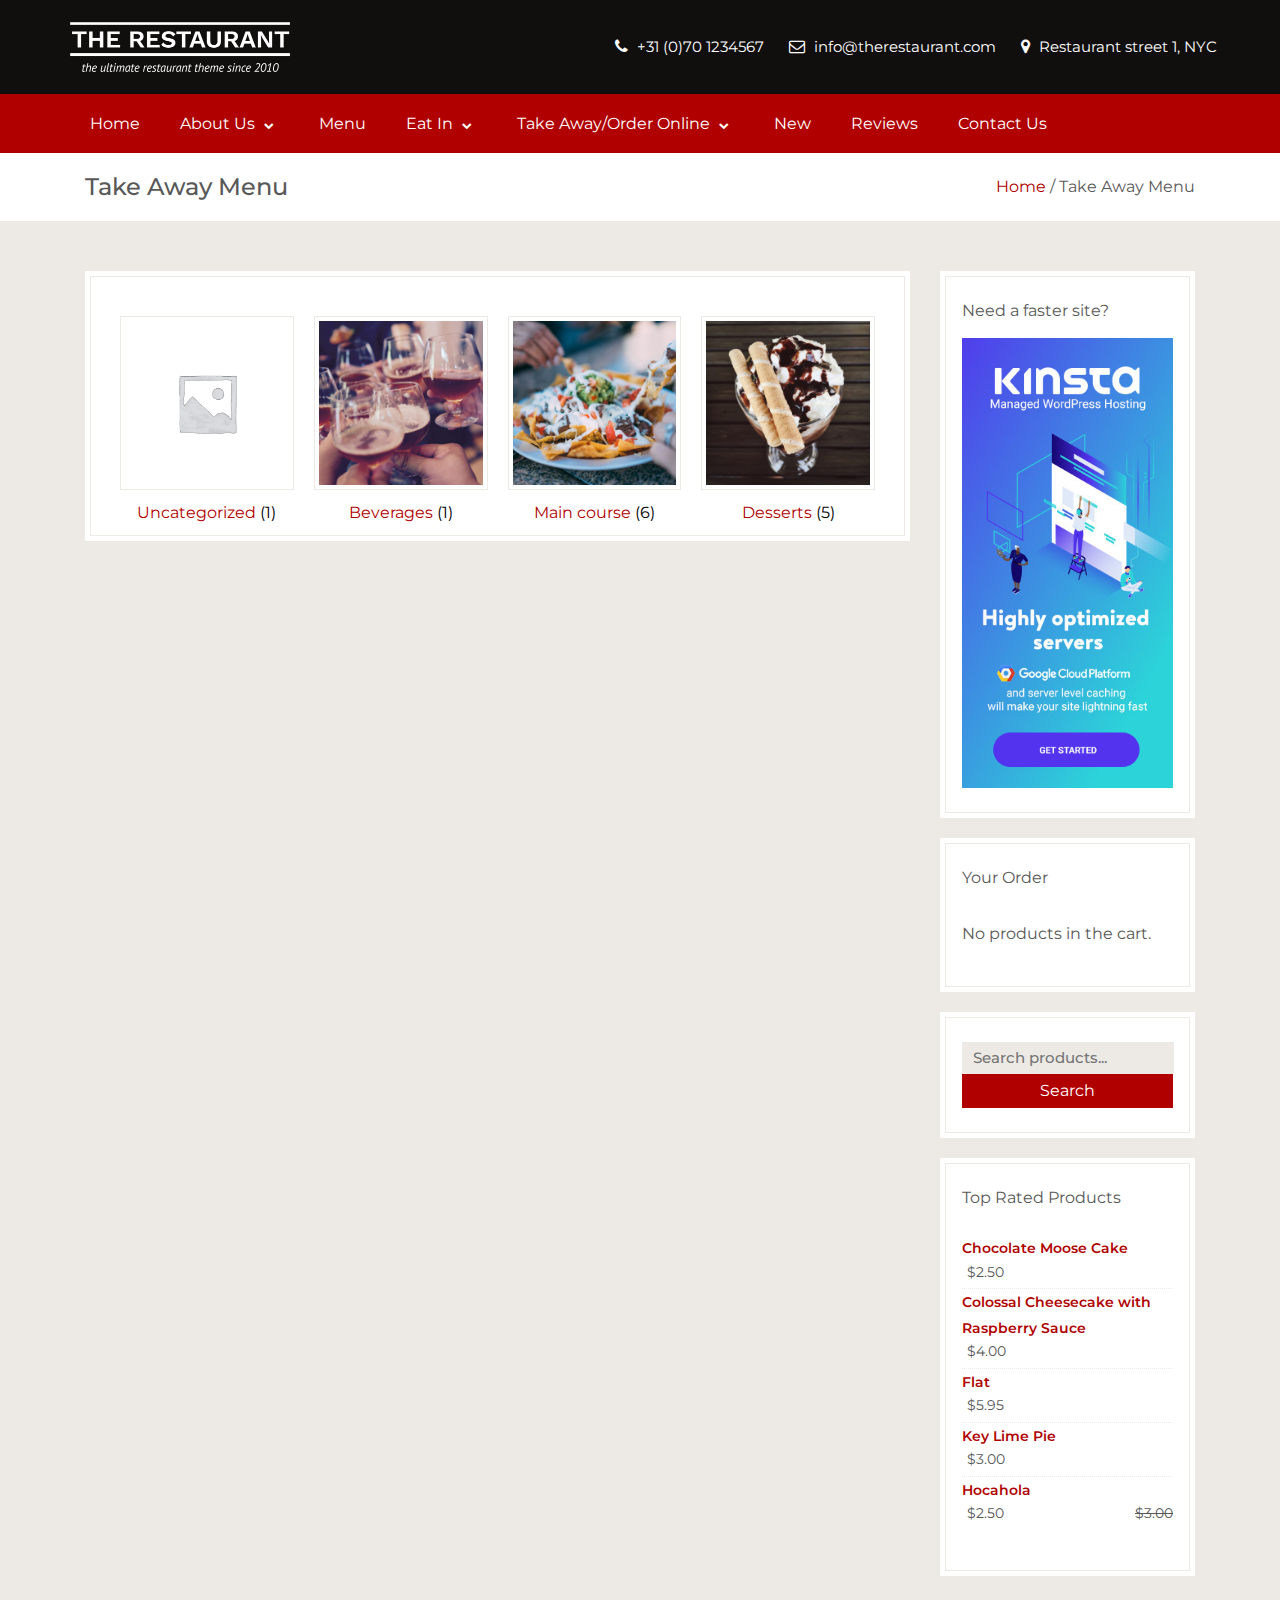
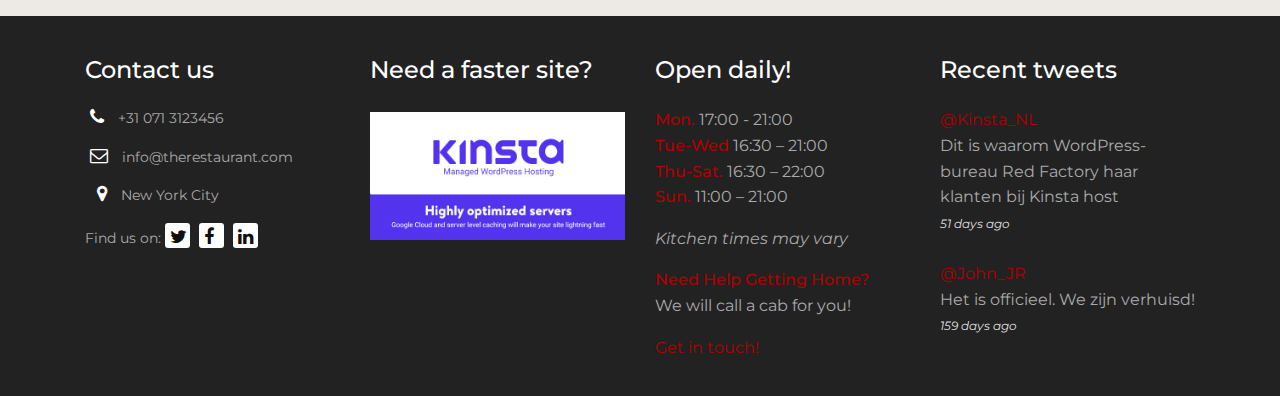
<file: take away.html>
<!-- https://preview.themeforest.net/item/the-restaurant/full_screen_preview/111482?_ga=2.254536648.1301924993.1609406935-833309421.1608913847 -->
<!DOCTYPE html>
<html lang="en">
<head>
    <meta charset="UTF-8">
    <meta name="viewport" content="width=device-width, initial-scale=1.0">
    <title>Take Away Menu - The Restaurant</title>
    <link rel="shortcut icon" type="image/png" href="assets/images/Icon.png"/>

    <link rel="stylesheet" href="https://maxcdn.bootstrapcdn.com/bootstrap/4.5.2/css/bootstrap.min.css">
    <link rel="stylesheet" href="https://cdnjs.cloudflare.com/ajax/libs/font-awesome/4.7.0/css/font-awesome.min.css">
    <link rel="preconnect" href="https://fonts.gstatic.com">
    <link href="https://fonts.googleapis.com/css2?family=Montserrat:ital,wght@0,100;0,200;0,300;0,400;0,500;0,600;0,700;0,800;0,900;1,100;1,200;1,300;1,400;1,500;1,600;1,700;1,800;1,900&display=swap" rel="stylesheet">
    <link rel="stylesheet" href="assets/css/take away/style.css">

</head>
<body>
    <!-- start header  -->
    <header>
        <!-- start menu top  -->
        <div class="menu">
            <div class="menu__top">
                <div class="container">
                    <div class="row">
                        <div class="col-12 col-sm-4">
                            <a href="" class="menu__top-logo">
                                <img src="assets/images/restaurant-logo.png" alt="">
                            </a>
                        </div>
                        <div class="col-12 col-sm-8">
                            <div class="menu__top-contact">
                                <ul>
                                    <li>
                                        <i class="fa fa-phone"></i>
                                        <a href=""> +31 (0)70 1234567 </a>
                                    </li>
                                    <li>
                                        <i class="fa fa-envelope-o"></i>
                                        <a href=""> info@therestaurant.com </a>
                                    </li>
                                    <li>
                                        <i class="fa fa-map-marker"></i>
                                        <a href=""> Restaurant street 1, NYC </a>
                                    </li>
                                </ul>
                            </div>
                        </div>
                    </div>
                </div>
                <div class="top__icon">
                    <i class="fa fa-bars"></i>
                </div>
            </div>
            <!-- end menu top  -->
            <!-- start menu bottom  -->
            <div class="menu__bottom">
                <div class="container">
                    <div class="row">
                        <ul>
                            <li class=""><a href="index.html">Home</a></li>
                            <li class="menu__bottom-dropdown">
                                <div class="dropdown__dropbtn">about us
                                    <i class="fa fa-chevron-down"></i>
                                </div>
                                <div class="dropdown__content">
                                    <a href="our__chefs.html">our chefs</a>
                                    <a href="recipe_Linguine_Pescatore.html" >free recipe</a>
                                    <a href="example layout.html">exemple layout</a>
                                </div>
                            </li>
                            <li><a href="menu.html">menu</a></li>
                            <li class="menu__bottom-dropdown">
                                <div class="dropdown__dropbtn">eat in
                                    <i class="fa fa-chevron-down"></i>
                                </div>
                                <div class="dropdown__content">
                                    <a href="reservations.html" >reservations</a>
                                    <a href="private functions.html">private functions</a>
                                </div>
                            </li>
                            <li class="menu__bottom-dropdown">
                                <div class="dropdown__dropbtn">take away/order online
                                    <i class="fa fa-chevron-down"></i>
                                </div>
                                <div class="dropdown__content">
                                    <a href="take away.html" class="active">Take Away Menu</a>
                                    <a href="cart.html">Cart</a>
                                    <a href="account.html">Checkout</a>
                                    <a href="account.html">My Account</a>
                                </div>
                            </li>
                            <li><a href="news.html">new</a></li>
                            <li><a href="reviews.html">reviews</a></li>
                            <li><a href="contact.html">contact us</a></li>
                        </ul>
                    </div>
                </div>
            </div>
            <!-- end menu bottom  -->
        </div>
    </header>
    <!-- end Header  -->   

    <!-- start menu title  -->
    <section>
        <div class="title">
            <div class="container">
                <div class="row">
                    <div class="col-12">
                        <div class="title__content">
                            <h1>
                                Take Away Menu
                            </h1>
                            <div class="title__content-left">
                                <a href="index.html">Home </a>
                                / Take Away Menu
                            </div>
                        </div>
                    </div>
                </div>
            </div>
        </div>
    </section>
    <!-- end menu title  -->

    <!--  start infomation about chefs  -->
    <section>
        <div class="info">
            <div class="container">
                <div class="row">
                    <div class="col-12 col-lg-9">
                        <div class="info__away">
                            <div class="row">

                                <!-- item 1  -->
                                <div class="col-12 col-sm-6 col-lg-3">
                                    <a href="" class="info__away-item">
                                        <div class="item__img">
                                            <img src="assets/images/take away/woocommerce-placeholder.png" alt="">
                                        </div>
                                        <div class="item__name">
                                            <span>Uncategorized</span>
                                            (1)
                                        </div>
                                    </a>
                                </div>

                                <!-- item 2 -->
                                <div class="col-12 col-sm-6 col-lg-3">
                                    <a href="" class="info__away-item">
                                        <div class="item__img">
                                            <img src="assets/images/take away/jkmnm3cincw-yutacar-400x400.jpg" alt="">
                                        </div>
                                        <div class="item__name">
                                            <span>Beverages</span>
                                            (1)
                                        </div>
                                    </a>
                                </div>

                                <!-- item 3  -->
                                <div class="col-12 col-sm-6 col-lg-3">
                                    <a href="" class="info__away-item">
                                        <div class="item__img">
                                            <img src="assets/images/take away/azoqcek2kuq-herson-rodriguez-400x400.jpg" alt="">
                                        </div>
                                        <div class="item__name">
                                            <span>Main course</span>
                                            (6)
                                        </div>
                                    </a>
                                </div>

                                <!-- item 4 -->
                                <div class="col-12 col-sm-6 col-lg-3">
                                    <a href="" class="info__away-item">
                                        <div class="item__img">
                                            <img src="assets/images/take away/m5oypz13kkc-madeline-tallman-400x400.jpg" alt="">
                                        </div>
                                        <div class="item__name">
                                            <span>Desserts</span>
                                            (5)
                                        </div>
                                    </a>
                                </div>
                            </div>
                        </div>
                    </div>

                    <div class="col-3">
                        <div class="info__left">
                            <!-- PR part  -->
                            <div class="info__left-PR">
                                <h4>Need a faster site?</h4>
                                <div class="PR__img" style="background: url(assets/images/PR_img.jpg) no-repeat center; background-size: cover;"></div>
                            </div>

                            <!-- order part  -->
                            <div class="info__left-order">
                                <h4>Your Order</h4>
                                <p>No products in the cart.</p>
                            </div>

                            <!-- search part  -->
                            <div class="info__left-search">
                                <input type="text" placeholder="Search products...">
                                <div class="search__btn">Search</div>
                            </div>

                            <!-- rated part  -->
                            <div class="info__left-rate">
                                <div class="rate__content">
                                    <h4>Top Rated Products</h4>
                                    <div class="rate__food" style="border: none;">
                                        <a href="" class="rate__food-name">Chocolate Moose Cake</a>
                                        <div class="rate__food-price">$2.50</div>
                                    </div>
                                    <div class="rate__food">
                                        <a href="" class="rate__food-name">Colossal Cheesecake with Raspberry Sauce</a>
                                        <div class="rate__food-price">$4.00</div>
                                    </div>
                                    <div class="rate__food">
                                        <a href="" class="rate__food-name">Flat</a>
                                        <div class="rate__food-price">$5.95</div>
                                    </div>
                                    <div class="rate__food">
                                        <a href="" class="rate__food-name">Key Lime Pie</a>
                                        <div class="rate__food-price">$3.00</div>
                                    </div>
                                    <div class="rate__food">
                                        <a href="" class="rate__food-name">Hocahola</a>
                                        <div class="rate__food-price">
                                            <ul>
                                                <li class="price__real">$2.50</li>
                                                <li class="price__sale">$3.00</li>
                                            </ul>
                                        </div>
                                    </div>
                                </div>
                            </div>
                        </div>
                    </div>
                </div>
            </div>
        </div>
    </section>
    <!-- end chefs info -->

    <!-- start footer  -->
    <footer>
        <div class="footer">
            <div class="container">
                <div class="row">
                    <!-- start contact footer   -->
                    <div class="col-12 col-sm-6 col-lg-3">
                        <div class="footer__item">
                            <h3>Contact us</h3>
                            <div class="footer__item-content">
                                <p class="content__info">
                                    <i class="fa fa-phone"></i>
                                    +31 071 3123456
                                </p>
                                <p class="content__info">
                                    <i class="fa fa-envelope-o"></i>
                                    info@therestaurant.com
                                </p>
                                <p class="content__info" style="padding: 0px 7px 0px 7px;">
                                    <i class="fa fa-map-marker"></i>
                                           New York City
                                </p>
                                <!-- start logo network  -->
                                <span class="content__info">
                                    <span>Find us on:</span>
                                    <span class="network">
                                        <a href=""><i class="fa fa-twitter"></i></a>
                                        <a href=""><i class="fa fa-facebook"></i></a>
                                        <a href=""><i class="fa fa-linkedin"></i></a>
                                    </span>
                                </span>
                            </div>
                        </div>
                    </div>
                    <!-- end start contact footer  -->

                    <!-- start image footer  -->
                    <div class="col-12 col-sm-6 col-lg-3">
                        <div class="footer__item">
                            <h3>Need a faster site?</h3>
                            <a href="" class="footer__item-img">
                                <img src="assets/images/optimized-light-wide.jpg" alt="">
                            </a>
                        </div>
                    </div>
                    <!-- end image footer  -->

                    <!-- start open daily  -->
                    <div class="col-12 col-sm-6 col-lg-3">
                        <div class="footer__item">
                            <h3>Open daily!</h3>
                            <div class="footer__item-content">
                                <p>
                                    <strong>mon.</strong> 17:00 - 21:00
                                    <br>
                                    <strong>tue-wed</strong> 16:30 – 21:00
                                    <br>
                                    <strong>thu-sat.</strong> 16:30 – 22:00
                                    <br>
                                    <strong>sun.</strong> 11:00 – 21:00
                                </p>
                                <p><i>Kitchen times may vary</i></p>
                                <p>
                                    <strong>Need help getting home?</strong>
                                    <br>
                                    We will call a cab for you!
                                </p>
                                <p>
                                    <a href="">Get in touch!</a>
                                </p>
                            </div>
                        </div>
                    </div>
                    <!-- end open daily  -->

                    <div class="col-12 col-sm-6 col-lg-3">
                        <div class="footer__item">
                            <h3>Recent tweets</h3>
                            <div class="footer__item-content">
                                <ul>
                                    <li>
                                        <span>
                                            <a href="">@Kinsta_NL</a>
                                            <br>
                                                Dit is waarom WordPress-bureau Red Factory haar klanten bij Kinsta host
                                            <br>
                                            <a href="" class="content__day">51 days ago</a>
                                        </span>
                                    </li>
                                    <br>
                                    <li>
                                        <span>
                                            <a href="">@John_JR</a>
                                            <br>
                                            Het is officieel. We zijn verhuisd! 
                                            <br>
                                            <a href="" class="content__day">159 days ago</a>
                                        </span>
                                    </li>
                                </ul>
                            </div>
                        </div>
                    </div>
                </div>
            </div>
        </div>
    </footer>
    <script src="assets/js/accout/script.js"></script>
</body>
</html>
</file>
<file: assets/css/home/style.css>
/* 0. roots  */
:root{
    --color_back_footer: #222222;
    --color_back_header: #110e0e;
    --color_body: #585858;
    --color_white: #ffffff;
    --color_red_fresh: rgba(176,0,0,1);
    --color_red_other: #b00000;
    --color_gray: #aaaaaa;
    --color_back_section: #edeae6;
    --size_18: 18px;
}
/* 1. setting  */
html, body{
    width: 100%;
    height: auto;
    font-size: 16px;
    font-family: 'Montserrat', sans-serif;
    color: var(--color_body);
    background: var(--color_body);
    line-height: 1.6;
    text-shadow: 1px 1px 1px rgba(0,0,0,0.004);
    box-sizing: border-box;
    margin: 0;
    overflow-x: hidden;
}
*{
    padding: 0px;
    margin: 0px;
}
h1, h2, h3, h4, h5, h6, nav, ul, li, a, footer{
    font-family: 'Montserrat', sans-serif;
}
li{
    list-style: none;
}
a, a:hover{
    color: var(--color_white);
    text-decoration: none;
}
i.fa{
    font-size: 10px;
    padding: 0px 5px;
}
footer{
    color: var(--color_gray);
}
html, body, header,section, footer{
    width: 100%;
}
/* 2. Header  */
    /* menu top  */
header .menu{
    width: 100%;
}
header .menu .menu__top{
    width: 100%;
    height: auto;
    background: var(--color_back_header);
    /* display: flex; */
}
header .menu .menu__top .menu__top-logo{
    height: auto;
    display: block;
    margin-left: -15px;
}
header .menu .menu__top .menu__top-logo img{
    max-width: 220px;
    font-size: 30px;
    line-height: 1em;
    margin: 22px 0px;
}
header .menu .menu__top .menu__top-contact{
    width: 100%;
    height: 100%;
    margin-left: 22px;
    position: relative;
}
header .menu .menu__top .menu__top-contact ul{
    width: 100%;
    height: 100%;
    display: flex;
    align-items: center;
    justify-content: flex-end;
}
header .menu .menu__top .menu__top-contact ul li{
    color: var(--color_white);
    margin-left: 20px;
    font-size: 15px;
    transition: all 0.6s;
}
header .menu .menu__top .menu__top-contact ul li i{
    font-size: 16px;
}
header .menu .menu__top .menu__top-contact ul li:hover a{
    color: var(--color_red_other);
}
header .menu .menu__top .top__icon{
    background: var(--color_red_fresh);
    border-radius: 2px;
    z-index: 10;
    position: absolute;
    top: 30px;
    right: 0px;
    opacity: 0;
    visibility: hidden;
}
header .menu .menu__top .top__icon i{
    font-size: 20px;
    color: var(--color_white);
    padding: 8px 10px;
} 
    /* menu bottom  */
header .menu .menu__bottom{
    width: 100%;
    height: 59px;
    background: var(--color_red_fresh);
}
header .menu .menu__bottom ul{
    width: 100%;
    /* height: 100%; */
    display: flex;
    justify-content: flex-start;
    align-items: center;
    margin: 0px;
}
header .menu .menu__bottom ul li{
    text-transform: capitalize;
    display: block;
    padding: 17px 20px;
    cursor: pointer;
    transition: all 0.4s;
}
header .menu .menu__bottom ul li:hover{
    background: var(--color_white);
}
header .menu .menu__bottom ul li a{
    color: var(--color_white);
    display: flex;
    align-items: center;
}
header .menu .menu__bottom ul li:hover a,
header .menu .menu__bottom ul li.menu__active a{
    color: var(--color_red_fresh);
}
header .menu .menu__bottom ul li.menu__active{
    background: var(--color_white);
}
    /* dropdwon menu  */
header .menu .menu__bottom ul li.menu__bottom-dropdown{
    position: relative;
    z-index: 10;
}
header .menu .menu__bottom ul li.menu__bottom-dropdown .dropdown__dropbtn{
    color: var(--color_white);
    transition: all 0.4s linear;
}
header .menu .menu__bottom ul li.menu__bottom-dropdown:hover .dropdown__dropbtn{
    color: var(--color_red_fresh);
}
header .menu .menu__bottom ul li.menu__bottom-dropdown .dropdown__content{
    display: block;
    width: 200px;
    position: absolute;
    top: 59px;
    left: 0px;
    opacity: 0;
    visibility: hidden;
    transition: all 0.4s linear;
}
header .menu .menu__bottom ul li.menu__bottom-dropdown:hover .dropdown__content{
    visibility: visible;
    opacity: 1;
    animation: motion__dropdown 0.4s ease;
}
@keyframes motion__dropdown{
    from{
        opacity: 0;
        visibility: hidden;
        transform: translateY(50px);
    }
    to{
        opacity: 1;
        visibility: visible;
        transform: translateY(0);
    }
}
header .menu .menu__bottom ul li.menu__bottom-dropdown .dropdown__content a{
    background: var(--color_red_fresh);
    color: var(--color_white);
    padding: 20px 10px;
    transition: all 0.5s linear;
}
header .menu .menu__bottom ul li.menu__bottom-dropdown .dropdown__content a:hover{
    color: var(--color_red_fresh);
    background: var(--color_white);
}

/*
header .menu .menu__bottom ul li.menu__bottom-dropdown:hover .dropdown__content{
    opacity: 1;
    visibility: visible;
    animation: dropdown__motion 0.4s ease;
}
@keyframes dropdown__motion{
    from{
        transform: translateY(50px);
    }
    to{
        transform: translateY(0);
    }
}
header .menu .menu__bottom ul li.menu__bottom-dropdown .dropdown__content ul{
    display: block;
    position: absolute;
    top: 17px;
    left: -20px;
    width: 200px;
}

header .menu .menu__bottom ul li.menu__bottom-dropdown .dropdown__content ul li{
    background: var(--color_red_fresh);
    transition: all 0.4s ease;
}
header .menu .menu__bottom ul li.menu__bottom-dropdown .dropdown__content ul li{
    background: var(--color_red_fresh);
    transition: all 0.4s ease;
}
header .menu .menu__bottom ul li.menu__bottom-dropdown .dropdown__content ul li a{
    color: var(--color_white);
}
header .menu .menu__bottom ul li.menu__bottom-dropdown .dropdown__content ul li:hover{
    background: var(--color_white);
}
header .menu .menu__bottom ul li.menu__bottom-dropdown .dropdown__content ul li:hover a{
    color: var(--color_red_fresh);
} */

/* 3. banner  */
.banner{
    width: 100%;
    height: 360px;
    position: relative;
}
.banner .banner__slide{
    width: 100%;
    height: 100%;
}
.banner .banner__slide ul{
    width: 100%;
    height: 100%;
}
.banner .banner__slide ul li{
    position: absolute;
    top: 0px;
    left: 0px;
    width: 100%;
    height: 100%;
    opacity: 0;
    visibility: hidden;
}
.banner .banner__slide ul li.slide__active{
    opacity: 1;
    visibility: visible;
}
.banner .banner__slide ul li img{
    width: 100%;
    height: 100%;
    object-fit: cover;
}
.banner .banner__btn {
    position: absolute;
    top: 80%;
    left: 21%;
    background: rgba(0,0,0,0.5);
    display: block;
    padding: 10px 20px;
}
.banner .banner__btn a{
    display: flex;
    color: var(--color_white);
    font-weight: 400;
    align-items: center;
    font-size: var(--size_18);
}
.banner .banner__btn a i{
    display: block;
    padding: 0px 15px;
}
    /* End banner  */
/* 4. Services  */
.services{
    padding: 70px 0px 70px 0px;
    background: var(--color_back_section);
}
/* .services .row{
    margin-left: -40px;
    margin-right: -40px;
    display: flex;
    justify-content: space-around;
} */
.services .services__item{
    height: 400px;
    background: var(--color_white);
    position: relative;
    text-align: center;
    padding-bottom: 10px;
    z-index: 0;
}
.services .services__item:before{
    content: "";
    border: 1px solid var(--color_back_section);
    position: absolute;
    top: 5px; 
    bottom: 5px;
    right: 5px;
    left: 5px;
    z-index: -1;
}
.services .services__item .services__item-title{
    font-size: var(--size_18);
    color: var(--color_white);
    position: relative;
    top: -20px;
    z-index: 1;
    padding: 6px;
    text-align: center;
    margin: 0px 30px 11px 30px;
}
.services .services__item .services__item-title:before{
    content: "";
    position: absolute;
    z-index: -1;
    top: 1px;
    bottom: 1px;
    left: 1px;
    right: 1px;
    border: 1px solid transparent;
    background: var(--color_red_other);
}
.services .services__item .services__item-content{
    max-width: 300px;
    text-align: left;
    margin: 0px 7%;
}
.services .services__item .services__item-content .content__img{
    max-width: 100%;
    height: 145px;
    position: relative;
    z-index: 20;
}
.services .services__item .services__item-content .content__img::before{
    content: "";
    position: absolute;
    top: 1px;
    bottom: 1px;
    left: 1px;
    right: 1px;
    border: 1px solid #d7d7d7;
}
.services .services__item .services__item-content .content__img img{
    width: 100%;
    height: 100%;
    z-index: 2;
    object-fit: cover;
}
.services .services__item .services__item-content p{
    /* padding: 30px 0px; */
    margin: 20px 0px;
    font-size: 14px;
    line-height: 25px;

    text-overflow: ellipsis;
    overflow: hidden;
    display: -webkit-box;
    -webkit-box-orient: vertical;
    -webkit-line-clamp: 4; 
}
.services .services__item .services__item-content  .content__btn{
    background: var(--color_red_other);
    font-size: 14px;
    margin-bottom: 10px;
    width: 127px;
    display: block;
    padding: 5px 20px;
    text-transform: capitalize;
    z-index: 2;
    border: 1px solid var(--color_red_fresh);
    transition: all 0.4s;
}
.services .services__item .services__item-content .content__btn:hover{
    background: var(--color_white);
    color: var(--color_red_fresh);
    border: 1px solid var(--color_red_fresh);
}
/* 5. footer */
footer .footer{
    background: var(--color_back_footer);
}
footer .footer .footer__item{
    display: block;
    padding: 40px 0px 20px 0px;
}
footer .footer .footer__item h3{
    font-size: 24px;
    color: var(--color_white);
}
footer .footer .footer__item .footer__item-content{
    padding-top: 15px;
}
footer .footer .footer__item .footer__item-content .content__info{
   font-size: 14px;
}
footer .footer .footer__item .footer__item-content .content__info i,
footer .footer .footer__item .footer__item-content .content__info .network a i{
    color: var(--color_white);
    font-size: 18px;
    padding-right: 10px;
}
footer .footer .footer__item .footer__item-content .content__info .network a i{
    background: var(--color_white);
    color: var(--color_back_header);
    width: 25px;
    height: 25px;
    margin-right: 5px;
    border-radius: 3px;
    display: inline-block;
    padding: 5px 5px;
    transition: all 0.4s;
}
footer .footer .footer__item .footer__item-content .content__info .network a:hover i{
    background: var(--color_red_fresh);
    color: var(--color_white);
}
footer .footer .footer__item .footer__item-img{
    max-width: 270px;
    max-height: 135px;
    display: block;
    padding-top: 20px;
}
footer .footer .footer__item .footer__item-img img{
    width: 100%;
    height: 100%;
}
footer .footer .footer__item .footer__item-content p strong{
    text-transform: capitalize;
    color: var(--color_red_fresh);
    font-weight: 500;
}
footer .footer .footer__item .footer__item-content p a,
footer .footer .footer__item .footer__item-content ul li a{
    color: var(--color_red_fresh);
}
footer .footer .footer__item .footer__item-content ul li a.content__day{
    color: rgba(255, 255, 255, 0.877);
    font-size: 12px;
    font-style: italic;
    transition: all 0.4s;
}
footer .footer .footer__item .footer__item-content ul li a.content__day:hover{
    color: var(--color_red_fresh);
}

/* 6. Responsive  */
@media only screen and (width: 1600px){
    .banner .banner__btn{
        left: 9%;
    }
}

@media only screen and (width: 1366px){
    .banner .banner__btn{
        left: 9%;
    }
}

@media only screen and (width: 1200px){
    .banner .banner__btn{
        left: 4%;
    }
}
@media (max-width: 1199px){
    header .menu .menu__top .menu__top-contact ul li{
        font-size: 14px;
    }
    header .menu .menu__bottom ul li a{
        font-size: 14px;
    }
    header .menu .menu__bottom{
        height: 56px;
    }
    .banner .banner__btn{
        left: 11%;
    }
    footer .footer .footer__item h3{
        font-size: 20px;
    }
    
}

@media (max-width: 1024px){
    /* Menu  */
    header .menu,
    header .menu .menu__top{
        height: 140px;
    }
    /* header .menu .menu__top.menu__fixed{
        position: fixed;
        top: 0;
        left: 0;
        z-index: 10;
        background: var(--color_body);
        height: 100px;
    } */
    header .menu .menu__top .menu__top-contact{
        display: none;
    }
    header .menu .menu__top .menu__top-logo{
        margin-left: -15px;
    }
    header .menu .menu__top .top__icon{
        opacity: 1;
        visibility: visible;
        margin-right: 25px;
    }
    header .menu .menu__bottom{
        display: block;
        width: 100%;
        height: 0;
        padding: 0px;
        margin-top: -40px;
        opacity: 1;
        position: relative;
        overflow: hidden;
        transition: height 0.5s ease;
        z-index: 30;
        background: var(--color_white);
    }
    header .menu .menu__bottom ul{
        display: block;
        padding: 20px;
    }
    header .menu .menu__bottom ul li{
        width: 100%;
        border-top: 1px solid var(--color_gray);
        line-height: 15px;
    }
        /* RESPONSIVE DROP MENU  */
    header .menu .menu__bottom ul li.menu__bottom-dropdown .dropdown__dropbtn{
        color: var(--color_red_fresh);
        font-size: 14px;
    }

    header .menu .menu__bottom ul li.menu__bottom-dropdown .dropdown__content{
        height: 0;
        position: static;
        /* visibility: hidden;
        opacity: 0; */
        /* display: none; */
        margin: 10px 0px -10px 10px;
    }
    header .menu .menu__bottom ul li.menu__bottom-dropdown:hover .dropdown__content{
        height: auto;
        /* visibility: visible;
        opacity: 1; */
    }
    header .menu .menu__bottom ul li.menu__bottom-dropdown .dropdown__content a{
        border-top: 1px solid var(--color_back_section);
        width: 100%;
        color: var(--color_red_fresh);
        background: var(--color_white);
        position: relative;
    }
        /* END RESPONSIVE DROP MENU */ 
    header .menu .menu__bottom ul li a{
        color: var(--color_red_fresh);
    }
    header .menu .menu__bottom ul li.menu__active{
        margin-bottom: 2px;
        border-radius: 5px;
        background: var(--color_red_fresh);
    }
    header .menu .menu__bottom ul li.menu__active a{
        color: var(--color_white);
    }

     /* Banner  */
     .banner{
         margin-top: -40px;
         height: 300px;
     }
     .banner .banner__btn{
        left: 3%;
        padding: 10px 20px;
     }

     /* Services  */
     .services{
         padding: 20px 0px 40px 0px;
     }
     .services .services__item{
         margin-top: 40px;
     }
     .services .services__item .services__item-content .content__img{
         height: 120px;
     }
     /* Footer  */
     footer .footer .footer__item{
         margin-left: 30px;
     }
}

@media (max-width: 600px){
    header .menu, 
    header .menu .menu__top{
        height: 140px;
    }
    .services .services__item .services__item-title{
        font-size: 14px;
        font-weight: 600;
    }
    .banner{
        height: 200px;
    }
    .banner .banner__btn{
        top: 75%;
    }
    .banner .banner__btn a{
        font-size: 14px;
    }
    
    footer .footer .footer__item{
        margin: 0px;
    }
}

@media (max-width: 480px){
    header .menu, header .menu .menu__top{
        height: 130px;
    }
    header .menu .menu__top .menu__top-logo{
        margin: 10px 0 0 10px;
    }
    header .menu .menu__top .menu__top-logo img{
        width: 150px;
    }
    header .menu .menu__top .menu__top-contact .top__icon{
        top: -60px;
    }

    .banner .banner__btn a{
        font-size: 12px;
    }
    .banner .banner__btn a i{
        padding: 0px;
    }
    .banner .banner__btn a i.fa{
        padding-left: 2px;
        font-size: 7px;
    }
    .services .services__item .services__item-content{
        max-width: 100%;
    }
    .services .services__item .services__item-content .content__img{
        height: 160px;
    }
    footer .footer .footer__item{
        margin: 20px;
        padding: 0px 0px 10px 0px;
    }
    footer .footer .footer__item h3{
        font-size: 20px;
        margin-bottom: -10px;
    }
    footer .footer .footer__item .footer__item-content .content__info{
        font-size: 14px;
        margin-bottom: 5px;
    }
}
@media (max-width:385px){
    header .menu .menu__top .menu__top-logo{
        margin-left: 5px;
    }
    header .menu .menu__top .menu__top-logo img{
        width: 150px;
    }
    header .menu .menu__top .menu__top-contact .top__icon{
        top: -55px;
    }
    header .menu .menu__top .menu__top-contact .top__icon i{
        padding: 5px 7px;
        font-size: 20px;
    }
    header .menu .menu__bottom ul{
        padding: 20px;
    }
    header .menu .menu__bottom ul li{
        line-height: 0px;
    }
    
    .banner{
        height: 120px;
    }
    .banner .banner__btn{
        top: 70%;
        left: 3%;
        padding: 5px;
    }
    .banner .banner__btn a{
        font-size: 9px;
    }
    .banner .banner__btn a i{
        padding: 0px;
    }
    .banner .banner__btn a i.fa{
        padding-left: 2px;
        font-size: 7px;
    }

    .services .services__item{
        height: 370px;
    }
    .services .services__item .services__item-content .content__img{
        height: 120px;
    }
    .services .services__item .services__item-content .content__btn{
        width: 120px;
    }
    footer .footer .footer__item h3{
        font-size: 16px;
        margin-bottom: 0px;
    }
    footer .footer .footer__item .footer__item-content{
        font-size: 12px;
    }
    footer .footer .footer__item .footer__item-content p{
        margin-bottom: 5px;
    }
    footer .footer .footer__item .footer__item-content ul li a.content__day{
        font-size: 9px;
    }
}

/* 7. class add animation  */
    /* menu fixed  */
.menu .menu__top.menu__top_hidden{
    display: none;
}
.menu .menu__bottom.menu__bottom_fixed{
    position: fixed;
    top: 0px;
    left: 0px;
    z-index: 100;
    height: auto;
}
    /* menu responsive click */
.menu .menu__bottom.menu__bottom_display{
    transition: 0.5s;
    display: block;
}
</file>
<file: assets/css/account/style.css>
/* 0. roots  */
:root{
    --color_back_footer: #222222;
    --color_back_header: #110e0e;
    --color_body: #585858;
    --color_white: #ffffff;
    --color_red_fresh: rgba(176,0,0,1);
    --color_red_other: #b00000;
    --color_gray: #aaaaaa;
    --color_back_section: #edeae6;
    --size_18: 18px;
}
/* 1. setting  */
html, body{
    width: 100%;
    height: auto;
    font-size: 16px;
    font-family: 'Montserrat', sans-serif;
    color: var(--color_body);
    background: var(--color_body);
    line-height: 1.6;
    text-shadow: 1px 1px 1px rgba(0,0,0,0.004);
    box-sizing: border-box;
    margin: 0;
    overflow-x: hidden;
}
*{
    padding: 0px;
    margin: 0px;
}
h1, h2, h3, h4, h5, h6, nav, ul, li, a, footer{
    font-family: 'Montserrat', sans-serif;
}
li{
    list-style: none;
}
a, a:hover{
    color: var(--color_white);
    text-decoration: none;
}
i.fa{
    font-size: 10px;
    padding: 0px 5px;
}
footer{
    color: var(--color_gray);
}
html, body, header,section, footer{
    width: 100%;
}
/* 2. Header  */
    /* menu top  */
header .menu{
    width: 100%;
}
header .menu .menu__top{
    width: 100%;
    height: auto;
    background: var(--color_back_header);
    /* display: flex; */
}
header .menu .menu__top .menu__top-logo{
    height: auto;
    display: block;
    margin-left: -15px;
}
header .menu .menu__top .menu__top-logo img{
    max-width: 220px;
    font-size: 30px;
    line-height: 1em;
    margin: 22px 0px;
}
header .menu .menu__top .menu__top-contact{
    width: 100%;
    height: 100%;
    margin-left: 22px;
    position: relative;
}
header .menu .menu__top .menu__top-contact ul{
    width: 100%;
    height: 100%;
    display: flex;
    align-items: center;
    justify-content: flex-end;
}
header .menu .menu__top .menu__top-contact ul li{
    color: var(--color_white);
    margin-left: 20px;
    font-size: 15px;
    transition: all 0.6s;
}
header .menu .menu__top .menu__top-contact ul li i{
    font-size: 16px;
}
header .menu .menu__top .menu__top-contact ul li:hover a{
    color: var(--color_red_other);
}
header .menu .menu__top .top__icon{
    background: var(--color_red_fresh);
    border-radius: 2px;
    z-index: 10;
    position: absolute;
    top: 30px;
    right: 0px;
    opacity: 0;
    visibility: hidden;
}
header .menu .menu__top .top__icon i{
    font-size: 20px;
    color: var(--color_white);
    padding: 8px 10px;
} 
    /* menu bottom  */
header .menu .menu__bottom{
    width: 100%;
    height: 59px;
    background: var(--color_red_fresh);
}
header .menu .menu__bottom ul{
    width: 100%;
    /* height: 100%; */
    display: flex;
    justify-content: flex-start;
    align-items: center;
    margin: 0px;
}
header .menu .menu__bottom ul li{
    text-transform: capitalize;
    display: block;
    padding: 17px 20px;
    cursor: pointer;
    transition: all 0.4s;
}
header .menu .menu__bottom ul li:hover{
    background: var(--color_white);
}
header .menu .menu__bottom ul li a{
    color: var(--color_white);
    display: flex;
    align-items: center;
}
header .menu .menu__bottom ul li:hover a,
header .menu .menu__bottom ul li.menu__active a{
    color: var(--color_red_fresh);
}
header .menu .menu__bottom ul li.menu__active{
    background: var(--color_white);
}
header .menu .menu__bottom ul li.menu__bottom-dropdown .dropdown__content a.active{
    background: var(--color_white);
    color: var(--color_red_fresh);
}
    /* dropdwon menu  */
header .menu .menu__bottom ul li.menu__bottom-dropdown{
    position: relative;
    z-index: 10;
}
header .menu .menu__bottom ul li.menu__bottom-dropdown .dropdown__dropbtn{
    color: var(--color_white);
    transition: all 0.4s linear;
}
header .menu .menu__bottom ul li.menu__bottom-dropdown:hover .dropdown__dropbtn{
    color: var(--color_red_fresh);
}
header .menu .menu__bottom ul li.menu__bottom-dropdown .dropdown__content{
    display: block;
    width: 200px;
    position: absolute;
    top: 59px;
    left: 0px;
    opacity: 0;
    visibility: hidden;
    transition: all 0.4s linear;
}
header .menu .menu__bottom ul li.menu__bottom-dropdown:hover .dropdown__content{
    visibility: visible;
    opacity: 1;
    animation: motion__dropdown 0.4s ease;
}
@keyframes motion__dropdown{
    from{
        opacity: 0;
        visibility: hidden;
        transform: translateY(50px);
    }
    to{
        opacity: 1;
        visibility: visible;
        transform: translateY(0);
    }
}
header .menu .menu__bottom ul li.menu__bottom-dropdown .dropdown__content a{
    background: var(--color_red_fresh);
    color: var(--color_white);
    padding: 20px 10px;
    transition: all 0.5s linear;
}
header .menu .menu__bottom ul li.menu__bottom-dropdown .dropdown__content a:hover{
    color: var(--color_red_fresh);
    background: var(--color_white);
}

/* 2. menu title page  */
.title{
    background: var(--color_white);
    /* color: var(--color_gray); */
}

.title .title__content{
    padding: 20px 0px;
    display: flex;
    align-items: center;
    justify-content: space-between;
}
.title .title__content h1{
    font-size: 24px;
    margin: 0px;
}
.title .title__content-left{
    text-align: left;
}
.title .title__content-left a{
    color: var(--color_red_fresh);
    transition: all 0.4s;
}
.title .title__content-left a:hover{
    color: #000;
}

/* 3. Infomation about chefs */
.info{
    width: 100%;
    height: auto;
    background: var(--color_back_section);
    padding: 50px 0 20px 0;
    margin: 0px;
}
.info .info__login{
    width: 100%;
    height: auto; 
    position: relative;
    z-index: 1;
    background: var(--color_white);
    padding: 50px 40px 0px 40px;
    margin-bottom: 20px;
}

.info .info__login .info__login-bar{
    width: 100%;
    padding-bottom: 50px;
}
.info .info__login .info__login-bar h5{
    color: var(--color_red_fresh);
    font-size: 24px;
    font-weight: 500;
    margin-bottom: 30px;
}
.info .info__login .info__login-bar form{
    border: 1px solid var(--color_back_section);
    border-radius: 5px;
    padding: 40px 25px;
}
.info .info__login .info__login-bar form .bar__item{
    margin-bottom: 20px;
}
.info .info__login .info__login-bar form .bar__item h6{
    font-size: 14px;
    color: var(--color_red_fresh);
    font-weight: 400;
}
.info .info__login .info__login-bar form .bar__item h6 span{}
.info .info__login .info__login-bar form .bar__item input{
    outline: none;
    width: 400px;
    padding: 2px 10px;
    font-size: 14px;
}

.info .info__login .info__login-bar form .bar__bottom .bar__item-login{
    color: var(--color_white);
    background: var(--color_red_fresh);
    border: 1px solid var(--color_red_fresh);
    font-size: 14px;
    padding: 7px 15px;
    margin: 0 20px 0 0;
    transition: all 0.4s linear;
}
.info .info__login .info__login-bar form .bar__bottom .bar__item-login:hover{
    color: var(--color_red_fresh);
    background: var(--color_white);
}
.info .info__login .info__login-bar form .bar__bottom .bar__item-checkbox{
    font-size: 14px;
}

.info .info__login .info__login-bar form .bar__lost{
    font-size: 14px;
    color: var(--color_red_fresh);
    display: block;
    padding: 30px 0 0 0;
}

.info .info__login::before,
.info__left .info__left-PR::before,
.info__left .info__left-order::before,
.info__left .info__left-search::before,
.info__left .info__left-rate::before{
    content: "";
    border: 1px solid var(--color_back_section);
    position: absolute;
    top: 5px;
    right: 5px;
    bottom: 5px;
    left: 5px;
    z-index: -1;
}

    /* left info  */
.info__left{
    width: 100%;
    height: auto;
}

.info__left .info__left-PR,
.info__left .info__left-order,
.info__left .info__left-search,
.info__left .info__left-rate{
    width: 100%;
    height: auto;
    position: relative;
    background: var(--color_white);
    z-index: 2;
    padding: 30px 0px;
    margin-bottom: 20px;
}

.info__left .info__left-PR h4,
.info__left .info__left-order h4,
.info__left .info__left-rate h4{
    font-size: 1em;
    font-weight: 400;
    color: var(--color_body);
    padding: 0px 22px 10px 22px;
}
.info__left .info__left-PR .PR__img{
    max-width: 100%;
    height: 450px;
    margin: 0px 22px 0px 22px;
}

.info__left .info__left-order p{
    display: block;
    padding: 15px 22px 0px 22px;
}

.info__left .info__left-search input{
    width: 83%;
    font-size: 15px;
    font-weight: 500;
    margin: 0 22px;
    padding: 3px 10px;
    outline: none;
    background: var(--color_back_section);
    border: 1px solid var(--color_back_section);
}
.info__left .info__left-search .search__btn{
    border: 1px solid var(--color_red_fresh);
    background: var(--color_red_fresh);
    margin: 0 22px;
    padding: 3px 10px;
    text-align: center;
    color: var(--color_white);
    cursor: pointer;
    transition: all 0.4s;
}
.info__left .info__left-search .search__btn:hover{
    color: var(--color_red_fresh);
    background: var(--color_white);
}

.info__left .info__left-rate .rate__content{
    margin: 0 22px;
}
.info__left .info__left-rate .rate__content h4{
    margin-left: 0px;
    padding: 0px;
    padding-bottom: 20px;
}
.info__left .info__left-rate .rate__food{
    border-top: 1px dotted var(--color_back_section);
    padding-bottom: 5px;
}
.info__left .info__left-rate .rate__food .rate__food-name{
    color: var(--color_red_other);
    font-weight: 600;
    font-size: 14px;
}
.info__left .info__left-rate .rate__food .rate__food-price{
    font-size: 14px;
    padding-left: 5px;
}
.info__left .info__left-rate .rate__food .rate__food-price ul{
    display: flex;
    justify-content: space-between;
}
.info__left .info__left-rate .rate__food .rate__food-price .price__sale{
    text-decoration-line: line-through;
}
/* 5. footer */

footer .footer{
    background: var(--color_back_footer);
}
footer .footer .footer__item{
    display: block;
    padding: 40px 0px 20px 0px;
}
footer .footer .footer__item h3{
    font-size: 24px;
    color: var(--color_white);
}
footer .footer .footer__item .footer__item-content{
    padding-top: 15px;
}
footer .footer .footer__item .footer__item-content .content__info{
   font-size: 14px;
}
footer .footer .footer__item .footer__item-content .content__info i,
footer .footer .footer__item .footer__item-content .content__info .network a i{
    color: var(--color_white);
    font-size: 18px;
    padding-right: 10px;
}
footer .footer .footer__item .footer__item-content .content__info .network a i{
    background: var(--color_white);
    color: var(--color_back_header);
    width: 25px;
    height: 25px;
    margin-right: 5px;
    border-radius: 3px;
    display: inline-block;
    padding: 5px 5px;
    transition: all 0.4s;
}
footer .footer .footer__item .footer__item-content .content__info .network a:hover i{
    background: var(--color_red_fresh);
    color: var(--color_white);
}
footer .footer .footer__item .footer__item-img{
    max-width: 270px;
    max-height: 135px;
    display: block;
    padding-top: 20px;
}
footer .footer .footer__item .footer__item-img img{
    width: 100%;
    height: 100%;
}
footer .footer .footer__item .footer__item-content p strong{
    text-transform: capitalize;
    color: var(--color_red_fresh);
    font-weight: 500;
}
footer .footer .footer__item .footer__item-content p a,
footer .footer .footer__item .footer__item-content ul li a{
    color: var(--color_red_fresh);
}
footer .footer .footer__item .footer__item-content ul li a.content__day{
    color: rgba(255, 255, 255, 0.877);
    font-size: 12px;
    font-style: italic;
    transition: all 0.4s;
}
footer .footer .footer__item .footer__item-content ul li a.content__day:hover{
    color: var(--color_red_fresh);
}

/* 6. Responsive  */
@media only screen and (width: 1600px){

}

@media only screen and (width: 1366px){

}

@media only screen and (width: 1200px){

}
@media (max-width: 1199px){
    header .menu .menu__top .menu__top-contact ul li{
        font-size: 14px;
    }
    header .menu .menu__bottom ul li a{
        font-size: 14px;
    }
    header .menu .menu__bottom{
        height: 56px;
    }
    
    footer .footer .footer__item h3{
        font-size: 20px;
    }
    
}

@media (max-width: 1024px){
    /* Menu  */
    header .menu,
    header .menu .menu__top{
        height: 100px;
    }

    header .menu .menu__top .menu__top-contact{
        display: none;
    }
    header .menu .menu__top .menu__top-logo{
        margin-left: -15px;
    }
    header .menu .menu__top .top__icon{
        opacity: 1;
        visibility: visible;
        margin-right: 25px;
    }
    header .menu .menu__bottom{
        display: block;
        width: 100%;
        height: 0;
        padding: 0px;
        /* margin-top: -40px; */
        opacity: 1;
        position: relative;
        overflow: hidden;
        transition: height 0.5s ease;
        z-index: 30;
        background: var(--color_white);
    }
    header .menu .menu__bottom ul{
        display: block;
        padding: 20px;
    }
    header .menu .menu__bottom ul li{
        width: 100%;
        border-top: 1px solid var(--color_gray);
        line-height: 15px;
    }
        /* RESPONSIVE DROP MENU  */
    header .menu .menu__bottom ul li.menu__bottom-dropdown .dropdown__dropbtn{
        color: var(--color_red_fresh);
        font-size: 14px;
    }

    header .menu .menu__bottom ul li.menu__bottom-dropdown .dropdown__content{
        height: 0;
        position: static;
        /* visibility: hidden;
        opacity: 0; */
        /* display: none; */
        margin: 10px 0px -10px 10px;
    }
    header .menu .menu__bottom ul li.menu__bottom-dropdown:hover .dropdown__content{
        height: auto;
        /* visibility: visible;
        opacity: 1; */
    }
    header .menu .menu__bottom ul li.menu__bottom-dropdown .dropdown__content a{
        border-top: 1px solid var(--color_back_section);
        width: 100%;
        color: var(--color_red_fresh);
        background: var(--color_white);
        position: relative;
    }
        /* END RESPONSIVE DROP MENU */ 
    header .menu .menu__bottom ul li a{
        color: var(--color_red_fresh);
    }
    header .menu .menu__bottom ul li.menu__active,
    header .menu .menu__bottom ul li.menu__bottom-dropdown .dropdown__content a.active{
        margin-bottom: 2px;
        border-radius: 5px;
        background: var(--color_red_fresh);
    }
    header .menu .menu__bottom ul li.menu__active a{
        color: var(--color_white);
    }
    header .menu .menu__bottom ul li.menu__bottom-dropdown .dropdown__content a.active{
        color: var(--color_white);
    }

    /* start main content  */
    .title .title__content h1{
        display: none;
    }
    /* End main content  */

     /* Footer  */
     footer .footer .footer__item{
         margin-left: 30px;
     }
}
@media (max-width: 991px){
    .info__left{
        display: none;
    }
}

@media (max-width: 600px){
    .info .info__login{
        padding: 30px;
    }

    footer .footer .footer__item{
        margin: 0px;
    }
}

@media (max-width: 480px){
    header .menu .menu__top .menu__top-logo{
        margin: 10px 0 0 10px;
    }
    header .menu .menu__top .menu__top-logo img{
        width: 150px;
    }
    header .menu .menu__top .menu__top-contact .top__icon{
        top: -60px;
    }

    .info .info__login .info__login-bar form{
        border: none;
        padding: 0px;
    }

    .info .info__login .info__login-bar form .bar__item input{
        width: 100%;
    }

    .info .info__login{
        padding: 30px 15px;
    }

    footer .footer .footer__item{
        margin: 20px;
        padding: 0px 0px 10px 0px;
    }
    footer .footer .footer__item h3{
        font-size: 20px;
        margin-bottom: -10px;
    }
    footer .footer .footer__item .footer__item-content .content__info{
        font-size: 14px;
        margin-bottom: 5px;
    }
}
@media (max-width:385px){
    header .menu .menu__top .menu__top-logo{
        margin-left: 5px;
    }
    header .menu .menu__top .menu__top-logo img{
        width: 150px;
    }
    header .menu .menu__top .menu__top-contact .top__icon{
        top: -55px;
    }
    header .menu .menu__top .menu__top-contact .top__icon i{
        padding: 5px 7px;
        font-size: 20px;
    }
    header .menu .menu__bottom ul{
        padding: 20px;
    }
    header .menu .menu__bottom ul li{
        line-height: 0px;
    }

    footer .footer .footer__item h3{
        font-size: 16px;
        margin-bottom: 0px;
    }
    footer .footer .footer__item .footer__item-content{
        font-size: 12px;
    }
    footer .footer .footer__item .footer__item-content p{
        margin-bottom: 5px;
    }
    footer .footer .footer__item .footer__item-content ul li a.content__day{
        font-size: 9px;
    }
}

/* 7. class add animation  */
    /* menu fixed  */
.menu .menu__top.menu__top_hidden{
    display: none;
}
.menu .menu__bottom.menu__bottom_fixed{
    position: fixed;
    top: 0px;
    left: 0px;
    z-index: 100;
    height: auto;
}
    /* menu responsive click */
.menu .menu__bottom.menu__bottom_display{
    transition: 0.5s;
    display: block;
}
</file>
<file: assets/css/cart/style.css>
/* 0. roots  */
:root{
    --color_back_footer: #222222;
    --color_back_header: #110e0e;
    --color_body: #585858;
    --color_white: #ffffff;
    --color_red_fresh: rgba(176,0,0,1);
    --color_red_other: #b00000;
    --color_gray: #aaaaaa;
    --color_back_section: #edeae6;
    --size_18: 18px;
}
/* 1. setting  */
html, body{
    width: 100%;
    height: auto;
    font-size: 16px;
    font-family: 'Montserrat', sans-serif;
    color: var(--color_body);
    background: var(--color_body);
    line-height: 1.6;
    text-shadow: 1px 1px 1px rgba(0,0,0,0.004);
    box-sizing: border-box;
    margin: 0;
    overflow-x: hidden;
}
*{
    padding: 0px;
    margin: 0px;
}
h1, h2, h3, h4, h5, h6, nav, ul, li, a, footer{
    font-family: 'Montserrat', sans-serif;
}
li{
    list-style: none;
}
a, a:hover{
    color: var(--color_white);
    text-decoration: none;
}
i.fa{
    font-size: 10px;
    padding: 0px 5px;
}
footer{
    color: var(--color_gray);
}
html, body, header,section, footer{
    width: 100%;
}
/* 2. Header  */
    /* menu top  */
header .menu{
    width: 100%;
}
header .menu .menu__top{
    width: 100%;
    height: auto;
    background: var(--color_back_header);
    /* display: flex; */
}
header .menu .menu__top .menu__top-logo{
    height: auto;
    display: block;
    margin-left: -15px;
}
header .menu .menu__top .menu__top-logo img{
    max-width: 220px;
    font-size: 30px;
    line-height: 1em;
    margin: 22px 0px;
}
header .menu .menu__top .menu__top-contact{
    width: 100%;
    height: 100%;
    margin-left: 22px;
    position: relative;
}
header .menu .menu__top .menu__top-contact ul{
    width: 100%;
    height: 100%;
    display: flex;
    align-items: center;
    justify-content: flex-end;
}
header .menu .menu__top .menu__top-contact ul li{
    color: var(--color_white);
    margin-left: 20px;
    font-size: 15px;
    transition: all 0.6s;
}
header .menu .menu__top .menu__top-contact ul li i{
    font-size: 16px;
}
header .menu .menu__top .menu__top-contact ul li:hover a{
    color: var(--color_red_other);
}
header .menu .menu__top .top__icon{
    background: var(--color_red_fresh);
    border-radius: 2px;
    z-index: 10;
    position: absolute;
    top: 30px;
    right: 0px;
    opacity: 0;
    visibility: hidden;
}
header .menu .menu__top .top__icon i{
    font-size: 20px;
    color: var(--color_white);
    padding: 8px 10px;
} 
    /* menu bottom  */
header .menu .menu__bottom{
    width: 100%;
    height: 59px;
    background: var(--color_red_fresh);
}
header .menu .menu__bottom ul{
    width: 100%;
    /* height: 100%; */
    display: flex;
    justify-content: flex-start;
    align-items: center;
    margin: 0px;
}
header .menu .menu__bottom ul li{
    text-transform: capitalize;
    display: block;
    padding: 17px 20px;
    cursor: pointer;
    transition: all 0.4s;
}
header .menu .menu__bottom ul li:hover{
    background: var(--color_white);
}
header .menu .menu__bottom ul li a{
    color: var(--color_white);
    display: flex;
    align-items: center;
}
header .menu .menu__bottom ul li:hover a,
header .menu .menu__bottom ul li.menu__active a{
    color: var(--color_red_fresh);
}
header .menu .menu__bottom ul li.menu__bottom-dropdown .dropdown__content a.active{
    background: var(--color_white);
    color: var(--color_red_fresh);
}
header .menu .menu__bottom ul li.menu__active{
    background: var(--color_white);
}
    /* dropdwon menu  */
header .menu .menu__bottom ul li.menu__bottom-dropdown{
    position: relative;
    z-index: 10;
}
header .menu .menu__bottom ul li.menu__bottom-dropdown .dropdown__dropbtn{
    color: var(--color_white);
    transition: all 0.4s linear;
}
header .menu .menu__bottom ul li.menu__bottom-dropdown:hover .dropdown__dropbtn{
    color: var(--color_red_fresh);
}
header .menu .menu__bottom ul li.menu__bottom-dropdown .dropdown__content{
    display: block;
    width: 200px;
    position: absolute;
    top: 59px;
    left: 0px;
    opacity: 0;
    visibility: hidden;
    transition: all 0.4s linear;
}
header .menu .menu__bottom ul li.menu__bottom-dropdown:hover .dropdown__content{
    visibility: visible;
    opacity: 1;
    animation: motion__dropdown 0.4s ease;
}
@keyframes motion__dropdown{
    from{
        opacity: 0;
        visibility: hidden;
        transform: translateY(50px);
    }
    to{
        opacity: 1;
        visibility: visible;
        transform: translateY(0);
    }
}
header .menu .menu__bottom ul li.menu__bottom-dropdown .dropdown__content a{
    background: var(--color_red_fresh);
    color: var(--color_white);
    padding: 20px 10px;
    transition: all 0.5s linear;
}
header .menu .menu__bottom ul li.menu__bottom-dropdown .dropdown__content a:hover{
    color: var(--color_red_fresh);
    background: var(--color_white);
}

/* 2. menu title page  */
.title{
    background: var(--color_white);
    /* color: var(--color_gray); */
}

.title .title__content{
    padding: 20px 0px;
    display: flex;
    align-items: center;
    justify-content: space-between;
}
.title .title__content h1{
    font-size: 24px;
    margin: 0px;
}
.title .title__content-left{
    text-align: left;
}
.title .title__content-left a{
    color: var(--color_red_fresh);
    transition: all 0.4s;
}
.title .title__content-left a:hover{
    color: #000;
}

/* 3. Infomation about chefs */
.info{
    width: 100%;
    height: auto;
    background: var(--color_back_section);
    padding: 50px 0 20px 0;
    margin: 0px;
}
.info .info__cart{
    width: 100%;
    height: auto; 
    position: relative;
    z-index: 1;
    background: var(--color_white);
    padding: 50px 40px 0px 40px;
    margin-bottom: 20px;
}

.info .info__cart .info__cart-bar{
    width: 100%;
    padding-bottom: 50px;
}
.info .info__cart .info__cart-bar .bar__product{
    background: var(--color_back_section);
    border-top: 3px solid var(--color_red_fresh);
    margin-bottom: 30px;
}
.info .info__cart .info__cart-bar .bar__product .bar__product-text{
    font-size: 14px;
    font-weight: 400;
    padding: 10px 0 10px 20px;
    position: relative;
}
.info .info__cart .info__cart-bar .bar__product .bar__product-text i{
    font-size: 20px;
    color: var(--color_red_fresh);
}

.info .info__cart .info__cart-bar .bar__return{
    color: var(--color_white);
    background: var(--color_red_fresh);
    border: 1px solid var(--color_red_fresh);
    padding: 5px 20px;
    font-size: 14px;
    font-weight: 400;
    transition: all 0.4s linear;
}
.info .info__cart .info__cart-bar .bar__return:hover{
    color: var(--color_red_fresh);
    background: var(--color_white);
}

.info .info__cart::before,
.info__left .info__left-PR::before,
.info__left .info__left-order::before,
.info__left .info__left-search::before,
.info__left .info__left-rate::before{
    content: "";
    border: 1px solid var(--color_back_section);
    position: absolute;
    top: 5px;
    right: 5px;
    bottom: 5px;
    left: 5px;
    z-index: -1;
}
    /* left info  */
.info__left{
    width: 100%;
    height: auto;
}

.info__left .info__left-PR,
.info__left .info__left-order,
.info__left .info__left-search,
.info__left .info__left-rate{
    width: 100%;
    height: auto;
    position: relative;
    background: var(--color_white);
    z-index: 2;
    padding: 30px 0px;
    margin-bottom: 20px;
}

.info__left .info__left-PR h4,
.info__left .info__left-order h4,
.info__left .info__left-rate h4{
    font-size: 1em;
    font-weight: 400;
    color: var(--color_body);
    padding: 0px 22px 10px 22px;
}
.info__left .info__left-PR .PR__img{
    max-width: 100%;
    height: 450px;
    margin: 0px 22px 0px 22px;
}

.info__left .info__left-order p{
    display: block;
    padding: 15px 22px 0px 22px;
}

.info__left .info__left-search input{
    width: 83%;
    font-size: 15px;
    font-weight: 500;
    margin: 0 22px;
    padding: 3px 10px;
    outline: none;
    background: var(--color_back_section);
    border: 1px solid var(--color_back_section);
}
.info__left .info__left-search .search__btn{
    border: 1px solid var(--color_red_fresh);
    background: var(--color_red_fresh);
    margin: 0 22px;
    padding: 3px 10px;
    text-align: center;
    color: var(--color_white);
    cursor: pointer;
    transition: all 0.4s;
}
.info__left .info__left-search .search__btn:hover{
    color: var(--color_red_fresh);
    background: var(--color_white);
}

.info__left .info__left-rate .rate__content{
    margin: 0 22px;
}
.info__left .info__left-rate .rate__content h4{
    margin-left: 0px;
    padding: 0px;
    padding-bottom: 20px;
}
.info__left .info__left-rate .rate__food{
    border-top: 1px dotted var(--color_back_section);
    padding-bottom: 5px;
}
.info__left .info__left-rate .rate__food .rate__food-name{
    color: var(--color_red_other);
    font-weight: 600;
    font-size: 14px;
}
.info__left .info__left-rate .rate__food .rate__food-price{
    font-size: 14px;
    padding-left: 5px;
}
.info__left .info__left-rate .rate__food .rate__food-price ul{
    display: flex;
    justify-content: space-between;
}
.info__left .info__left-rate .rate__food .rate__food-price .price__sale{
    text-decoration-line: line-through;
}
/* 5. footer */

footer .footer{
    background: var(--color_back_footer);
}
footer .footer .footer__item{
    display: block;
    padding: 40px 0px 20px 0px;
}
footer .footer .footer__item h3{
    font-size: 24px;
    color: var(--color_white);
}
footer .footer .footer__item .footer__item-content{
    padding-top: 15px;
}
footer .footer .footer__item .footer__item-content .content__info{
   font-size: 14px;
}
footer .footer .footer__item .footer__item-content .content__info i,
footer .footer .footer__item .footer__item-content .content__info .network a i{
    color: var(--color_white);
    font-size: 18px;
    padding-right: 10px;
}
footer .footer .footer__item .footer__item-content .content__info .network a i{
    background: var(--color_white);
    color: var(--color_back_header);
    width: 25px;
    height: 25px;
    margin-right: 5px;
    border-radius: 3px;
    display: inline-block;
    padding: 5px 5px;
    transition: all 0.4s;
}
footer .footer .footer__item .footer__item-content .content__info .network a:hover i{
    background: var(--color_red_fresh);
    color: var(--color_white);
}
footer .footer .footer__item .footer__item-img{
    max-width: 270px;
    max-height: 135px;
    display: block;
    padding-top: 20px;
}
footer .footer .footer__item .footer__item-img img{
    width: 100%;
    height: 100%;
}
footer .footer .footer__item .footer__item-content p strong{
    text-transform: capitalize;
    color: var(--color_red_fresh);
    font-weight: 500;
}
footer .footer .footer__item .footer__item-content p a,
footer .footer .footer__item .footer__item-content ul li a{
    color: var(--color_red_fresh);
}
footer .footer .footer__item .footer__item-content ul li a.content__day{
    color: rgba(255, 255, 255, 0.877);
    font-size: 12px;
    font-style: italic;
    transition: all 0.4s;
}
footer .footer .footer__item .footer__item-content ul li a.content__day:hover{
    color: var(--color_red_fresh);
}

/* 6. Responsive  */
@media only screen and (width: 1600px){

}

@media only screen and (width: 1366px){

}

@media only screen and (width: 1200px){

}
@media (max-width: 1199px){
    header .menu .menu__top .menu__top-contact ul li{
        font-size: 14px;
    }
    header .menu .menu__bottom ul li a{
        font-size: 14px;
    }
    header .menu .menu__bottom{
        height: 56px;
    }
    
    footer .footer .footer__item h3{
        font-size: 20px;
    }
    
}

@media (max-width: 1024px){
    /* Menu  */
    header .menu,
    header .menu .menu__top{
        height: 100px;
    }

    header .menu .menu__top .menu__top-contact{
        display: none;
    }
    header .menu .menu__top .menu__top-logo{
        margin-left: -15px;
    }
    header .menu .menu__top .top__icon{
        opacity: 1;
        visibility: visible;
        margin-right: 25px;
    }
    header .menu .menu__bottom{
        display: block;
        width: 100%;
        height: 0;
        padding: 0px;
        /* margin-top: -40px; */
        opacity: 1;
        position: relative;
        overflow: hidden;
        transition: height 0.5s ease;
        z-index: 30;
        background: var(--color_white);
    }
    header .menu .menu__bottom ul{
        display: block;
        padding: 20px;
    }
    header .menu .menu__bottom ul li{
        width: 100%;
        border-top: 1px solid var(--color_gray);
        line-height: 15px;
    }
        /* RESPONSIVE DROP MENU  */
    header .menu .menu__bottom ul li.menu__bottom-dropdown .dropdown__dropbtn{
        color: var(--color_red_fresh);
        font-size: 14px;
    }

    header .menu .menu__bottom ul li.menu__bottom-dropdown .dropdown__content{
        height: 0;
        position: static;
        /* visibility: hidden;
        opacity: 0; */
        /* display: none; */
        margin: 10px 0px -10px 10px;
    }
    header .menu .menu__bottom ul li.menu__bottom-dropdown:hover .dropdown__content{
        height: auto;
        /* visibility: visible;
        opacity: 1; */
    }
    header .menu .menu__bottom ul li.menu__bottom-dropdown .dropdown__content a{
        border-top: 1px solid var(--color_back_section);
        width: 100%;
        color: var(--color_red_fresh);
        background: var(--color_white);
        position: relative;
    }
        /* END RESPONSIVE DROP MENU */ 
    header .menu .menu__bottom ul li a{
        color: var(--color_red_fresh);
    }
    header .menu .menu__bottom ul li.menu__active,
    header .menu .menu__bottom ul li.menu__bottom-dropdown .dropdown__content a.active{
        margin-bottom: 2px;
        border-radius: 5px;
        background: var(--color_red_fresh);
    }
    header .menu .menu__bottom ul li.menu__active a{
        color: var(--color_white);
    }
    header .menu .menu__bottom ul li.menu__bottom-dropdown .dropdown__content a.active{
        color: var(--color_white);
    }

    /* start main content  */

    .title .title__content h1{
        display: none;
    }
    /* End main content  */

     /* Footer  */
     footer .footer .footer__item{
         margin-left: 30px;
     }
}
@media (max-width: 991px){
    .info__left{
        display: none;
    }
}

@media (max-width: 600px){
    footer .footer .footer__item{
        margin: 0px;
    }
}

@media (max-width: 480px){
    header .menu .menu__top .menu__top-logo{
        margin: 10px 0 0 10px;
    }
    header .menu .menu__top .menu__top-logo img{
        width: 150px;
    }
    header .menu .menu__top .menu__top-contact .top__icon{
        top: -60px;
    }

    footer .footer .footer__item{
        margin: 20px;
        padding: 0px 0px 10px 0px;
    }
    footer .footer .footer__item h3{
        font-size: 20px;
        margin-bottom: -10px;
    }
    footer .footer .footer__item .footer__item-content .content__info{
        font-size: 14px;
        margin-bottom: 5px;
    }
}
@media (max-width:385px){
    header .menu .menu__top .menu__top-logo{
        margin-left: 5px;
    }
    header .menu .menu__top .menu__top-logo img{
        width: 150px;
    }
    header .menu .menu__top .menu__top-contact .top__icon{
        top: -55px;
    }
    header .menu .menu__top .menu__top-contact .top__icon i{
        padding: 5px 7px;
        font-size: 20px;
    }
    header .menu .menu__bottom ul{
        padding: 20px;
    }
    header .menu .menu__bottom ul li{
        line-height: 0px;
    }

    .info .info__cart .info__cart-bar .bar__product .bar__product-text{
        padding-left: 10px;
    }
    .info .info__cart .info__cart-bar{
        padding-bottom: 0px;
    }
    .info .info__cart{
        padding: 30px 20px;
    }

    footer .footer .footer__item h3{
        font-size: 16px;
        margin-bottom: 0px;
    }
    footer .footer .footer__item .footer__item-content{
        font-size: 12px;
    }
    footer .footer .footer__item .footer__item-content p{
        margin-bottom: 5px;
    }
    footer .footer .footer__item .footer__item-content ul li a.content__day{
        font-size: 9px;
    }
}

/* 7. class add animation  */
    /* menu fixed  */
.menu .menu__top.menu__top_hidden{
    display: none;
}
.menu .menu__bottom.menu__bottom_fixed{
    position: fixed;
    top: 0px;
    left: 0px;
    z-index: 100;
    height: auto;
}
    /* menu responsive click */
.menu .menu__bottom.menu__bottom_display{
    transition: 0.5s;
    display: block;
}
</file>
<file: assets/css/contact/style.css>
/* 0. roots  */
:root{
    --color_back_footer: #222222;
    --color_back_header: #110e0e;
    --color_body: #585858;
    --color_white: #ffffff;
    --color_red_fresh: rgba(176,0,0,1);
    --color_red_other: #b00000;
    --color_gray: #aaaaaa;
    --color_back_section: #edeae6;
    --size_18: 18px;
}
/* 1. setting  */
html, body{
    width: 100%;
    height: auto;
    font-size: 16px;
    font-family: 'Montserrat', sans-serif;
    color: var(--color_body);
    background: var(--color_body);
    line-height: 1.6;
    text-shadow: 1px 1px 1px rgba(0,0,0,0.004);
    box-sizing: border-box;
    margin: 0;
    overflow-x: hidden;
}
*{
    padding: 0px;
    margin: 0px;
}
h1, h2, h3, h4, h5, h6, nav, ul, li, a, footer{
    font-family: 'Montserrat', sans-serif;
}
li{
    list-style: none;
}
a, a:hover{
    color: var(--color_white);
    text-decoration: none;
}
i.fa{
    font-size: 10px;
    padding: 0px 5px;
}
footer{
    color: var(--color_gray);
}
html, body, header,section, footer{
    width: 100%;
}
/* 2. Header  */
    /* menu top  */
header .menu{
    width: 100%;
}
header .menu .menu__top{
    width: 100%;
    height: auto;
    background: var(--color_back_header);
    /* display: flex; */
}
header .menu .menu__top .menu__top-logo{
    height: auto;
    display: block;
    margin-left: -15px;
}
header .menu .menu__top .menu__top-logo img{
    max-width: 220px;
    font-size: 30px;
    line-height: 1em;
    margin: 22px 0px;
}
header .menu .menu__top .menu__top-contact{
    width: 100%;
    height: 100%;
    margin-left: 22px;
    position: relative;
}
header .menu .menu__top .menu__top-contact ul{
    width: 100%;
    height: 100%;
    display: flex;
    align-items: center;
    justify-content: flex-end;
}
header .menu .menu__top .menu__top-contact ul li{
    color: var(--color_white);
    margin-left: 20px;
    font-size: 15px;
    transition: all 0.6s;
}
header .menu .menu__top .menu__top-contact ul li i{
    font-size: 16px;
}
header .menu .menu__top .menu__top-contact ul li:hover a{
    color: var(--color_red_other);
}
header .menu .menu__top .top__icon{
    background: var(--color_red_fresh);
    border-radius: 2px;
    z-index: 10;
    position: absolute;
    top: 30px;
    right: 0px;
    opacity: 0;
    visibility: hidden;
}
header .menu .menu__top .top__icon i{
    font-size: 20px;
    color: var(--color_white);
    padding: 8px 10px;
} 
    /* menu bottom  */
header .menu .menu__bottom{
    width: 100%;
    height: 59px;
    background: var(--color_red_fresh);
}
header .menu .menu__bottom ul{
    width: 100%;
    /* height: 100%; */
    display: flex;
    justify-content: flex-start;
    align-items: center;
    margin: 0px;
}
header .menu .menu__bottom ul li{
    text-transform: capitalize;
    display: block;
    padding: 17px 20px;
    cursor: pointer;
    transition: all 0.4s;
}
header .menu .menu__bottom ul li:hover{
    background: var(--color_white);
}
header .menu .menu__bottom ul li a{
    color: var(--color_white);
    display: flex;
    align-items: center;
}
header .menu .menu__bottom ul li:hover a,
header .menu .menu__bottom ul li.menu__active a{
    color: var(--color_red_fresh);
}
header .menu .menu__bottom ul li.menu__bottom-dropdown .dropdown__content a.active{
    background: var(--color_white);
    color: var(--color_red_fresh);
}
header .menu .menu__bottom ul li.menu__active{
    background: var(--color_white);
}
    /* dropdwon menu  */
header .menu .menu__bottom ul li.menu__bottom-dropdown{
    position: relative;
    z-index: 10;
}
header .menu .menu__bottom ul li.menu__bottom-dropdown .dropdown__dropbtn{
    color: var(--color_white);
    transition: all 0.4s linear;
}
header .menu .menu__bottom ul li.menu__bottom-dropdown:hover .dropdown__dropbtn{
    color: var(--color_red_fresh);
}
header .menu .menu__bottom ul li.menu__bottom-dropdown .dropdown__content{
    display: block;
    width: 200px;
    position: absolute;
    top: 59px;
    left: 0px;
    opacity: 0;
    visibility: hidden;
    transition: all 0.4s linear;
}
header .menu .menu__bottom ul li.menu__bottom-dropdown:hover .dropdown__content{
    visibility: visible;
    opacity: 1;
    animation: motion__dropdown 0.4s ease;
}
@keyframes motion__dropdown{
    from{
        opacity: 0;
        visibility: hidden;
        transform: translateY(50px);
    }
    to{
        opacity: 1;
        visibility: visible;
        transform: translateY(0);
    }
}
header .menu .menu__bottom ul li.menu__bottom-dropdown .dropdown__content a{
    background: var(--color_red_fresh);
    color: var(--color_white);
    padding: 20px 10px;
    transition: all 0.5s linear;
}
header .menu .menu__bottom ul li.menu__bottom-dropdown .dropdown__content a:hover{
    color: var(--color_red_fresh);
    background: var(--color_white);
}

/* 2. menu title page  */
.title{
    background: var(--color_white);
    /* color: var(--color_gray); */
}

.title .title__content{
    padding: 20px 0px;
    display: flex;
    align-items: center;
    justify-content: space-between;
}
.title .title__content h1{
    font-size: 24px;
    margin: 0px;
}
.title .title__content-left{
    text-align: left;
}
.title .title__content-left a{
    color: var(--color_red_fresh);
    transition: all 0.4s;
}
.title .title__content-left a:hover{
    color: #000;
}

/* 3. Infomation about chefs */
.info{
    width: 100%;
    height: auto;
    background: var(--color_back_section);
    padding: 50px 0 20px 0;
    margin: 0px;
}
.info .info__contact{
    width: 100%;
    height: auto; 
    position: relative;
    z-index: 1;
    background: var(--color_white);
    padding: 50px 40px 0px 40px;
    margin-bottom: 20px;
}

.info .info__contact .info__contact-bar{
    width: 100%;
    padding: 20px 5px;
}
.info .info__contact .info__contact-bar .bar__map{
    width: 100%;
    height: 300px;
}

form{
    margin: 50px 0;
}
form h5, h5{
    color: var(--color_red_fresh);
    font-weight: 400;
}

form .form__item{
    margin: 20px 0;
}
form .form__item h6{
    font-size: 14px;
}
form .form__item input{
    width: 100%;
    outline: none;
    padding: 0 0 0 15px;
}
form .form__item textarea{
    resize: none;
    width: 100%;
    outline: none;
}
form input[type="submit"]{
    color: var(--color_white);
    background: var(--color_red_fresh);
    border: 1px solid var(--color_red_fresh);
    font-size: 14px;
    font-weight: 400;
    transition: all 0.4s linear;
    padding: 5px 15px
}
form input[type="submit"]:hover{
    color: var(--color_red_fresh);
    background: var(--color_white);
}

.bar__open{
    margin: 50px 0;
}
.bar__open h5{
    margin: 0 0 20px 0 ;
}
.bar__open .bar__open-item{
    font-size: 14px;
}
.bar__open .bar__open-item span{
    color: var(--color_back_footer);
    font-weight: 600;
}
.bar__open p{
    margin: 20px 0;
    font-size: 14px;
    font-style: italic;
}
.bar__open h6{
    color: var(--color_back_footer);
    font-weight: 600;
    font-size: 14px;
    margin: 0px;
}
.bar__open span{
    font-size: 14px;
}

.info .info__contact::before,
.info__left .info__left-PR::before,
.info__left .info__left-order::before,
.info__left .info__left-search::before,
.info__left .info__left-rate::before{
    content: "";
    border: 1px solid var(--color_back_section);
    position: absolute;
    top: 5px;
    right: 5px;
    bottom: 5px;
    left: 5px;
    z-index: -1;
}

    /* left info  */
.info__left{
    width: 100%;
    height: auto;
}

.info__left .info__left-PR,
.info__left .info__left-order,
.info__left .info__left-search,
.info__left .info__left-rate{
    width: 100%;
    height: auto;
    position: relative;
    background: var(--color_white);
    z-index: 2;
    padding: 30px 0px;
    margin-bottom: 20px;
}

.info__left .info__left-PR h4,
.info__left .info__left-order h4,
.info__left .info__left-rate h4{
    font-size: 1em;
    font-weight: 400;
    color: var(--color_body);
    padding: 0px 22px 10px 22px;
}
.info__left .info__left-PR .PR__img{
    max-width: 100%;
    height: 450px;
    margin: 0px 22px 0px 22px;
}

.info__left .info__left-order p{
    display: block;
    padding: 15px 22px 0px 22px;
}

.info__left .info__left-search input{
    width: 83%;
    font-size: 15px;
    font-weight: 500;
    margin: 0 22px;
    padding: 3px 10px;
    outline: none;
    background: var(--color_back_section);
    border: 1px solid var(--color_back_section);
}
.info__left .info__left-search .search__btn{
    border: 1px solid var(--color_red_fresh);
    background: var(--color_red_fresh);
    margin: 0 22px;
    padding: 3px 10px;
    text-align: center;
    color: var(--color_white);
    cursor: pointer;
    transition: all 0.4s;
}
.info__left .info__left-search .search__btn:hover{
    color: var(--color_red_fresh);
    background: var(--color_white);
}

.info__left .info__left-rate .rate__content{
    margin: 0 22px;
}
.info__left .info__left-rate .rate__content h4{
    margin-left: 0px;
    padding: 0px;
    padding-bottom: 20px;
}
.info__left .info__left-rate .rate__food{
    border-top: 1px dotted var(--color_back_section);
    padding-bottom: 5px;
}
.info__left .info__left-rate .rate__food .rate__food-name{
    color: var(--color_red_other);
    font-weight: 600;
    font-size: 14px;
}
.info__left .info__left-rate .rate__food .rate__food-price{
    font-size: 14px;
    padding-left: 5px;
}
.info__left .info__left-rate .rate__food .rate__food-price ul{
    display: flex;
    justify-content: space-between;
}
.info__left .info__left-rate .rate__food .rate__food-price .price__sale{
    text-decoration-line: line-through;
}
/* 5. footer */

footer .footer{
    background: var(--color_back_footer);
}
footer .footer .footer__item{
    display: block;
    padding: 40px 0px 20px 0px;
}
footer .footer .footer__item h3{
    font-size: 24px;
    color: var(--color_white);
}
footer .footer .footer__item .footer__item-content{
    padding-top: 15px;
}
footer .footer .footer__item .footer__item-content .content__info{
   font-size: 14px;
}
footer .footer .footer__item .footer__item-content .content__info i,
footer .footer .footer__item .footer__item-content .content__info .network a i{
    color: var(--color_white);
    font-size: 18px;
    padding-right: 10px;
}
footer .footer .footer__item .footer__item-content .content__info .network a i{
    background: var(--color_white);
    color: var(--color_back_header);
    width: 25px;
    height: 25px;
    margin-right: 5px;
    border-radius: 3px;
    display: inline-block;
    padding: 5px 5px;
    transition: all 0.4s;
}
footer .footer .footer__item .footer__item-content .content__info .network a:hover i{
    background: var(--color_red_fresh);
    color: var(--color_white);
}
footer .footer .footer__item .footer__item-img{
    max-width: 270px;
    max-height: 135px;
    display: block;
    padding-top: 20px;
}
footer .footer .footer__item .footer__item-img img{
    width: 100%;
    height: 100%;
}
footer .footer .footer__item .footer__item-content p strong{
    text-transform: capitalize;
    color: var(--color_red_fresh);
    font-weight: 500;
}
footer .footer .footer__item .footer__item-content p a,
footer .footer .footer__item .footer__item-content ul li a{
    color: var(--color_red_fresh);
}
footer .footer .footer__item .footer__item-content ul li a.content__day{
    color: rgba(255, 255, 255, 0.877);
    font-size: 12px;
    font-style: italic;
    transition: all 0.4s;
}
footer .footer .footer__item .footer__item-content ul li a.content__day:hover{
    color: var(--color_red_fresh);
}

/* 6. Responsive  */
@media only screen and (width: 1600px){

}

@media only screen and (width: 1366px){

}

@media only screen and (width: 1200px){

}
@media (max-width: 1199px){
    header .menu .menu__top .menu__top-contact ul li{
        font-size: 14px;
    }
    header .menu .menu__bottom ul li a{
        font-size: 14px;
    }
    header .menu .menu__bottom{
        height: 56px;
    }
    
    footer .footer .footer__item h3{
        font-size: 20px;
    }
    
}

@media (max-width: 1024px){
    /* Menu  */
    header .menu,
    header .menu .menu__top{
        height: 100px;
    }

    header .menu .menu__top .menu__top-contact{
        display: none;
    }
    header .menu .menu__top .menu__top-logo{
        margin-left: -15px;
    }
    header .menu .menu__top .top__icon{
        opacity: 1;
        visibility: visible;
        margin-right: 25px;
    }
    header .menu .menu__bottom{
        display: block;
        width: 100%;
        height: 0;
        padding: 0px;
        /* margin-top: -40px; */
        opacity: 1;
        position: relative;
        overflow: hidden;
        transition: height 0.5s ease;
        z-index: 30;
        background: var(--color_white);
    }
    header .menu .menu__bottom ul{
        display: block;
        padding: 20px;
    }
    header .menu .menu__bottom ul li{
        width: 100%;
        border-top: 1px solid var(--color_gray);
        line-height: 15px;
    }
        /* RESPONSIVE DROP MENU  */
    header .menu .menu__bottom ul li.menu__bottom-dropdown .dropdown__dropbtn{
        color: var(--color_red_fresh);
        font-size: 14px;
    }

    header .menu .menu__bottom ul li.menu__bottom-dropdown .dropdown__content{
        height: 0;
        position: static;
        /* visibility: hidden;
        opacity: 0; */
        /* display: none; */
        margin: 10px 0px -10px 10px;
    }
    header .menu .menu__bottom ul li.menu__bottom-dropdown:hover .dropdown__content{
        height: auto;
        /* visibility: visible;
        opacity: 1; */
    }
    header .menu .menu__bottom ul li.menu__bottom-dropdown .dropdown__content a{
        border-top: 1px solid var(--color_back_section);
        width: 100%;
        color: var(--color_red_fresh);
        background: var(--color_white);
        position: relative;
    }
        /* END RESPONSIVE DROP MENU */ 
    header .menu .menu__bottom ul li a{
        color: var(--color_red_fresh);
    }
    header .menu .menu__bottom ul li.menu__active,
    header .menu .menu__bottom ul li.menu__bottom-dropdown .dropdown__content a.active{
        margin-bottom: 2px;
        border-radius: 5px;
        background: var(--color_red_fresh);
    }
    header .menu .menu__bottom ul li.menu__active a{
        color: var(--color_white);
    }
    header .menu .menu__bottom ul li.menu__bottom-dropdown .dropdown__content a.active{
        color: var(--color_white);
    }

    /* start main content  */

    .title .title__content h1{
        display: none;
    }
    /* End main content  */

     /* Footer  */
     footer .footer .footer__item{
         margin-left: 30px;
     }
}
@media (max-width: 991px){
    .info__left,
    .bar__open{
        display: none;
    }
}

@media (max-width: 600px){
    footer .footer .footer__item{
        margin: 0px;
    }
}

@media (max-width: 480px){
    header .menu .menu__top .menu__top-logo{
        margin: 10px 0 0 10px;
    }
    header .menu .menu__top .menu__top-logo img{
        width: 150px;
    }
    header .menu .menu__top .menu__top-contact .top__icon{
        top: -60px;
    }

    .info .info__contact{
        padding: 30px 20px;
    }

    footer .footer .footer__item{
        margin: 20px;
        padding: 0px 0px 10px 0px;
    }
    footer .footer .footer__item h3{
        font-size: 20px;
        margin-bottom: -10px;
    }
    footer .footer .footer__item .footer__item-content .content__info{
        font-size: 14px;
        margin-bottom: 5px;
    }
}
@media (max-width:385px){
    header .menu .menu__top .menu__top-logo{
        margin-left: 5px;
    }
    header .menu .menu__top .menu__top-logo img{
        width: 150px;
    }
    header .menu .menu__top .menu__top-contact .top__icon{
        top: -55px;
    }
    header .menu .menu__top .menu__top-contact .top__icon i{
        padding: 5px 7px;
        font-size: 20px;
    }
    header .menu .menu__bottom ul{
        padding: 20px;
    }
    header .menu .menu__bottom ul li{
        line-height: 0px;
    }

    .info .info__contact{
        padding: 20px 10px;
    }

    .bar__map{
        display: none;
    }
    form{
        margin: 10px 0px;
    }

    footer .footer .footer__item h3{
        font-size: 16px;
        margin-bottom: 0px;
    }
    footer .footer .footer__item .footer__item-content{
        font-size: 12px;
    }
    footer .footer .footer__item .footer__item-content p{
        margin-bottom: 5px;
    }
    footer .footer .footer__item .footer__item-content ul li a.content__day{
        font-size: 9px;
    }
}

/* 7. class add animation  */
    /* menu fixed  */
.menu .menu__top.menu__top_hidden{
    display: none;
}
.menu .menu__bottom.menu__bottom_fixed{
    position: fixed;
    top: 0px;
    left: 0px;
    z-index: 100;
    height: auto;
}
    /* menu responsive click */
.menu .menu__bottom.menu__bottom_display{
    transition: 0.5s;
    display: block;
}
</file>
<file: assets/css/example_layout/style.css>
/* 0. roots  */
:root{
    --color_back_footer: #222222;
    --color_back_header: #110e0e;
    --color_body: #585858;
    --color_white: #ffffff;
    --color_red_fresh: rgba(176,0,0,1);
    --color_red_other: #b00000;
    --color_gray: #aaaaaa;
    --color_back_section: #edeae6;
    --size_18: 18px;
}
/* 1. setting  */
html, body{
    width: 100%;
    height: auto;
    font-size: 16px;
    font-family: 'Montserrat', sans-serif;
    color: var(--color_body);
    background: var(--color_body);
    line-height: 1.6;
    text-shadow: 1px 1px 1px rgba(0,0,0,0.004);
    box-sizing: border-box;
    margin: 0;
    overflow-x: hidden;
}
*{
    padding: 0px;
    margin: 0px;
}
h1, h2, h3, h4, h5, h6, nav, ul, li, a, footer{
    font-family: 'Montserrat', sans-serif;
}
li{
    list-style: none;
}
a, a:hover{
    color: var(--color_white);
    text-decoration: none;
}
i.fa{
    font-size: 10px;
    padding: 0px 5px;
}
footer{
    color: var(--color_gray);
}
html, body, header,section, footer{
    width: 100%;
}
/* 2. Header  */
    /* menu top  */
header .menu{
    width: 100%;
}
header .menu .menu__top{
    width: 100%;
    height: auto;
    background: var(--color_back_header);
    /* display: flex; */
}
header .menu .menu__top .menu__top-logo{
    height: auto;
    display: block;
    margin-left: -15px;
}
header .menu .menu__top .menu__top-logo img{
    max-width: 220px;
    font-size: 30px;
    line-height: 1em;
    margin: 22px 0px;
}
header .menu .menu__top .menu__top-contact{
    width: 100%;
    height: 100%;
    margin-left: 22px;
    position: relative;
}
header .menu .menu__top .menu__top-contact ul{
    width: 100%;
    height: 100%;
    display: flex;
    align-items: center;
    justify-content: flex-end;
}
header .menu .menu__top .menu__top-contact ul li{
    color: var(--color_white);
    margin-left: 20px;
    font-size: 15px;
    transition: all 0.6s;
}
header .menu .menu__top .menu__top-contact ul li i{
    font-size: 16px;
}
header .menu .menu__top .menu__top-contact ul li:hover a{
    color: var(--color_red_other);
}
header .menu .menu__top .top__icon{
    background: var(--color_red_fresh);
    border-radius: 2px;
    z-index: 10;
    position: absolute;
    top: 30px;
    right: 0px;
    opacity: 0;
    visibility: hidden;
}
header .menu .menu__top .top__icon i{
    font-size: 20px;
    color: var(--color_white);
    padding: 8px 10px;
} 
    /* menu bottom  */
header .menu .menu__bottom{
    width: 100%;
    height: 59px;
    background: var(--color_red_fresh);
}
header .menu .menu__bottom ul{
    width: 100%;
    /* height: 100%; */
    display: flex;
    justify-content: flex-start;
    align-items: center;
    margin: 0px;
}
header .menu .menu__bottom ul li{
    text-transform: capitalize;
    display: block;
    padding: 17px 20px;
    cursor: pointer;
    transition: all 0.4s;
}
header .menu .menu__bottom ul li:hover{
    background: var(--color_white);
}
header .menu .menu__bottom ul li a{
    color: var(--color_white);
    display: flex;
    align-items: center;
}
header .menu .menu__bottom ul li:hover a,
header .menu .menu__bottom ul li.menu__active a{
    color: var(--color_red_fresh);
}
header .menu .menu__bottom ul li.menu__bottom-dropdown .dropdown__content a.active{
    background: var(--color_white);
    color: var(--color_red_fresh);
}
header .menu .menu__bottom ul li.menu__active{
    background: var(--color_white);
}
    /* dropdwon menu  */
header .menu .menu__bottom ul li.menu__bottom-dropdown{
    position: relative;
    z-index: 10;
}
header .menu .menu__bottom ul li.menu__bottom-dropdown .dropdown__dropbtn{
    color: var(--color_white);
    transition: all 0.4s linear;
}
header .menu .menu__bottom ul li.menu__bottom-dropdown:hover .dropdown__dropbtn{
    color: var(--color_red_fresh);
}
header .menu .menu__bottom ul li.menu__bottom-dropdown .dropdown__content{
    display: block;
    width: 200px;
    position: absolute;
    top: 59px;
    left: 0px;
    opacity: 0;
    visibility: hidden;
    transition: all 0.4s linear;
}
header .menu .menu__bottom ul li.menu__bottom-dropdown:hover .dropdown__content{
    visibility: visible;
    opacity: 1;
    animation: motion__dropdown 0.4s ease;
}
@keyframes motion__dropdown{
    from{
        opacity: 0;
        visibility: hidden;
        transform: translateY(50px);
    }
    to{
        opacity: 1;
        visibility: visible;
        transform: translateY(0);
    }
}
header .menu .menu__bottom ul li.menu__bottom-dropdown .dropdown__content a{
    background: var(--color_red_fresh);
    color: var(--color_white);
    padding: 20px 10px;
    transition: all 0.5s linear;
}
header .menu .menu__bottom ul li.menu__bottom-dropdown .dropdown__content a:hover{
    color: var(--color_red_fresh);
    background: var(--color_white);
}

/* 2. menu title page  */
.title{
    background: var(--color_white);
    /* color: var(--color_gray); */
}

.title .title__content{
    padding: 20px 0px;
    display: flex;
    align-items: center;
    justify-content: space-between;
}
.title .title__content h1{
    font-size: 24px;
    margin: 0px;
}
.title .title__content-left{
    text-align: left;
}
.title .title__content-left a{
    color: var(--color_red_fresh);
    transition: all 0.4s;
}
.title .title__content-left a:hover{
    color: #000;
}

/* 3. Infomation about examble layout */
.info{
    width: 100%;
    height: auto;
    background: var(--color_back_section);
    padding: 50px 0 20px 0;
    margin: 0px;
}

.info .info__layout{
    width: 100%;
    height: auto;
    background: var(--color_white);
    padding: 50px 40px;
    position: relative;
    margin-bottom: 30px;
}

.info .info__layout h4{
    font-size: 20px;
    font-weight: 400;
    color: var(--color_red_fresh);
}

.info .info__layout::before{
    content: "";
    border: 1px solid var(--color_back_section);
    position: absolute;
    top: 5px;
    right: 5px;
    bottom: 5px;
    left: 5px;
    z-index: 0;
}
.info .info__layout .info__layout-title{
    width: 100%;
    height: 100%;
}

.info .info__layout .info__layout-content{
    padding-bottom: 30px;
}

.info .info__layout .info__layout-title .layout__img{
    width: 100%;
    height: 60%;
    background: var(--color_gray);
    position: relative;
}
.info .info__layout .info__layout-title .layout__img::before{
    content: "";
    border: 1px solid var(--color_back_section);
    position: absolute;
    top: -5px;
    right: -5px;
    bottom: -5px;
    left: -5px;
}

.info .info__layout p{
    font-size: 14px;
    font-weight: 400;
}
/* end infomation example*/

.info .info__contact::before,
.info__left .info__left-PR::before,
.info__left .info__left-order::before,
.info__left .info__left-search::before,
.info__left .info__left-rate::before{
    content: "";
    border: 1px solid var(--color_back_section);
    position: absolute;
    top: 5px;
    right: 5px;
    bottom: 5px;
    left: 5px;
    z-index: -1;
}

    /* left info  */
.info__left{
    width: 100%;
    height: auto;
}

.info__left .info__left-PR,
.info__left .info__left-order,
.info__left .info__left-search,
.info__left .info__left-rate{
    width: 100%;
    height: auto;
    position: relative;
    background: var(--color_white);
    z-index: 2;
    padding: 30px 0px;
    margin-bottom: 20px;
}

.info__left .info__left-PR h4,
.info__left .info__left-order h4,
.info__left .info__left-rate h4{
    font-size: 1em;
    font-weight: 400;
    color: var(--color_body);
    padding: 0px 22px 10px 22px;
}
.info__left .info__left-PR .PR__img{
    max-width: 100%;
    height: 450px;
    margin: 0px 22px 0px 22px;
}

.info__left .info__left-order p{
    display: block;
    padding: 15px 22px 0px 22px;
}

.info__left .info__left-search input{
    width: 83%;
    font-size: 15px;
    font-weight: 500;
    margin: 0 22px;
    padding: 3px 10px;
    outline: none;
    background: var(--color_back_section);
    border: 1px solid var(--color_back_section);
}
.info__left .info__left-search .search__btn{
    border: 1px solid var(--color_red_fresh);
    background: var(--color_red_fresh);
    margin: 0 22px;
    padding: 3px 10px;
    text-align: center;
    color: var(--color_white);
    cursor: pointer;
    transition: all 0.4s;
}
.info__left .info__left-search .search__btn:hover{
    color: var(--color_red_fresh);
    background: var(--color_white);
}

.info__left .info__left-rate .rate__content{
    margin: 0 22px;
}
.info__left .info__left-rate .rate__content h4{
    margin-left: 0px;
    padding: 0px;
    padding-bottom: 20px;
}
.info__left .info__left-rate .rate__food{
    border-top: 1px dotted var(--color_back_section);
    padding-bottom: 5px;
}
.info__left .info__left-rate .rate__food .rate__food-name{
    color: var(--color_red_other);
    font-weight: 600;
    font-size: 14px;
}
.info__left .info__left-rate .rate__food .rate__food-price{
    font-size: 14px;
    padding-left: 5px;
}
.info__left .info__left-rate .rate__food .rate__food-price ul{
    display: flex;
    justify-content: space-between;
}
.info__left .info__left-rate .rate__food .rate__food-price .price__sale{
    text-decoration-line: line-through;
}

/* 5. footer */
footer .footer{
    background: var(--color_back_footer);
}
footer .footer .footer__item{
    display: block;
    padding: 40px 0px 20px 0px;
}
footer .footer .footer__item h3{
    font-size: 24px;
    color: var(--color_white);
}
footer .footer .footer__item .footer__item-content{
    padding-top: 15px;
}
footer .footer .footer__item .footer__item-content .content__info{
   font-size: 14px;
}
footer .footer .footer__item .footer__item-content .content__info i,
footer .footer .footer__item .footer__item-content .content__info .network a i{
    color: var(--color_white);
    font-size: 18px;
    padding-right: 10px;
}
footer .footer .footer__item .footer__item-content .content__info .network a i{
    background: var(--color_white);
    color: var(--color_back_header);
    width: 25px;
    height: 25px;
    margin-right: 5px;
    border-radius: 3px;
    display: inline-block;
    padding: 5px 5px;
    transition: all 0.4s;
}
footer .footer .footer__item .footer__item-content .content__info .network a:hover i{
    background: var(--color_red_fresh);
    color: var(--color_white);
}
footer .footer .footer__item .footer__item-img{
    max-width: 270px;
    max-height: 135px;
    display: block;
    padding-top: 20px;
}
footer .footer .footer__item .footer__item-img img{
    width: 100%;
    height: 100%;
}
footer .footer .footer__item .footer__item-content p strong{
    text-transform: capitalize;
    color: var(--color_red_fresh);
    font-weight: 500;
}
footer .footer .footer__item .footer__item-content p a,
footer .footer .footer__item .footer__item-content ul li a{
    color: var(--color_red_fresh);
}
footer .footer .footer__item .footer__item-content ul li a.content__day{
    color: rgba(255, 255, 255, 0.877);
    font-size: 12px;
    font-style: italic;
    transition: all 0.4s;
}
footer .footer .footer__item .footer__item-content ul li a.content__day:hover{
    color: var(--color_red_fresh);
}

/* 6. Responsive  */
@media (max-width: 1199px){
    header .menu .menu__top .menu__top-contact ul li{
        font-size: 14px;
    }
    header .menu .menu__bottom ul li a{
        font-size: 14px;
    }
    header .menu .menu__bottom{
        height: 56px;
    }
    .info .info__layout h4{
        font-size: 19px;
    }

    footer .footer .footer__item h3{
        font-size: 20px;
    }
    
}

@media (max-width: 1024px){
    /* Menu  */
    header .menu,
    header .menu .menu__top{
        height: 100px;
    }

    header .menu .menu__top .menu__top-contact{
        display: none;
    }
    header .menu .menu__top .menu__top-logo{
        margin-left: -15px;
    }
    header .menu .menu__top .top__icon{
        opacity: 1;
        visibility: visible;
        margin-right: 25px;
    }
    header .menu .menu__bottom{
        display: block;
        width: 100%;
        height: 0;
        padding: 0px;
        /* margin-top: -40px; */
        opacity: 1;
        position: relative;
        overflow: hidden;
        transition: height 0.5s ease;
        z-index: 30;
        background: var(--color_white);
    }
    header .menu .menu__bottom ul{
        display: block;
        padding: 20px;
    }
    header .menu .menu__bottom ul li{
        width: 100%;
        border-top: 1px solid var(--color_gray);
        line-height: 15px;
    }
        /* RESPONSIVE DROP MENU  */
    header .menu .menu__bottom ul li.menu__bottom-dropdown .dropdown__dropbtn{
        color: var(--color_red_fresh);
        font-size: 14px;
    }

    header .menu .menu__bottom ul li.menu__bottom-dropdown .dropdown__content{
        height: 0;
        position: static;
        /* visibility: hidden;
        opacity: 0; */
        /* display: none; */
        margin: 10px 0px -10px 10px;
    }
    header .menu .menu__bottom ul li.menu__bottom-dropdown:hover .dropdown__content{
        height: auto;
        /* visibility: visible;
        opacity: 1; */
    }
    header .menu .menu__bottom ul li.menu__bottom-dropdown .dropdown__content a{
        border-top: 1px solid var(--color_back_section);
        width: 100%;
        color: var(--color_red_fresh);
        background: var(--color_white);
        position: relative;
    }
        /* END RESPONSIVE DROP MENU */ 
    header .menu .menu__bottom ul li a{
        color: var(--color_red_fresh);
    }
    header .menu .menu__bottom ul li.menu__active,
    header .menu .menu__bottom ul li.menu__bottom-dropdown .dropdown__content a.active{
        margin-bottom: 2px;
        border-radius: 5px;
        background: var(--color_red_fresh);
    }
    header .menu .menu__bottom ul li.menu__active a{
        color: var(--color_white);
    }
    header .menu .menu__bottom ul li.menu__bottom-dropdown .dropdown__content a.active{
        color: var(--color_white);
    }

    /* start main content  */

    .title .title__content h1{
        display: none;
    }
    /* End main content  */

     /* Footer  */
     footer .footer .footer__item{
         margin-left: 30px;
     }
}
@media (max-width: 991px){
    .info .info__layout .info__layout-title .layout__img{
        height: 300px;
        margin: 30px 0;
    }
    .info__left{
        display: none;
    }
}

@media (max-width: 600px){
    footer .footer .footer__item{
        margin: 0px;
    }
}

@media (max-width: 480px){
    header .menu .menu__top .menu__top-logo{
        margin: 10px 0 0 10px;
    }
    header .menu .menu__top .menu__top-logo img{
        width: 150px;
    }
    header .menu .menu__top .menu__top-contact .top__icon{
        top: -60px;
    }

    footer .footer .footer__item{
        margin: 20px;
        padding: 0px 0px 10px 0px;
    }
    footer .footer .footer__item h3{
        font-size: 20px;
        margin-bottom: -10px;
    }
    footer .footer .footer__item .footer__item-content .content__info{
        font-size: 14px;
        margin-bottom: 5px;
    }
}
@media (max-width:385px){
    header .menu .menu__top .menu__top-logo{
        margin-left: 5px;
    }
    header .menu .menu__top .menu__top-logo img{
        width: 150px;
    }
    header .menu .menu__top .menu__top-contact .top__icon{
        top: -55px;
    }
    header .menu .menu__top .menu__top-contact .top__icon i{
        padding: 5px 7px;
        font-size: 20px;
    }
    header .menu .menu__bottom ul{
        padding: 20px;
    }
    header .menu .menu__bottom ul li{
        line-height: 0px;
    }
    .info .info__layout{
        padding: 30px 20px;
    }
    .info .info__layout .info__layout-title .layout__img{
        height: 150px;
    }

    footer .footer .footer__item h3{
        font-size: 16px;
        margin-bottom: 0px;
    }
    footer .footer .footer__item .footer__item-content{
        font-size: 12px;
    }
    footer .footer .footer__item .footer__item-content p{
        margin-bottom: 5px;
    }
    footer .footer .footer__item .footer__item-content ul li a.content__day{
        font-size: 9px;
    }
}

/* 7. class add animation  */
    /* menu fixed  */
.menu .menu__top.menu__top_hidden{
    display: none;
}
.menu .menu__bottom.menu__bottom_fixed{
    position: fixed;
    top: 0px;
    left: 0px;
    z-index: 100;
    height: auto;
}
    /* menu responsive click */
.menu .menu__bottom.menu__bottom_display{
    transition: 0.5s;
    display: block;
}
</file>
<file: assets/css/menu/style.css>
/* 0. roots  */
:root{
    --color_back_footer: #222222;
    --color_back_header: #110e0e;
    --color_body: #585858;
    --color_white: #ffffff;
    --color_red_fresh: rgba(176,0,0,1);
    --color_red_other: #b00000;
    --color_gray: #aaaaaa;
    --color_back_section: #edeae6;
    --size_18: 18px;
}
/* 1. setting  */
html, body{
    width: 100%;
    height: auto;
    font-size: 16px;
    font-family: 'Montserrat', sans-serif;
    color: var(--color_body);
    background: var(--color_body);
    line-height: 1.6;
    text-shadow: 1px 1px 1px rgba(0,0,0,0.004);
    box-sizing: border-box;
    margin: 0;
    overflow-x: hidden;
}
*{
    padding: 0px;
    margin: 0px;
}
h1, h2, h3, h4, h5, h6, nav, ul, li, a, footer{
    font-family: 'Montserrat', sans-serif;
}
li{
    list-style: none;
}
a, a:hover{
    color: var(--color_white);
    text-decoration: none;
}
i.fa{
    font-size: 10px;
    padding: 0px 5px;
}
footer{
    color: var(--color_gray);
}
html, body, header,section, footer{
    width: 100%;
}
/* 2. Header  */
    /* menu top  */
header .menu{
    width: 100%;
}
header .menu .menu__top{
    width: 100%;
    height: auto;
    background: var(--color_back_header);
    /* display: flex; */
}
header .menu .menu__top .menu__top-logo{
    height: auto;
    display: block;
    margin-left: -15px;
}
header .menu .menu__top .menu__top-logo img{
    max-width: 220px;
    font-size: 30px;
    line-height: 1em;
    margin: 22px 0px;
}
header .menu .menu__top .menu__top-contact{
    width: 100%;
    height: 100%;
    margin-left: 22px;
    position: relative;
}
header .menu .menu__top .menu__top-contact ul{
    width: 100%;
    height: 100%;
    display: flex;
    align-items: center;
    justify-content: flex-end;
}
header .menu .menu__top .menu__top-contact ul li{
    color: var(--color_white);
    margin-left: 20px;
    font-size: 15px;
    transition: all 0.6s;
}
header .menu .menu__top .menu__top-contact ul li i{
    font-size: 16px;
}
header .menu .menu__top .menu__top-contact ul li:hover a{
    color: var(--color_red_other);
}
header .menu .menu__top .top__icon{
    background: var(--color_red_fresh);
    border-radius: 2px;
    z-index: 10;
    position: absolute;
    top: 30px;
    right: 0px;
    opacity: 0;
    visibility: hidden;
}
header .menu .menu__top .top__icon i{
    font-size: 20px;
    color: var(--color_white);
    padding: 8px 10px;
} 
    /* menu bottom  */
header .menu .menu__bottom{
    width: 100%;
    height: 59px;
    background: var(--color_red_fresh);
}
header .menu .menu__bottom ul{
    width: 100%;
    /* height: 100%; */
    display: flex;
    justify-content: flex-start;
    align-items: center;
    margin: 0px;
}
header .menu .menu__bottom ul li{
    text-transform: capitalize;
    display: block;
    padding: 17px 20px;
    cursor: pointer;
    transition: all 0.4s;
}
header .menu .menu__bottom ul li:hover{
    background: var(--color_white);
}
header .menu .menu__bottom ul li a{
    color: var(--color_white);
    display: flex;
    align-items: center;
}
header .menu .menu__bottom ul li:hover a,
header .menu .menu__bottom ul li.menu__active a{
    color: var(--color_red_fresh);
}
header .menu .menu__bottom ul li.menu__bottom-dropdown .dropdown__content a.active{
    background: var(--color_white);
    color: var(--color_red_fresh);
}
header .menu .menu__bottom ul li.menu__active{
    background: var(--color_white);
}
    /* dropdwon menu  */
header .menu .menu__bottom ul li.menu__bottom-dropdown{
    position: relative;
    z-index: 10;
}
header .menu .menu__bottom ul li.menu__bottom-dropdown .dropdown__dropbtn{
    color: var(--color_white);
    transition: all 0.4s linear;
}
header .menu .menu__bottom ul li.menu__bottom-dropdown:hover .dropdown__dropbtn{
    color: var(--color_red_fresh);
}
header .menu .menu__bottom ul li.menu__bottom-dropdown .dropdown__content{
    display: block;
    width: 200px;
    position: absolute;
    top: 59px;
    left: 0px;
    opacity: 0;
    visibility: hidden;
    transition: all 0.4s linear;
}
header .menu .menu__bottom ul li.menu__bottom-dropdown:hover .dropdown__content{
    visibility: visible;
    opacity: 1;
    animation: motion__dropdown 0.4s ease;
}
@keyframes motion__dropdown{
    from{
        opacity: 0;
        visibility: hidden;
        transform: translateY(50px);
    }
    to{
        opacity: 1;
        visibility: visible;
        transform: translateY(0);
    }
}
header .menu .menu__bottom ul li.menu__bottom-dropdown .dropdown__content a{
    background: var(--color_red_fresh);
    color: var(--color_white);
    padding: 20px 10px;
    transition: all 0.5s linear;
}
header .menu .menu__bottom ul li.menu__bottom-dropdown .dropdown__content a:hover{
    color: var(--color_red_fresh);
    background: var(--color_white);
}

/* 2. menu title page  */
.title{
    background: var(--color_white);
    /* color: var(--color_gray); */
}

.title .title__content{
    padding: 20px 0px;
    display: flex;
    align-items: center;
    justify-content: space-between;
}
.title .title__content h1{
    font-size: 24px;
    margin: 0px;
}
.title .title__content-left{
    text-align: left;
}
.title .title__content-left a{
    color: var(--color_red_fresh);
    transition: all 0.4s;
}
.title .title__content-left a:hover{
    color: #000;
}

/* 3. Infomation about examble layout */
.info{
    width: 100%;
    height: auto;
    background: var(--color_back_section);
    padding: 50px 0 20px 0;
    margin: 0px;
}

.info .info__layout{
    width: 100%;
    background: var(--color_white);
    padding: 50px 30px;
    position: relative;
    margin-bottom: 30px;
    height: auto;
    /* height: 550px;  */
    overflow: hidden;
}

.info .info__layout::before{
    content: "";
    border: 1px solid var(--color_back_section);
    position: absolute;
    top: 5px;
    right: 5px;
    bottom: 5px;
    left: 5px;
    z-index: 0;
    overflow: hidden;
}
/* start button choose dishes  */
.info .info__layout .info__layout-choose{
    width: 100%;
    height: auto;
    text-align: center;
    /* margin-top: 30px; */
    z-index: 2;
}
.info .info__layout .info__layout-choose a{
    color: var(--color_white);
    background: var(--color_red_fresh);
    border: 1px solid var(--color_red_fresh);
    text-transform: capitalize;
    font-size: 15px;
    font-weight: 500;
    padding: 8px 20px;
    transition: all 0.4s;
}
.info .info__layout .info__layout-choose a:hover{
    color: var(--color_red_fresh);
    background: var(--color_white);
}
/* end button choose dishes  */

/* start dishes content  */
.info .info__layout .info__layout-content{
    margin-top: 50px;
    /* position: relative; */
}
.info .info__layout .info__layout-content .content__dishes{
    position: relative;
}
.info .info__layout .info__layout-content .content__dishes .content__dishes-title{
    text-align: center;
    display: inline;
}
.info .info__layout .info__layout-content .content__dishes .content__dishes-title h4{
    text-transform: capitalize;
    color: var(--color_red_fresh);
    position: relative;
}
.info .info__layout .info__layout-content .content__dishes .content__dishes-title h4::before{
    content: "";
    border-top: 1px dotted var(--color_back_section);
    width: 40%;
    position: absolute;
    top: 15px;
    right: 0px;
    bottom: 0px;
    left: 0px;
}
.info .info__layout .info__layout-content .content__dishes .content__dishes-title h4::after{
    content: "";
    border-top: 1px dotted var(--color_back_section);
    width: 40%;
    position: absolute;
    top: 15px;
    right: 0px;
    bottom: 0px;
    left: 60%;
}
.info .info__layout .info__layout-content .content__dishes .content__dishes-title a{
    background: var(--color_red_fresh);
    border: 1px solid var(--color_red_fresh);
    color: var(--color_white);
    position: absolute;
    top: -10px;
    z-index: 1;
    transition: all 0.5s;
}
.info .info__layout .info__layout-content .content__dishes .content__dishes-title a:hover{
    color: var(--color_red_fresh);
    background: var(--color_white);
}
.info .info__layout .info__layout-content .content__dishes .content__dishes-title a.title__left{
    left: -24px;
    display: none;
}
.info .info__layout .info__layout-content .content__dishes .content__dishes-title a.title__right{
    right: -24px;
    display: block;
}
.info .info__layout .info__layout-content .content__dishes .content__dishes-title a i{
    font-size: 30px;    
    padding: 10px;
    cursor: pointer;
}

/* start content dishes */
.info .info__layout .info__layout-content .content__dishes .content__dishes-info{
    width: 99999999px;
    overflow: hidden;
    margin-left: 0px;
    transition: all 1s ease;
    margin-top: 40px;
    padding: 10px;
}

.info .info__layout .info__layout-content .content__dishes .content__dishes-info .info__main{
    width: 1068px;
    display: inline-block;
    float: left;
    padding: 0 10px;
}

.info .info__layout .info__layout-content .content__dishes .content__dishes-info .info__main .info__img{
    max-width: 120px;
    height: 60px;
    position: relative;
    margin-bottom: 30px;
}
.info .info__layout .info__layout-content .content__dishes .content__dishes-info .info__main .info__img::after{
    content: "";
    border: 1px solid var(--color_back_section);
    position: absolute;
    top: -5px;
    right: -5px;
    bottom: -5px;
    left: -5px;
}

.info .info__layout .info__layout-content .content__dishes .content__dishes-info .info__main .info__descriptions p{
    width: 378px;
    font-size: 14px;
    margin-bottom: 50px;
}
.info .info__layout .info__layout-content .content__dishes .content__dishes-info .info__main .info__descriptions span{
    font-size: 14px;
}
.info .info__layout .info__layout-content .content__dishes .content__dishes-info .info__main .info__descriptions .descriptions__tittle{
    width: 368px;
    display: flex;
    align-items: center;
    justify-content: space-between;
}
.info .info__layout .info__layout-content .content__dishes .content__dishes-info .info__main .info__descriptions .descriptions__tittle h5{
    font-size: 14px;
    font-weight: 400;
    color: var(--color_red_fresh);
    position: relative;
    line-height: 30px;
}
/* end infomation about chefs */

    /* left info  */
.info__left{
    width: 100%;
    height: auto;
}

.info__left .info__left-PR,
.info__left .info__left-order,
.info__left .info__left-search,
.info__left .info__left-rate{
    width: 100%;
    height: auto;
    position: relative;
    background: var(--color_white);
    z-index: 2;
    padding: 30px 0px;
    margin-bottom: 20px;
}

.info__left .info__left-PR h4,
.info__left .info__left-order h4,
.info__left .info__left-rate h4{
    font-size: 1em;
    font-weight: 400;
    color: var(--color_body);
    padding: 0px 22px 10px 22px;
}
.info__left .info__left-PR .PR__img{
    max-width: 100%;
    height: 450px;
    margin: 0px 22px 0px 22px;
}

.info__left .info__left-order p{
    display: block;
    padding: 15px 22px 0px 22px;
}

.info__left .info__left-search input{
    width: 83%;
    font-size: 15px;
    font-weight: 500;
    margin: 0 22px;
    padding: 3px 10px;
    outline: none;
    background: var(--color_back_section);
    border: 1px solid var(--color_back_section);
}
.info__left .info__left-search .search__btn{
    border: 1px solid var(--color_red_fresh);
    background: var(--color_red_fresh);
    margin: 0 22px;
    padding: 3px 10px;
    text-align: center;
    color: var(--color_white);
    cursor: pointer;
    transition: all 0.4s;
}
.info__left .info__left-search .search__btn:hover{
    color: var(--color_red_fresh);
    background: var(--color_white);
}

.info__left .info__left-rate .rate__content{
    margin: 0 22px;
}
.info__left .info__left-rate .rate__content h4{
    margin-left: 0px;
    padding: 0px;
    padding-bottom: 20px;
}
.info__left .info__left-rate .rate__food{
    border-top: 1px dotted var(--color_back_section);
    padding-bottom: 5px;
}
.info__left .info__left-rate .rate__food .rate__food-name{
    color: var(--color_red_other);
    font-weight: 600;
    font-size: 14px;
}
.info__left .info__left-rate .rate__food .rate__food-price{
    font-size: 14px;
    padding-left: 5px;
}
.info__left .info__left-rate .rate__food .rate__food-price ul{
    display: flex;
    justify-content: space-between;
}
.info__left .info__left-rate .rate__food .rate__food-price .price__sale{
    text-decoration-line: line-through;
}
/* 5. footer */

footer .footer{
    background: var(--color_back_footer);
}
footer .footer .footer__item{
    display: block;
    padding: 40px 0px 20px 0px;
}
footer .footer .footer__item h3{
    font-size: 24px;
    color: var(--color_white);
}
footer .footer .footer__item .footer__item-content{
    padding-top: 15px;
}
footer .footer .footer__item .footer__item-content .content__info{
   font-size: 14px;
}
footer .footer .footer__item .footer__item-content .content__info i,
footer .footer .footer__item .footer__item-content .content__info .network a i{
    color: var(--color_white);
    font-size: 18px;
    padding-right: 10px;
}
footer .footer .footer__item .footer__item-content .content__info .network a i{
    background: var(--color_white);
    color: var(--color_back_header);
    width: 25px;
    height: 25px;
    margin-right: 5px;
    border-radius: 3px;
    display: inline-block;
    padding: 5px 5px;
    transition: all 0.4s;
}
footer .footer .footer__item .footer__item-content .content__info .network a:hover i{
    background: var(--color_red_fresh);
    color: var(--color_white);
}
footer .footer .footer__item .footer__item-img{
    max-width: 270px;
    max-height: 135px;
    display: block;
    padding-top: 20px;
}
footer .footer .footer__item .footer__item-img img{
    width: 100%;
    height: 100%;
}
footer .footer .footer__item .footer__item-content p strong{
    text-transform: capitalize;
    color: var(--color_red_fresh);
    font-weight: 500;
}
footer .footer .footer__item .footer__item-content p a,
footer .footer .footer__item .footer__item-content ul li a{
    color: var(--color_red_fresh);
}
footer .footer .footer__item .footer__item-content ul li a.content__day{
    color: rgba(255, 255, 255, 0.877);
    font-size: 12px;
    font-style: italic;
    transition: all 0.4s;
}
footer .footer .footer__item .footer__item-content ul li a.content__day:hover{
    color: var(--color_red_fresh);
}

/* 6. Responsive  */
@media (max-width: 1199px){
    header .menu .menu__top .menu__top-contact ul li{
        font-size: 14px;
    }
    header .menu .menu__bottom ul li a{
        font-size: 14px;
    }
    header .menu .menu__bottom{
        height: 56px;
    }
    
    .info .info__layout{
        padding: 50px 0;
    }
    .info .info__layout .info__layout-content .content__dishes .content__dishes-title a.title__right{
        right: 0;
    }
    .info .info__layout .info__layout-content .content__dishes .content__dishes-title a.title__left{
        left: 0;
    }
    .info .info__layout .info__layout-content .content__dishes .content__dishes-info .info__main .info__descriptions .descriptions__tittle{
        width: 60%;
    }
    .info .info__layout .info__layout-content .content__dishes .content__dishes-info .info__main .info__descriptions p{
        width: 60%;
    }
    footer .footer .footer__item h3{
        font-size: 20px;
    }
    
}

@media (max-width: 1024px){
    /* Menu  */
    header .menu,
    header .menu .menu__top{
        height: 100px;
    }

    header .menu .menu__top .menu__top-contact{
        display: none;
    }
    header .menu .menu__top .menu__top-logo{
        margin-left: -15px;
    }
    header .menu .menu__top .top__icon{
        opacity: 1;
        visibility: visible;
        margin-right: 25px;
    }
    header .menu .menu__bottom{
        display: block;
        width: 100%;
        height: 0;
        padding: 0px;
        /* margin-top: -40px; */
        opacity: 1;
        position: relative;
        overflow: hidden;
        transition: height 0.5s ease;
        z-index: 30;
        background: var(--color_white);
    }
    header .menu .menu__bottom ul{
        display: block;
        padding: 20px;
    }
    header .menu .menu__bottom ul li{
        width: 100%;
        border-top: 1px solid var(--color_gray);
        line-height: 15px;
    }
        /* RESPONSIVE DROP MENU  */
    header .menu .menu__bottom ul li.menu__bottom-dropdown .dropdown__dropbtn{
        color: var(--color_red_fresh);
        font-size: 14px;
    }

    header .menu .menu__bottom ul li.menu__bottom-dropdown .dropdown__content{
        height: 0;
        position: static;
        /* visibility: hidden;
        opacity: 0; */
        /* display: none; */
        margin: 10px 0px -10px 10px;
    }
    header .menu .menu__bottom ul li.menu__bottom-dropdown:hover .dropdown__content{
        height: auto;
        /* visibility: visible;
        opacity: 1; */
    }
    header .menu .menu__bottom ul li.menu__bottom-dropdown .dropdown__content a{
        border-top: 1px solid var(--color_back_section);
        width: 100%;
        color: var(--color_red_fresh);
        background: var(--color_white);
        position: relative;
    }
        /* END RESPONSIVE DROP MENU */ 
    header .menu .menu__bottom ul li a{
        color: var(--color_red_fresh);
    }
    header .menu .menu__bottom ul li.menu__active{
        margin-bottom: 2px;
        border-radius: 5px;
        background: var(--color_red_fresh);
    }
    header .menu .menu__bottom ul li.menu__active a{
        color: var(--color_white);
    }

    /* start main content  */

    .title .title__content h1{
        display: none;
    }
    /* End main content  */

     /* Footer  */
     footer .footer .footer__item{
         margin-left: 30px;
     }
}
@media (max-width: 991px){
    .info .info__layout .info__layout-content .content__dishes .content__dishes-info .info__main .info__descriptions .descriptions__tittle{
        width: 52%;
    }
    .info .info__layout .info__layout-content .content__dishes .content__dishes-info .info__main .info__img{
        height: 100px;
    }
}

@media (max-width: 767px){
    .info .info__layout .info__layout-content .content__dishes .content__dishes-title h4::before{
        width: 34%;
        left: 2%;
    }
    .info .info__layout .info__layout-content .content__dishes .content__dishes-title h4{
        font-size: 20px;
    }
    
    .info .info__layout .info__layout-content .content__dishes .content__dishes-title h4::after{
        width: 34%;
        left: 65%;
    }
    .info .info__layout .info__layout-content .content__dishes .content__dishes-title a {
        top: -5px;
    }
    .info .info__layout .info__layout-content .content__dishes .content__dishes-title a i{
        font-size: 15px;
        padding: 8px;
    }
    .info .info__layout .info__layout-content .content__dishes .content__dishes-info .info__main .info__descriptions .descriptions__tittle{
        width: 39%;
        margin-left: -50px;
    }
    .info .info__layout .info__layout-content .content__dishes .content__dishes-info .info__main .info__descriptions p{
        width: 39%;
        margin-left: -50px;
    }
    .info .info__layout .info__layout-choose a{
        font-size: 14px;
        padding: 6px 10px;
    }

}

@media (max-width: 600px){
    footer .footer .footer__item{
        margin: 0px;
    }
}

@media (max-width: 480px){
    header .menu .menu__top .menu__top-logo{
        margin: 10px 0 0 10px;
    }
    header .menu .menu__top .menu__top-logo img{
        width: 150px;
    }
    header .menu .menu__top .menu__top-contact .top__icon{
        top: -60px;
    }
    .info .info__layout .info__layout-choose a{
        font-size: 13px;
        padding: 4px 8px;
    }
    .info .info__layout .info__layout-content .content__dishes .content__dishes-info .info__main .info__descriptions .descriptions__tittle h5{
        font-size: 12px;
    }
    .info .info__layout .info__layout-content .content__dishes .content__dishes-info .info__main .info__img{
        width: 80px;
        height: 80px;
    }
    .info .info__layout .info__layout-content .content__dishes .content__dishes-info .info__main .info__descriptions .descriptions__tittle{
        width: 36%;
        margin-left: -10%;
    }
    .info .info__layout .info__layout-content .content__dishes .content__dishes-info .info__main .info__descriptions p{
        width: 36%;
        margin-left: -10%;
    }
    footer .footer .footer__item{
        margin: 20px;
        padding: 0px 0px 10px 0px;
    }
    footer .footer .footer__item h3{
        font-size: 20px;
        margin-bottom: -10px;
    }
    footer .footer .footer__item .footer__item-content .content__info{
        font-size: 14px;
        margin-bottom: 5px;
    }
}
@media (max-width:385px){
    header .menu .menu__top .menu__top-logo{
        margin-left: 5px;
    }
    header .menu .menu__top .menu__top-logo img{
        width: 150px;
    }
    header .menu .menu__top .menu__top-contact .top__icon{
        top: -55px;
    }
    header .menu .menu__top .menu__top-contact .top__icon i{
        padding: 5px 7px;
        font-size: 20px;
    }
    header .menu .menu__bottom ul{
        padding: 20px;
    }
    header .menu .menu__bottom ul li{
        line-height: 0px;
    }
    .info .info__layout{
        padding: 20px 0;
    }
    .info .info__layout .info__layout-content .content__dishes .content__dishes-title h4::before{
        width: 30%;
        left: 2%;
    }
    .info .info__layout .info__layout-content .content__dishes .content__dishes-title h4::after{
        width: 30%;
        left: 68%;
    }
    .info .info__layout .info__layout-choose a{
        display: none;
        /* font-size: 13px;
        padding: 4px 8px;
        display: block;
        width: 130px;
        margin: 0 auto 10px auto;
        text-align: center; */
    }
    .info .info__layout .info__layout-content .content__dishes .content__dishes-info .info__main .info__img{
        width: 50px;
        height: 50px;
    }
    .info .info__layout .info__layout-content .content__dishes .content__dishes-info .info__main .info__descriptions .descriptions__tittle{
        width: 23%;
        margin-left: -14%;
    }
    .info .info__layout .info__layout-content .content__dishes .content__dishes-info .info__main .info__descriptions p{
        width: 23%;
        margin-left: -14%;
    }
    footer .footer .footer__item h3{
        font-size: 16px;
        margin-bottom: 0px;
    }
    footer .footer .footer__item .footer__item-content{
        font-size: 12px;
    }
    footer .footer .footer__item .footer__item-content p{
        margin-bottom: 5px;
    }
    footer .footer .footer__item .footer__item-content ul li a.content__day{
        font-size: 9px;
    }
}

/* 7. class add animation  */
    /* menu fixed  */
.menu .menu__top.menu__top_hidden{
    display: none;
}
.menu .menu__bottom.menu__bottom_fixed{
    position: fixed;
    top: 0px;
    left: 0px;
    z-index: 100;
    height: auto;
}
    /* menu responsive click */
.menu .menu__bottom.menu__bottom_display{
    transition: 0.5s;
    display: block;
}
</file>
<file: assets/css/news/style.css>
/* 0. roots  */
:root{
    --color_back_footer: #222222;
    --color_back_header: #110e0e;
    --color_body: #585858;
    --color_white: #ffffff;
    --color_red_fresh: rgba(176,0,0,1);
    --color_red_other: #b00000;
    --color_gray: #aaaaaa;
    --color_back_section: #edeae6;
    --size_18: 18px;
}
/* 1. setting  */
html, body{
    width: 100%;
    height: auto;
    font-size: 16px;
    font-family: 'Montserrat', sans-serif;
    color: var(--color_body);
    background: var(--color_body);
    line-height: 1.6;
    text-shadow: 1px 1px 1px rgba(0,0,0,0.004);
    box-sizing: border-box;
    margin: 0;
    overflow-x: hidden;
}
*{
    padding: 0px;
    margin: 0px;
}
h1, h2, h3, h4, h5, h6, nav, ul, li, a, footer{
    font-family: 'Montserrat', sans-serif;
}
li{
    list-style: none;
}
a, a:hover{
    color: var(--color_white);
    text-decoration: none;
}
i.fa{
    font-size: 10px;
    padding: 0px 5px;
}
footer{
    color: var(--color_gray);
}
html, body, header,section, footer{
    width: 100%;
}
/* 2. Header  */
    /* menu top  */
header .menu{
    width: 100%;
}
header .menu .menu__top{
    width: 100%;
    height: auto;
    background: var(--color_back_header);
    /* display: flex; */
}
header .menu .menu__top .menu__top-logo{
    height: auto;
    display: block;
    margin-left: -15px;
}
header .menu .menu__top .menu__top-logo img{
    max-width: 220px;
    font-size: 30px;
    line-height: 1em;
    margin: 22px 0px;
}
header .menu .menu__top .menu__top-contact{
    width: 100%;
    height: 100%;
    margin-left: 22px;
    position: relative;
}
header .menu .menu__top .menu__top-contact ul{
    width: 100%;
    height: 100%;
    display: flex;
    align-items: center;
    justify-content: flex-end;
}
header .menu .menu__top .menu__top-contact ul li{
    color: var(--color_white);
    margin-left: 20px;
    font-size: 15px;
    transition: all 0.6s;
}
header .menu .menu__top .menu__top-contact ul li i{
    font-size: 16px;
}
header .menu .menu__top .menu__top-contact ul li:hover a{
    color: var(--color_red_other);
}
header .menu .menu__top .top__icon{
    background: var(--color_red_fresh);
    border-radius: 2px;
    z-index: 10;
    position: absolute;
    top: 30px;
    right: 0px;
    opacity: 0;
    visibility: hidden;
}
header .menu .menu__top .top__icon i{
    font-size: 20px;
    color: var(--color_white);
    padding: 8px 10px;
} 
    /* menu bottom  */
header .menu .menu__bottom{
    width: 100%;
    height: 59px;
    background: var(--color_red_fresh);
}
header .menu .menu__bottom ul{
    width: 100%;
    /* height: 100%; */
    display: flex;
    justify-content: flex-start;
    align-items: center;
    margin: 0px;
}
header .menu .menu__bottom ul li{
    text-transform: capitalize;
    display: block;
    padding: 17px 20px;
    cursor: pointer;
    transition: all 0.4s;
}
header .menu .menu__bottom ul li:hover{
    background: var(--color_white);
}
header .menu .menu__bottom ul li a{
    color: var(--color_white);
    display: flex;
    align-items: center;
}
header .menu .menu__bottom ul li:hover a,
header .menu .menu__bottom ul li.menu__active a{
    color: var(--color_red_fresh);
}
header .menu .menu__bottom ul li.menu__bottom-dropdown .dropdown__content a.active{
    background: var(--color_white);
    color: var(--color_red_fresh);
}
header .menu .menu__bottom ul li.menu__active{
    background: var(--color_white);
}
    /* dropdwon menu  */
header .menu .menu__bottom ul li.menu__bottom-dropdown{
    position: relative;
    z-index: 10;
}
header .menu .menu__bottom ul li.menu__bottom-dropdown .dropdown__dropbtn{
    color: var(--color_white);
    transition: all 0.4s linear;
}
header .menu .menu__bottom ul li.menu__bottom-dropdown:hover .dropdown__dropbtn{
    color: var(--color_red_fresh);
}
header .menu .menu__bottom ul li.menu__bottom-dropdown .dropdown__content{
    display: block;
    width: 200px;
    position: absolute;
    top: 59px;
    left: 0px;
    opacity: 0;
    visibility: hidden;
    transition: all 0.4s linear;
}
header .menu .menu__bottom ul li.menu__bottom-dropdown:hover .dropdown__content{
    visibility: visible;
    opacity: 1;
    animation: motion__dropdown 0.4s ease;
}
@keyframes motion__dropdown{
    from{
        opacity: 0;
        visibility: hidden;
        transform: translateY(50px);
    }
    to{
        opacity: 1;
        visibility: visible;
        transform: translateY(0);
    }
}
header .menu .menu__bottom ul li.menu__bottom-dropdown .dropdown__content a{
    background: var(--color_red_fresh);
    color: var(--color_white);
    padding: 20px 10px;
    transition: all 0.5s linear;
}
header .menu .menu__bottom ul li.menu__bottom-dropdown .dropdown__content a:hover{
    color: var(--color_red_fresh);
    background: var(--color_white);
}

/* 2. menu title page  */
.title{
    background: var(--color_white);
    /* color: var(--color_gray); */
}

.title .title__content{
    padding: 20px 0px;
    display: flex;
    align-items: center;
    justify-content: space-between;
}
.title .title__content h1{
    font-size: 24px;
    margin: 0px;
}
.title .title__content-left{
    text-align: left;
}
.title .title__content-left a{
    color: var(--color_red_fresh);
    transition: all 0.4s;
}
.title .title__content-left a:hover{
    color: #000;
}

/* 3. Infomation about chefs */
.info{
    width: 100%;
    height: auto;
    background: var(--color_back_section);
    padding: 50px 0 20px 0;
    margin: 0px;
}
.info .info__news{
    width: 100%;
    height: auto; 
    position: relative;
    z-index: 1;
    background: var(--color_white);
    padding: 50px 40px 0px 40px;
    margin-bottom: 20px;
}

.info .info__news .info__news-bar{
    width: 100%;
    padding: 10px;
}
.info .info__news .info__news-bar .bar__img{
    width: 100%;
    position: relative;
}
.info .info__news .info__news-bar .bar__img::before{
    content: "";
    border: 1px solid var(--color_back_section);
    position: absolute;
    top: -3px;
    right: -3px;
    bottom: -3px;
    left: -3px;
    z-index: -1;
}
.info .info__news .info__news-bar .bar__img img{
    width: 100%;
}

.info .info__news .info__news-bar .bar__content{
    margin: 20px 0 50px 0;
}
.info .info__news .info__news-bar .bar__content h5{
    color: var(--color_red_fresh);
    font-size: 24px;
    font-weight: 400;
    padding: 20px 0;
}
.info .info__news .info__news-bar .bar__content p{
    font-size: 14px;
    line-height: 25px;
    text-overflow: ellipsis;
    overflow: hidden;
    display: -webkit-box;
    -webkit-box-orient: vertical;
    -webkit-line-clamp: 4; 
}
.info .info__news .info__news-bar .bar__content .bar__content-down{
    font-size: 14px;
}
.info .info__news .info__news-bar .bar__content .bar__content-down a{
    color: var(--color_red_fresh);
    font-size: 14px;
    font-style: italic;
    font-weight: 400;
}

.info .info__news::before,
.info__left .info__left-PR::before,
.info__left .info__left-order::before,
.info__left .info__left-search::before,
.info__left .info__left-rate::before{
    content: "";
    border: 1px solid var(--color_back_section);
    position: absolute;
    top: 5px;
    right: 5px;
    bottom: 5px;
    left: 5px;
    z-index: -1;
}

    /* left info  */
.info__left{
    width: 100%;
    height: auto;
}

.info__left .info__left-PR,
.info__left .info__left-order,
.info__left .info__left-search,
.info__left .info__left-rate{
    width: 100%;
    height: auto;
    position: relative;
    background: var(--color_white);
    z-index: 2;
    padding: 30px 0px;
    margin-bottom: 20px;
}

.info__left .info__left-PR h4,
.info__left .info__left-order h4,
.info__left .info__left-rate h4{
    font-size: 1em;
    font-weight: 400;
    color: var(--color_body);
    padding: 0px 22px 10px 22px;
}
.info__left .info__left-PR .PR__img{
    max-width: 100%;
    height: 450px;
    margin: 0px 22px 0px 22px;
}

.info__left .info__left-order p{
    display: block;
    padding: 15px 22px 0px 22px;
}

.info__left .info__left-search input{
    width: 83%;
    font-size: 15px;
    font-weight: 500;
    margin: 0 22px;
    padding: 3px 10px;
    outline: none;
    background: var(--color_back_section);
    border: 1px solid var(--color_back_section);
}
.info__left .info__left-search .search__btn{
    border: 1px solid var(--color_red_fresh);
    background: var(--color_red_fresh);
    margin: 0 22px;
    padding: 3px 10px;
    text-align: center;
    color: var(--color_white);
    cursor: pointer;
    transition: all 0.4s;
}
.info__left .info__left-search .search__btn:hover{
    color: var(--color_red_fresh);
    background: var(--color_white);
}

.info__left .info__left-rate .rate__content{
    margin: 0 22px;
}
.info__left .info__left-rate .rate__content h4{
    margin-left: 0px;
    padding: 0px;
    padding-bottom: 20px;
}
.info__left .info__left-rate .rate__food{
    border-top: 1px dotted var(--color_back_section);
    padding-bottom: 5px;
}
.info__left .info__left-rate .rate__food .rate__food-name{
    color: var(--color_red_other);
    font-weight: 600;
    font-size: 14px;
}
.info__left .info__left-rate .rate__food .rate__food-price{
    font-size: 14px;
    padding-left: 5px;
}
.info__left .info__left-rate .rate__food .rate__food-price ul{
    display: flex;
    justify-content: space-between;
}
.info__left .info__left-rate .rate__food .rate__food-price .price__sale{
    text-decoration-line: line-through;
}
/* 5. footer */

footer .footer{
    background: var(--color_back_footer);
}
footer .footer .footer__item{
    display: block;
    padding: 40px 0px 20px 0px;
}
footer .footer .footer__item h3{
    font-size: 24px;
    color: var(--color_white);
}
footer .footer .footer__item .footer__item-content{
    padding-top: 15px;
}
footer .footer .footer__item .footer__item-content .content__info{
   font-size: 14px;
}
footer .footer .footer__item .footer__item-content .content__info i,
footer .footer .footer__item .footer__item-content .content__info .network a i{
    color: var(--color_white);
    font-size: 18px;
    padding-right: 10px;
}
footer .footer .footer__item .footer__item-content .content__info .network a i{
    background: var(--color_white);
    color: var(--color_back_header);
    width: 25px;
    height: 25px;
    margin-right: 5px;
    border-radius: 3px;
    display: inline-block;
    padding: 5px 5px;
    transition: all 0.4s;
}
footer .footer .footer__item .footer__item-content .content__info .network a:hover i{
    background: var(--color_red_fresh);
    color: var(--color_white);
}
footer .footer .footer__item .footer__item-img{
    max-width: 270px;
    max-height: 135px;
    display: block;
    padding-top: 20px;
}
footer .footer .footer__item .footer__item-img img{
    width: 100%;
    height: 100%;
}
footer .footer .footer__item .footer__item-content p strong{
    text-transform: capitalize;
    color: var(--color_red_fresh);
    font-weight: 500;
}
footer .footer .footer__item .footer__item-content p a,
footer .footer .footer__item .footer__item-content ul li a{
    color: var(--color_red_fresh);
}
footer .footer .footer__item .footer__item-content ul li a.content__day{
    color: rgba(255, 255, 255, 0.877);
    font-size: 12px;
    font-style: italic;
    transition: all 0.4s;
}
footer .footer .footer__item .footer__item-content ul li a.content__day:hover{
    color: var(--color_red_fresh);
}

/* 6. Responsive  */
@media (max-width: 1199px){
    header .menu .menu__top .menu__top-contact ul li{
        font-size: 14px;
    }
    header .menu .menu__bottom ul li a{
        font-size: 14px;
    }
    header .menu .menu__bottom{
        height: 56px;
    }
    
    footer .footer .footer__item h3{
        font-size: 20px;
    }
    
}

@media (max-width: 1024px){
    /* Menu  */
    header .menu,
    header .menu .menu__top{
        height: 100px;
    }

    header .menu .menu__top .menu__top-contact{
        display: none;
    }
    header .menu .menu__top .menu__top-logo{
        margin-left: -15px;
    }
    header .menu .menu__top .top__icon{
        opacity: 1;
        visibility: visible;
        margin-right: 25px;
    }
    header .menu .menu__bottom{
        display: block;
        width: 100%;
        height: 0;
        padding: 0px;
        /* margin-top: -40px; */
        opacity: 1;
        position: relative;
        overflow: hidden;
        transition: height 0.5s ease;
        z-index: 30;
        background: var(--color_white);
    }
    header .menu .menu__bottom ul{
        display: block;
        padding: 20px;
    }
    header .menu .menu__bottom ul li{
        width: 100%;
        border-top: 1px solid var(--color_gray);
        line-height: 15px;
    }
        /* RESPONSIVE DROP MENU  */
    header .menu .menu__bottom ul li.menu__bottom-dropdown .dropdown__dropbtn{
        color: var(--color_red_fresh);
        font-size: 14px;
    }

    header .menu .menu__bottom ul li.menu__bottom-dropdown .dropdown__content{
        height: 0;
        position: static;
        /* visibility: hidden;
        opacity: 0; */
        /* display: none; */
        margin: 10px 0px -10px 10px;
    }
    header .menu .menu__bottom ul li.menu__bottom-dropdown:hover .dropdown__content{
        height: auto;
        /* visibility: visible;
        opacity: 1; */
    }
    header .menu .menu__bottom ul li.menu__bottom-dropdown .dropdown__content a{
        border-top: 1px solid var(--color_back_section);
        width: 100%;
        color: var(--color_red_fresh);
        background: var(--color_white);
        position: relative;
    }
        /* END RESPONSIVE DROP MENU */ 
    header .menu .menu__bottom ul li a{
        color: var(--color_red_fresh);
    }
    header .menu .menu__bottom ul li.menu__active,
    header .menu .menu__bottom ul li.menu__bottom-dropdown .dropdown__content a.active{
        margin-bottom: 2px;
        border-radius: 5px;
        background: var(--color_red_fresh);
    }
    header .menu .menu__bottom ul li.menu__active a{
        color: var(--color_white);
    }
    header .menu .menu__bottom ul li.menu__bottom-dropdown .dropdown__content a.active{
        color: var(--color_white);
    }


    /* start main content  */

    .title .title__content h1{
        display: none;
    }
    /* End main content  */

     /* Footer  */
     footer .footer .footer__item{
         margin-left: 30px;
     }
}
@media (max-width: 991px){
    .info__left{
        display: none;
    }
}

@media (max-width: 600px){
    footer .footer .footer__item{
        margin: 0px;
    }
}

@media (max-width: 480px){
    header .menu .menu__top .menu__top-logo{
        margin: 10px 0 0 10px;
    }
    header .menu .menu__top .menu__top-logo img{
        width: 150px;
    }
    header .menu .menu__top .menu__top-contact .top__icon{
        top: -60px;
    }

    footer .footer .footer__item{
        margin: 20px;
        padding: 0px 0px 10px 0px;
    }
    footer .footer .footer__item h3{
        font-size: 20px;
        margin-bottom: -10px;
    }
    footer .footer .footer__item .footer__item-content .content__info{
        font-size: 14px;
        margin-bottom: 5px;
    }
}
@media (max-width:385px){
    header .menu .menu__top .menu__top-logo{
        margin-left: 5px;
    }
    header .menu .menu__top .menu__top-logo img{
        width: 150px;
    }
    header .menu .menu__top .menu__top-contact .top__icon{
        top: -55px;
    }
    header .menu .menu__top .menu__top-contact .top__icon i{
        padding: 5px 7px;
        font-size: 20px;
    }
    header .menu .menu__bottom ul{
        padding: 20px;
    }
    header .menu .menu__bottom ul li{
        line-height: 0px;
    }

    .info .info__news{
        padding: 20px 5px;
    }   
    .info .info__news .info__news-bar .bar__img{
        height: 120px;
    }
    .info .info__news .info__news-bar .bar__img img{
        height: 100%;
    }
    footer .footer .footer__item h3{
        font-size: 16px;
        margin-bottom: 0px;
    }
    footer .footer .footer__item .footer__item-content{
        font-size: 12px;
    }
    footer .footer .footer__item .footer__item-content p{
        margin-bottom: 5px;
    }
    footer .footer .footer__item .footer__item-content ul li a.content__day{
        font-size: 9px;
    }
}

/* 7. class add animation  */
    /* menu fixed  */
.menu .menu__top.menu__top_hidden{
    display: none;
}
.menu .menu__bottom.menu__bottom_fixed{
    position: fixed;
    top: 0px;
    left: 0px;
    z-index: 100;
    height: auto;
}
    /* menu responsive click */
.menu .menu__bottom.menu__bottom_display{
    transition: 0.5s;
    display: block;
}
</file>
<file: assets/css/our__chefs/style.css>
/* 0. roots  */
:root{
    --color_back_footer: #222222;
    --color_back_header: #110e0e;
    --color_body: #585858;
    --color_white: #ffffff;
    --color_red_fresh: rgba(176,0,0,1);
    --color_red_other: #b00000;
    --color_gray: #aaaaaa;
    --color_back_section: #edeae6;
    --size_18: 18px;
}
/* 1. setting  */
html, body{
    width: 100%;
    height: auto;
    font-size: 16px;
    font-family: 'Montserrat', sans-serif;
    color: var(--color_body);
    background: var(--color_body);
    line-height: 1.6;
    text-shadow: 1px 1px 1px rgba(0,0,0,0.004);
    box-sizing: border-box;
    margin: 0;
    overflow-x: hidden;
}
*{
    padding: 0px;
    margin: 0px;
}
h1, h2, h3, h4, h5, h6, nav, ul, li, a, footer{
    font-family: 'Montserrat', sans-serif;
}
li{
    list-style: none;
}
a, a:hover{
    color: var(--color_white);
    text-decoration: none;
}
i.fa{
    font-size: 10px;
    padding: 0px 5px;
}
footer{
    color: var(--color_gray);
}
html, body, header,section, footer{
    width: 100%;
}
/* 2. Header  */
    /* menu top  */
header .menu{
    width: 100%;
}
header .menu .menu__top{
    width: 100%;
    height: auto;
    background: var(--color_back_header);
    /* display: flex; */
}
header .menu .menu__top .menu__top-logo{
    height: auto;
    display: block;
    margin-left: -15px;
}
header .menu .menu__top .menu__top-logo img{
    max-width: 220px;
    font-size: 30px;
    line-height: 1em;
    margin: 22px 0px;
}
header .menu .menu__top .menu__top-contact{
    width: 100%;
    height: 100%;
    margin-left: 22px;
    position: relative;
}
header .menu .menu__top .menu__top-contact ul{
    width: 100%;
    height: 100%;
    display: flex;
    align-items: center;
    justify-content: flex-end;
}
header .menu .menu__top .menu__top-contact ul li{
    color: var(--color_white);
    margin-left: 20px;
    font-size: 15px;
    transition: all 0.6s;
}
header .menu .menu__top .menu__top-contact ul li i{
    font-size: 16px;
}
header .menu .menu__top .menu__top-contact ul li:hover a{
    color: var(--color_red_other);
}
header .menu .menu__top .top__icon{
    background: var(--color_red_fresh);
    border-radius: 2px;
    z-index: 10;
    position: absolute;
    top: 30px;
    right: 0px;
    opacity: 0;
    visibility: hidden;
}
header .menu .menu__top .top__icon i{
    font-size: 20px;
    color: var(--color_white);
    padding: 8px 10px;
} 
    /* menu bottom  */
header .menu .menu__bottom{
    width: 100%;
    height: 59px;
    background: var(--color_red_fresh);
}
header .menu .menu__bottom ul{
    width: 100%;
    /* height: 100%; */
    display: flex;
    justify-content: flex-start;
    align-items: center;
    margin: 0px;
}
header .menu .menu__bottom ul li{
    text-transform: capitalize;
    display: block;
    padding: 17px 20px;
    cursor: pointer;
    transition: all 0.4s;
}
header .menu .menu__bottom ul li:hover{
    background: var(--color_white);
}
header .menu .menu__bottom ul li a{
    color: var(--color_white);
    display: flex;
    align-items: center;
}
header .menu .menu__bottom ul li:hover a,
header .menu .menu__bottom ul li.menu__active a{
    color: var(--color_red_fresh);
}
header .menu .menu__bottom ul li.menu__bottom-dropdown .dropdown__content a.active{
    background: var(--color_white);
    color: var(--color_red_fresh);
}
header .menu .menu__bottom ul li.menu__active{
    background: var(--color_white);
}
    /* dropdwon menu  */
header .menu .menu__bottom ul li.menu__bottom-dropdown{
    position: relative;
    z-index: 10;
}
header .menu .menu__bottom ul li.menu__bottom-dropdown .dropdown__dropbtn{
    color: var(--color_white);
    transition: all 0.4s linear;
}
header .menu .menu__bottom ul li.menu__bottom-dropdown:hover .dropdown__dropbtn{
    color: var(--color_red_fresh);
}
header .menu .menu__bottom ul li.menu__bottom-dropdown .dropdown__content{
    display: block;
    width: 200px;
    position: absolute;
    top: 59px;
    left: 0px;
    opacity: 0;
    visibility: hidden;
    transition: all 0.4s linear;
}
header .menu .menu__bottom ul li.menu__bottom-dropdown:hover .dropdown__content{
    visibility: visible;
    opacity: 1;
    animation: motion__dropdown 0.4s ease;
}
@keyframes motion__dropdown{
    from{
        opacity: 0;
        visibility: hidden;
        transform: translateY(50px);
    }
    to{
        opacity: 1;
        visibility: visible;
        transform: translateY(0);
    }
}
header .menu .menu__bottom ul li.menu__bottom-dropdown .dropdown__content a{
    background: var(--color_red_fresh);
    color: var(--color_white);
    padding: 20px 10px;
    transition: all 0.5s linear;
}
header .menu .menu__bottom ul li.menu__bottom-dropdown .dropdown__content a:hover{
    color: var(--color_red_fresh);
    background: var(--color_white);
}

/* 2. menu title page  */
.title{
    background: var(--color_white);
    /* color: var(--color_gray); */
}

.title .title__content{
    padding: 20px 0px;
    display: flex;
    align-items: center;
    justify-content: space-between;
}
.title .title__content h1{
    font-size: 24px;
    margin: 0px;
}
.title .title__content-left{
    text-align: left;
}
.title .title__content-left a{
    color: var(--color_red_fresh);
    transition: all 0.4s;
}
.title .title__content-left a:hover{
    color: #000;
}

/* 3. Infomation about chefs */
.info{
    width: 100%;
    height: auto;
    background: var(--color_back_section);
    padding: 50px 0 20px 0;
    margin: 0px;
}
.info .info__chefs{
    width: 100%;
    height: auto; 
    position: relative;
    z-index: 1;
    background: var(--color_white);
    padding: 50px 40px 0px 40px;
    margin-bottom: 20px;
}
.info .info__chefs::before,
.info .info__chefs .info__chefs-human .human__img::before,
.info__left .info__left-PR::before,
.info__left .info__left-order::before,
.info__left .info__left-search::before,
.info__left .info__left-rate::before{
    content: "";
    border: 1px solid var(--color_back_section);
    position: absolute;
    top: 5px;
    right: 5px;
    bottom: 5px;
    left: 5px;
    z-index: -1;
}
.info .info__chefs .info__chefs-human{
    width: 100%;
    padding-bottom: 40px;
}
.info .info__chefs .info__chefs-human .human__img{
    max-width: 100%;
    height: 150px;
    position: relative;
}

.info .info__chefs .info__chefs-human .human__img::before{
    top: -5px;
    right: -5px;
    bottom: -5px;
    left: -5px;
}

.info .info__chefs .info__chefs-human h4{
    font-size: 1em;
    font-weight: 700;
    margin: 20px 0 11px 0;
}
.info .info__chefs .info__chefs-human p.human__pos{
    font-style: italic;
    font-size: 15px;
    font-weight: 500;
}
.info .info__chefs .info__chefs-human p{
    font-size: 14px;
    line-height: 30px;
    text-overflow: ellipsis;
    overflow: hidden;
    display: -webkit-box;
    -webkit-box-orient: vertical;
    -webkit-line-clamp: 6; 
}

    /* left info  */
.info__left{
    width: 100%;
    height: auto;
}

.info__left .info__left-PR,
.info__left .info__left-order,
.info__left .info__left-search,
.info__left .info__left-rate{
    width: 100%;
    height: auto;
    position: relative;
    background: var(--color_white);
    z-index: 2;
    padding: 30px 0px;
    margin-bottom: 20px;
}

.info__left .info__left-PR h4,
.info__left .info__left-order h4,
.info__left .info__left-rate h4{
    font-size: 1em;
    font-weight: 400;
    color: var(--color_body);
    padding: 0px 22px 10px 22px;
}
.info__left .info__left-PR .PR__img{
    max-width: 100%;
    height: 450px;
    margin: 0px 22px 0px 22px;
}

.info__left .info__left-order p{
    display: block;
    padding: 15px 22px 0px 22px;
}

.info__left .info__left-search input{
    width: 83%;
    font-size: 15px;
    font-weight: 500;
    margin: 0 22px;
    padding: 3px 10px;
    outline: none;
    background: var(--color_back_section);
    border: 1px solid var(--color_back_section);
}
.info__left .info__left-search .search__btn{
    border: 1px solid var(--color_red_fresh);
    background: var(--color_red_fresh);
    margin: 0 22px;
    padding: 3px 10px;
    text-align: center;
    color: var(--color_white);
    cursor: pointer;
    transition: all 0.4s;
}
.info__left .info__left-search .search__btn:hover{
    color: var(--color_red_fresh);
    background: var(--color_white);
}

.info__left .info__left-rate .rate__content{
    margin: 0 22px;
}
.info__left .info__left-rate .rate__content h4{
    margin-left: 0px;
    padding: 0px;
    padding-bottom: 20px;
}
.info__left .info__left-rate .rate__food{
    border-top: 1px dotted var(--color_back_section);
    padding-bottom: 5px;
}
.info__left .info__left-rate .rate__food .rate__food-name{
    color: var(--color_red_other);
    font-weight: 600;
    font-size: 14px;
}
.info__left .info__left-rate .rate__food .rate__food-price{
    font-size: 14px;
    padding-left: 5px;
}
.info__left .info__left-rate .rate__food .rate__food-price ul{
    display: flex;
    justify-content: space-between;
}
.info__left .info__left-rate .rate__food .rate__food-price .price__sale{
    text-decoration-line: line-through;
}
/* 5. footer */

footer .footer{
    background: var(--color_back_footer);
}
footer .footer .footer__item{
    display: block;
    padding: 40px 0px 20px 0px;
}
footer .footer .footer__item h3{
    font-size: 24px;
    color: var(--color_white);
}
footer .footer .footer__item .footer__item-content{
    padding-top: 15px;
}
footer .footer .footer__item .footer__item-content .content__info{
   font-size: 14px;
}
footer .footer .footer__item .footer__item-content .content__info i,
footer .footer .footer__item .footer__item-content .content__info .network a i{
    color: var(--color_white);
    font-size: 18px;
    padding-right: 10px;
}
footer .footer .footer__item .footer__item-content .content__info .network a i{
    background: var(--color_white);
    color: var(--color_back_header);
    width: 25px;
    height: 25px;
    margin-right: 5px;
    border-radius: 3px;
    display: inline-block;
    padding: 5px 5px;
    transition: all 0.4s;
}
footer .footer .footer__item .footer__item-content .content__info .network a:hover i{
    background: var(--color_red_fresh);
    color: var(--color_white);
}
footer .footer .footer__item .footer__item-img{
    max-width: 270px;
    max-height: 135px;
    display: block;
    padding-top: 20px;
}
footer .footer .footer__item .footer__item-img img{
    width: 100%;
    height: 100%;
}
footer .footer .footer__item .footer__item-content p strong{
    text-transform: capitalize;
    color: var(--color_red_fresh);
    font-weight: 500;
}
footer .footer .footer__item .footer__item-content p a,
footer .footer .footer__item .footer__item-content ul li a{
    color: var(--color_red_fresh);
}
footer .footer .footer__item .footer__item-content ul li a.content__day{
    color: rgba(255, 255, 255, 0.877);
    font-size: 12px;
    font-style: italic;
    transition: all 0.4s;
}
footer .footer .footer__item .footer__item-content ul li a.content__day:hover{
    color: var(--color_red_fresh);
}

/* 6. Responsive  */
@media only screen and (width: 1600px){

}

@media only screen and (width: 1366px){

}

@media only screen and (width: 1200px){

}
@media (max-width: 1199px){
    header .menu .menu__top .menu__top-contact ul li{
        font-size: 14px;
    }
    header .menu .menu__bottom ul li a{
        font-size: 14px;
    }
    header .menu .menu__bottom{
        height: 56px;
    }
    
    footer .footer .footer__item h3{
        font-size: 20px;
    }
    
}

@media (max-width: 1024px){
    /* Menu  */
    header .menu,
    header .menu .menu__top{
        height: 100px;
    }

    header .menu .menu__top .menu__top-contact{
        display: none;
    }
    header .menu .menu__top .menu__top-logo{
        margin-left: -15px;
    }
    header .menu .menu__top .top__icon{
        opacity: 1;
        visibility: visible;
        margin-right: 25px;
    }
    header .menu .menu__bottom{
        display: block;
        width: 100%;
        height: 0;
        padding: 0px;
        /* margin-top: -40px; */
        opacity: 1;
        position: relative;
        overflow: hidden;
        transition: height 0.5s ease;
        z-index: 30;
        background: var(--color_white);
    }
    header .menu .menu__bottom ul{
        display: block;
        padding: 20px;
    }
    header .menu .menu__bottom ul li{
        width: 100%;
        border-top: 1px solid var(--color_gray);
        line-height: 15px;
    }
        /* RESPONSIVE DROP MENU  */
    header .menu .menu__bottom ul li.menu__bottom-dropdown .dropdown__dropbtn{
        color: var(--color_red_fresh);
        font-size: 14px;
    }

    header .menu .menu__bottom ul li.menu__bottom-dropdown .dropdown__content{
        height: 0;
        position: static;
        /* visibility: hidden;
        opacity: 0; */
        /* display: none; */
        margin: 10px 0px -10px 10px;
    }
    header .menu .menu__bottom ul li.menu__bottom-dropdown:hover .dropdown__content{
        height: auto;
        /* visibility: visible;
        opacity: 1; */
    }
    header .menu .menu__bottom ul li.menu__bottom-dropdown .dropdown__content a{
        border-top: 1px solid var(--color_back_section);
        width: 100%;
        color: var(--color_red_fresh);
        background: var(--color_white);
        position: relative;
    }
        /* END RESPONSIVE DROP MENU */ 
    header .menu .menu__bottom ul li a{
        color: var(--color_red_fresh);
    }
    header .menu .menu__bottom ul li.menu__active,
    header .menu .menu__bottom ul li.menu__bottom-dropdown .dropdown__content a.active{
        margin-bottom: 2px;
        border-radius: 5px;
        background: var(--color_red_fresh);
    }
    header .menu .menu__bottom ul li.menu__active a{
        color: var(--color_white);
    }
    header .menu .menu__bottom ul li.menu__bottom-dropdown .dropdown__content a.active{
        color: var(--color_white);
    }

    /* start main content  */

    .title .title__content h1{
        display: none;
    }
    /* End main content  */

     /* Footer  */
     footer .footer .footer__item{
         margin-left: 30px;
     }
}
@media (max-width: 991px){
    .info__left,
    .bar__open{
        display: none;
    }
}

@media (max-width: 600px){
    footer .footer .footer__item{
        margin: 0px;
    }
}
@media only screen  and (width: 600px){
    .info .info__chefs .info__chefs-human .human__img{
        height: 200px;
    }
}
@media (max-width: 480px){
    header .menu .menu__top .menu__top-logo{
        margin: 10px 0 0 10px;
    }
    header .menu .menu__top .menu__top-logo img{
        width: 150px;
    }
    header .menu .menu__top .menu__top-contact .top__icon{
        top: -60px;
    }

    .info .info__contact{
        padding: 30px 20px;
    }

    footer .footer .footer__item{
        margin: 20px;
        padding: 0px 0px 10px 0px;
    }
    footer .footer .footer__item h3{
        font-size: 20px;
        margin-bottom: -10px;
    }
    footer .footer .footer__item .footer__item-content .content__info{
        font-size: 14px;
        margin-bottom: 5px;
    }
}
@media (max-width:385px){
    header .menu .menu__top .menu__top-logo{
        margin-left: 5px;
    }
    header .menu .menu__top .menu__top-logo img{
        width: 150px;
    }
    header .menu .menu__top .menu__top-contact .top__icon{
        top: -55px;
    }
    header .menu .menu__top .menu__top-contact .top__icon i{
        padding: 5px 7px;
        font-size: 20px;
    }
    header .menu .menu__bottom ul{
        padding: 20px;
    }
    header .menu .menu__bottom ul li{
        line-height: 0px;
    }

    .info .info__chefs{
        padding: 30px 20px;
    }

    footer .footer .footer__item h3{
        font-size: 16px;
        margin-bottom: 0px;
    }
    footer .footer .footer__item .footer__item-content{
        font-size: 12px;
    }
    footer .footer .footer__item .footer__item-content p{
        margin-bottom: 5px;
    }
    footer .footer .footer__item .footer__item-content ul li a.content__day{
        font-size: 9px;
    }
}

/* 7. class add animation  */
    /* menu fixed  */
.menu .menu__top.menu__top_hidden{
    display: none;
}
.menu .menu__bottom.menu__bottom_fixed{
    position: fixed;
    top: 0px;
    left: 0px;
    z-index: 100;
    height: auto;
}
    /* menu responsive click */
.menu .menu__bottom.menu__bottom_display{
    transition: 0.5s;
    display: block;
}
</file>
<file: assets/css/private functions/style.css>
/* 0. roots  */
:root{
    --color_back_footer: #222222;
    --color_back_header: #110e0e;
    --color_body: #585858;
    --color_white: #ffffff;
    --color_red_fresh: rgba(176,0,0,1);
    --color_red_other: #b00000;
    --color_gray: #aaaaaa;
    --color_back_section: #edeae6;
    --size_18: 18px;
}
/* 1. setting  */
html, body{
    width: 100%;
    height: auto;
    font-size: 16px;
    font-family: 'Montserrat', sans-serif;
    color: var(--color_body);
    background: var(--color_body);
    line-height: 1.6;
    text-shadow: 1px 1px 1px rgba(0,0,0,0.004);
    box-sizing: border-box;
    margin: 0;
    overflow-x: hidden;
}
*{
    padding: 0px;
    margin: 0px;
}
h1, h2, h3, h4, h5, h6, nav, ul, li, a, footer{
    font-family: 'Montserrat', sans-serif;
}
li{
    list-style: none;
}
a, a:hover{
    color: var(--color_white);
    text-decoration: none;
}
i.fa{
    font-size: 10px;
    padding: 0px 5px;
}
footer{
    color: var(--color_gray);
}
html, body, header,section, footer{
    width: 100%;
}
/* 2. Header  */
    /* menu top  */
header .menu{
    width: 100%;
}
header .menu .menu__top{
    width: 100%;
    height: auto;
    background: var(--color_back_header);
    /* display: flex; */
}
header .menu .menu__top .menu__top-logo{
    height: auto;
    display: block;
    margin-left: -15px;
}
header .menu .menu__top .menu__top-logo img{
    max-width: 220px;
    font-size: 30px;
    line-height: 1em;
    margin: 22px 0px;
}
header .menu .menu__top .menu__top-contact{
    width: 100%;
    height: 100%;
    margin-left: 22px;
    position: relative;
}
header .menu .menu__top .menu__top-contact ul{
    width: 100%;
    height: 100%;
    display: flex;
    align-items: center;
    justify-content: flex-end;
}
header .menu .menu__top .menu__top-contact ul li{
    color: var(--color_white);
    margin-left: 20px;
    font-size: 15px;
    transition: all 0.6s;
}
header .menu .menu__top .menu__top-contact ul li i{
    font-size: 16px;
}
header .menu .menu__top .menu__top-contact ul li:hover a{
    color: var(--color_red_other);
}
header .menu .menu__top .top__icon{
    background: var(--color_red_fresh);
    border-radius: 2px;
    z-index: 10;
    position: absolute;
    top: 30px;
    right: 0px;
    opacity: 0;
    visibility: hidden;
}
header .menu .menu__top .top__icon i{
    font-size: 20px;
    color: var(--color_white);
    padding: 8px 10px;
} 
    /* menu bottom  */
header .menu .menu__bottom{
    width: 100%;
    height: 59px;
    background: var(--color_red_fresh);
}
header .menu .menu__bottom ul{
    width: 100%;
    /* height: 100%; */
    display: flex;
    justify-content: flex-start;
    align-items: center;
    margin: 0px;
}
header .menu .menu__bottom ul li{
    text-transform: capitalize;
    display: block;
    padding: 17px 20px;
    cursor: pointer;
    transition: all 0.4s;
}
header .menu .menu__bottom ul li:hover{
    background: var(--color_white);
}
header .menu .menu__bottom ul li a{
    color: var(--color_white);
    display: flex;
    align-items: center;
}
header .menu .menu__bottom ul li:hover a,
header .menu .menu__bottom ul li.menu__active a{
    color: var(--color_red_fresh);
}
header .menu .menu__bottom ul li.menu__bottom-dropdown .dropdown__content a.active{
    background: var(--color_white);
    color: var(--color_red_fresh);
}
header .menu .menu__bottom ul li.menu__active{
    background: var(--color_white);
}
    /* dropdwon menu  */
header .menu .menu__bottom ul li.menu__bottom-dropdown{
    position: relative;
    z-index: 10;
}
header .menu .menu__bottom ul li.menu__bottom-dropdown .dropdown__dropbtn{
    color: var(--color_white);
    transition: all 0.4s linear;
}
header .menu .menu__bottom ul li.menu__bottom-dropdown:hover .dropdown__dropbtn{
    color: var(--color_red_fresh);
}
header .menu .menu__bottom ul li.menu__bottom-dropdown .dropdown__content{
    display: block;
    width: 200px;
    position: absolute;
    top: 59px;
    left: 0px;
    opacity: 0;
    visibility: hidden;
    transition: all 0.4s linear;
}
header .menu .menu__bottom ul li.menu__bottom-dropdown:hover .dropdown__content{
    visibility: visible;
    opacity: 1;
    animation: motion__dropdown 0.4s ease;
}
@keyframes motion__dropdown{
    from{
        opacity: 0;
        visibility: hidden;
        transform: translateY(50px);
    }
    to{
        opacity: 1;
        visibility: visible;
        transform: translateY(0);
    }
}
header .menu .menu__bottom ul li.menu__bottom-dropdown .dropdown__content a{
    background: var(--color_red_fresh);
    color: var(--color_white);
    padding: 20px 10px;
    transition: all 0.5s linear;
}
header .menu .menu__bottom ul li.menu__bottom-dropdown .dropdown__content a:hover{
    color: var(--color_red_fresh);
    background: var(--color_white);
}

/* 2. menu title page  */
.title{
    background: var(--color_white);
    /* color: var(--color_gray); */
}

.title .title__content{
    padding: 20px 0px;
    display: flex;
    align-items: center;
    justify-content: space-between;
}
.title .title__content h1{
    font-size: 24px;
    margin: 0px;
}
.title .title__content-left{
    text-align: left;
}
.title .title__content-left a{
    color: var(--color_red_fresh);
    transition: all 0.4s;
}
.title .title__content-left a:hover{
    color: #000;
}

/* 3. Infomation about chefs */
.info{
    width: 100%;
    height: auto;
    background: var(--color_back_section);
    padding: 50px 0 20px 0;
    margin: 0px;
}
.info .info__private{
    width: 100%;
    height: auto; 
    position: relative;
    z-index: 1;
    background: var(--color_white);
    padding: 50px 40px 0px 40px;
    margin-bottom: 20px;
}
.info .info__private::before{
    content: "";
    border: 1px solid var(--color_back_section);
    position: absolute;
    top: 5px;
    right: 5px;
    bottom: 5px;
    left: 5px;
    z-index: -1;
}
.info .info__private h5{
    text-align: center;
    text-transform: capitalize;
    font-size: 24px;
    font-weight: 400;
    color: var(--color_red_fresh);
    margin: 20px 0 50px 0;
}
.info .info__private .info__private-content{
    width: 100%;
}
.info .info__private .info__private-content p{
    font-size: 14px;
}
.info .info__private .info__private-content h5{
    color: var(--color_body);
    text-transform: uppercase;
    font-size: 16px;
    font-weight: 700;
    text-align: left;
    margin: 30px 0 30px 0;
}

.info .info__private .info__private-content .content__item{
    width: 100%;
    margin: 0 0 20px 0;
}
.info .info__private .info__private-content .content__item h6{
    font-size: 14px;
    font-weight: 500;
}
.info .info__private .info__private-content .content__item input,
.info .info__private .info__private-content .content__item textarea{
    outline: none;
    padding: 0 0 0 15px;
    width: 75%;
}

.info .info__private .info__private-content .content__item textarea{
    resize: none;
}

.info .info__private .info__private-content input[type="submit"]{
    color: var(--color_white);
    background: var(--color_red_fresh);
    border: 1px solid var(--color_red_fresh);
    padding: 7px 25px;
    margin-bottom: 60px;
    transition: all 0.4s linear;
}

.info .info__private .info__private-content input[type="submit"]:hover{
    color: var(--color_red_fresh);
    background: var(--color_white);
}

.info .info__private .info__private-img{
    width: 100%;
    height: auto;
    position: relative;
    margin: 0 0 30px 0;
}   
.info .info__private .info__private-img::before{
    content: "";
    border: 1px solid var(--color_back_section);
    position: absolute;
    top: -5px;
    right: -5px;
    bottom: -5px;
    left: -5px;
}
.info .info__private .info__private-img img{
    width: 100%;
    height: auto;
}   
/* end infomation about content */

    /* left info  */
.info__left{
    width: 100%;
    height: auto;
}

.info__left .info__left-PR,
.info__left .info__left-order,
.info__left .info__left-search,
.info__left .info__left-rate{
    width: 100%;
    height: auto;
    position: relative;
    background: var(--color_white);
    z-index: 2;
    padding: 30px 0px;
    margin-bottom: 20px;
}

.info__left .info__left-PR h4,
.info__left .info__left-order h4,
.info__left .info__left-rate h4{
    font-size: 1em;
    font-weight: 400;
    color: var(--color_body);
    padding: 0px 22px 10px 22px;
}
.info__left .info__left-PR .PR__img{
    max-width: 100%;
    height: 450px;
    margin: 0px 22px 0px 22px;
}

.info__left .info__left-order p{
    display: block;
    padding: 15px 22px 0px 22px;
}

.info__left .info__left-search input{
    width: 83%;
    font-size: 15px;
    font-weight: 500;
    margin: 0 22px;
    padding: 3px 10px;
    outline: none;
    background: var(--color_back_section);
    border: 1px solid var(--color_back_section);
}
.info__left .info__left-search .search__btn{
    border: 1px solid var(--color_red_fresh);
    background: var(--color_red_fresh);
    margin: 0 22px;
    padding: 3px 10px;
    text-align: center;
    color: var(--color_white);
    cursor: pointer;
    transition: all 0.4s;
}
.info__left .info__left-search .search__btn:hover{
    color: var(--color_red_fresh);
    background: var(--color_white);
}

.info__left .info__left-rate .rate__content{
    margin: 0 22px;
}
.info__left .info__left-rate .rate__content h4{
    margin-left: 0px;
    padding: 0px;
    padding-bottom: 20px;
}
.info__left .info__left-rate .rate__food{
    border-top: 1px dotted var(--color_back_section);
    padding-bottom: 5px;
}
.info__left .info__left-rate .rate__food .rate__food-name{
    color: var(--color_red_other);
    font-weight: 600;
    font-size: 14px;
}
.info__left .info__left-rate .rate__food .rate__food-price{
    font-size: 14px;
    padding-left: 5px;
}
.info__left .info__left-rate .rate__food .rate__food-price ul{
    display: flex;
    justify-content: space-between;
}
.info__left .info__left-rate .rate__food .rate__food-price .price__sale{
    text-decoration-line: line-through;
}
/* 5. footer */

footer .footer{
    background: var(--color_back_footer);
}
footer .footer .footer__item{
    display: block;
    padding: 40px 0px 20px 0px;
}
footer .footer .footer__item h3{
    font-size: 24px;
    color: var(--color_white);
}
footer .footer .footer__item .footer__item-content{
    padding-top: 15px;
}
footer .footer .footer__item .footer__item-content .content__info{
   font-size: 14px;
}
footer .footer .footer__item .footer__item-content .content__info i,
footer .footer .footer__item .footer__item-content .content__info .network a i{
    color: var(--color_white);
    font-size: 18px;
    padding-right: 10px;
}
footer .footer .footer__item .footer__item-content .content__info .network a i{
    background: var(--color_white);
    color: var(--color_back_header);
    width: 25px;
    height: 25px;
    margin-right: 5px;
    border-radius: 3px;
    display: inline-block;
    padding: 5px 5px;
    transition: all 0.4s;
}
footer .footer .footer__item .footer__item-content .content__info .network a:hover i{
    background: var(--color_red_fresh);
    color: var(--color_white);
}
footer .footer .footer__item .footer__item-img{
    max-width: 270px;
    max-height: 135px;
    display: block;
    padding-top: 20px;
}
footer .footer .footer__item .footer__item-img img{
    width: 100%;
    height: 100%;
}
footer .footer .footer__item .footer__item-content p strong{
    text-transform: capitalize;
    color: var(--color_red_fresh);
    font-weight: 500;
}
footer .footer .footer__item .footer__item-content p a,
footer .footer .footer__item .footer__item-content ul li a{
    color: var(--color_red_fresh);
}
footer .footer .footer__item .footer__item-content ul li a.content__day{
    color: rgba(255, 255, 255, 0.877);
    font-size: 12px;
    font-style: italic;
    transition: all 0.4s;
}
footer .footer .footer__item .footer__item-content ul li a.content__day:hover{
    color: var(--color_red_fresh);
}

/* 6. Responsive  */
@media (max-width: 1199px){
    header .menu .menu__top .menu__top-contact ul li{
        font-size: 14px;
    }
    header .menu .menu__bottom ul li a{
        font-size: 14px;
    }
    header .menu .menu__bottom{
        height: 56px;
    }
    
    footer .footer .footer__item h3{
        font-size: 20px;
    }
    
}

@media (max-width: 1024px){
    /* Menu  */
    header .menu,
    header .menu .menu__top{
        height: 100px;
    }

    header .menu .menu__top .menu__top-contact{
        display: none;
    }
    header .menu .menu__top .menu__top-logo{
        margin-left: -15px;
    }
    header .menu .menu__top .top__icon{
        opacity: 1;
        visibility: visible;
        margin-right: 25px;
    }
    header .menu .menu__bottom{
        display: block;
        width: 100%;
        height: 0;
        padding: 0px;
        /* margin-top: -40px; */
        opacity: 1;
        position: relative;
        overflow: hidden;
        transition: height 0.5s ease;
        z-index: 30;
        background: var(--color_white);
    }
    header .menu .menu__bottom ul{
        display: block;
        padding: 20px;
    }
    header .menu .menu__bottom ul li{
        width: 100%;
        border-top: 1px solid var(--color_gray);
        line-height: 15px;
    }
        /* RESPONSIVE DROP MENU  */
    header .menu .menu__bottom ul li.menu__bottom-dropdown .dropdown__dropbtn{
        color: var(--color_red_fresh);
        font-size: 14px;
    }

    header .menu .menu__bottom ul li.menu__bottom-dropdown .dropdown__content{
        height: 0;
        position: static;
        /* visibility: hidden;
        opacity: 0; */
        /* display: none; */
        margin: 10px 0px -10px 10px;
    }
    header .menu .menu__bottom ul li.menu__bottom-dropdown:hover .dropdown__content{
        height: auto;
        /* visibility: visible;
        opacity: 1; */
    }
    header .menu .menu__bottom ul li.menu__bottom-dropdown .dropdown__content a{
        border-top: 1px solid var(--color_back_section);
        width: 100%;
        color: var(--color_red_fresh);
        background: var(--color_white);
        position: relative;
    }
        /* END RESPONSIVE DROP MENU */ 
    header .menu .menu__bottom ul li a{
        color: var(--color_red_fresh);
    }
    header .menu .menu__bottom ul li.menu__active,
    header .menu .menu__bottom ul li.menu__bottom-dropdown .dropdown__content a.active{
        margin-bottom: 2px;
        border-radius: 5px;
        background: var(--color_red_fresh);
    }
    header .menu .menu__bottom ul li.menu__active a{
        color: var(--color_white);
    }
    header .menu .menu__bottom ul li.menu__bottom-dropdown .dropdown__content a.active{
        color: var(--color_white);
    }

    /* start main content  */

    .title .title__content h1{
        display: none;
    }
    /* End main content  */

     /* Footer  */
     footer .footer .footer__item{
         margin-left: 30px;
     }
}
@media (max-width: 991px){
    .info__left{
        display: none;
    }
}

@media (max-width: 600px){
    footer .footer .footer__item{
        margin: 0px;
    }
}

@media (max-width: 480px){
    header .menu .menu__top .menu__top-logo{
        margin: 10px 0 0 10px;
    }
    header .menu .menu__top .menu__top-logo img{
        width: 150px;
    }
    header .menu .menu__top .menu__top-contact .top__icon{
        top: -60px;
    }

    footer .footer .footer__item{
        margin: 20px;
        padding: 0px 0px 10px 0px;
    }
    footer .footer .footer__item h3{
        font-size: 20px;
        margin-bottom: -10px;
    }
    footer .footer .footer__item .footer__item-content .content__info{
        font-size: 14px;
        margin-bottom: 5px;
    }
}
@media (max-width:385px){
    header .menu .menu__top .menu__top-logo{
        margin-left: 5px;
    }
    header .menu .menu__top .menu__top-logo img{
        width: 150px;
    }
    header .menu .menu__top .menu__top-contact .top__icon{
        top: -55px;
    }
    header .menu .menu__top .menu__top-contact .top__icon i{
        padding: 5px 7px;
        font-size: 20px;
    }
    header .menu .menu__bottom ul{
        padding: 20px;
    }
    header .menu .menu__bottom ul li{
        line-height: 0px;
    }

    .info .info__private{
        padding: 30px 20px;
    }

    .info .info__private h5{
        font-size: 20px;
    }

    
    .info .info__private .info__private-content .content__item input, .info .info__private .info__private-content .content__item textarea{
        width: 100%;
    }

    footer .footer .footer__item h3{
        font-size: 16px;
        margin-bottom: 0px;
    }
    footer .footer .footer__item .footer__item-content{
        font-size: 12px;
    }
    footer .footer .footer__item .footer__item-content p{
        margin-bottom: 5px;
    }
    footer .footer .footer__item .footer__item-content ul li a.content__day{
        font-size: 9px;
    }
}

/* 7. class add animation  */
    /* menu fixed  */
.menu .menu__top.menu__top_hidden{
    display: none;
}
.menu .menu__bottom.menu__bottom_fixed{
    position: fixed;
    top: 0px;
    left: 0px;
    z-index: 100;
    height: auto;
}
    /* menu responsive click */
.menu .menu__bottom.menu__bottom_display{
    transition: 0.5s;
    display: block;
}
</file>
<file: assets/css/recipe_Linguine_Pescatore/style.css>
/* 0. roots  */
:root{
    --color_back_footer: #222222;
    --color_back_header: #110e0e;
    --color_body: #585858;
    --color_white: #ffffff;
    --color_red_fresh: rgba(176,0,0,1);
    --color_red_other: #b00000;
    --color_gray: #aaaaaa;
    --color_back_section: #edeae6;
    --size_18: 18px;
}
/* 1. setting  */
html, body{
    width: 100%;
    height: auto;
    font-size: 16px;
    font-family: 'Montserrat', sans-serif;
    color: var(--color_body);
    background: var(--color_body);
    line-height: 1.6;
    text-shadow: 1px 1px 1px rgba(0,0,0,0.004);
    box-sizing: border-box;
    margin: 0;
    overflow-x: hidden;
}
*{
    padding: 0px;
    margin: 0px;
}
h1, h2, h3, h4, h5, h6, nav, ul, li, a, footer{
    font-family: 'Montserrat', sans-serif;
}
li{
    list-style: none;
}
a, a:hover{
    color: var(--color_white);
    text-decoration: none;
}
i.fa{
    font-size: 10px;
    padding: 0px 5px;
}
footer{
    color: var(--color_gray);
}
html, body, header,section, footer{
    width: 100%;
}
/* 2. Header  */
    /* menu top  */
header .menu{
    width: 100%;
}
header .menu .menu__top{
    width: 100%;
    height: auto;
    background: var(--color_back_header);
    /* display: flex; */
}
header .menu .menu__top .menu__top-logo{
    height: auto;
    display: block;
    margin-left: -15px;
}
header .menu .menu__top .menu__top-logo img{
    max-width: 220px;
    font-size: 30px;
    line-height: 1em;
    margin: 22px 0px;
}
header .menu .menu__top .menu__top-contact{
    width: 100%;
    height: 100%;
    margin-left: 22px;
    position: relative;
}
header .menu .menu__top .menu__top-contact ul{
    width: 100%;
    height: 100%;
    display: flex;
    align-items: center;
    justify-content: flex-end;
}
header .menu .menu__top .menu__top-contact ul li{
    color: var(--color_white);
    margin-left: 20px;
    font-size: 15px;
    transition: all 0.6s;
}
header .menu .menu__top .menu__top-contact ul li i{
    font-size: 16px;
}
header .menu .menu__top .menu__top-contact ul li:hover a{
    color: var(--color_red_other);
}
header .menu .menu__top .top__icon{
    background: var(--color_red_fresh);
    border-radius: 2px;
    z-index: 10;
    position: absolute;
    top: 30px;
    right: 0px;
    opacity: 0;
    visibility: hidden;
}
header .menu .menu__top .top__icon i{
    font-size: 20px;
    color: var(--color_white);
    padding: 8px 10px;
} 
    /* menu bottom  */
header .menu .menu__bottom{
    width: 100%;
    height: 59px;
    background: var(--color_red_fresh);
}
header .menu .menu__bottom ul{
    width: 100%;
    /* height: 100%; */
    display: flex;
    justify-content: flex-start;
    align-items: center;
    margin: 0px;
}
header .menu .menu__bottom ul li{
    text-transform: capitalize;
    display: block;
    padding: 17px 20px;
    cursor: pointer;
    transition: all 0.4s;
}
header .menu .menu__bottom ul li:hover{
    background: var(--color_white);
}
header .menu .menu__bottom ul li a{
    color: var(--color_white);
    display: flex;
    align-items: center;
}
header .menu .menu__bottom ul li:hover a,
header .menu .menu__bottom ul li.menu__active a{
    color: var(--color_red_fresh);
}
header .menu .menu__bottom ul li.menu__bottom-dropdown .dropdown__content a.active{
    background: var(--color_white);
    color: var(--color_red_fresh);
}
header .menu .menu__bottom ul li.menu__active{
    background: var(--color_white);
}
    /* dropdwon menu  */
header .menu .menu__bottom ul li.menu__bottom-dropdown{
    position: relative;
    z-index: 10;
}
header .menu .menu__bottom ul li.menu__bottom-dropdown .dropdown__dropbtn{
    color: var(--color_white);
    transition: all 0.4s linear;
}
header .menu .menu__bottom ul li.menu__bottom-dropdown:hover .dropdown__dropbtn{
    color: var(--color_red_fresh);
}
header .menu .menu__bottom ul li.menu__bottom-dropdown .dropdown__content{
    display: block;
    width: 200px;
    position: absolute;
    top: 59px;
    left: 0px;
    opacity: 0;
    visibility: hidden;
    transition: all 0.4s linear;
}
header .menu .menu__bottom ul li.menu__bottom-dropdown:hover .dropdown__content{
    visibility: visible;
    opacity: 1;
    animation: motion__dropdown 0.4s ease;
}
@keyframes motion__dropdown{
    from{
        opacity: 0;
        visibility: hidden;
        transform: translateY(50px);
    }
    to{
        opacity: 1;
        visibility: visible;
        transform: translateY(0);
    }
}
header .menu .menu__bottom ul li.menu__bottom-dropdown .dropdown__content a{
    background: var(--color_red_fresh);
    color: var(--color_white);
    padding: 20px 10px;
    transition: all 0.5s linear;
}
header .menu .menu__bottom ul li.menu__bottom-dropdown .dropdown__content a:hover{
    color: var(--color_red_fresh);
    background: var(--color_white);
}

/* 2. menu title page  */
.title{
    background: var(--color_white);
    /* color: var(--color_gray); */
}

.title .title__content{
    padding: 20px 0px;
    display: flex;
    align-items: center;
    justify-content: space-between;
}
.title .title__content h1{
    font-size: 24px;
    margin: 0px;
}
.title .title__content-left{
    text-align: left;
}
.title .title__content-left a{
    color: var(--color_red_fresh);
    transition: all 0.4s;
}
.title .title__content-left a:hover{
    color: #000;
}

/* 3. Infomation about Recipe */
.info{
    width: 100%;
    height: auto;
    background: var(--color_back_section);
    padding: 50px 0 20px 0;
    margin: 0px;
}

.info .info__recipe{
    width: 100%;
    height: auto;
    background: var(--color_white);
    padding: 50px 40px;
    position: relative;
}

.info .info__recipe::before{
    content: "";
    border: 1px solid var(--color_back_section);
    position: absolute;
    top: 5px;
    right: 5px;
    bottom: 5px;
    left: 5px;
    z-index: 0;
}

.info .info__recipe .info__recipe-img{
    width: 100%;
    height: 400px;
}
.info .info__recipe h4{
    font-size: 24px;
    color: var(--color_red_fresh);
    font-weight: 400;
    padding: 20px 0px;
}

.info .info__recipe .info__recipe-resources{
    padding-left: 30px;
}
.info .info__recipe .info__recipe-resources ul li{
    line-height: 30px;
    list-style: inherit;
}

.info .info__recipe .info__recipe-directions{
    z-index: 5;
}
.info .info__recipe .info__recipe-directions ul{
    padding: 0px 0px 30px 30px;
}
.info .info__recipe .info__recipe-directions ul li{
    line-height: 35px;
    list-style: decimal;
}

    /* left info  */
.info__left{
    width: 100%;
    height: auto;
}

.info__left .info__left-PR,
.info__left .info__left-order,
.info__left .info__left-search,
.info__left .info__left-rate{
    width: 100%;
    height: auto;
    position: relative;
    background: var(--color_white);
    z-index: 2;
    padding: 30px 0px;
    margin-bottom: 20px;
}

.info__left .info__left-PR h4,
.info__left .info__left-order h4,
.info__left .info__left-rate h4{
    font-size: 1em;
    font-weight: 400;
    color: var(--color_body);
    padding: 0px 22px 10px 22px;
}
.info__left .info__left-PR .PR__img{
    max-width: 100%;
    height: 450px;
    margin: 0px 22px 0px 22px;
}

.info__left .info__left-order p{
    display: block;
    padding: 15px 22px 0px 22px;
}

.info__left .info__left-search input{
    width: 83%;
    font-size: 15px;
    font-weight: 500;
    margin: 0 22px;
    padding: 3px 10px;
    outline: none;
    background: var(--color_back_section);
    border: 1px solid var(--color_back_section);
}
.info__left .info__left-search .search__btn{
    border: 1px solid var(--color_red_fresh);
    background: var(--color_red_fresh);
    margin: 0 22px;
    padding: 3px 10px;
    text-align: center;
    color: var(--color_white);
    cursor: pointer;
    transition: all 0.4s;
}
.info__left .info__left-search .search__btn:hover{
    color: var(--color_red_fresh);
    background: var(--color_white);
}

.info__left .info__left-rate .rate__content{
    margin: 0 22px;
}
.info__left .info__left-rate .rate__content h4{
    margin-left: 0px;
    padding: 0px;
    padding-bottom: 20px;
}
.info__left .info__left-rate .rate__food{
    border-top: 1px dotted var(--color_back_section);
    padding-bottom: 5px;
}
.info__left .info__left-rate .rate__food .rate__food-name{
    color: var(--color_red_other);
    font-weight: 600;
    font-size: 14px;
}
.info__left .info__left-rate .rate__food .rate__food-price{
    font-size: 14px;
    padding-left: 5px;
}
.info__left .info__left-rate .rate__food .rate__food-price ul{
    display: flex;
    justify-content: space-between;
}
.info__left .info__left-rate .rate__food .rate__food-price .price__sale{
    text-decoration-line: line-through;
}
/* 5. footer */

footer .footer{
    background: var(--color_back_footer);
}
footer .footer .footer__item{
    display: block;
    padding: 40px 0px 20px 0px;
}
footer .footer .footer__item h3{
    font-size: 24px;
    color: var(--color_white);
}
footer .footer .footer__item .footer__item-content{
    padding-top: 15px;
}
footer .footer .footer__item .footer__item-content .content__info{
   font-size: 14px;
}
footer .footer .footer__item .footer__item-content .content__info i,
footer .footer .footer__item .footer__item-content .content__info .network a i{
    color: var(--color_white);
    font-size: 18px;
    padding-right: 10px;
}
footer .footer .footer__item .footer__item-content .content__info .network a i{
    background: var(--color_white);
    color: var(--color_back_header);
    width: 25px;
    height: 25px;
    margin-right: 5px;
    border-radius: 3px;
    display: inline-block;
    padding: 5px 5px;
    transition: all 0.4s;
}
footer .footer .footer__item .footer__item-content .content__info .network a:hover i{
    background: var(--color_red_fresh);
    color: var(--color_white);
}
footer .footer .footer__item .footer__item-img{
    max-width: 270px;
    max-height: 135px;
    display: block;
    padding-top: 20px;
}
footer .footer .footer__item .footer__item-img img{
    width: 100%;
    height: 100%;
}
footer .footer .footer__item .footer__item-content p strong{
    text-transform: capitalize;
    color: var(--color_red_fresh);
    font-weight: 500;
}
footer .footer .footer__item .footer__item-content p a,
footer .footer .footer__item .footer__item-content ul li a{
    color: var(--color_red_fresh);
}
footer .footer .footer__item .footer__item-content ul li a.content__day{
    color: rgba(255, 255, 255, 0.877);
    font-size: 12px;
    font-style: italic;
    transition: all 0.4s;
}
footer .footer .footer__item .footer__item-content ul li a.content__day:hover{
    color: var(--color_red_fresh);
}

/* 6. Responsive  */
@media (max-width: 1199px){
    header .menu .menu__top .menu__top-contact ul li{
        font-size: 14px;
    }
    header .menu .menu__bottom ul li a{
        font-size: 14px;
    }
    header .menu .menu__bottom{
        height: 56px;
    }
    
    footer .footer .footer__item h3{
        font-size: 20px;
    }
    
}

@media (max-width: 1024px){
    /* Menu  */
    header .menu,
    header .menu .menu__top{
        height: 100px;
    }

    header .menu .menu__top .menu__top-contact{
        display: none;
    }
    header .menu .menu__top .menu__top-logo{
        margin-left: -15px;
    }
    header .menu .menu__top .top__icon{
        opacity: 1;
        visibility: visible;
        margin-right: 25px;
    }
    header .menu .menu__bottom{
        display: block;
        width: 100%;
        height: 0;
        padding: 0px;
        /* margin-top: -40px; */
        opacity: 1;
        position: relative;
        overflow: hidden;
        transition: height 0.5s ease;
        z-index: 30;
        background: var(--color_white);
    }
    header .menu .menu__bottom ul{
        display: block;
        padding: 20px;
    }
    header .menu .menu__bottom ul li{
        width: 100%;
        border-top: 1px solid var(--color_gray);
        line-height: 15px;
    }
        /* RESPONSIVE DROP MENU  */
    header .menu .menu__bottom ul li.menu__bottom-dropdown .dropdown__dropbtn{
        color: var(--color_red_fresh);
        font-size: 14px;
    }

    header .menu .menu__bottom ul li.menu__bottom-dropdown .dropdown__content{
        height: 0;
        position: static;
        /* visibility: hidden;
        opacity: 0; */
        /* display: none; */
        margin: 10px 0px -10px 10px;
    }
    header .menu .menu__bottom ul li.menu__bottom-dropdown:hover .dropdown__content{
        height: auto;
        /* visibility: visible;
        opacity: 1; */
    }
    header .menu .menu__bottom ul li.menu__bottom-dropdown .dropdown__content a{
        border-top: 1px solid var(--color_back_section);
        width: 100%;
        color: var(--color_red_fresh);
        background: var(--color_white);
        position: relative;
    }
        /* END RESPONSIVE DROP MENU */ 
    header .menu .menu__bottom ul li a{
        color: var(--color_red_fresh);
    }
    header .menu .menu__bottom ul li.menu__active,
    header .menu .menu__bottom ul li.menu__bottom-dropdown .dropdown__content a.active{
        margin-bottom: 2px;
        border-radius: 5px;
        background: var(--color_red_fresh);
    }
    header .menu .menu__bottom ul li.menu__active a{
        color: var(--color_white);
    }
    header .menu .menu__bottom ul li.menu__bottom-dropdown .dropdown__content a.active{
        color: var(--color_white);
    }

    /* start main content  */

    .title .title__content h1{
        display: none;
    }
    /* End main content  */

     /* Footer  */
     footer .footer .footer__item{
         margin-left: 30px;
     }
}
@media (max-width: 991px){
    .info__left{
        display: none;
    }
}

@media (max-width: 600px){
    footer .footer .footer__item{
        margin: 0px;
    }
    .info .info__recipe .info__recipe-img{
        height: 200px;
    }
}

@media (max-width: 480px){
    header .menu .menu__top .menu__top-logo{
        margin: 10px 0 0 10px;
    }
    header .menu .menu__top .menu__top-logo img{
        width: 150px;
    }
    header .menu .menu__top .menu__top-contact .top__icon{
        top: -60px;
    }

    footer .footer .footer__item{
        margin: 20px;
        padding: 0px 0px 10px 0px;
    }
    footer .footer .footer__item h3{
        font-size: 20px;
        margin-bottom: -10px;
    }
    footer .footer .footer__item .footer__item-content .content__info{
        font-size: 14px;
        margin-bottom: 5px;
    }
}
@media (max-width:385px){
    header .menu .menu__top .menu__top-logo{
        margin-left: 5px;
    }
    header .menu .menu__top .menu__top-logo img{
        width: 150px;
    }
    header .menu .menu__top .menu__top-contact .top__icon{
        top: -55px;
    }
    header .menu .menu__top .menu__top-contact .top__icon i{
        padding: 5px 7px;
        font-size: 20px;
    }
    header .menu .menu__bottom ul{
        padding: 20px;
    }
    header .menu .menu__bottom ul li{
        line-height: 0px;
    }
    
    .info .info__recipe{
        padding: 30px 20px;
    }
    .info .info__recipe .info__recipe-img{
        height: 140px;
    }
    .info .info__recipe ul li{
        font-size: 14px;
    }

    footer .footer .footer__item h3{
        font-size: 16px;
        margin-bottom: 0px;
    }
    footer .footer .footer__item .footer__item-content{
        font-size: 12px;
    }
    footer .footer .footer__item .footer__item-content p{
        margin-bottom: 5px;
    }
    footer .footer .footer__item .footer__item-content ul li a.content__day{
        font-size: 9px;
    }
}

/* 7. class add animation  */
    /* menu fixed  */
.menu .menu__top.menu__top_hidden{
    display: none;
}
.menu .menu__bottom.menu__bottom_fixed{
    position: fixed;
    top: 0px;
    left: 0px;
    z-index: 100;
    height: auto;
}
    /* menu responsive click */
.menu .menu__bottom.menu__bottom_display{
    transition: 0.5s;
    display: block;
}
</file>
<file: assets/css/reservations/style.css>
/* 0. roots  */
:root{
    --color_back_footer: #222222;
    --color_back_header: #110e0e;
    --color_body: #585858;
    --color_white: #ffffff;
    --color_red_fresh: rgba(176,0,0,1);
    --color_red_other: #b00000;
    --color_gray: #aaaaaa;
    --color_back_section: #edeae6;
    --size_18: 18px;
}
/* 1. setting  */
html, body{
    width: 100%;
    height: auto;
    font-size: 16px;
    font-family: 'Montserrat', sans-serif;
    color: var(--color_body);
    background: var(--color_body);
    line-height: 1.6;
    text-shadow: 1px 1px 1px rgba(0,0,0,0.004);
    box-sizing: border-box;
    margin: 0;
    overflow-x: hidden;
}
*{
    padding: 0px;
    margin: 0px;
}
h1, h2, h3, h4, h5, h6, nav, ul, li, a, footer{
    font-family: 'Montserrat', sans-serif;
}
li{
    list-style: none;
}
a, a:hover{
    color: var(--color_white);
    text-decoration: none;
}
i.fa{
    font-size: 10px;
    padding: 0px 5px;
}
footer{
    color: var(--color_gray);
}
html, body, header,section, footer{
    width: 100%;
}
/* 2. Header  */
    /* menu top  */
header .menu{
    width: 100%;
}
header .menu .menu__top{
    width: 100%;
    height: auto;
    background: var(--color_back_header);
    /* display: flex; */
}
header .menu .menu__top .menu__top-logo{
    height: auto;
    display: block;
    margin-left: -15px;
}
header .menu .menu__top .menu__top-logo img{
    max-width: 220px;
    font-size: 30px;
    line-height: 1em;
    margin: 22px 0px;
}
header .menu .menu__top .menu__top-contact{
    width: 100%;
    height: 100%;
    margin-left: 22px;
    position: relative;
}
header .menu .menu__top .menu__top-contact ul{
    width: 100%;
    height: 100%;
    display: flex;
    align-items: center;
    justify-content: flex-end;
}
header .menu .menu__top .menu__top-contact ul li{
    color: var(--color_white);
    margin-left: 20px;
    font-size: 15px;
    transition: all 0.6s;
}
header .menu .menu__top .menu__top-contact ul li i{
    font-size: 16px;
}
header .menu .menu__top .menu__top-contact ul li:hover a{
    color: var(--color_red_other);
}
header .menu .menu__top .top__icon{
    background: var(--color_red_fresh);
    border-radius: 2px;
    z-index: 10;
    position: absolute;
    top: 30px;
    right: 0px;
    opacity: 0;
    visibility: hidden;
}
header .menu .menu__top .top__icon i{
    font-size: 20px;
    color: var(--color_white);
    padding: 8px 10px;
} 
    /* menu bottom  */
header .menu .menu__bottom{
    width: 100%;
    height: 59px;
    background: var(--color_red_fresh);
}
header .menu .menu__bottom ul{
    width: 100%;
    /* height: 100%; */
    display: flex;
    justify-content: flex-start;
    align-items: center;
    margin: 0px;
}
header .menu .menu__bottom ul li{
    text-transform: capitalize;
    display: block;
    padding: 17px 20px;
    cursor: pointer;
    transition: all 0.4s;
}
header .menu .menu__bottom ul li:hover{
    background: var(--color_white);
}
header .menu .menu__bottom ul li a{
    color: var(--color_white);
    display: flex;
    align-items: center;
}
header .menu .menu__bottom ul li:hover a,
header .menu .menu__bottom ul li.menu__active a{
    color: var(--color_red_fresh);
}
header .menu .menu__bottom ul li.menu__bottom-dropdown .dropdown__content a.active{
    background: var(--color_white);
    color: var(--color_red_fresh);
}
header .menu .menu__bottom ul li.menu__active{
    background: var(--color_white);
}
    /* dropdwon menu  */
header .menu .menu__bottom ul li.menu__bottom-dropdown{
    position: relative;
    z-index: 10;
}
header .menu .menu__bottom ul li.menu__bottom-dropdown .dropdown__dropbtn{
    color: var(--color_white);
    transition: all 0.4s linear;
}
header .menu .menu__bottom ul li.menu__bottom-dropdown:hover .dropdown__dropbtn{
    color: var(--color_red_fresh);
}
header .menu .menu__bottom ul li.menu__bottom-dropdown .dropdown__content{
    display: block;
    width: 200px;
    position: absolute;
    top: 59px;
    left: 0px;
    opacity: 0;
    visibility: hidden;
    transition: all 0.4s linear;
}
header .menu .menu__bottom ul li.menu__bottom-dropdown:hover .dropdown__content{
    visibility: visible;
    opacity: 1;
    animation: motion__dropdown 0.4s ease;
}
@keyframes motion__dropdown{
    from{
        opacity: 0;
        visibility: hidden;
        transform: translateY(50px);
    }
    to{
        opacity: 1;
        visibility: visible;
        transform: translateY(0);
    }
}
header .menu .menu__bottom ul li.menu__bottom-dropdown .dropdown__content a{
    background: var(--color_red_fresh);
    color: var(--color_white);
    padding: 20px 10px;
    transition: all 0.5s linear;
}
header .menu .menu__bottom ul li.menu__bottom-dropdown .dropdown__content a:hover{
    color: var(--color_red_fresh);
    background: var(--color_white);
}

/* 2. menu title page  */
.title{
    background: var(--color_white);
    /* color: var(--color_gray); */
}

.title .title__content{
    padding: 20px 0px;
    display: flex;
    align-items: center;
    justify-content: space-between;
}
.title .title__content h1{
    font-size: 24px;
    margin: 0px;
}
.title .title__content-left{
    text-align: left;
}
.title .title__content-left a{
    color: var(--color_red_fresh);
    transition: all 0.4s;
}
.title .title__content-left a:hover{
    color: #000;
}

/* 3. Infomation about chefs */
.info{
    width: 100%;
    height: auto;
    background: var(--color_back_section);
    padding: 50px 0 20px 0;
    margin: 0px;
}
.info .info__reservations{
    width: 100%;
    height: auto; 
    position: relative;
    z-index: 1;
    background: var(--color_white);
    padding: 50px 40px 0px 40px;
    margin-bottom: 20px;
}

.info .info__reservations .info__reservations-table h5{
    font-size: var(--size_18);
    font-weight: 500;
    color: var(--color_red_fresh);
}

.info .info__reservations .info__reservations-table .table__item{
    margin: 20px 0;
}
.info .info__reservations .info__reservations-table .table__item h6{
    font-size: 15px;
}
.info .info__reservations .info__reservations-table .table__item input,
.info .info__reservations .info__reservations-table .table__item textarea{
    outline: none;
    width: 400px;
    padding-left: 15px;
    font-size: 14px;
}
.info .info__reservations .info__reservations-table input[type="submit"]{
    outline: none;
    font-size: 14px;
    border: 1px solid var(--color_red_fresh);
    background: var(--color_red_fresh);
    color: var(--color_white);
    display: block;
    padding: 5px 20px;
    margin-bottom: 50px;
    transition: all 0.5s;
}
.info .info__reservations .info__reservations-table input[type="submit"]:hover{
    color: var(--color_red_fresh);
    background: var(--color_white);
}

.info .info__reservations::before{
    content: "";
    border: 1px solid var(--color_back_section);
    position: absolute;
    top: 5px;
    right: 5px;
    bottom: 5px;
    left: 5px;
    z-index: -1;
}
/* end infomation about content */

/* 5. footer */

footer .footer{
    background: var(--color_back_footer);
}
footer .footer .footer__item{
    display: block;
    padding: 40px 0px 20px 0px;
}
footer .footer .footer__item h3{
    font-size: 24px;
    color: var(--color_white);
}
footer .footer .footer__item .footer__item-content{
    padding-top: 15px;
}
footer .footer .footer__item .footer__item-content .content__info{
   font-size: 14px;
}
footer .footer .footer__item .footer__item-content .content__info i,
footer .footer .footer__item .footer__item-content .content__info .network a i{
    color: var(--color_white);
    font-size: 18px;
    padding-right: 10px;
}
footer .footer .footer__item .footer__item-content .content__info .network a i{
    background: var(--color_white);
    color: var(--color_back_header);
    width: 25px;
    height: 25px;
    margin-right: 5px;
    border-radius: 3px;
    display: inline-block;
    padding: 5px 5px;
    transition: all 0.4s;
}
footer .footer .footer__item .footer__item-content .content__info .network a:hover i{
    background: var(--color_red_fresh);
    color: var(--color_white);
}
footer .footer .footer__item .footer__item-img{
    max-width: 270px;
    max-height: 135px;
    display: block;
    padding-top: 20px;
}
footer .footer .footer__item .footer__item-img img{
    width: 100%;
    height: 100%;
}
footer .footer .footer__item .footer__item-content p strong{
    text-transform: capitalize;
    color: var(--color_red_fresh);
    font-weight: 500;
}
footer .footer .footer__item .footer__item-content p a,
footer .footer .footer__item .footer__item-content ul li a{
    color: var(--color_red_fresh);
}
footer .footer .footer__item .footer__item-content ul li a.content__day{
    color: rgba(255, 255, 255, 0.877);
    font-size: 12px;
    font-style: italic;
    transition: all 0.4s;
}
footer .footer .footer__item .footer__item-content ul li a.content__day:hover{
    color: var(--color_red_fresh);
}

/* 6. Responsive  */
@media (max-width: 1199px){
    header .menu .menu__top .menu__top-contact ul li{
        font-size: 14px;
    }
    header .menu .menu__bottom ul li a{
        font-size: 14px;
    }
    header .menu .menu__bottom{
        height: 56px;
    }
    
    footer .footer .footer__item h3{
        font-size: 20px;
    }
    
}

@media (max-width: 1024px){
    /* Menu  */
    header .menu,
    header .menu .menu__top{
        height: 100px;
    }

    header .menu .menu__top .menu__top-contact{
        display: none;
    }
    header .menu .menu__top .menu__top-logo{
        margin-left: -15px;
    }
    header .menu .menu__top .top__icon{
        opacity: 1;
        visibility: visible;
        margin-right: 25px;
    }
    header .menu .menu__bottom{
        display: block;
        width: 100%;
        height: 0;
        padding: 0px;
        /* margin-top: -40px; */
        opacity: 1;
        position: relative;
        overflow: hidden;
        transition: height 0.5s ease;
        z-index: 30;
        background: var(--color_white);
    }
    header .menu .menu__bottom ul{
        display: block;
        padding: 20px;
    }
    header .menu .menu__bottom ul li{
        width: 100%;
        border-top: 1px solid var(--color_gray);
        line-height: 15px;
    }
        /* RESPONSIVE DROP MENU  */
    header .menu .menu__bottom ul li.menu__bottom-dropdown .dropdown__dropbtn{
        color: var(--color_red_fresh);
        font-size: 14px;
    }

    header .menu .menu__bottom ul li.menu__bottom-dropdown .dropdown__content{
        height: 0;
        position: static;
        /* visibility: hidden;
        opacity: 0; */
        /* display: none; */
        margin: 10px 0px -10px 10px;
    }
    header .menu .menu__bottom ul li.menu__bottom-dropdown:hover .dropdown__content{
        height: auto;
        /* visibility: visible;
        opacity: 1; */
    }
    header .menu .menu__bottom ul li.menu__bottom-dropdown .dropdown__content a{
        border-top: 1px solid var(--color_back_section);
        width: 100%;
        color: var(--color_red_fresh);
        background: var(--color_white);
        position: relative;
    }
        /* END RESPONSIVE DROP MENU */ 
    header .menu .menu__bottom ul li a{
        color: var(--color_red_fresh);
    }
    header .menu .menu__bottom ul li.menu__active,
    header .menu .menu__bottom ul li.menu__bottom-dropdown .dropdown__content a.active{
        margin-bottom: 2px;
        border-radius: 5px;
        background: var(--color_red_fresh);
    }
    header .menu .menu__bottom ul li.menu__active a{
        color: var(--color_white);
    }
    header .menu .menu__bottom ul li.menu__bottom-dropdown .dropdown__content a.active{
        color: var(--color_white);
    }

    /* start main content  */

    .title .title__content h1{
        display: none;
    }
    /* End main content  */

     /* Footer  */
     footer .footer .footer__item{
         margin-left: 30px;
     }
}
@media (max-width: 991px){
    .info .info__reservations .info__reservations-table .table__item input, .info .info__reservations .info__reservations-table .table__item textarea{
        width: 290px;
    }
}

@media (max-width: 600px){
    footer .footer .footer__item{
        margin: 0px;
    }
}

@media (max-width: 480px){
    header .menu .menu__top .menu__top-logo{
        margin: 10px 0 0 10px;
    }
    header .menu .menu__top .menu__top-logo img{
        width: 150px;
    }
    header .menu .menu__top .menu__top-contact .top__icon{
        top: -60px;
    }

    .info .info__contact{
        padding: 30px 20px;
    }

    footer .footer .footer__item{
        margin: 20px;
        padding: 0px 0px 10px 0px;
    }
    footer .footer .footer__item h3{
        font-size: 20px;
        margin-bottom: -10px;
    }
    footer .footer .footer__item .footer__item-content .content__info{
        font-size: 14px;
        margin-bottom: 5px;
    }
}
@media (max-width:385px){
    header .menu .menu__top .menu__top-logo{
        margin-left: 5px;
    }
    header .menu .menu__top .menu__top-logo img{
        width: 150px;
    }
    header .menu .menu__top .menu__top-contact .top__icon{
        top: -55px;
    }
    header .menu .menu__top .menu__top-contact .top__icon i{
        padding: 5px 7px;
        font-size: 20px;
    }
    header .menu .menu__bottom ul{
        padding: 20px;
    }
    header .menu .menu__bottom ul li{
        line-height: 0px;
    }

    .info .info__reservations{
        padding: 30px 15px;
    }
    .info .info__reservations .info__reservations-table .table__item input, .info .info__reservations .info__reservations-table .table__item textarea{
        width: 260px;
    }

    footer .footer .footer__item h3{
        font-size: 16px;
        margin-bottom: 0px;
    }
    footer .footer .footer__item .footer__item-content{
        font-size: 12px;
    }
    footer .footer .footer__item .footer__item-content p{
        margin-bottom: 5px;
    }
    footer .footer .footer__item .footer__item-content ul li a.content__day{
        font-size: 9px;
    }
}

/* 7. class add animation  */
    /* menu fixed  */
.menu .menu__top.menu__top_hidden{
    display: none;
}
.menu .menu__bottom.menu__bottom_fixed{
    position: fixed;
    top: 0px;
    left: 0px;
    z-index: 100;
    height: auto;
}
    /* menu responsive click */
.menu .menu__bottom.menu__bottom_display{
    transition: 0.5s;
    display: block;
}
</file>
<file: assets/css/reviews/style.css>
/* 0. roots  */
:root{
    --color_back_footer: #222222;
    --color_back_header: #110e0e;
    --color_body: #585858;
    --color_white: #ffffff;
    --color_red_fresh: rgba(176,0,0,1);
    --color_red_other: #b00000;
    --color_gray: #aaaaaa;
    --color_back_section: #edeae6;
    --color_star: rgb(255, 196, 0);
    --size_18: 18px;
}
/* 1. setting  */
html, body{
    width: 100%;
    height: auto;
    font-size: 16px;
    font-family: 'Montserrat', sans-serif;
    color: var(--color_body);
    background: var(--color_body);
    line-height: 1.6;
    text-shadow: 1px 1px 1px rgba(0,0,0,0.004);
    box-sizing: border-box;
    margin: 0;
    overflow-x: hidden;
}
*{
    padding: 0px;
    margin: 0px;
}
h1, h2, h3, h4, h5, h6, nav, ul, li, a, footer{
    font-family: 'Montserrat', sans-serif;
}
li{
    list-style: none;
}
a, a:hover{
    color: var(--color_white);
    text-decoration: none;
}
i.fa{
    font-size: 10px;
    padding: 0px 5px;
}
footer{
    color: var(--color_gray);
}
html, body, header,section, footer{
    width: 100%;
}
/* 2. Header  */
    /* menu top  */
header .menu{
    width: 100%;
}
header .menu .menu__top{
    width: 100%;
    height: auto;
    background: var(--color_back_header);
    /* display: flex; */
}
header .menu .menu__top .menu__top-logo{
    height: auto;
    display: block;
    margin-left: -15px;
}
header .menu .menu__top .menu__top-logo img{
    max-width: 220px;
    font-size: 30px;
    line-height: 1em;
    margin: 22px 0px;
}
header .menu .menu__top .menu__top-contact{
    width: 100%;
    height: 100%;
    margin-left: 22px;
    position: relative;
}
header .menu .menu__top .menu__top-contact ul{
    width: 100%;
    height: 100%;
    display: flex;
    align-items: center;
    justify-content: flex-end;
}
header .menu .menu__top .menu__top-contact ul li{
    color: var(--color_white);
    margin-left: 20px;
    font-size: 15px;
    transition: all 0.6s;
}
header .menu .menu__top .menu__top-contact ul li i{
    font-size: 16px;
}
header .menu .menu__top .menu__top-contact ul li:hover a{
    color: var(--color_red_other);
}
header .menu .menu__top .top__icon{
    background: var(--color_red_fresh);
    border-radius: 2px;
    z-index: 10;
    position: absolute;
    top: 30px;
    right: 0px;
    opacity: 0;
    visibility: hidden;
}
header .menu .menu__top .top__icon i{
    font-size: 20px;
    color: var(--color_white);
    padding: 8px 10px;
} 
    /* menu bottom  */
header .menu .menu__bottom{
    width: 100%;
    height: 59px;
    background: var(--color_red_fresh);
}
header .menu .menu__bottom ul{
    width: 100%;
    /* height: 100%; */
    display: flex;
    justify-content: flex-start;
    align-items: center;
    margin: 0px;
}
header .menu .menu__bottom ul li{
    text-transform: capitalize;
    display: block;
    padding: 17px 20px;
    cursor: pointer;
    transition: all 0.4s;
}
header .menu .menu__bottom ul li:hover{
    background: var(--color_white);
}
header .menu .menu__bottom ul li a{
    color: var(--color_white);
    display: flex;
    align-items: center;
}
header .menu .menu__bottom ul li:hover a,
header .menu .menu__bottom ul li.menu__active a{
    color: var(--color_red_fresh);
}
header .menu .menu__bottom ul li.menu__bottom-dropdown .dropdown__content a.active{
    background: var(--color_white);
    color: var(--color_red_fresh);
}
header .menu .menu__bottom ul li.menu__active{
    background: var(--color_white);
}
    /* dropdwon menu  */
header .menu .menu__bottom ul li.menu__bottom-dropdown{
    position: relative;
    z-index: 10;
}
header .menu .menu__bottom ul li.menu__bottom-dropdown .dropdown__dropbtn{
    color: var(--color_white);
    transition: all 0.4s linear;
}
header .menu .menu__bottom ul li.menu__bottom-dropdown:hover .dropdown__dropbtn{
    color: var(--color_red_fresh);
}
header .menu .menu__bottom ul li.menu__bottom-dropdown .dropdown__content{
    display: block;
    width: 200px;
    position: absolute;
    top: 59px;
    left: 0px;
    opacity: 0;
    visibility: hidden;
    transition: all 0.4s linear;
}
header .menu .menu__bottom ul li.menu__bottom-dropdown:hover .dropdown__content{
    visibility: visible;
    opacity: 1;
    animation: motion__dropdown 0.4s ease;
}
@keyframes motion__dropdown{
    from{
        opacity: 0;
        visibility: hidden;
        transform: translateY(50px);
    }
    to{
        opacity: 1;
        visibility: visible;
        transform: translateY(0);
    }
}
header .menu .menu__bottom ul li.menu__bottom-dropdown .dropdown__content a{
    background: var(--color_red_fresh);
    color: var(--color_white);
    padding: 20px 10px;
    transition: all 0.5s linear;
}
header .menu .menu__bottom ul li.menu__bottom-dropdown .dropdown__content a:hover{
    color: var(--color_red_fresh);
    background: var(--color_white);
}

/* 2. menu title page  */
.title{
    background: var(--color_white);
    /* color: var(--color_gray); */
}

.title .title__content{
    padding: 20px 0px;
    display: flex;
    align-items: center;
    justify-content: space-between;
}
.title .title__content h1{
    font-size: 24px;
    margin: 0px;
}
.title .title__content-left{
    text-align: left;
}
.title .title__content-left a{
    color: var(--color_red_fresh);
    transition: all 0.4s;
}
.title .title__content-left a:hover{
    color: #000;
}

/* 3. Infomation about chefs */
.info{
    width: 100%;
    height: auto;
    background: var(--color_back_section);
    padding: 50px 0 20px 0;
    margin: 0px;
}
.info .info__reviews{
    width: 100%;
    height: auto; 
    position: relative;
    z-index: 1;
    background: var(--color_white);
    padding: 50px 40px 0px 40px;
    margin-bottom: 20px;
}

.info .info__reviews .info__reviews-bar{
    font-size: 14px;
    padding-bottom: 50px;
}
.info .info__reviews .info__reviews-bar p{
    margin: 0 0 30px 0;
}
.info .info__reviews .info__reviews-bar .bar__create{
    color: var(--color_white);
    background: var(--color_red_fresh);
    padding: 7px 20px;
    border: 1px solid var(--color_red_fresh);
    transition:  all 0.4s linear;
}
.info .info__reviews .info__reviews-bar .bar__create:hover{
    color: var(--color_red_fresh);
    background: var(--color_white);
}

.info .info__reviews .info__reviews-bar .bar__all{
    font-size: 13px;
    margin: 20px 0 30px 0;
}
.info .info__reviews .info__reviews-bar .bar__all .bar__all-name{
    text-transform: capitalize;
    font-style: italic;
}
.info .info__reviews .info__reviews-bar .bar__all .bar__all-total{}

.info .info__reviews .info__reviews-bar .bar__all .bar__all-total i,
.info .info__reviews .info__reviews-bar .bar__rank .bar__rank-rate i{
    font-size: 15px;
    padding: 0;
    margin: 0;
    color: var(--color_star);
}

.info .info__reviews .info__reviews-bar .bar__rank{}
.info .info__reviews .info__reviews-bar .bar__rank .bar__rank-rate{
    margin: 0 0 15px 0;
}

.info .info__reviews .info__reviews-bar .bar__rank .bar__rank-rate span{
    font-size: 14px;
}
.info .info__reviews .info__reviews-bar .bar__rank .bar__rank-rate span.rate__by{
    font-size: 11px;
    font-style: italic;
}

.info .info__reviews .info__reviews-bar .bar__rank .bar__rank-cmt{
    background: var(--color_back_section);
    padding: 20px;
    position: relative;
}
.info .info__reviews .info__reviews-bar .bar__rank .bar__rank-cmt::before{
    content: "";
    border-left: 10px solid transparent;
    border-right: 10px solid transparent;
    border-bottom: 10px solid var(--color_back_section);
    position: absolute;
    top: -10px;
    left: 25px;
}

.info .info__reviews::before,
.info__left .info__left-PR::before,
.info__left .info__left-order::before,
.info__left .info__left-search::before,
.info__left .info__left-rate::before{
    content: "";
    border: 1px solid var(--color_back_section);
    position: absolute;
    top: 5px;
    right: 5px;
    bottom: 5px;
    left: 5px;
    z-index: -1;
}

    /* left info  */
.info__left{
    width: 100%;
    height: auto;
}

.info__left .info__left-PR,
.info__left .info__left-order,
.info__left .info__left-search,
.info__left .info__left-rate{
    width: 100%;
    height: auto;
    position: relative;
    background: var(--color_white);
    z-index: 2;
    padding: 30px 0px;
    margin-bottom: 20px;
}

.info__left .info__left-PR h4,
.info__left .info__left-order h4,
.info__left .info__left-rate h4{
    font-size: 1em;
    font-weight: 400;
    color: var(--color_body);
    padding: 0px 22px 10px 22px;
}
.info__left .info__left-PR .PR__img{
    max-width: 100%;
    height: 450px;
    margin: 0px 22px 0px 22px;
}

.info__left .info__left-order p{
    display: block;
    padding: 15px 22px 0px 22px;
}

.info__left .info__left-search input{
    width: 83%;
    font-size: 15px;
    font-weight: 500;
    margin: 0 22px;
    padding: 3px 10px;
    outline: none;
    background: var(--color_back_section);
    border: 1px solid var(--color_back_section);
}
.info__left .info__left-search .search__btn{
    border: 1px solid var(--color_red_fresh);
    background: var(--color_red_fresh);
    margin: 0 22px;
    padding: 3px 10px;
    text-align: center;
    color: var(--color_white);
    cursor: pointer;
    transition: all 0.4s;
}
.info__left .info__left-search .search__btn:hover{
    color: var(--color_red_fresh);
    background: var(--color_white);
}

.info__left .info__left-rate .rate__content{
    margin: 0 22px;
}
.info__left .info__left-rate .rate__content h4{
    margin-left: 0px;
    padding: 0px;
    padding-bottom: 20px;
}
.info__left .info__left-rate .rate__food{
    border-top: 1px dotted var(--color_back_section);
    padding-bottom: 5px;
}
.info__left .info__left-rate .rate__food .rate__food-name{
    color: var(--color_red_other);
    font-weight: 600;
    font-size: 14px;
}
.info__left .info__left-rate .rate__food .rate__food-price{
    font-size: 14px;
    padding-left: 5px;
}
.info__left .info__left-rate .rate__food .rate__food-price ul{
    display: flex;
    justify-content: space-between;
}
.info__left .info__left-rate .rate__food .rate__food-price .price__sale{
    text-decoration-line: line-through;
}
/* 5. footer */

footer .footer{
    background: var(--color_back_footer);
}
footer .footer .footer__item{
    display: block;
    padding: 40px 0px 20px 0px;
}
footer .footer .footer__item h3{
    font-size: 24px;
    color: var(--color_white);
}
footer .footer .footer__item .footer__item-content{
    padding-top: 15px;
}
footer .footer .footer__item .footer__item-content .content__info{
   font-size: 14px;
}
footer .footer .footer__item .footer__item-content .content__info i,
footer .footer .footer__item .footer__item-content .content__info .network a i{
    color: var(--color_white);
    font-size: 18px;
    padding-right: 10px;
}
footer .footer .footer__item .footer__item-content .content__info .network a i{
    background: var(--color_white);
    color: var(--color_back_header);
    width: 25px;
    height: 25px;
    margin-right: 5px;
    border-radius: 3px;
    display: inline-block;
    padding: 5px 5px;
    transition: all 0.4s;
}
footer .footer .footer__item .footer__item-content .content__info .network a:hover i{
    background: var(--color_red_fresh);
    color: var(--color_white);
}
footer .footer .footer__item .footer__item-img{
    max-width: 270px;
    max-height: 135px;
    display: block;
    padding-top: 20px;
}
footer .footer .footer__item .footer__item-img img{
    width: 100%;
    height: 100%;
}
footer .footer .footer__item .footer__item-content p strong{
    text-transform: capitalize;
    color: var(--color_red_fresh);
    font-weight: 500;
}
footer .footer .footer__item .footer__item-content p a,
footer .footer .footer__item .footer__item-content ul li a{
    color: var(--color_red_fresh);
}
footer .footer .footer__item .footer__item-content ul li a.content__day{
    color: rgba(255, 255, 255, 0.877);
    font-size: 12px;
    font-style: italic;
    transition: all 0.4s;
}
footer .footer .footer__item .footer__item-content ul li a.content__day:hover{
    color: var(--color_red_fresh);
}

/* 6. Responsive  */
@media (max-width: 1199px){
    header .menu .menu__top .menu__top-contact ul li{
        font-size: 14px;
    }
    header .menu .menu__bottom ul li a{
        font-size: 14px;
    }
    header .menu .menu__bottom{
        height: 56px;
    }
    
    footer .footer .footer__item h3{
        font-size: 20px;
    }
    
}

@media (max-width: 1024px){
    /* Menu  */
    header .menu,
    header .menu .menu__top{
        height: 100px;
    }

    header .menu .menu__top .menu__top-contact{
        display: none;
    }
    header .menu .menu__top .menu__top-logo{
        margin-left: -15px;
    }
    header .menu .menu__top .top__icon{
        opacity: 1;
        visibility: visible;
        margin-right: 25px;
    }
    header .menu .menu__bottom{
        display: block;
        width: 100%;
        height: 0;
        padding: 0px;
        /* margin-top: -40px; */
        opacity: 1;
        position: relative;
        overflow: hidden;
        transition: height 0.5s ease;
        z-index: 30;
        background: var(--color_white);
    }
    header .menu .menu__bottom ul{
        display: block;
        padding: 20px;
    }
    header .menu .menu__bottom ul li{
        width: 100%;
        border-top: 1px solid var(--color_gray);
        line-height: 15px;
    }
        /* RESPONSIVE DROP MENU  */
    header .menu .menu__bottom ul li.menu__bottom-dropdown .dropdown__dropbtn{
        color: var(--color_red_fresh);
        font-size: 14px;
    }

    header .menu .menu__bottom ul li.menu__bottom-dropdown .dropdown__content{
        height: 0;
        position: static;
        /* visibility: hidden;
        opacity: 0; */
        /* display: none; */
        margin: 10px 0px -10px 10px;
    }
    header .menu .menu__bottom ul li.menu__bottom-dropdown:hover .dropdown__content{
        height: auto;
        /* visibility: visible;
        opacity: 1; */
    }
    header .menu .menu__bottom ul li.menu__bottom-dropdown .dropdown__content a{
        border-top: 1px solid var(--color_back_section);
        width: 100%;
        color: var(--color_red_fresh);
        background: var(--color_white);
        position: relative;
    }
        /* END RESPONSIVE DROP MENU */ 
    header .menu .menu__bottom ul li a{
        color: var(--color_red_fresh);
    }
    header .menu .menu__bottom ul li.menu__active,
    header .menu .menu__bottom ul li.menu__bottom-dropdown .dropdown__content a.active{
        margin-bottom: 2px;
        border-radius: 5px;
        background: var(--color_red_fresh);
    }
    header .menu .menu__bottom ul li.menu__active a{
        color: var(--color_white);
    }
    header .menu .menu__bottom ul li.menu__bottom-dropdown .dropdown__content a.active{
        color: var(--color_white);
    }

    /* start main content  */

    .title .title__content h1{
        display: none;
    }
    /* End main content  */

     /* Footer  */
     footer .footer .footer__item{
         margin-left: 30px;
     }
}
@media (max-width: 991px){
    .info__left{
        display: none;
    }
}

@media (max-width: 600px){
    .info .info__reviews{
        padding: 30px 20px;
    }
    .info .info__reviews .info__reviews-bar .bar__rank .bar__rank-cmt{
        padding: 10px;
    }
    footer .footer .footer__item{
        margin: 0px;
    }
}

@media (max-width: 480px){
    header .menu .menu__top .menu__top-logo{
        margin: 10px 0 0 10px;
    }
    header .menu .menu__top .menu__top-logo img{
        width: 150px;
    }
    header .menu .menu__top .menu__top-contact .top__icon{
        top: -60px;
    }

    .info .info__contact{
        padding: 30px 20px;
    }

    footer .footer .footer__item{
        margin: 20px;
        padding: 0px 0px 10px 0px;
    }
    footer .footer .footer__item h3{
        font-size: 20px;
        margin-bottom: -10px;
    }
    footer .footer .footer__item .footer__item-content .content__info{
        font-size: 14px;
        margin-bottom: 5px;
    }
}
@media (max-width:385px){
    header .menu .menu__top .menu__top-logo{
        margin-left: 5px;
    }
    header .menu .menu__top .menu__top-logo img{
        width: 150px;
    }
    header .menu .menu__top .menu__top-contact .top__icon{
        top: -55px;
    }
    header .menu .menu__top .menu__top-contact .top__icon i{
        padding: 5px 7px;
        font-size: 20px;
    }
    header .menu .menu__bottom ul{
        padding: 20px;
    }
    header .menu .menu__bottom ul li{
        line-height: 0px;
    }


    footer .footer .footer__item h3{
        font-size: 16px;
        margin-bottom: 0px;
    }
    footer .footer .footer__item .footer__item-content{
        font-size: 12px;
    }
    footer .footer .footer__item .footer__item-content p{
        margin-bottom: 5px;
    }
    footer .footer .footer__item .footer__item-content ul li a.content__day{
        font-size: 9px;
    }
}

/* 7. class add animation  */
    /* menu fixed  */
.menu .menu__top.menu__top_hidden{
    display: none;
}
.menu .menu__bottom.menu__bottom_fixed{
    position: fixed;
    top: 0px;
    left: 0px;
    z-index: 100;
    height: auto;
}
    /* menu responsive click */
.menu .menu__bottom.menu__bottom_display{
    transition: 0.5s;
    display: block;
}
</file>
<file: assets/css/take away/style.css>
/* 0. roots  */
:root{
    --color_back_footer: #222222;
    --color_back_header: #110e0e;
    --color_body: #585858;
    --color_white: #ffffff;
    --color_red_fresh: rgba(176,0,0,1);
    --color_red_other: #b00000;
    --color_gray: #aaaaaa;
    --color_back_section: #edeae6;
    --size_18: 18px;
}
/* 1. setting  */
html, body{
    width: 100%;
    height: auto;
    font-size: 16px;
    font-family: 'Montserrat', sans-serif;
    color: var(--color_body);
    background: var(--color_body);
    line-height: 1.6;
    text-shadow: 1px 1px 1px rgba(0,0,0,0.004);
    box-sizing: border-box;
    margin: 0;
    overflow-x: hidden;
}
*{
    padding: 0px;
    margin: 0px;
}
h1, h2, h3, h4, h5, h6, nav, ul, li, a, footer{
    font-family: 'Montserrat', sans-serif;
}
li{
    list-style: none;
}
a, a:hover{
    color: var(--color_white);
    text-decoration: none;
}
i.fa{
    font-size: 10px;
    padding: 0px 5px;
}
footer{
    color: var(--color_gray);
}
html, body, header,section, footer{
    width: 100%;
}
/* 2. Header  */
    /* menu top  */
header .menu{
    width: 100%;
}
header .menu .menu__top{
    width: 100%;
    height: auto;
    background: var(--color_back_header);
    /* display: flex; */
}
header .menu .menu__top .menu__top-logo{
    height: auto;
    display: block;
    margin-left: -15px;
}
header .menu .menu__top .menu__top-logo img{
    max-width: 220px;
    font-size: 30px;
    line-height: 1em;
    margin: 22px 0px;
}
header .menu .menu__top .menu__top-contact{
    width: 100%;
    height: 100%;
    margin-left: 22px;
    position: relative;
}
header .menu .menu__top .menu__top-contact ul{
    width: 100%;
    height: 100%;
    display: flex;
    align-items: center;
    justify-content: flex-end;
}
header .menu .menu__top .menu__top-contact ul li{
    color: var(--color_white);
    margin-left: 20px;
    font-size: 15px;
    transition: all 0.6s;
}
header .menu .menu__top .menu__top-contact ul li i{
    font-size: 16px;
}
header .menu .menu__top .menu__top-contact ul li:hover a{
    color: var(--color_red_other);
}
header .menu .menu__top .top__icon{
    background: var(--color_red_fresh);
    border-radius: 2px;
    z-index: 10;
    position: absolute;
    top: 30px;
    right: 0px;
    opacity: 0;
    visibility: hidden;
}
header .menu .menu__top .top__icon i{
    font-size: 20px;
    color: var(--color_white);
    padding: 8px 10px;
} 
    /* menu bottom  */
header .menu .menu__bottom{
    width: 100%;
    height: 59px;
    background: var(--color_red_fresh);
}
header .menu .menu__bottom ul{
    width: 100%;
    /* height: 100%; */
    display: flex;
    justify-content: flex-start;
    align-items: center;
    margin: 0px;
}
header .menu .menu__bottom ul li{
    text-transform: capitalize;
    display: block;
    padding: 17px 20px;
    cursor: pointer;
    transition: all 0.4s;
}
header .menu .menu__bottom ul li:hover{
    background: var(--color_white);
}
header .menu .menu__bottom ul li a{
    color: var(--color_white);
    display: flex;
    align-items: center;
}
header .menu .menu__bottom ul li:hover a,
header .menu .menu__bottom ul li.menu__active a{
    color: var(--color_red_fresh);
}
header .menu .menu__bottom ul li.menu__bottom-dropdown .dropdown__content a.active{
    background: var(--color_white);
    color: var(--color_red_fresh);
}
header .menu .menu__bottom ul li.menu__active{
    background: var(--color_white);
}
    /* dropdwon menu  */
header .menu .menu__bottom ul li.menu__bottom-dropdown{
    position: relative;
    z-index: 10;
}
header .menu .menu__bottom ul li.menu__bottom-dropdown .dropdown__dropbtn{
    color: var(--color_white);
    transition: all 0.4s linear;
}
header .menu .menu__bottom ul li.menu__bottom-dropdown:hover .dropdown__dropbtn{
    color: var(--color_red_fresh);
}
header .menu .menu__bottom ul li.menu__bottom-dropdown .dropdown__content{
    display: block;
    width: 200px;
    position: absolute;
    top: 59px;
    left: 0px;
    opacity: 0;
    visibility: hidden;
    transition: all 0.4s linear;
}
header .menu .menu__bottom ul li.menu__bottom-dropdown:hover .dropdown__content{
    visibility: visible;
    opacity: 1;
    animation: motion__dropdown 0.4s ease;
}
@keyframes motion__dropdown{
    from{
        opacity: 0;
        visibility: hidden;
        transform: translateY(50px);
    }
    to{
        opacity: 1;
        visibility: visible;
        transform: translateY(0);
    }
}
header .menu .menu__bottom ul li.menu__bottom-dropdown .dropdown__content a{
    background: var(--color_red_fresh);
    color: var(--color_white);
    padding: 20px 10px;
    transition: all 0.5s linear;
}
header .menu .menu__bottom ul li.menu__bottom-dropdown .dropdown__content a:hover{
    color: var(--color_red_fresh);
    background: var(--color_white);
}

/* 2. menu title page  */
.title{
    background: var(--color_white);
    /* color: var(--color_gray); */
}

.title .title__content{
    padding: 20px 0px;
    display: flex;
    align-items: center;
    justify-content: space-between;
}
.title .title__content h1{
    font-size: 24px;
    margin: 0px;
}
.title .title__content-left{
    text-align: left;
}
.title .title__content-left a{
    color: var(--color_red_fresh);
    transition: all 0.4s;
}
.title .title__content-left a:hover{
    color: #000;
}

/* 3. Infomation about chefs */
.info{
    width: 100%;
    height: auto;
    background: var(--color_back_section);
    padding: 50px 0 20px 0;
    margin: 0px;
}
.info .info__reviews{
    width: 100%;
    height: auto; 
    position: relative;
    z-index: 1;
    background: var(--color_white);
    padding: 50px 40px 0px 40px;
    margin-bottom: 20px;
}

.info .info__reviews .info__reviews-bar{
    font-size: 14px;
    padding-bottom: 50px;
}
.info .info__reviews .info__reviews-bar p{
    margin: 0 0 30px 0;
}
.info .info__reviews .info__reviews-bar .bar__create{
    color: var(--color_white);
    background: var(--color_red_fresh);
    padding: 7px 20px;
    border: 1px solid var(--color_red_fresh);
    transition:  all 0.4s linear;
}
.info .info__reviews .info__reviews-bar .bar__create:hover{
    color: var(--color_red_fresh);
    background: var(--color_white);
}

.info .info__reviews .info__reviews-bar .bar__all{
    font-size: 13px;
    margin: 20px 0 30px 0;
}
.info .info__reviews .info__reviews-bar .bar__all .bar__all-name{
    text-transform: capitalize;
    font-style: italic;
}
.info .info__reviews .info__reviews-bar .bar__all .bar__all-total{}

.info .info__reviews .info__reviews-bar .bar__all .bar__all-total i,
.info .info__reviews .info__reviews-bar .bar__rank .bar__rank-rate i{
    font-size: 15px;
    padding: 0;
    margin: 0;
    color: var(--color_star);
}

.info .info__reviews .info__reviews-bar .bar__rank{}
.info .info__reviews .info__reviews-bar .bar__rank .bar__rank-rate{
    margin: 0 0 15px 0;
}

.info .info__reviews .info__reviews-bar .bar__rank .bar__rank-rate span{
    font-size: 14px;
}
.info .info__reviews .info__reviews-bar .bar__rank .bar__rank-rate span.rate__by{
    font-size: 11px;
    font-style: italic;
}

.info .info__reviews .info__reviews-bar .bar__rank .bar__rank-cmt{
    background: var(--color_back_section);
    padding: 20px;
    position: relative;
}
.info .info__reviews .info__reviews-bar .bar__rank .bar__rank-cmt::before{
    content: "";
    border-left: 10px solid transparent;
    border-right: 10px solid transparent;
    border-bottom: 10px solid var(--color_back_section);
    position: absolute;
    top: -10px;
    left: 25px;
}

.info .info__reviews::before,
.info__left .info__left-PR::before,
.info__left .info__left-order::before,
.info__left .info__left-search::before,
.info__left .info__left-rate::before{
    content: "";
    border: 1px solid var(--color_back_section);
    position: absolute;
    top: 5px;
    right: 5px;
    bottom: 5px;
    left: 5px;
    z-index: -1;
}
/* 3. Infomation about chefs */
.info{
    width: 100%;
    height: auto;
    background: var(--color_back_section);
    padding: 50px 0 20px 0;
    margin: 0px;
}
.info .info__away{
    width: 100%;
    height: auto; 
    position: relative;
    z-index: 1;
    background: var(--color_white);
    padding: 50px 40px 0px 40px;
    margin-bottom: 20px;
}
.info .info__away .info__away-item{
    width: 100%;
    text-align: center;
}
.info .info__away .info__away-item .item__img{
    width: 100%;
    position: relative;
}
.info .info__away .info__away-item .item__img::before{
    content: "";
    border: 1px solid var(--color_back_section);
    position: absolute;
    top: -5px;
    right: -5px;
    bottom: -5px;
    left: -5px;
    z-index: -1;
}
.info .info__away .info__away-item .item__img img{
    width: 100%;
}

.info .info__away .info__away-item .item__name{
    margin: 15px 0;
    color: #000;
}
.info .info__away .info__away-item .item__name span{
    color: var(--color_red_fresh);
}


.info .info__away::before,
.info__left .info__left-PR::before,
.info__left .info__left-order::before,
.info__left .info__left-search::before,
.info__left .info__left-rate::before{
    content: "";
    border: 1px solid var(--color_back_section);
    position: absolute;
    top: 5px;
    right: 5px;
    bottom: 5px;
    left: 5px;
    z-index: -1;
}
    /* left info  */
.info__left{
    width: 100%;
    height: auto;
}

.info__left .info__left-PR,
.info__left .info__left-order,
.info__left .info__left-search,
.info__left .info__left-rate{
    width: 100%;
    height: auto;
    position: relative;
    background: var(--color_white);
    z-index: 2;
    padding: 30px 0px;
    margin-bottom: 20px;
}

.info__left .info__left-PR h4,
.info__left .info__left-order h4,
.info__left .info__left-rate h4{
    font-size: 1em;
    font-weight: 400;
    color: var(--color_body);
    padding: 0px 22px 10px 22px;
}
.info__left .info__left-PR .PR__img{
    max-width: 100%;
    height: 450px;
    margin: 0px 22px 0px 22px;
}

.info__left .info__left-order p{
    display: block;
    padding: 15px 22px 0px 22px;
}

.info__left .info__left-search input{
    width: 83%;
    font-size: 15px;
    font-weight: 500;
    margin: 0 22px;
    padding: 3px 10px;
    outline: none;
    background: var(--color_back_section);
    border: 1px solid var(--color_back_section);
}
.info__left .info__left-search .search__btn{
    border: 1px solid var(--color_red_fresh);
    background: var(--color_red_fresh);
    margin: 0 22px;
    padding: 3px 10px;
    text-align: center;
    color: var(--color_white);
    cursor: pointer;
    transition: all 0.4s;
}
.info__left .info__left-search .search__btn:hover{
    color: var(--color_red_fresh);
    background: var(--color_white);
}

.info__left .info__left-rate .rate__content{
    margin: 0 22px;
}
.info__left .info__left-rate .rate__content h4{
    margin-left: 0px;
    padding: 0px;
    padding-bottom: 20px;
}
.info__left .info__left-rate .rate__food{
    border-top: 1px dotted var(--color_back_section);
    padding-bottom: 5px;
}
.info__left .info__left-rate .rate__food .rate__food-name{
    color: var(--color_red_other);
    font-weight: 600;
    font-size: 14px;
}
.info__left .info__left-rate .rate__food .rate__food-price{
    font-size: 14px;
    padding-left: 5px;
}
.info__left .info__left-rate .rate__food .rate__food-price ul{
    display: flex;
    justify-content: space-between;
}
.info__left .info__left-rate .rate__food .rate__food-price .price__sale{
    text-decoration-line: line-through;
}
/* 5. footer */

footer .footer{
    background: var(--color_back_footer);
}
footer .footer .footer__item{
    display: block;
    padding: 40px 0px 20px 0px;
}
footer .footer .footer__item h3{
    font-size: 24px;
    color: var(--color_white);
}
footer .footer .footer__item .footer__item-content{
    padding-top: 15px;
}
footer .footer .footer__item .footer__item-content .content__info{
   font-size: 14px;
}
footer .footer .footer__item .footer__item-content .content__info i,
footer .footer .footer__item .footer__item-content .content__info .network a i{
    color: var(--color_white);
    font-size: 18px;
    padding-right: 10px;
}
footer .footer .footer__item .footer__item-content .content__info .network a i{
    background: var(--color_white);
    color: var(--color_back_header);
    width: 25px;
    height: 25px;
    margin-right: 5px;
    border-radius: 3px;
    display: inline-block;
    padding: 5px 5px;
    transition: all 0.4s;
}
footer .footer .footer__item .footer__item-content .content__info .network a:hover i{
    background: var(--color_red_fresh);
    color: var(--color_white);
}
footer .footer .footer__item .footer__item-img{
    max-width: 270px;
    max-height: 135px;
    display: block;
    padding-top: 20px;
}
footer .footer .footer__item .footer__item-img img{
    width: 100%;
    height: 100%;
}
footer .footer .footer__item .footer__item-content p strong{
    text-transform: capitalize;
    color: var(--color_red_fresh);
    font-weight: 500;
}
footer .footer .footer__item .footer__item-content p a,
footer .footer .footer__item .footer__item-content ul li a{
    color: var(--color_red_fresh);
}
footer .footer .footer__item .footer__item-content ul li a.content__day{
    color: rgba(255, 255, 255, 0.877);
    font-size: 12px;
    font-style: italic;
    transition: all 0.4s;
}
footer .footer .footer__item .footer__item-content ul li a.content__day:hover{
    color: var(--color_red_fresh);
}

/* 6. Responsive  */
@media (max-width: 1199px){
    header .menu .menu__top .menu__top-contact ul li{
        font-size: 14px;
    }
    header .menu .menu__bottom ul li a{
        font-size: 14px;
    }
    header .menu .menu__bottom{
        height: 56px;
    }
    
    footer .footer .footer__item h3{
        font-size: 20px;
    }
    
}

@media (max-width: 1024px){
    /* Menu  */
    header .menu,
    header .menu .menu__top{
        height: 100px;
    }

    header .menu .menu__top .menu__top-contact{
        display: none;
    }
    header .menu .menu__top .menu__top-logo{
        margin-left: -15px;
    }
    header .menu .menu__top .top__icon{
        opacity: 1;
        visibility: visible;
        margin-right: 25px;
    }
    header .menu .menu__bottom{
        display: block;
        width: 100%;
        height: 0;
        padding: 0px;
        /* margin-top: -40px; */
        opacity: 1;
        position: relative;
        overflow: hidden;
        transition: height 0.5s ease;
        z-index: 30;
        background: var(--color_white);
    }
    header .menu .menu__bottom ul{
        display: block;
        padding: 20px;
    }
    header .menu .menu__bottom ul li{
        width: 100%;
        border-top: 1px solid var(--color_gray);
        line-height: 15px;
    }
        /* RESPONSIVE DROP MENU  */
    header .menu .menu__bottom ul li.menu__bottom-dropdown .dropdown__dropbtn{
        color: var(--color_red_fresh);
        font-size: 14px;
    }

    header .menu .menu__bottom ul li.menu__bottom-dropdown .dropdown__content{
        height: 0;
        position: static;
        /* visibility: hidden;
        opacity: 0; */
        /* display: none; */
        margin: 10px 0px -10px 10px;
    }
    header .menu .menu__bottom ul li.menu__bottom-dropdown:hover .dropdown__content{
        height: auto;
        /* visibility: visible;
        opacity: 1; */
    }
    header .menu .menu__bottom ul li.menu__bottom-dropdown .dropdown__content a{
        border-top: 1px solid var(--color_back_section);
        width: 100%;
        color: var(--color_red_fresh);
        background: var(--color_white);
        position: relative;
    }
        /* END RESPONSIVE DROP MENU */ 
    header .menu .menu__bottom ul li a{
        color: var(--color_red_fresh);
    }
    header .menu .menu__bottom ul li.menu__active,
    header .menu .menu__bottom ul li.menu__bottom-dropdown .dropdown__content a.active{
        margin-bottom: 2px;
        border-radius: 5px;
        background: var(--color_red_fresh);
    }
    header .menu .menu__bottom ul li.menu__active a{
        color: var(--color_white);
    }
    header .menu .menu__bottom ul li.menu__bottom-dropdown .dropdown__content a.active{
        color: var(--color_white);
    }

    /* start main content  */

    .title .title__content h1{
        display: none;
    }
    /* End main content  */

     /* Footer  */
     footer .footer .footer__item{
         margin-left: 30px;
     }
}
@media (max-width: 991px){
    .info__left,
    .bar__open{
        display: none;
    }
}

@media (max-width: 600px){
    footer .footer .footer__item{
        margin: 0px;
    }
}

@media (max-width: 480px){
    header .menu .menu__top .menu__top-logo{
        margin: 10px 0 0 10px;
    }
    header .menu .menu__top .menu__top-logo img{
        width: 150px;
    }
    header .menu .menu__top .menu__top-contact .top__icon{
        top: -60px;
    }

    footer .footer .footer__item{
        margin: 20px;
        padding: 0px 0px 10px 0px;
    }
    footer .footer .footer__item h3{
        font-size: 20px;
        margin-bottom: -10px;
    }
    footer .footer .footer__item .footer__item-content .content__info{
        font-size: 14px;
        margin-bottom: 5px;
    }
}
@media (max-width:385px){
    header .menu .menu__top .menu__top-logo{
        margin-left: 5px;
    }
    header .menu .menu__top .menu__top-logo img{
        width: 150px;
    }
    header .menu .menu__top .menu__top-contact .top__icon{
        top: -55px;
    }
    header .menu .menu__top .menu__top-contact .top__icon i{
        padding: 5px 7px;
        font-size: 20px;
    }
    header .menu .menu__bottom ul{
        padding: 20px;
    }
    header .menu .menu__bottom ul li{
        line-height: 0px;
    }

    .info .info__away{
        padding: 30px 20px;
    }

    footer .footer .footer__item h3{
        font-size: 16px;
        margin-bottom: 0px;
    }
    footer .footer .footer__item .footer__item-content{
        font-size: 12px;
    }
    footer .footer .footer__item .footer__item-content p{
        margin-bottom: 5px;
    }
    footer .footer .footer__item .footer__item-content ul li a.content__day{
        font-size: 9px;
    }
}

/* 7. class add animation  */
    /* menu fixed  */
.menu .menu__top.menu__top_hidden{
    display: none;
}
.menu .menu__bottom.menu__bottom_fixed{
    position: fixed;
    top: 0px;
    left: 0px;
    z-index: 100;
    height: auto;
}
    /* menu responsive click */
.menu .menu__bottom.menu__bottom_display{
    transition: 0.5s;
    display: block;
}
</file>
